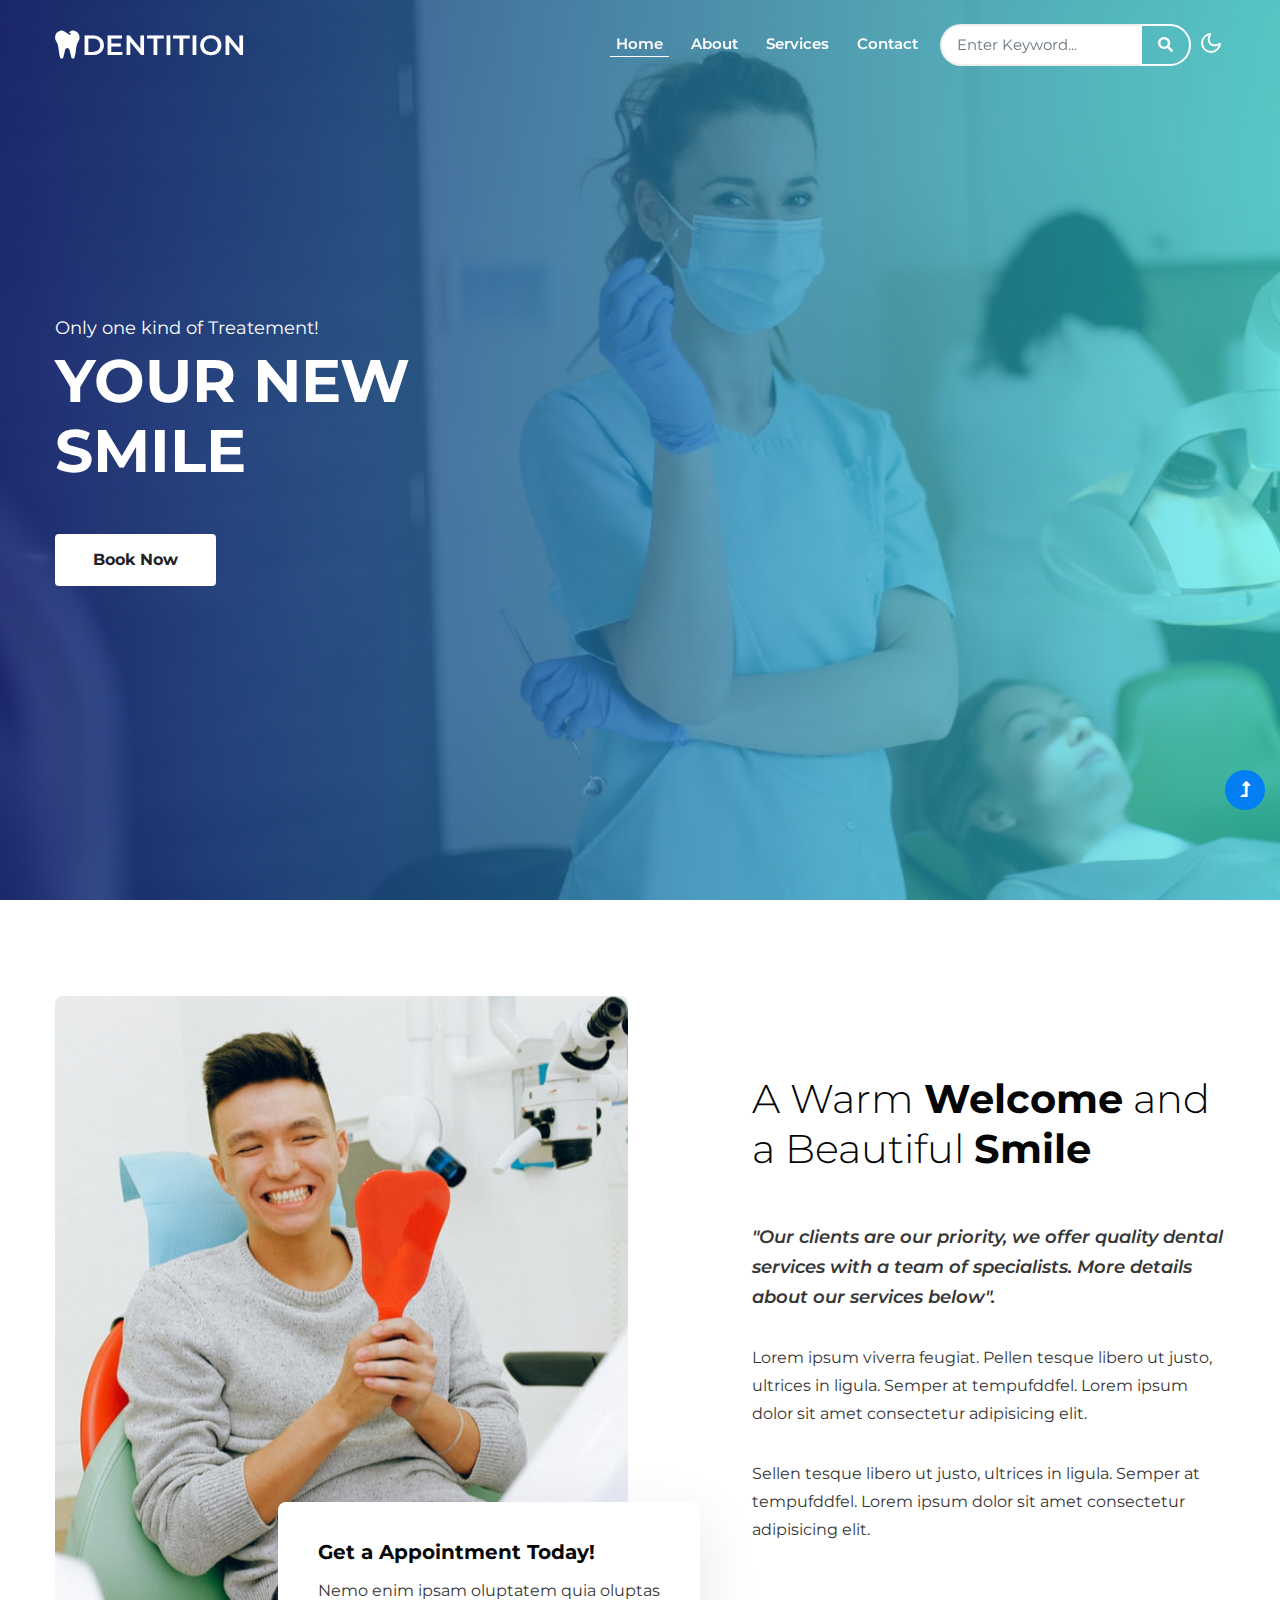
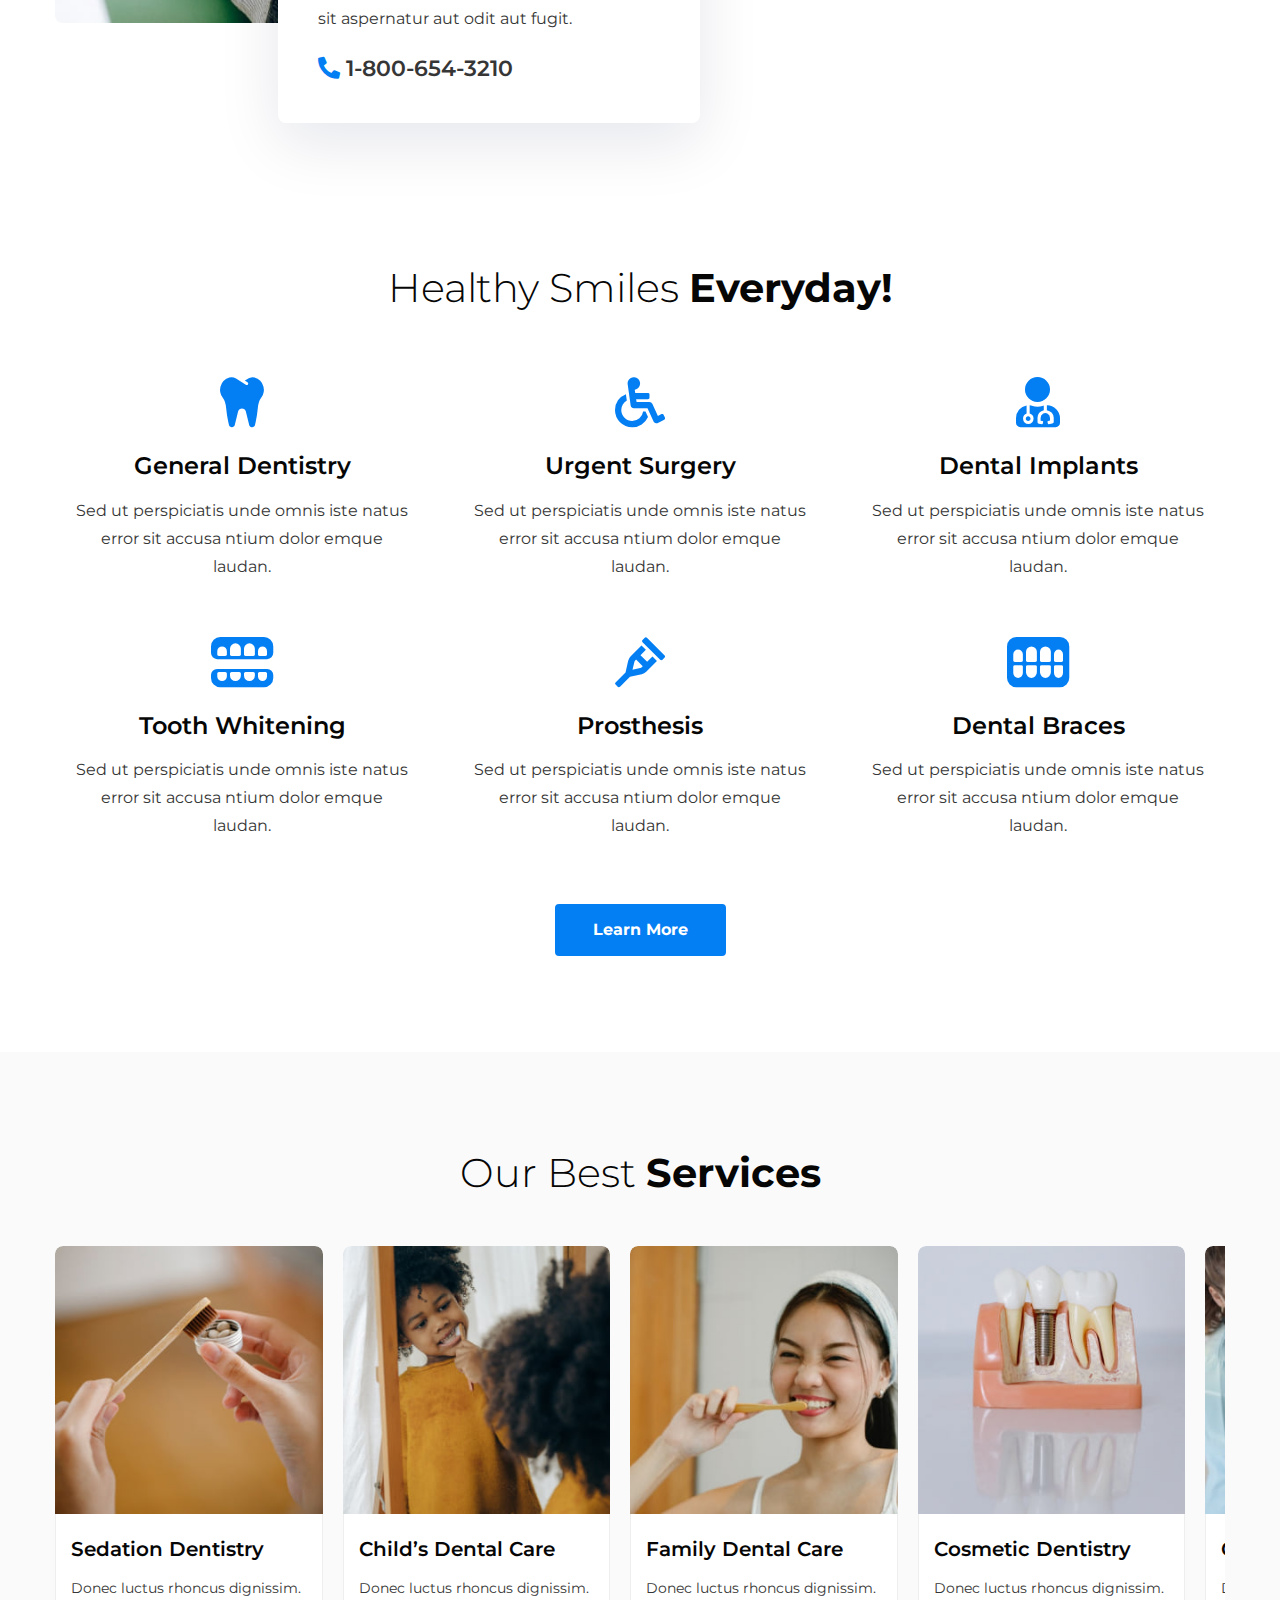
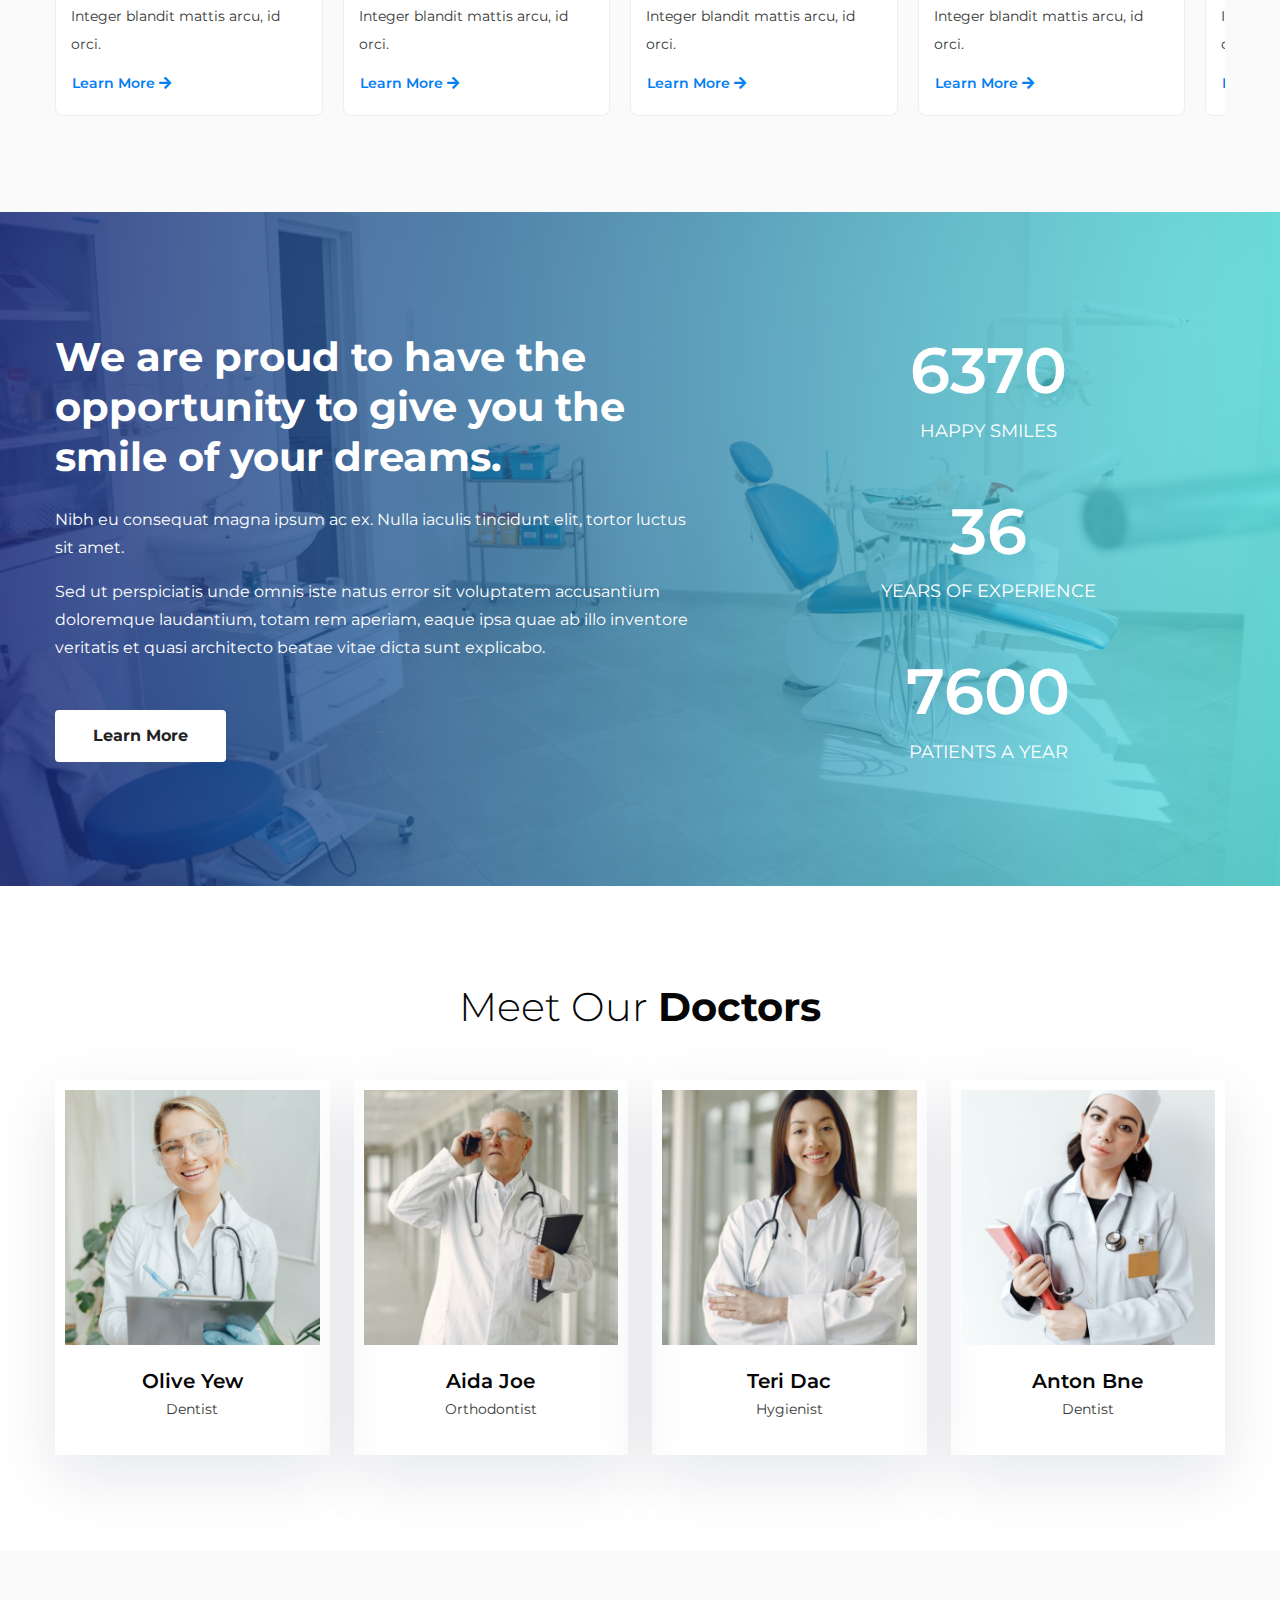
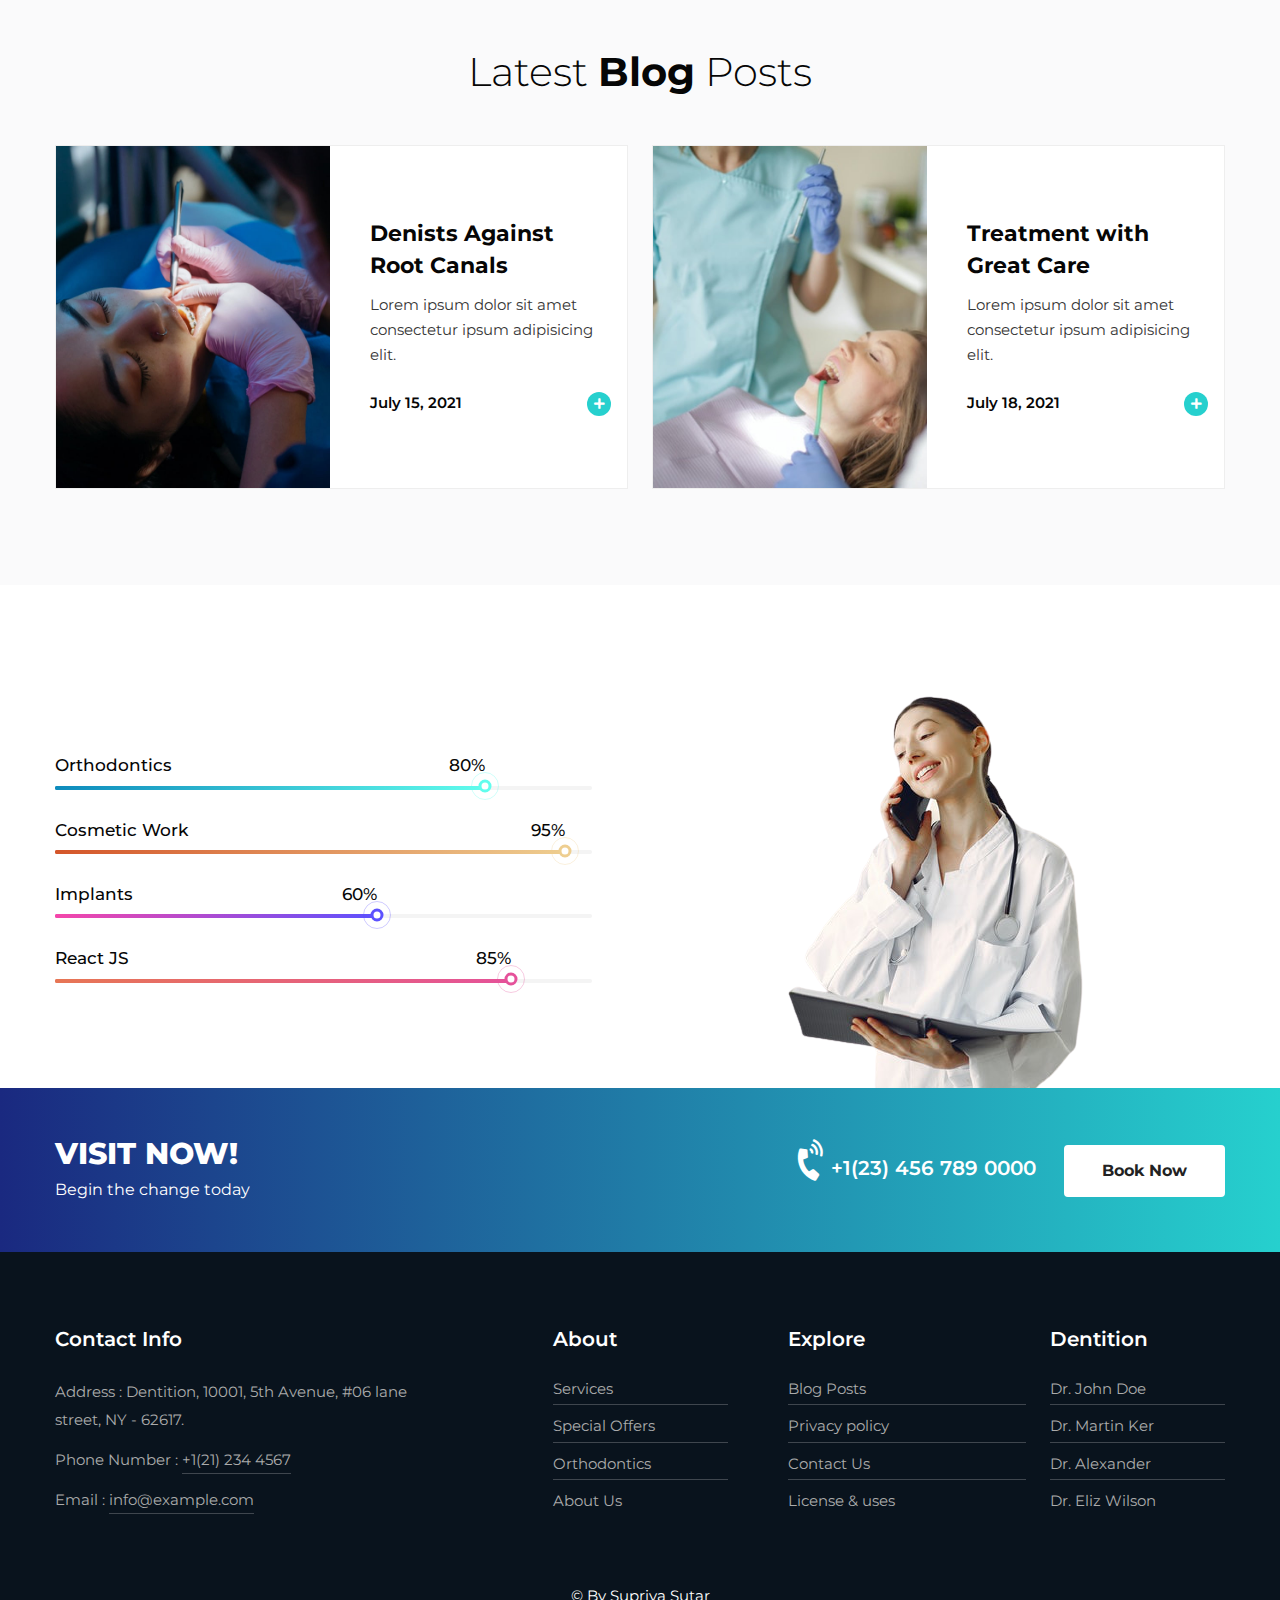
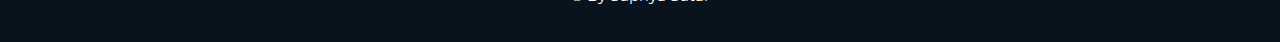
<file: index.html>
<!doctype html>
<html lang="en">

<head>
    
    <meta charset="utf-8">
    <meta name="viewport" content="width=device-width, initial-scale=1">
    <title>Dentition - Medical Category Bootstrap Responsive Website</title>
   
    <link href="//fonts.googleapis.com/css2?family=Montserrat:wght@100;200;300;400;500;600;700;800;900&display=swap"
        rel="stylesheet">
   
    <link rel="stylesheet" href="assets/css/style-starter.css">
</head>

<body>
    
    <header id="site-header" class="fixed-top">
        <div class="container">
            <nav class="navbar navbar-expand-lg navbar-light">
                <a class="navbar-brand" href="index.html">
                    <i class="fas fa-tooth"></i>Dentition
                </a>
                <button class="navbar-toggler collapsed" type="button" data-bs-toggle="collapse"
                    data-bs-target="#navbarScroll" aria-controls="navbarScroll" aria-expanded="false"
                    aria-label="Toggle navigation">
                    <span class="navbar-toggler-icon fa icon-expand fa-bars"></span>
                    <span class="navbar-toggler-icon fa icon-close fa-times"></span>
                </button>
                <div class="collapse navbar-collapse" id="navbarScroll">
                    <ul class="navbar-nav ms-auto me-2 my-2 my-lg-0 navbar-nav-scroll">
                        <li class="nav-item">
                            <a class="nav-link active" aria-current="page" href="index.html">Home</a>
                        </li>
                        <li class="nav-item">
                            <a class="nav-link" href="about.html">About</a>
                        </li>
                        <li class="nav-item">
                            <a class="nav-link" href="services.html">Services</a>
                        </li>
                        <li class="nav-item">
                            <a class="nav-link" href="contact.html">Contact</a>
                        </li>
                    </ul>
                    <form action="#error" method="GET" class="d-flex search-header">
                        <input class="form-control" type="search" placeholder="Enter Keyword..." aria-label="Search"
                            required>
                        <button class="btn btn-style" type="submit"><i class="fas fa-search"></i></button>
                    </form>
                </div>
                
                <div class="cont-ser-position">
                    <nav class="navigation">
                        <div class="theme-switch-wrapper">
                            <label class="theme-switch" for="checkbox">
                                <input type="checkbox" id="checkbox">
                                <div class="mode-container">
                                    <i class="gg-sun"></i>
                                    <i class="gg-moon"></i>
                                </div>
                            </label>
                        </div>
                    </nav>
                </div>
               
            </nav>
        </div>
    </header>
   
    <section class="w3l-main-slider" id="home">
        <div class="banner-content">
            <div id="demo-1">
                <div class="demo-inner-content">
                    <div class="container">
                        <div class="banner-info">
                            <p class="mb-1">Only one kind of Treatement!</p>
                            <h3>Your New Smile</h3>
                            <a class="btn btn-style btn-style-2 mt-sm-5 mt-4" href="appointment.html">Book Now</a>
                        </div>
                    </div>
                </div>
            </div>
        </div>
    </section>
   
    <section class="w3l-servicesblock py-5">
        <div class="container py-md-5 py-4">
            <div class="row pb-xl-5 align-items-center">
                <div class="col-lg-6 position-relative home-block-3-left pb-lg-0 pb-5">
                    <div class="position-relative">
                        <img src="assets/images/home1.jpg" alt="" class="img-fluid radius-image">
                    </div>
                    <div class="imginfo__box">
                        <h6 class="imginfo__title">Get a Appointment Today!</h6>
                        <p>Nemo enim ipsam oluptatem quia oluptas<br> sit aspernatur aut odit aut fugit. </p>
                        <a href="tel:http://1(800)7654321"><i class="fas fa-phone-alt"></i> 1-800-654-3210</a>
                    </div>
                </div>
                <div class="col-xl-5 col-lg-6 offset-xl-1 mt-lg-0 mt-5 pt-lg-0 pt-5">
                    <h3 class="title-style mb-md-5 mb-4">A Warm <span>Welcome</span> and a Beautiful <span>Smile</span>
                    </h3>
                    <p class="sub-para">"Our clients are our priority, we offer quality dental services with a team of
                        specialists. More details about our services below".</p>
                    <p class="mt-4 pt-sm-2">Lorem ipsum viverra feugiat. Pellen tesque libero ut justo,
                        ultrices in ligula. Semper at tempufddfel. Lorem ipsum dolor sit amet consectetur adipisicing
                        elit.</p>
                    <p class="mt-4 pt-sm-2">Sellen tesque libero ut justo,
                        ultrices in ligula. Semper at tempufddfel. Lorem ipsum dolor sit amet consectetur adipisicing
                        elit.</p>
                </div>
            </div>
        </div>
    </section>
   
    <section class="about-section text-center pt-lg-5 pb-5">
        <div class="container pt-lg-5 pb-lg-5 pb-4">
            <h3 class="title-style text-center mb-5">Healthy Smiles <span>Everyday!</span></h3>
            <div class="row justify-content-center">
                <div class="col-lg-4 col-md-6">
                    <div class="about-single p-3">
                        <div class="about-icon mb-4">
                            <i class="fas fa-tooth"></i>
                        </div>
                        <div class="about-content">
                            <h5 class="mb-3"><a href="about.html">General Dentistry</a></h5>
                            <p>Sed ut perspiciatis unde omnis iste natus error sit accusa ntium dolor emque
                                laudan.</p>
                        </div>
                    </div>
                </div>
                <div class="col-lg-4 col-md-6 mt-md-0 mt-3">
                    <div class="about-single p-3">
                        <div class="about-icon mb-4">
                            <i class="fas fa-wheelchair"></i>
                        </div>
                        <div class="about-content">
                            <h5 class="mb-3"><a href="about.html">Urgent Surgery</a></h5>
                            <p>Sed ut perspiciatis unde omnis iste natus error sit accusa ntium dolor emque
                                laudan.</p>
                        </div>
                    </div>
                </div>
                <div class="col-lg-4 col-md-6 mt-lg-0 mt-3">
                    <div class="about-single p-3">
                        <div class="about-icon mb-4">
                            <i class="fas fa-user-md"></i>
                        </div>
                        <div class="about-content">
                            <h5 class="mb-3"><a href="about.html">Dental Implants</a></h5>
                            <p>Sed ut perspiciatis unde omnis iste natus error sit accusa ntium dolor emque
                                laudan.</p>
                        </div>
                    </div>
                </div>
                <div class="col-lg-4 col-md-6 mt-4">
                    <div class="about-single p-3">
                        <div class="about-icon mb-4">
                            <i class="fas fa-teeth-open"></i>
                        </div>
                        <div class="about-content">
                            <h5 class="mb-3"><a href="about.html">Tooth Whitening</a></h5>
                            <p>Sed ut perspiciatis unde omnis iste natus error sit accusa ntium dolor emque
                                laudan.</p>
                        </div>
                    </div>
                </div>
                <div class="col-lg-4 col-md-6 mt-4">
                    <div class="about-single p-3">
                        <div class="about-icon mb-4">
                            <i class="fas fa-crutch"></i>
                        </div>
                        <div class="about-content">
                            <h5 class="mb-3"><a href="about.html">Prosthesis</a></h5>
                            <p>Sed ut perspiciatis unde omnis iste natus error sit accusa ntium dolor emque
                                laudan.</p>
                        </div>
                    </div>
                </div>
                <div class="col-lg-4 col-md-6 mt-4">
                    <div class="about-single p-3">
                        <div class="about-icon mb-4">
                            <i class="fas fa-teeth"></i>
                        </div>
                        <div class="about-content">
                            <h5 class="mb-3"><a href="about.html">Dental Braces</a></h5>
                            <p>Sed ut perspiciatis unde omnis iste natus error sit accusa ntium dolor emque
                                laudan.</p>
                        </div>
                    </div>
                </div>
            </div>
            <a href="services.html" class="btn btn-style mt-5">Learn More</a>
        </div>
    </section>
    
    <section class="w3l-index5 py-5">
        <div class="container py-md-5 py-4">
            <h3 class="title-style text-center mb-5">Our Best <span>Services</span></h3>
            <div class="inner-sec-w3layouts mt-md-5 mt-4">
                <div class="owl-three owl-carousel owl-theme">
                    <div class="item">
                        <div class="content-left-sec">
                            <a class="blog-link d-block zoom-image" href="#url"><img src="assets/images/s1.jpg"
                                    class="img-fluid scale-image" alt=""></a>
                            <div class="blog-info">
                                <a href="#url">
                                    <h4 class="mb-0">Sedation Dentistry</h4>
                                </a>
                                <p>Donec luctus rhoncus dignissim. Integer blandit mattis arcu, id orci.</p>
                                <a href="services.html" class="btn btn-style-primary">Learn More<i
                                        class="fas fa-arrow-right"></i></a>
                            </div>
                        </div>
                    </div>
                    <div class="item">
                        <div class="content-left-sec">
                            <a class="blog-link d-block zoom-image" href="#url"><img src="assets/images/s2.jpg"
                                    class="img-fluid scale-image" alt=""></a>
                            <div class="blog-info">
                                <a href="#url">
                                    <h4 class="mb-0">Child’s Dental Care</h4>
                                </a>
                                <p>Donec luctus rhoncus dignissim. Integer blandit mattis arcu, id orci.</p>
                                <a href="services.html" class="btn btn-style-primary">Learn More<i
                                        class="fas fa-arrow-right"></i></a>
                            </div>
                        </div>
                    </div>
                    <div class="item">
                        <div class="content-left-sec">
                            <a class="blog-link d-block zoom-image" href="#url"><img src="assets/images/s3.jpg"
                                    class="img-fluid scale-image" alt=""></a>
                            <div class="blog-info">
                                <a href="#url">
                                    <h4 class="mb-0">Family Dental Care</h4>
                                </a>
                                <p>Donec luctus rhoncus dignissim. Integer blandit mattis arcu, id orci.</p>
                                <a href="services.html" class="btn btn-style-primary">Learn More<i
                                        class="fas fa-arrow-right"></i></a>
                            </div>
                        </div>
                    </div>
                    <div class="item">
                        <div class="content-left-sec">
                            <a class="blog-link d-block zoom-image" href="#url"><img src="assets/images/s4.jpg"
                                    class="img-fluid scale-image" alt=""></a>
                            <div class="blog-info">
                                <a href="#url">
                                    <h4 class="mb-0">Cosmetic Dentistry</h4>
                                </a>
                                <p>Donec luctus rhoncus dignissim. Integer blandit mattis arcu, id orci.</p>
                                <a href="services.html" class="btn btn-style-primary">Learn More<i
                                        class="fas fa-arrow-right"></i></a>
                            </div>
                        </div>
                    </div>
                    <div class="item">
                        <div class="content-left-sec">
                            <a class="blog-link d-block zoom-image" href="#url"><img src="assets/images/s5.jpg"
                                    class="img-fluid scale-image" alt=""></a>
                            <div class="blog-info">
                                <a href="#url">
                                    <h4 class="mb-0">Cleaning with Air Flow</h4>
                                </a>
                                <p>Donec luctus rhoncus dignissim. Integer blandit mattis arcu, id orci.</p>
                                <a href="services.html" class="btn btn-style-primary">Learn More<i
                                        class="fas fa-arrow-right"></i></a>
                            </div>
                        </div>
                    </div>
                    <div class="item">
                        <div class="content-left-sec">
                            <a class="blog-link d-block zoom-image" href="#url"><img src="assets/images/s7.jpg"
                                    class="img-fluid scale-image" alt=""></a>
                            <div class="blog-info">
                                <a href="#url">
                                    <h4 class="mb-0">Complete Whitening</h4>
                                </a>
                                <p>Donec luctus rhoncus dignissim. Integer blandit mattis arcu, id orci.</p>
                                <a href="services.html" class="btn btn-style-primary">Learn More<i
                                        class="fas fa-arrow-right"></i></a>
                            </div>
                        </div>
                    </div>
                </div>
            </div>
        </div>
    </section>
    
    <section class="w3-bottom-stats py-5">
        <div class="container py-md-5 py-4">
            <div class="row py-4">
                <div class="col-md-7 pe-lg-5">
                    <h5 class="text-new mb-4">We are proud to have the opportunity to give you the smile of your dreams.
                    </h5>
                    <p class="mb-3">Nibh eu consequat magna ipsum ac ex. Nulla iaculis
                        tincidunt elit, tortor luctus sit amet.
                    </p>
                    <p>Sed ut perspiciatis unde omnis iste natus error sit voluptatem accusantium doloremque
                        laudantium, totam rem aperiam, eaque ipsa quae ab illo inventore veritatis et quasi
                        architecto beatae vitae dicta sunt explicabo.</p>
                    <a href="about.html" class="btn btn-style btn-style-2 mt-lg-5 mt-4">Learn More</a>
                </div>
                <div class="col-md-5 text-md-center mt-md-0 mt-5">
                    <div class="counter">
                        <div class="timer count-title count-number" data-to="6370" data-speed="1500">6370</div>
                        <p class="count-text mt-sm-2">Happy Smiles</p>
                    </div>
                    <div class="counter mt-sm-5 mt-4">
                        <div class="timer count-title count-number" data-to="36" data-speed="1500">36</div>
                        <p class="count-text mt-sm-2">Years of experience</p>
                    </div>
                    <div class="counter mt-sm-5 mt-4">
                        <div class="timer count-title count-number" data-to="7600" data-speed="1500">7600</div>
                        <p class="count-text mt-sm-2">Patients a year</p>
                    </div>
                </div>
            </div>
        </div>
    </section>
    
    <section class="w3l-team py-5">
        <div class="container py-md-5 py-4">
            <h3 class="title-style text-center mb-5">Meet Our <span>Doctors</span></h3>
            <div class="row text-center">
                <div class="col-lg-3 col-sm-6">
                    <div class="team-block-single">
                        <div class="team-grids">
                            <a href="#team-single">
                                <img src="assets/images/team1.jpg" class="img-fluid" alt="">
                                <div class="team-info">
                                    <div class="social-icons-section">
                                        <a class="fac" href="#facebook">
                                            <i class="fab fa-facebook-f"></i>
                                        </a>
                                        <a class="twitter mx-2" href="#twitter">
                                            <i class="fab fa-twitter"></i>
                                        </a>
                                        <a class="google" href="#google-plus">
                                            <i class="fab fa-google-plus-g"></i>
                                        </a>
                                    </div>
                                </div>
                            </a>
                        </div>
                        <div class="team-bottom-block p-4">
                            <h5 class="member mb-1"><a href="#team">Olive Yew</a></h5>
                            <small>Dentist</small>
                        </div>
                    </div>
                </div>
                <div class="col-lg-3 col-sm-6 mt-sm-0 mt-4">
                    <div class="team-block-single">
                        <div class="team-grids">
                            <a href="#team-single">
                                <img src="assets/images/team2.jpg" class="img-fluid" alt="">
                                <div class="team-info">
                                    <div class="social-icons-section">
                                        <a class="fac" href="#facebook">
                                            <i class="fab fa-facebook-f"></i>
                                        </a>
                                        <a class="twitter mx-2" href="#twitter">
                                            <i class="fab fa-twitter"></i>
                                        </a>
                                        <a class="google" href="#google-plus">
                                            <i class="fab fa-google-plus-g"></i>
                                        </a>
                                    </div>
                                </div>
                            </a>
                        </div>
                        <div class="team-bottom-block p-4">
                            <h5 class="member mb-1 active"><a href="#team">Aida Joe</a></h5>
                            <small>Orthodontist</small>
                        </div>
                    </div>
                </div>
                <div class="col-lg-3 col-sm-6 mt-lg-0 mt-4">
                    <div class="team-block-single">
                        <div class="team-grids">
                            <a href="#team-single">
                                <img src="assets/images/team3.jpg" class="img-fluid" alt="">
                                <div class="team-info">
                                    <div class="social-icons-section">
                                        <a class="fac" href="#facebook">
                                            <i class="fab fa-facebook-f"></i>
                                        </a>
                                        <a class="twitter mx-2" href="#twitter">
                                            <i class="fab fa-twitter"></i>
                                        </a>
                                        <a class="google" href="#google-plus">
                                            <i class="fab fa-google-plus-g"></i>
                                        </a>
                                    </div>
                                </div>
                            </a>
                        </div>
                        <div class="team-bottom-block p-4">
                            <h5 class="member mb-1"><a href="#team">Teri Dac</a></h5>
                            <small>Hygienist</small>
                        </div>
                    </div>
                </div>
                <div class="col-lg-3 col-sm-6 mt-lg-0 mt-4">
                    <div class="team-block-single">
                        <div class="team-grids">
                            <a href="#team-single">
                                <img src="assets/images/team4.jpg" class="img-fluid" alt="">
                                <div class="team-info">
                                    <div class="social-icons-section">
                                        <a class="fac" href="#facebook">
                                            <i class="fab fa-facebook-f"></i>
                                        </a>
                                        <a class="twitter mx-2" href="#twitter">
                                            <i class="fab fa-twitter"></i>
                                        </a>
                                        <a class="google" href="#google-plus">
                                            <i class="fab fa-google-plus-g"></i>
                                        </a>
                                    </div>
                                </div>
                            </a>
                        </div>
                        <div class="team-bottom-block p-4">
                            <h5 class="member mb-1"><a href="#team">Anton Bne</a></h5>
                            <small>Dentist</small>
                        </div>
                    </div>
                </div>
            </div>
        </div>
    </section>
   
    <div class="w3l-homeblock2 py-5">
        <div class="container py-md-5 py-4">
            <h3 class="title-style text-center mb-5">Latest <span>Blog</span> Posts</h3>
            <div class="row">
                <div class="col-lg-6">
                    <div class="bg-clr-white hover-box">
                        <div class="row align-items-center">
                            <div class="col-sm-6 position-relative">
                                <a href="#blog">
                                    <img class="img-fluid d-block" src="assets/images/blog3.jpg" alt="image">
                                </a>
                            </div>
                            <div class="col-sm-6">
                                <div class="card-body blog-details align-self pl-sm-0">
                                    <a href="#blog" class="blog-desc">Denists Against Root Canals
                                    </a>
                                    <p>Lorem ipsum dolor sit amet consectetur ipsum adipisicing elit.</p>
                                    <div class="d-flex align-items-center justify-content-between mt-lg-4 mt-5">
                                        <h5 class="text-blog-e">July 15, 2021</h5>
                                        <a href="#blog" class="blog-icon-e"><i class="fas fa-plus"></i></a>
                                    </div>
                                </div>
                            </div>
                        </div>
                    </div>
                </div>
                <div class="col-lg-6 mt-lg-0 mt-4">
                    <div class="bg-clr-white hover-box">
                        <div class="row align-items-center">
                            <div class="col-sm-6 position-relative">
                                <a href="#blog">
                                    <img class="img-fluid d-block" src="assets/images/blog2.jpg" alt="Card image cap">
                                </a>
                            </div>
                            <div class="col-sm-6">
                                <div class="card-body blog-details align-self pl-sm-0">
                                    <a href="#blog" class="blog-desc">Treatment with Great Care</a>
                                    <p>Lorem ipsum dolor sit amet consectetur ipsum adipisicing elit.</p>
                                    <div class="d-flex align-items-center justify-content-between mt-lg-4 mt-5">
                                        <h5 class="text-blog-e">July 18, 2021</h5>
                                        <a href="#blog" class="blog-icon-e"><i class="fas fa-plus"></i></a>
                                    </div>
                                </div>
                            </div>
                        </div>
                    </div>
                </div>
            </div>
        </div>
    </div>
   
    <section class="w3l-progress pt-5" id="progress">
        <div class="container pt-md-5 pt-4">
            <div class="row align-items-center">
                <div class="col-lg-6 pe-lg-5">
                    <div class="progress-info info1">
                        <h6 class="progress-tittle">Orthodontics <span class="">80%</span></h6>
                        <div class="progress">
                            <div class="progress-bar progress-bar-striped gradient-1" role="progressbar"
                                style="width: 80%" aria-valuenow="90" aria-valuemin="0" aria-valuemax="100">
                            </div>
                        </div>
                    </div>
                    <div class="progress-info info2">
                        <h6 class="progress-tittle">Cosmetic Work <span class="">95%</span>
                        </h6>
                        <div class="progress">
                            <div class="progress-bar progress-bar-striped gradient-2" role="progressbar"
                                style="width: 95%" aria-valuenow="95" aria-valuemin="0" aria-valuemax="100">
                            </div>
                        </div>
                    </div>
                    <div class="progress-info info3">
                        <h6 class="progress-tittle">Implants <span class="">60%</span></h6>
                        <div class="progress">
                            <div class="progress-bar progress-bar-striped gradient-3" role="progressbar"
                                style="width: 60%" aria-valuenow="95" aria-valuemin="0" aria-valuemax="100">
                            </div>
                        </div>
                    </div>
                    <div class="progress-info info4">
                        <h6 class="progress-tittle">React JS <span class="">85%</span></h6>
                        <div class="progress">
                            <div class="progress-bar progress-bar-striped gradient-4" role="progressbar"
                                style="width: 85%" aria-valuenow="95" aria-valuemin="0" aria-valuemax="100">
                            </div>
                        </div>
                    </div>
                </div>
                <div class="col-lg-6 text-center">
                    <img src="assets/images/img1.png" alt="" class="img-fluid">
                </div>
            </div>
        </div>
    </section>
   
    <section class="w3l-call-to-action-6">
        <div class="container py-md-5 py-sm-4 py-5">
            <div class="d-sm-flex align-items-center justify-content-between">
                <div class="left-content-call">
                    <h3 class="title-big">Visit Now!</h3>
                    <p class="text-white mt-1">Begin the change today</p>
                </div>
                <div class="right-content-call mt-sm-0 mt-4">
                    <ul class="buttons">
                        <li class="phone-sec me-lg-4"><i class="fas fa-phone-volume"></i>
                            <a class="call-style-w3" href="tel:+1(23) 456 789 0000">+1(23) 456 789 0000</a>
                        </li>
                        <li><a href="appointment.html" class="btn btn-style btn-style-2 mt-lg-0 mt-3">Book Now</a> </li>
                    </ul>
                </div>
            </div>
        </div>
    </section>
   
    <footer class="w3l-footer-29-main">
        <div class="footer-29 pt-5 pb-4">
            <div class="container pt-md-4">
                <div class="row footer-top-29">
                    <div class="col-md-5 footer-list-29 pe-xl-5">
                        <h6 class="footer-title-29">Contact Info </h6>
                        <p class="mb-2 pe-xl-5">Address : Dentition, 10001, 5th Avenue, #06 lane street, NY - 62617.
                        </p>
                        <p class="mb-2">Phone Number : <a href="tel:+1(21) 234 4567">+1(21) 234 4567</a></p>
                        <p class="mb-2">Email : <a href="mailto:info@example.com">info@example.com</a></p>
                    </div>
                    <div class="col-md-2 col-4 footer-list-29 mt-md-0 mt-4">
                        <ul>
                            <h6 class="footer-title-29">About</h6>
                            <li><a href="services.html">Services</a></li>
                            <li><a href="about.html">Special Offers</a></li>
                            <li><a href="about.html">Orthodontics</a></li>
                            <li><a href="about.html">About Us</a></li>
                        </ul>
                    </div>
                    <div class="col-lg-3 col-md-3 col-4 ps-lg-5 ps-md-4 footer-list-29 mt-md-0 mt-4">
                        <ul>
                            <h6 class="footer-title-29">Explore</h6>
                            <li><a href="#blog">Blog Posts</a></li>
                            <li><a href="#privacy">Privacy policy</a></li>
                            <li><a href="contact.html">Contact Us</a></li>
                            <li><a href="#license">License & uses</a></li>
                        </ul>
                    </div>
                    <div class="col-lg-2 col-md-2 col-4 footer-list-29 mt-md-0 mt-4">
                        <ul>
                            <h6 class="footer-title-29">Dentition</h6>
                            <li><a href="#doctor">Dr. John Doe</a></li>
                            <li><a href="#doctor">Dr. Martin Ker</a></li>
                            <li><a href="#doctor">Dr. Alexander</a></li>
                            <li><a href="#doctor">Dr. Eliz Wilson</a></li>
                        </ul>
                    </div>
                </div>
               
                <p class="copy-footer-29 text-center pt-lg-2 mt-5 pb-2">
                        &copy; By Supriya Sutar</a></p>
              
            </div>
        </div>
    </footer>
   
    <button onclick="topFunction()" id="movetop" title="Go to top">
        <span class="fas fa-level-up-alt" aria-hidden="true"></span>
    </button>
    <script>
        
        window.onscroll = function () {
            scrollFunction()
        };

        function scrollFunction() {
            if (document.body.scrollTop > 20 || document.documentElement.scrollTop > 20) {
                document.getElementById("movetop").style.display = "block";
            } else {
                document.getElementById("movetop").style.display = "none";
            }
        }

       
        function topFunction() {
            document.body.scrollTop = 0;
            document.documentElement.scrollTop = 0;
        }
    </script>
    
    <script src="assets/js/jquery-3.3.1.min.js"></script>
    
    <script src="assets/js/owl.carousel.js"></script>
    <script>
        $(document).ready(function () {
            $('.owl-three').owlCarousel({
                loop: true,
                stagePadding: 20,
                margin: 20,
                autoplay: true,
                autoplayTimeout: 5000,
                autoplaySpeed: 1000,
                autoplayHoverPause: false,
                nav: false,
                responsive: {
                    0: {
                        items: 1
                    },
                    600: {
                        items: 2
                    },
                    991: {
                        items: 3
                    },
                    1200: {
                        items: 4
                    }
                }
            })
        })
    </script>
   
    <script src="assets/js/theme-change.js"></script>
  
    <script>
        $(window).on("scroll", function () {
            var scroll = $(window).scrollTop();

            if (scroll >= 80) {
                $("#site-header").addClass("nav-fixed");
            } else {
                $("#site-header").removeClass("nav-fixed");
            }
        });

      
        $(".navbar-toggler").on("click", function () {
            $("header").toggleClass("active");
        });
        $(document).on("ready", function () {
            if ($(window).width() > 991) {
                $("header").removeClass("active");
            }
            $(window).on("resize", function () {
                if ($(window).width() > 991) {
                    $("header").removeClass("active");
                }
            });
        });
    </script>
  
    <script>
        $(function () {
            $('.navbar-toggler').click(function () {
                $('body').toggleClass('noscroll');
            })
        });
    </script>
    
    <script src="assets/js/bootstrap.min.js"></script>
   
</body>

</html>
</file>
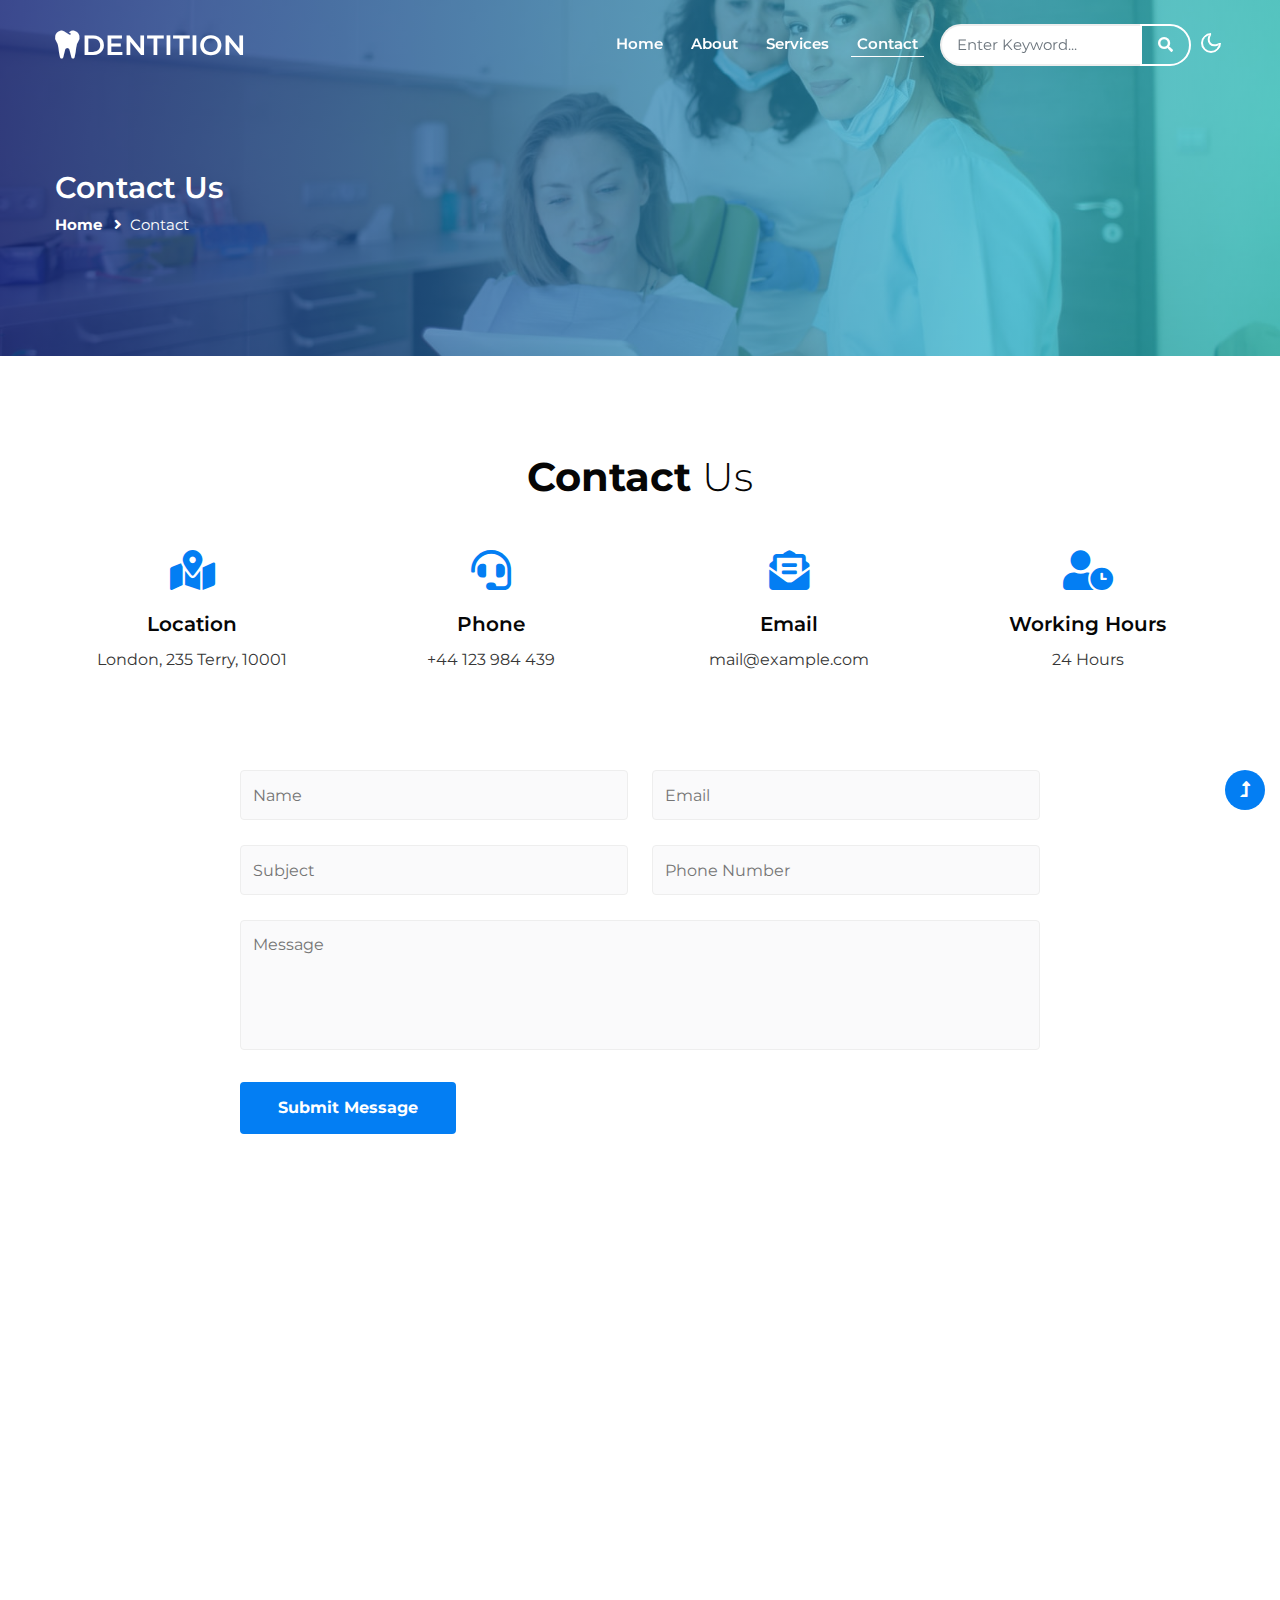
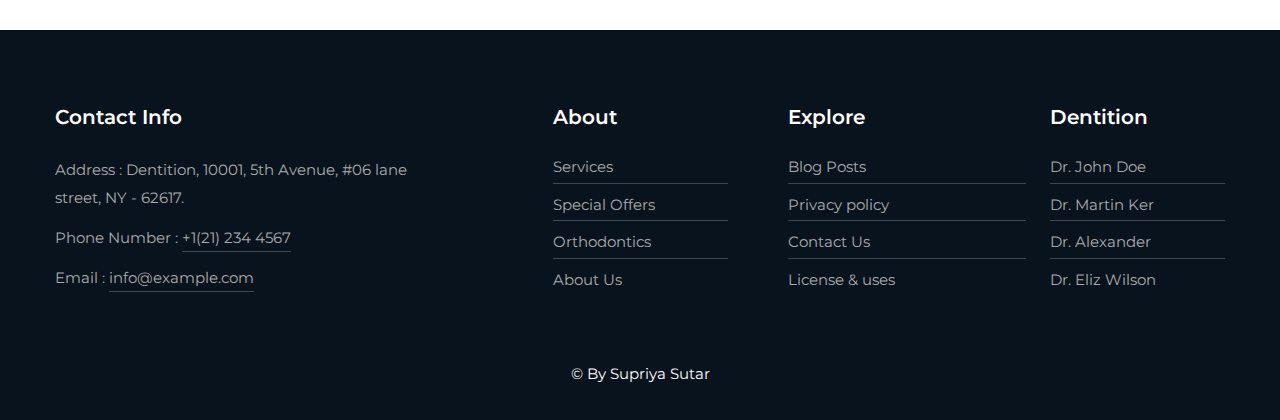
<file: contact.html>
<!doctype html>
<html lang="en">

<head>
   
    <meta charset="utf-8">
    <meta name="viewport" content="width=device-width, initial-scale=1">
    <title>Dentition - Medical Category Bootstrap Responsive Website </title>
   
    <link href="//fonts.googleapis.com/css2?family=Montserrat:wght@100;200;300;400;500;600;700;800;900&display=swap"
        rel="stylesheet">
   
    <link rel="stylesheet" href="assets/css/style-starter.css">
</head>

<body>
   
    <header id="site-header" class="fixed-top">
        <div class="container">
            <nav class="navbar navbar-expand-lg navbar-light">
                <a class="navbar-brand" href="index.html">
                    <i class="fas fa-tooth"></i>Dentition
                </a>
                <button class="navbar-toggler collapsed" type="button" data-bs-toggle="collapse"
                    data-bs-target="#navbarScroll" aria-controls="navbarScroll" aria-expanded="false"
                    aria-label="Toggle navigation">
                    <span class="navbar-toggler-icon fa icon-expand fa-bars"></span>
                    <span class="navbar-toggler-icon fa icon-close fa-times"></span>
                </button>
                <div class="collapse navbar-collapse" id="navbarScroll">
                    <ul class="navbar-nav ms-auto me-2 my-2 my-lg-0 navbar-nav-scroll">
                        <li class="nav-item">
                            <a class="nav-link" aria-current="page" href="index.html">Home</a>
                        </li>
                        <li class="nav-item">
                            <a class="nav-link" href="about.html">About</a>
                        </li>
                        <li class="nav-item">
                            <a class="nav-link" href="services.html">Services</a>
                        </li>
                        <li class="nav-item">
                            <a class="nav-link active" href="contact.html">Contact</a>
                        </li>
                    </ul>
                    <form action="#error" method="GET" class="d-flex search-header">
                        <input class="form-control" type="search" placeholder="Enter Keyword..." aria-label="Search"
                            required>
                        <button class="btn btn-style" type="submit"><i class="fas fa-search"></i></button>
                    </form>
                </div>
               
                <div class="cont-ser-position">
                    <nav class="navigation">
                        <div class="theme-switch-wrapper">
                            <label class="theme-switch" for="checkbox">
                                <input type="checkbox" id="checkbox">
                                <div class="mode-container">
                                    <i class="gg-sun"></i>
                                    <i class="gg-moon"></i>
                                </div>
                            </label>
                        </div>
                    </nav>
                </div>
               
            </nav>
        </div>
    </header>
   
    <section class="inner-banner py-5">
        <div class="w3l-breadcrumb py-lg-5">
            <div class="container pt-4 pb-sm-4">
                <h4 class="inner-text-title font-weight-bold pt-sm-5 pt-4">Contact Us</h4>
                <ul class="breadcrumbs-custom-path">
                    <li><a href="index.html">Home</a></li>
                    <li class="active"><i class="fas fa-angle-right mx-2"></i>Contact</li>
                </ul>
            </div>
        </div>
    </section>
    
    <section class="w3l-contact-11 py-5" id="contact">
        <div class="container py-md-5 py-4">
            <h3 class="title-style text-center mb-5"><span>Contact </span> Us</h3>
            <div class="row text-center mb-5 pb-lg-5 pb-sm-4">
                <div class="col-lg-3 col-sm-6 contact-info">
                    <i class="fas fa-map-marked-alt"></i>
                    <h4>Location</h4>
                    <p>London, 235 Terry, 10001</p>
                </div>
                <div class="col-lg-3 col-sm-6 contact-info mt-md-0 mt-4">
                    <i class="fas fa-headset"></i>
                    <h4>Phone</h4>
                    <p><a href="tel:+44 987 654 321">+44 123 984 439</a></p>
                </div>
                <div class="col-lg-3 col-sm-6 contact-info mt-lg-0 mt-4">
                    <i class="fas fa-envelope-open-text"></i>
                    <h4>Email</h4>
                    <p><a href="mailto:mail@example.com" class="email">mail@example.com</a></p>
                </div>
                <div class="col-lg-3 col-sm-6 contact-info mt-lg-0 mt-4">
                    <i class="fas fa-user-clock"></i>
                    <h4>Working Hours</h4>
                    <p>24 Hours</p>
                </div>
            </div>
            <div class="form-inner-cont mx-auto" style="max-width:800px">
                <form action="https://sendmail.w3layouts.com/submitForm" method="post" class="signin-form">
                    <div class="row align-form-map">
                        <div class="col-sm-6 form-input">
                            <input type="text" name="w3lName" id="w3lName" placeholder="Name" />
                        </div>
                        <div class="col-sm-6 form-input">
                            <input type="email" name="w3lSender" id="w3lSender" placeholder="Email" required="" />
                        </div>
                        <div class="col-sm-6 form-input">
                            <input type="text" name="w3lSubect" placeholder="Subject" class="contact-input">
                        </div>
                        <div class="col-sm-6 form-input">
                            <input type="number" name="w3lPhone" placeholder="Phone Number" class="contact-input">
                        </div>
                    </div>
                    <div class="form-input">
                        <textarea placeholder="Message" name="w3lMessage" id="w3lMessage" required=""></textarea>
                    </div>
                    <div class="submit text-right">
                        <button type="submit" class="btn btn-style">Submit
                            Message</button>
                    </div>
                </form>
            </div>
        </div>
    </section>
   
    <div class="map">
        <iframe
            src="https://www.google.com/maps/embed?pb=!1m18!1m12!1m3!1d317718.69319292053!2d-0.3817765050863085!3d51.528307984912544!2m3!1f0!2f0!3f0!3m2!1i1024!2i768!4f13.1!3m3!1m2!1s0x47d8a00baf21de75%3A0x52963a5addd52a99!2sLondon%2C+UK!5e0!3m2!1sen!2spl!4v1562654563739!5m2!1sen!2spl"
            width="100%" height="400" frameborder="0" style="border: 0px;" allowfullscreen=""></iframe>
    </div>
    
    <footer class="w3l-footer-29-main">
        <div class="footer-29 pt-5 pb-4">
            <div class="container pt-md-4">
                <div class="row footer-top-29">
                    <div class="col-md-5 footer-list-29 pe-xl-5">
                        <h6 class="footer-title-29">Contact Info </h6>
                        <p class="mb-2 pe-xl-5">Address : Dentition, 10001, 5th Avenue, #06 lane street, NY - 62617.
                        </p>
                        <p class="mb-2">Phone Number : <a href="tel:+1(21) 234 4567">+1(21) 234 4567</a></p>
                        <p class="mb-2">Email : <a href="mailto:info@example.com">info@example.com</a></p>
                    </div>
                    <div class="col-md-2 col-4 footer-list-29 mt-md-0 mt-4">
                        <ul>
                            <h6 class="footer-title-29">About</h6>
                            <li><a href="services.html">Services</a></li>
                            <li><a href="about.html">Special Offers</a></li>
                            <li><a href="about.html">Orthodontics</a></li>
                            <li><a href="about.html">About Us</a></li>
                        </ul>
                    </div>
                    <div class="col-lg-3 col-md-3 col-4 ps-lg-5 ps-md-4 footer-list-29 mt-md-0 mt-4">
                        <ul>
                            <h6 class="footer-title-29">Explore</h6>
                            <li><a href="#blog">Blog Posts</a></li>
                            <li><a href="#privacy">Privacy policy</a></li>
                            <li><a href="contact.html">Contact Us</a></li>
                            <li><a href="#license">License & uses</a></li>
                        </ul>
                    </div>
                    <div class="col-lg-2 col-md-2 col-4 footer-list-29 mt-md-0 mt-4">
                        <ul>
                            <h6 class="footer-title-29">Dentition</h6>
                            <li><a href="#doctor">Dr. John Doe</a></li>
                            <li><a href="#doctor">Dr. Martin Ker</a></li>
                            <li><a href="#doctor">Dr. Alexander</a></li>
                            <li><a href="#doctor">Dr. Eliz Wilson</a></li>
                        </ul>
                    </div>
                </div>
               
                <p class="copy-footer-29 text-center pt-lg-2 mt-5 pb-2">
                        &copy;  By Supriya Sutar</a></p>
              
            </div>
        </div>
    </footer>
   
   
    <button onclick="topFunction()" id="movetop" title="Go to top">
        <span class="fas fa-level-up-alt" aria-hidden="true"></span>
    </button>
    <script>
       
        window.onscroll = function () {
            scrollFunction()
        };

        function scrollFunction() {
            if (document.body.scrollTop > 20 || document.documentElement.scrollTop > 20) {
                document.getElementById("movetop").style.display = "block";
            } else {
                document.getElementById("movetop").style.display = "none";
            }
        }

       
        function topFunction() {
            document.body.scrollTop = 0;
            document.documentElement.scrollTop = 0;
        }
    </script>
   
    <script src="assets/js/jquery-3.3.1.min.js"></script>
    
    <script src="assets/js/theme-change.js"></script>
   
    <script>
        $(window).on("scroll", function () {
            var scroll = $(window).scrollTop();

            if (scroll >= 80) {
                $("#site-header").addClass("nav-fixed");
            } else {
                $("#site-header").removeClass("nav-fixed");
            }
        });

        
        $(".navbar-toggler").on("click", function () {
            $("header").toggleClass("active");
        });
        $(document).on("ready", function () {
            if ($(window).width() > 991) {
                $("header").removeClass("active");
            }
            $(window).on("resize", function () {
                if ($(window).width() > 991) {
                    $("header").removeClass("active");
                }
            });
        });
    </script>
    
    <script>
        $(function () {
            $('.navbar-toggler').click(function () {
                $('body').toggleClass('noscroll');
            })
        });
    </script>
   
    <script src="assets/js/bootstrap.min.js"></script>
   
</body>

</html>
</file>
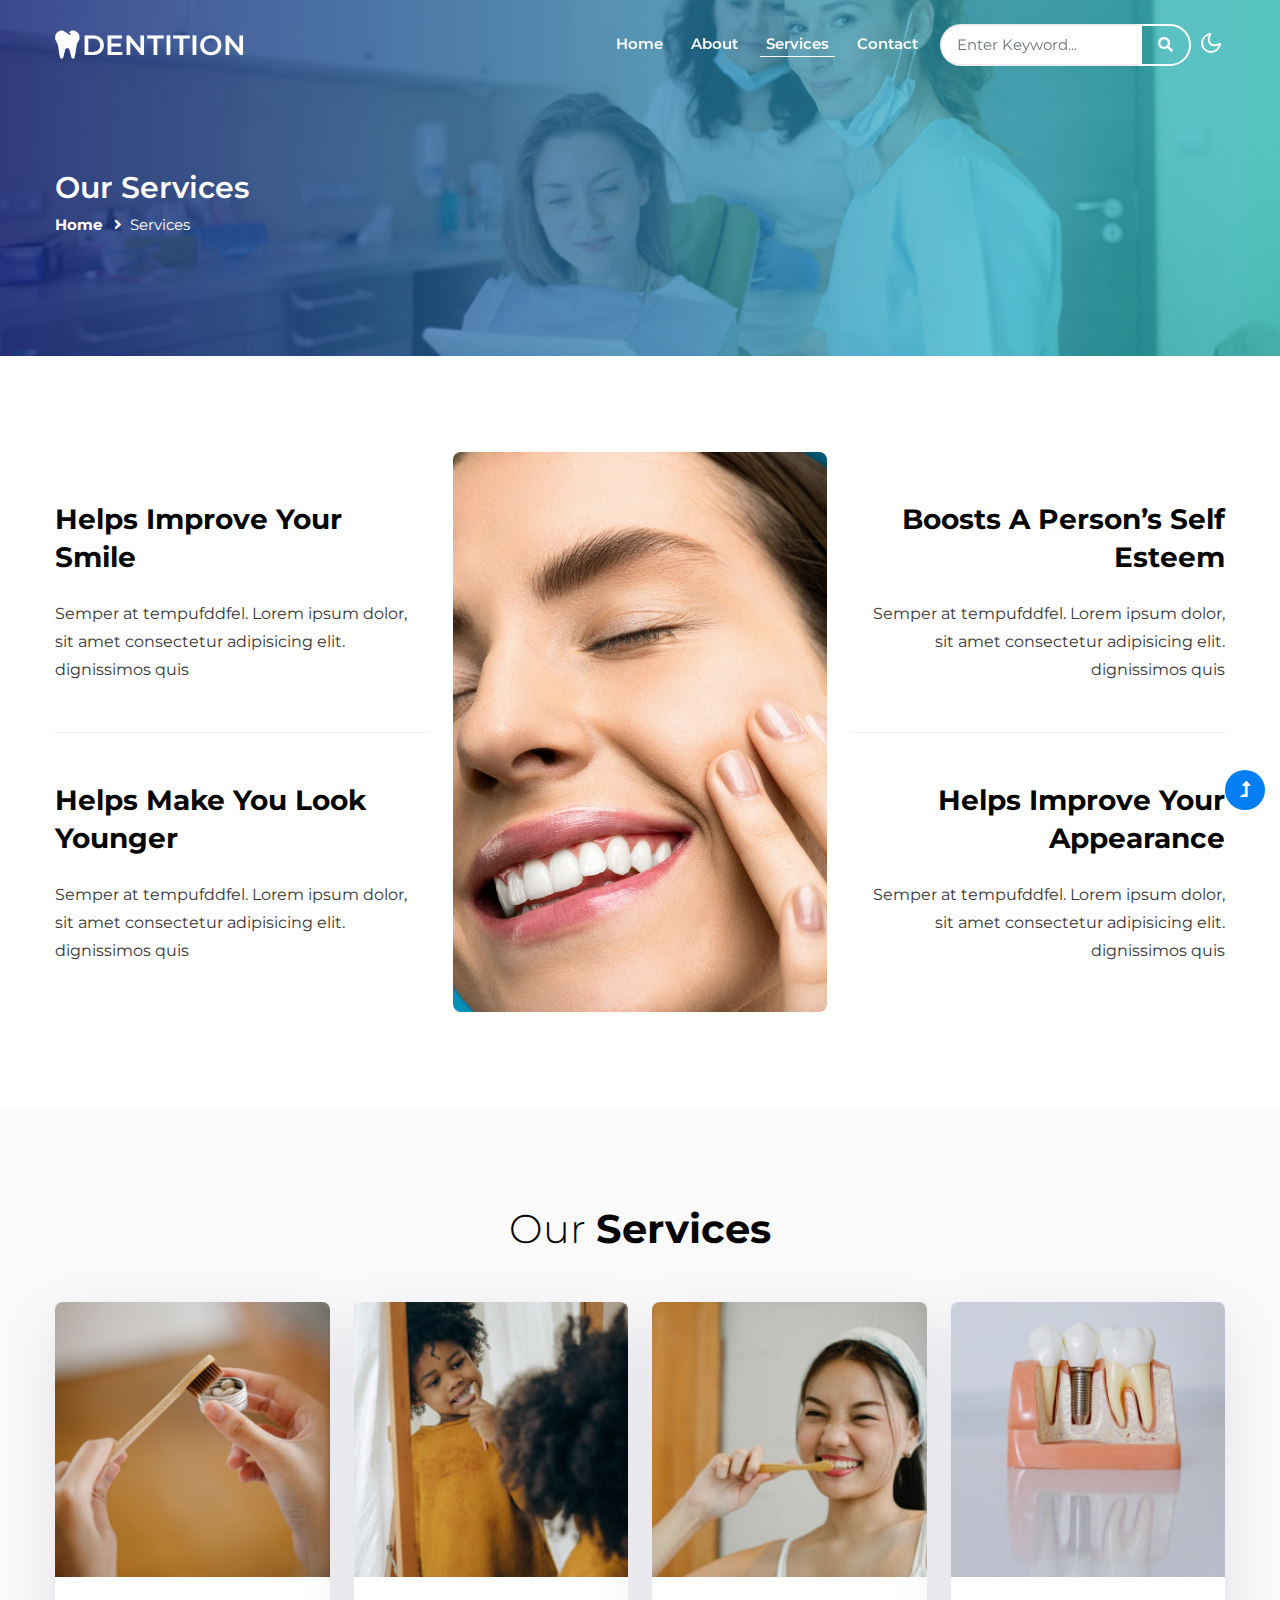
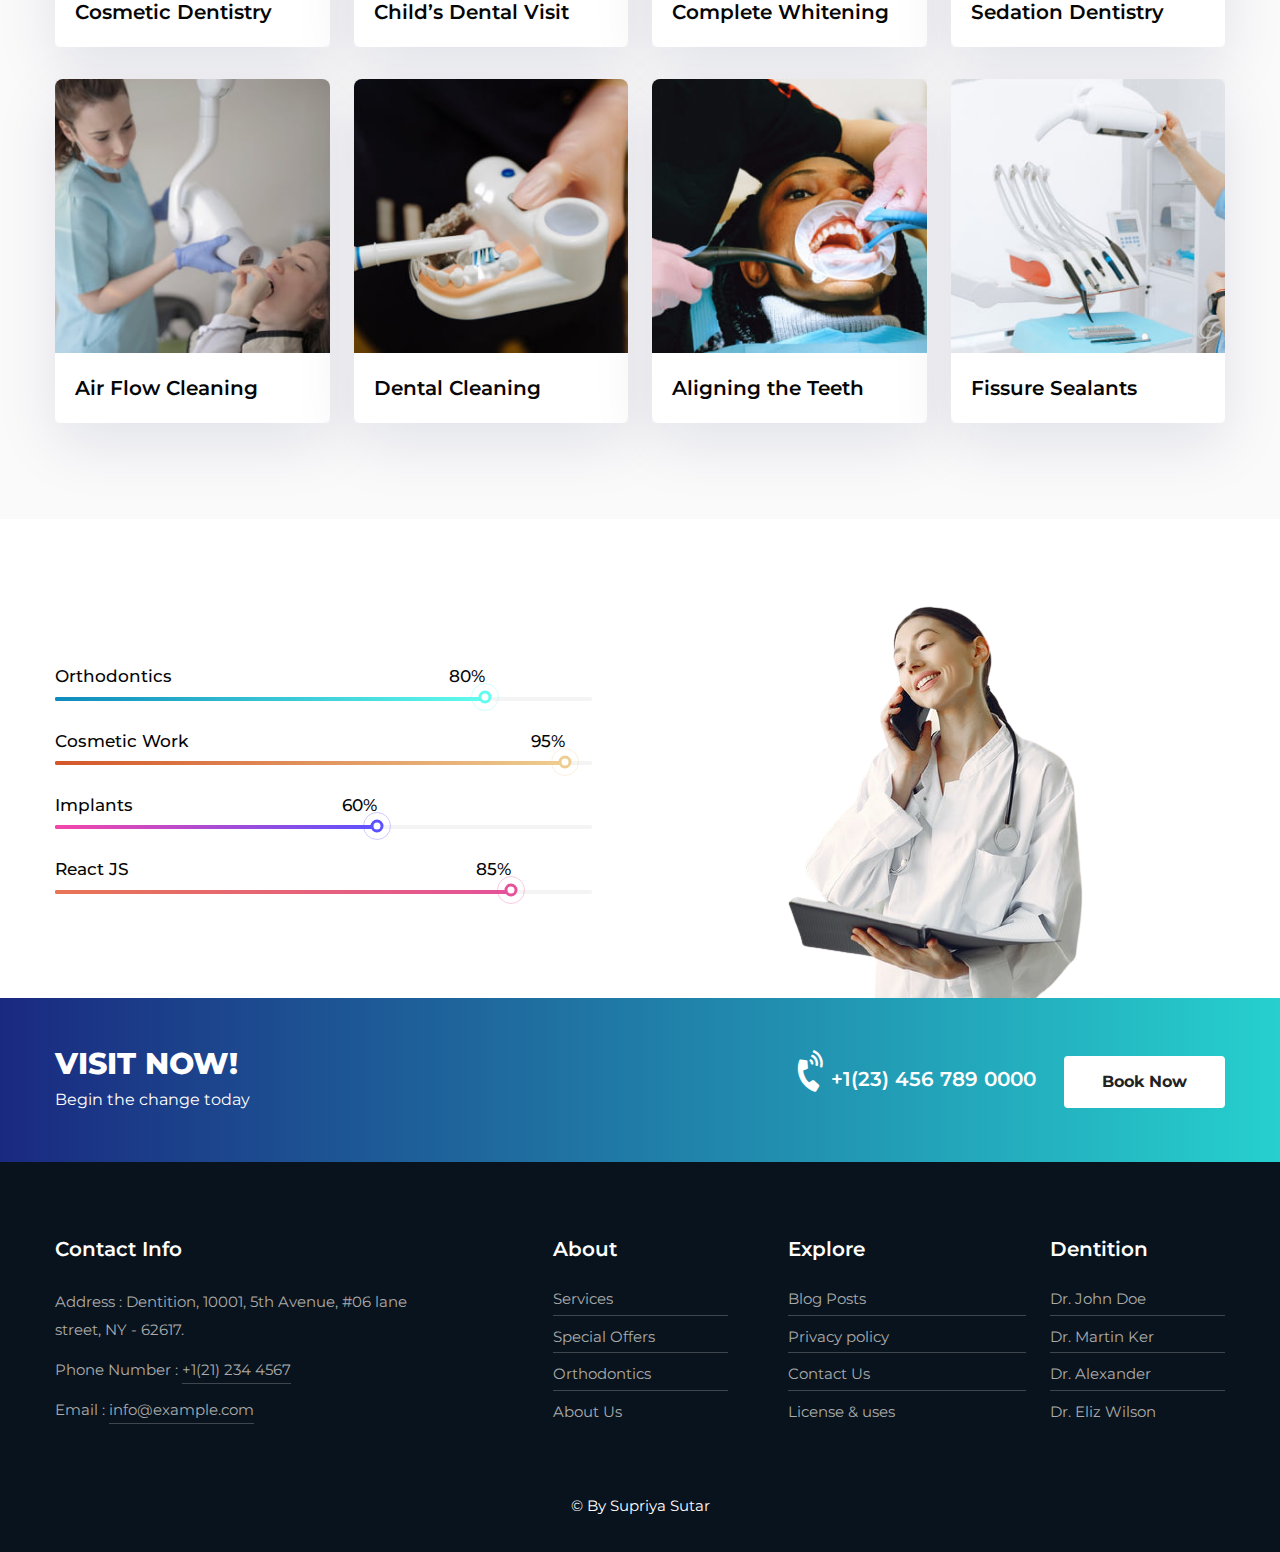
<file: services.html>
<!doctype html>
<html lang="en">

<head>
   
    <meta charset="utf-8">
    <meta name="viewport" content="width=device-width, initial-scale=1">
    <title>Dentition - Medical Category Bootstrap Responsive Website </title>
   
    <link href="//fonts.googleapis.com/css2?family=Montserrat:wght@100;200;300;400;500;600;700;800;900&display=swap"
        rel="stylesheet">
   
    <link rel="stylesheet" href="assets/css/style-starter.css">
</head>

<body>
   
    <header id="site-header" class="fixed-top">
        <div class="container">
            <nav class="navbar navbar-expand-lg navbar-light">
                <a class="navbar-brand" href="index.html">
                    <i class="fas fa-tooth"></i>Dentition
                </a>
                <button class="navbar-toggler collapsed" type="button" data-bs-toggle="collapse"
                    data-bs-target="#navbarScroll" aria-controls="navbarScroll" aria-expanded="false"
                    aria-label="Toggle navigation">
                    <span class="navbar-toggler-icon fa icon-expand fa-bars"></span>
                    <span class="navbar-toggler-icon fa icon-close fa-times"></span>
                </button>
                <div class="collapse navbar-collapse" id="navbarScroll">
                    <ul class="navbar-nav ms-auto me-2 my-2 my-lg-0 navbar-nav-scroll">
                        <li class="nav-item">
                            <a class="nav-link" aria-current="page" href="index.html">Home</a>
                        </li>
                        <li class="nav-item">
                            <a class="nav-link" href="about.html">About</a>
                        </li>
                        <li class="nav-item">
                            <a class="nav-link active" href="services.html">Services</a>
                        </li>
                        <li class="nav-item">
                            <a class="nav-link" href="contact.html">Contact</a>
                        </li>
                    </ul>
                    <form action="#error" method="GET" class="d-flex search-header">
                        <input class="form-control" type="search" placeholder="Enter Keyword..." aria-label="Search"
                            required>
                        <button class="btn btn-style" type="submit"><i class="fas fa-search"></i></button>
                    </form>
                </div>
               
                <div class="cont-ser-position">
                    <nav class="navigation">
                        <div class="theme-switch-wrapper">
                            <label class="theme-switch" for="checkbox">
                                <input type="checkbox" id="checkbox">
                                <div class="mode-container">
                                    <i class="gg-sun"></i>
                                    <i class="gg-moon"></i>
                                </div>
                            </label>
                        </div>
                    </nav>
                </div>
               
            </nav>
        </div>
    </header>
   
    <section class="inner-banner py-5">
        <div class="w3l-breadcrumb py-lg-5">
            <div class="container pt-4 pb-sm-4">
                <h4 class="inner-text-title font-weight-bold pt-sm-5 pt-4">Our Services</h4>
                <ul class="breadcrumbs-custom-path">
                    <li><a href="index.html">Home</a></li>
                    <li class="active"><i class="fas fa-angle-right mx-2"></i>Services</li>
                </ul>
            </div>
        </div>
    </section>
    
    <section class="w3l-homeblock7 py-5">
        <div class="container py-md-5 py-4">
            <div class="row align-items-center">
                <div class="col-lg-4">
                    <div class="pr-5">
                        <h3 class="title-big-2">Helps improve your smile</h3>
                        <p class="mt-4">Semper at tempufddfel. Lorem ipsum dolor, sit amet consectetur adipisicing elit.
                            dignissimos quis</p>
                    </div>
                    <div class="pr-5 mt-lg-5 mt-4 sec-bor">
                        <h3 class="title-big-2 pt-lg-5 pt-4">Helps make you look younger</h3>
                        <p class="mt-4">Semper at tempufddfel. Lorem ipsum dolor, sit amet consectetur adipisicing elit.
                            dignissimos quis</p>
                    </div>
                </div>
                <div class="col-lg-4 col-md-6 col-sm-8 text-center mt-lg-0 mt-5">
                    <img src="assets/images/service1.jpg" alt="" class="img-fluid radius-image">
                </div>
                <div class="col-lg-4 col-md-6 mt-lg-0 mt-5 text-lg-end">
                    <div class="pl-lg-5">
                        <h3 class="title-big-2">Boosts a person’s self esteem</h3>
                        <p class="mt-4">Semper at tempufddfel. Lorem ipsum dolor, sit amet consectetur adipisicing elit.
                            dignissimos quis</p>
                    </div>
                    <div class="pl-lg-5 mt-lg-5 mt-4 sec-bor">
                        <h3 class="title-big-2 pt-lg-5 pt-4">Helps improve your appearance</h3>
                        <p class="mt-4">Semper at tempufddfel. Lorem ipsum dolor, sit amet consectetur adipisicing elit.
                            dignissimos quis</p>
                    </div>
                </div>
            </div>
        </div>
    </section>
    
    <div class="service-section py-5">
        <div class="container py-md-5 py-4">
            <h3 class="title-style text-center mb-sm-5 mb-4">Our <span>Services</span></h3>
            <div class="row justify-content-center">
                <div class="col-lg-3 col-md-6 item">
                    <div class="card">
                        <div class="card-header p-0 position-relative border-0">
                            <a href="services.html">
                                <img class="d-block img-responsive" src="assets/images/s1.jpg" alt="card-image">
                            </a>
                        </div>
                        <div class="card-body service-details">
                            <h4 href="services.html" class="service-heading">Cosmetic Dentistry</h4>
                        </div>
                    </div>
                </div>
                <div class="col-lg-3 col-md-6 mt-md-0 mt-4 pt-md-0 pt-2">
                    <div class="card">
                        <div class="card-header p-0 position-relative border-0">
                            <a href="services.html">
                                <img class="d-block img-responsive" src="assets/images/s2.jpg" alt="card-image">
                            </a>
                        </div>
                        <div class="card-body service-details">
                            <h4 href="services.html" class="service-heading">Child’s Dental Visit</h4>
                        </div>
                    </div>
                </div>
                <div class="col-lg-3 col-md-6 mt-lg-0 mt-4 pt-lg-0 pt-2">
                    <div class="card">
                        <div class="card-header p-0 position-relative border-0">
                            <a href="services.html">
                                <img class="d-block img-responsive" src="assets/images/s3.jpg" alt="card-image">
                            </a>
                        </div>
                        <div class="card-body service-details">
                            <h4 href="services.html" class="service-heading">Complete Whitening</h4>
                        </div>
                    </div>
                </div>
                <div class="col-lg-3 col-md-6 mt-lg-0 mt-4 pt-lg-0 pt-2">
                    <div class="card">
                        <div class="card-header p-0 position-relative border-0">
                            <a href="services.html">
                                <img class="d-block img-responsive" src="assets/images/s4.jpg" alt="card-image">
                            </a>
                        </div>
                        <div class="card-body service-details">
                            <h4 href="services.html" class="service-heading">Sedation Dentistry</h4>
                        </div>
                    </div>
                </div>
                <div class="col-lg-3 col-md-6 item mt-4 pt-2">
                    <div class="card">
                        <div class="card-header p-0 position-relative border-0">
                            <a href="services.html">
                                <img class="d-block img-responsive" src="assets/images/s5.jpg" alt="card-image">
                            </a>
                        </div>
                        <div class="card-body service-details">
                            <h4 href="services.html" class="service-heading">Air Flow Cleaning</h4>
                        </div>
                    </div>
                </div>
                <div class="col-lg-3 col-md-6 mt-4 pt-2">
                    <div class="card">
                        <div class="card-header p-0 position-relative border-0">
                            <a href="services.html">
                                <img class="d-block img-responsive" src="assets/images/s7.jpg" alt="card-image">
                            </a>
                        </div>
                        <div class="card-body service-details">
                            <h4 href="services.html" class="service-heading">Dental Cleaning</h4>
                        </div>
                    </div>
                </div>
                <div class="col-lg-3 col-md-6 mt-4 pt-2">
                    <div class="card">
                        <div class="card-header p-0 position-relative border-0">
                            <a href="services.html">
                                <img class="d-block img-responsive" src="assets/images/s6.jpg" alt="card-image">
                            </a>
                        </div>
                        <div class="card-body service-details">
                            <h4 href="services.html" class="service-heading">Aligning the Teeth</h4>
                        </div>
                    </div>
                </div>
                <div class="col-lg-3 col-md-6 mt-4 pt-2">
                    <div class="card">
                        <div class="card-header p-0 position-relative border-0">
                            <a href="services.html">
                                <img class="d-block img-responsive" src="assets/images/s8.jpg" alt="card-image">
                            </a>
                        </div>
                        <div class="card-body service-details">
                            <h4 href="services.html" class="service-heading">Fissure Sealants</h4>
                        </div>
                    </div>
                </div>
            </div>
        </div>
    </div>
    
    <section class="w3l-progress pt-5" id="progress">
        <div class="container pt-4">
            <div class="row align-items-center">
                <div class="col-lg-6 pe-lg-5">
                    <div class="progress-info info1">
                        <h6 class="progress-tittle">Orthodontics <span class="">80%</span></h6>
                        <div class="progress">
                            <div class="progress-bar progress-bar-striped gradient-1" role="progressbar"
                                style="width: 80%" aria-valuenow="90" aria-valuemin="0" aria-valuemax="100">
                            </div>
                        </div>
                    </div>
                    <div class="progress-info info2">
                        <h6 class="progress-tittle">Cosmetic Work <span class="">95%</span>
                        </h6>
                        <div class="progress">
                            <div class="progress-bar progress-bar-striped gradient-2" role="progressbar"
                                style="width: 95%" aria-valuenow="95" aria-valuemin="0" aria-valuemax="100">
                            </div>
                        </div>
                    </div>
                    <div class="progress-info info3">
                        <h6 class="progress-tittle">Implants <span class="">60%</span></h6>
                        <div class="progress">
                            <div class="progress-bar progress-bar-striped gradient-3" role="progressbar"
                                style="width: 60%" aria-valuenow="95" aria-valuemin="0" aria-valuemax="100">
                            </div>
                        </div>
                    </div>
                    <div class="progress-info info4">
                        <h6 class="progress-tittle">React JS <span class="">85%</span></h6>
                        <div class="progress">
                            <div class="progress-bar progress-bar-striped gradient-4" role="progressbar"
                                style="width: 85%" aria-valuenow="95" aria-valuemin="0" aria-valuemax="100">
                            </div>
                        </div>
                    </div>
                </div>
                <div class="col-lg-6 text-center">
                    <img src="assets/images/img1.png" alt="" class="img-fluid">
                </div>
            </div>
        </div>
    </section>
   
    <section class="w3l-call-to-action-6">
        <div class="container py-md-5 py-sm-4 py-5">
            <div class="d-sm-flex align-items-center justify-content-between">
                <div class="left-content-call">
                    <h3 class="title-big">Visit Now!</h3>
                    <p class="text-white mt-1">Begin the change today</p>
                </div>
                <div class="right-content-call mt-sm-0 mt-4">
                    <ul class="buttons">
                        <li class="phone-sec me-lg-4"><i class="fas fa-phone-volume"></i>
                            <a class="call-style-w3" href="tel:+1(23) 456 789 0000">+1(23) 456 789 0000</a>
                        </li>
                        <li><a href="appointment.html" class="btn btn-style btn-style-2 mt-lg-0 mt-3">Book Now</a> </li>
                    </ul>
                </div>
            </div>
        </div>
    </section>
   
    <footer class="w3l-footer-29-main">
        <div class="footer-29 pt-5 pb-4">
            <div class="container pt-md-4">
                <div class="row footer-top-29">
                    <div class="col-md-5 footer-list-29 pe-xl-5">
                        <h6 class="footer-title-29">Contact Info </h6>
                        <p class="mb-2 pe-xl-5">Address : Dentition, 10001, 5th Avenue, #06 lane street, NY - 62617.
                        </p>
                        <p class="mb-2">Phone Number : <a href="tel:+1(21) 234 4567">+1(21) 234 4567</a></p>
                        <p class="mb-2">Email : <a href="mailto:info@example.com">info@example.com</a></p>
                    </div>
                    <div class="col-md-2 col-4 footer-list-29 mt-md-0 mt-4">
                        <ul>
                            <h6 class="footer-title-29">About</h6>
                            <li><a href="services.html">Services</a></li>
                            <li><a href="about.html">Special Offers</a></li>
                            <li><a href="about.html">Orthodontics</a></li>
                            <li><a href="about.html">About Us</a></li>
                        </ul>
                    </div>
                    <div class="col-lg-3 col-md-3 col-4 ps-lg-5 ps-md-4 footer-list-29 mt-md-0 mt-4">
                        <ul>
                            <h6 class="footer-title-29">Explore</h6>
                            <li><a href="#blog">Blog Posts</a></li>
                            <li><a href="#privacy">Privacy policy</a></li>
                            <li><a href="contact.html">Contact Us</a></li>
                            <li><a href="#license">License & uses</a></li>
                        </ul>
                    </div>
                    <div class="col-lg-2 col-md-2 col-4 footer-list-29 mt-md-0 mt-4">
                        <ul>
                            <h6 class="footer-title-29">Dentition</h6>
                            <li><a href="#doctor">Dr. John Doe</a></li>
                            <li><a href="#doctor">Dr. Martin Ker</a></li>
                            <li><a href="#doctor">Dr. Alexander</a></li>
                            <li><a href="#doctor">Dr. Eliz Wilson</a></li>
                        </ul>
                    </div>
                </div>
               
                <p class="copy-footer-29 text-center pt-lg-2 mt-5 pb-2">&copy; By Supriya Sutar</a></p>
               
            </div>
        </div>
    </footer>
   
    <button onclick="topFunction()" id="movetop" title="Go to top">
        <span class="fas fa-level-up-alt" aria-hidden="true"></span>
    </button>
    <script>
        
        window.onscroll = function () {
            scrollFunction()
        };

        function scrollFunction() {
            if (document.body.scrollTop > 20 || document.documentElement.scrollTop > 20) {
                document.getElementById("movetop").style.display = "block";
            } else {
                document.getElementById("movetop").style.display = "none";
            }
        }

       
        function topFunction() {
            document.body.scrollTop = 0;
            document.documentElement.scrollTop = 0;
        }
    </script>
    
    <script src="assets/js/jquery-3.3.1.min.js"></script>
   
    <script src="assets/js/theme-change.js"></script>
   
    <script>
        $(window).on("scroll", function () {
            var scroll = $(window).scrollTop();

            if (scroll >= 80) {
                $("#site-header").addClass("nav-fixed");
            } else {
                $("#site-header").removeClass("nav-fixed");
            }
        });

      
        $(".navbar-toggler").on("click", function () {
            $("header").toggleClass("active");
        });
        $(document).on("ready", function () {
            if ($(window).width() > 991) {
                $("header").removeClass("active");
            }
            $(window).on("resize", function () {
                if ($(window).width() > 991) {
                    $("header").removeClass("active");
                }
            });
        });
    </script>
    
    <script>
        $(function () {
            $('.navbar-toggler').click(function () {
                $('body').toggleClass('noscroll');
            })
        });
    </script>
   
    <script src="assets/js/bootstrap.min.js"></script>
  
</body>

</html>
</file>
<file: assets/css/style-starter.css>
@charset "UTF-8";


:root {
  --bs-blue: #0d6efd;
  --bs-indigo: #6610f2;
  --bs-purple: #6f42c1;
  --bs-pink: #d63384;
  --bs-red: #dc3545;
  --bs-orange: #fd7e14;
  --bs-yellow: #ffc107;
  --bs-green: #198754;
  --bs-teal: #20c997;
  --bs-cyan: #0dcaf0;
  --bs-white: #fff;
  --bs-gray: #6c757d;
  --bs-gray-dark: #343a40;
  --bs-primary: #0d6efd;
  --bs-secondary: #6c757d;
  --bs-success: #198754;
  --bs-info: #0dcaf0;
  --bs-warning: #ffc107;
  --bs-danger: #dc3545;
  --bs-light: #f8f9fa;
  --bs-dark: #212529;
  --bs-font-sans-serif: system-ui, -apple-system, "Segoe UI", Roboto, "Helvetica Neue", Arial, "Noto Sans", "Liberation Sans", sans-serif, "Apple Color Emoji", "Segoe UI Emoji", "Segoe UI Symbol", "Noto Color Emoji";
  --bs-font-monospace: SFMono-Regular, Menlo, Monaco, Consolas, "Liberation Mono", "Courier New", monospace;
  --bs-gradient: linear-gradient(180deg, rgba(255, 255, 255, 0.15), rgba(255, 255, 255, 0));
}

*,
*::before,
*::after {
  box-sizing: border-box;
}

@media (prefers-reduced-motion: no-preference) {
  :root {
    scroll-behavior: smooth;
  }
}

body {
  margin: 0;
  font-family: var(--bs-font-sans-serif);
  font-size: 1rem;
  font-weight: 400;
  line-height: 1.5;
  color: #212529;
  background-color: #fff;
  -webkit-text-size-adjust: 100%;
  -webkit-tap-highlight-color: rgba(0, 0, 0, 0);
}

hr {
  margin: 1rem 0;
  color: inherit;
  background-color: currentColor;
  border: 0;
  opacity: 0.25;
}

hr:not([size]) {
  height: 1px;
}

h6,
.h6,
h5,
.h5,
h4,
.h4,
h3,
.h3,
h2,
.h2,
h1,
.h1 {
  margin-top: 0;
  margin-bottom: 0.5rem;
  font-weight: 500;
  line-height: 1.2;
}

h1,
.h1 {
  font-size: calc(1.375rem + 1.5vw);
}

@media (min-width: 1200px) {

  h1,
  .h1 {
    font-size: 2.5rem;
  }
}

h2,
.h2 {
  font-size: calc(1.325rem + 0.9vw);
}

@media (min-width: 1200px) {

  h2,
  .h2 {
    font-size: 2rem;
  }
}

h3,
.h3 {
  font-size: calc(1.3rem + 0.6vw);
}

@media (min-width: 1200px) {

  h3,
  .h3 {
    font-size: 1.75rem;
  }
}

h4,
.h4 {
  font-size: calc(1.275rem + 0.3vw);
}

@media (min-width: 1200px) {

  h4,
  .h4 {
    font-size: 1.5rem;
  }
}

h5,
.h5 {
  font-size: 1.25rem;
}

h6,
.h6 {
  font-size: 1rem;
}

p {
  margin-top: 0;
  margin-bottom: 1rem;
}

abbr[title],
abbr[data-bs-original-title] {
  -webkit-text-decoration: underline dotted;
  text-decoration: underline dotted;
  cursor: help;
  -webkit-text-decoration-skip-ink: none;
  text-decoration-skip-ink: none;
}

address {
  margin-bottom: 1rem;
  font-style: normal;
  line-height: inherit;
}

ol,
ul {
  padding-left: 2rem;
}

ol,
ul,
dl {
  margin-top: 0;
  margin-bottom: 1rem;
}

ol ol,
ul ul,
ol ul,
ul ol {
  margin-bottom: 0;
}

dt {
  font-weight: 700;
}

dd {
  margin-bottom: 0.5rem;
  margin-left: 0;
}

blockquote {
  margin: 0 0 1rem;
}

b,
strong {
  font-weight: bolder;
}

small,
.small {
  font-size: 0.875em;
}

mark,
.mark {
  padding: 0.2em;
  background-color: #fcf8e3;
}

sub,
sup {
  position: relative;
  font-size: 0.75em;
  line-height: 0;
  vertical-align: baseline;
}

sub {
  bottom: -0.25em;
}

sup {
  top: -0.5em;
}

a {
  color: #0d6efd;
  text-decoration: underline;
}

a:hover {
  color: #0a58ca;
}

a:not([href]):not([class]),
a:not([href]):not([class]):hover {
  color: inherit;
  text-decoration: none;
}

pre,
code,
kbd,
samp {
  font-family: var(--bs-font-monospace);
  font-size: 1em;
  direction: ltr
    /* rtl:ignore */
  ;
  unicode-bidi: bidi-override;
}

pre {
  display: block;
  margin-top: 0;
  margin-bottom: 1rem;
  overflow: auto;
  font-size: 0.875em;
}

pre code {
  font-size: inherit;
  color: inherit;
  word-break: normal;
}

code {
  font-size: 0.875em;
  color: #d63384;
  word-wrap: break-word;
}

a>code {
  color: inherit;
}

kbd {
  padding: 0.2rem 0.4rem;
  font-size: 0.875em;
  color: #fff;
  background-color: #212529;
  border-radius: 0.2rem;
}

kbd kbd {
  padding: 0;
  font-size: 1em;
  font-weight: 700;
}

figure {
  margin: 0 0 1rem;
}

img,
svg {
  vertical-align: middle;
}

table {
  caption-side: bottom;
  border-collapse: collapse;
}

caption {
  padding-top: 0.5rem;
  padding-bottom: 0.5rem;
  color: #6c757d;
  text-align: left;
}

th {
  text-align: inherit;
  text-align: -webkit-match-parent;
}

thead,
tbody,
tfoot,
tr,
td,
th {
  border-color: inherit;
  border-style: solid;
  border-width: 0;
}

label {
  display: inline-block;
}

button {
  border-radius: 0;
}

button:focus:not(:focus-visible) {
  outline: 0;
}

input,
button,
select,
optgroup,
textarea {
  margin: 0;
  font-family: inherit;
  font-size: inherit;
  line-height: inherit;
}

button,
select {
  text-transform: none;
}

[role=button] {
  cursor: pointer;
}

select {
  word-wrap: normal;
}

select:disabled {
  opacity: 1;
}

[list]::-webkit-calendar-picker-indicator {
  display: none;
}

button,
[type=button],
[type=reset],
[type=submit] {
  -webkit-appearance: button;
}

button:not(:disabled),
[type=button]:not(:disabled),
[type=reset]:not(:disabled),
[type=submit]:not(:disabled) {
  cursor: pointer;
}

::-moz-focus-inner {
  padding: 0;
  border-style: none;
}

textarea {
  resize: vertical;
}

fieldset {
  min-width: 0;
  padding: 0;
  margin: 0;
  border: 0;
}

legend {
  float: left;
  width: 100%;
  padding: 0;
  margin-bottom: 0.5rem;
  font-size: calc(1.275rem + 0.3vw);
  line-height: inherit;
}

@media (min-width: 1200px) {
  legend {
    font-size: 1.5rem;
  }
}

legend+* {
  clear: left;
}

::-webkit-datetime-edit-fields-wrapper,
::-webkit-datetime-edit-text,
::-webkit-datetime-edit-minute,
::-webkit-datetime-edit-hour-field,
::-webkit-datetime-edit-day-field,
::-webkit-datetime-edit-month-field,
::-webkit-datetime-edit-year-field {
  padding: 0;
}

::-webkit-inner-spin-button {
  height: auto;
}

[type=search] {
  outline-offset: -2px;
  -webkit-appearance: textfield;
}

/* rtl:raw:
[type="tel"],
[type="url"],
[type="email"],
[type="number"] {
  direction: ltr;
}
*/
::-webkit-search-decoration {
  -webkit-appearance: none;
}

::-webkit-color-swatch-wrapper {
  padding: 0;
}

::file-selector-button {
  font: inherit;
}

::-webkit-file-upload-button {
  font: inherit;
  -webkit-appearance: button;
}

output {
  display: inline-block;
}

iframe {
  border: 0;
}

summary {
  display: list-item;
  cursor: pointer;
}

progress {
  vertical-align: baseline;
}

[hidden] {
  display: none !important;
}

.lead {
  font-size: 1.25rem;
  font-weight: 300;
}

.display-1 {
  font-size: calc(1.625rem + 4.5vw);
  font-weight: 300;
  line-height: 1.2;
}

@media (min-width: 1200px) {
  .display-1 {
    font-size: 5rem;
  }
}

.display-2 {
  font-size: calc(1.575rem + 3.9vw);
  font-weight: 300;
  line-height: 1.2;
}

@media (min-width: 1200px) {
  .display-2 {
    font-size: 4.5rem;
  }
}

.display-3 {
  font-size: calc(1.525rem + 3.3vw);
  font-weight: 300;
  line-height: 1.2;
}

@media (min-width: 1200px) {
  .display-3 {
    font-size: 4rem;
  }
}

.display-4 {
  font-size: calc(1.475rem + 2.7vw);
  font-weight: 300;
  line-height: 1.2;
}

@media (min-width: 1200px) {
  .display-4 {
    font-size: 3.5rem;
  }
}

.display-5 {
  font-size: calc(1.425rem + 2.1vw);
  font-weight: 300;
  line-height: 1.2;
}

@media (min-width: 1200px) {
  .display-5 {
    font-size: 3rem;
  }
}

.display-6 {
  font-size: calc(1.375rem + 1.5vw);
  font-weight: 300;
  line-height: 1.2;
}

@media (min-width: 1200px) {
  .display-6 {
    font-size: 2.5rem;
  }
}

.list-unstyled {
  padding-left: 0;
  list-style: none;
}

.list-inline {
  padding-left: 0;
  list-style: none;
}

.list-inline-item {
  display: inline-block;
}

.list-inline-item:not(:last-child) {
  margin-right: 0.5rem;
}

.initialism {
  font-size: 0.875em;
  text-transform: uppercase;
}

.blockquote {
  margin-bottom: 1rem;
  font-size: 1.25rem;
}

.blockquote> :last-child {
  margin-bottom: 0;
}

.blockquote-footer {
  margin-top: -1rem;
  margin-bottom: 1rem;
  font-size: 0.875em;
  color: #6c757d;
}

.blockquote-footer::before {
  content: "— ";
}

.img-fluid {
  max-width: 100%;
  height: auto;
}

.img-thumbnail {
  padding: 0.25rem;
  background-color: #fff;
  border: 1px solid #dee2e6;
  border-radius: 0.25rem;
  max-width: 100%;
  height: auto;
}

.figure {
  display: inline-block;
}

.figure-img {
  margin-bottom: 0.5rem;
  line-height: 1;
}

.figure-caption {
  font-size: 0.875em;
  color: #6c757d;
}

.container,
.container-fluid,
.container-xxl,
.container-xl,
.container-lg,
.container-md,
.container-sm {
  width: 100%;
  padding-right: var(--bs-gutter-x, 0.75rem);
  padding-left: var(--bs-gutter-x, 0.75rem);
  margin-right: auto;
  margin-left: auto;
}

@media (min-width: 576px) {

  .container-sm,
  .container {
    max-width: 540px;
  }
}

@media (min-width: 768px) {

  .container-md,
  .container-sm,
  .container {
    max-width: 720px;
  }
}

@media (min-width: 992px) {

  .container-lg,
  .container-md,
  .container-sm,
  .container {
    max-width: 960px;
  }
}

@media (min-width: 1200px) {

  .container-xl,
  .container-lg,
  .container-md,
  .container-sm,
  .container {
    max-width: 1140px;
  }
}

@media (min-width: 1400px) {

  .container-xxl,
  .container-xl,
  .container-lg,
  .container-md,
  .container-sm,
  .container {
    max-width: 1320px;
  }
}

.row {
  --bs-gutter-x: 1.5rem;
  --bs-gutter-y: 0;
  display: flex;
  flex-wrap: wrap;
  margin-top: calc(var(--bs-gutter-y) * -1);
  margin-right: calc(var(--bs-gutter-x) / -2);
  margin-left: calc(var(--bs-gutter-x) / -2);
}

.row>* {
  flex-shrink: 0;
  width: 100%;
  max-width: 100%;
  padding-right: calc(var(--bs-gutter-x) / 2);
  padding-left: calc(var(--bs-gutter-x) / 2);
  margin-top: var(--bs-gutter-y);
}

.col {
  flex: 1 0 0%;
}

.row-cols-auto>* {
  flex: 0 0 auto;
  width: auto;
}

.row-cols-1>* {
  flex: 0 0 auto;
  width: 100%;
}

.row-cols-2>* {
  flex: 0 0 auto;
  width: 50%;
}

.row-cols-3>* {
  flex: 0 0 auto;
  width: 33.3333333333%;
}

.row-cols-4>* {
  flex: 0 0 auto;
  width: 25%;
}

.row-cols-5>* {
  flex: 0 0 auto;
  width: 20%;
}

.row-cols-6>* {
  flex: 0 0 auto;
  width: 16.6666666667%;
}

.col-auto {
  flex: 0 0 auto;
  width: auto;
}

.col-1 {
  flex: 0 0 auto;
  width: 8.3333333333%;
}

.col-2 {
  flex: 0 0 auto;
  width: 16.6666666667%;
}

.col-3 {
  flex: 0 0 auto;
  width: 25%;
}

.col-4 {
  flex: 0 0 auto;
  width: 33.3333333333%;
}

.col-5 {
  flex: 0 0 auto;
  width: 41.6666666667%;
}

.col-6 {
  flex: 0 0 auto;
  width: 50%;
}

.col-7 {
  flex: 0 0 auto;
  width: 58.3333333333%;
}

.col-8 {
  flex: 0 0 auto;
  width: 66.6666666667%;
}

.col-9 {
  flex: 0 0 auto;
  width: 75%;
}

.col-10 {
  flex: 0 0 auto;
  width: 83.3333333333%;
}

.col-11 {
  flex: 0 0 auto;
  width: 91.6666666667%;
}

.col-12 {
  flex: 0 0 auto;
  width: 100%;
}

.offset-1 {
  margin-left: 8.3333333333%;
}

.offset-2 {
  margin-left: 16.6666666667%;
}

.offset-3 {
  margin-left: 25%;
}

.offset-4 {
  margin-left: 33.3333333333%;
}

.offset-5 {
  margin-left: 41.6666666667%;
}

.offset-6 {
  margin-left: 50%;
}

.offset-7 {
  margin-left: 58.3333333333%;
}

.offset-8 {
  margin-left: 66.6666666667%;
}

.offset-9 {
  margin-left: 75%;
}

.offset-10 {
  margin-left: 83.3333333333%;
}

.offset-11 {
  margin-left: 91.6666666667%;
}

.g-0,
.gx-0 {
  --bs-gutter-x: 0;
}

.g-0,
.gy-0 {
  --bs-gutter-y: 0;
}

.g-1,
.gx-1 {
  --bs-gutter-x: 0.25rem;
}

.g-1,
.gy-1 {
  --bs-gutter-y: 0.25rem;
}

.g-2,
.gx-2 {
  --bs-gutter-x: 0.5rem;
}

.g-2,
.gy-2 {
  --bs-gutter-y: 0.5rem;
}

.g-3,
.gx-3 {
  --bs-gutter-x: 1rem;
}

.g-3,
.gy-3 {
  --bs-gutter-y: 1rem;
}

.g-4,
.gx-4 {
  --bs-gutter-x: 1.5rem;
}

.g-4,
.gy-4 {
  --bs-gutter-y: 1.5rem;
}

.g-5,
.gx-5 {
  --bs-gutter-x: 3rem;
}

.g-5,
.gy-5 {
  --bs-gutter-y: 3rem;
}

@media (min-width: 576px) {
  .col-sm {
    flex: 1 0 0%;
  }

  .row-cols-sm-auto>* {
    flex: 0 0 auto;
    width: auto;
  }

  .row-cols-sm-1>* {
    flex: 0 0 auto;
    width: 100%;
  }

  .row-cols-sm-2>* {
    flex: 0 0 auto;
    width: 50%;
  }

  .row-cols-sm-3>* {
    flex: 0 0 auto;
    width: 33.3333333333%;
  }

  .row-cols-sm-4>* {
    flex: 0 0 auto;
    width: 25%;
  }

  .row-cols-sm-5>* {
    flex: 0 0 auto;
    width: 20%;
  }

  .row-cols-sm-6>* {
    flex: 0 0 auto;
    width: 16.6666666667%;
  }

  .col-sm-auto {
    flex: 0 0 auto;
    width: auto;
  }

  .col-sm-1 {
    flex: 0 0 auto;
    width: 8.3333333333%;
  }

  .col-sm-2 {
    flex: 0 0 auto;
    width: 16.6666666667%;
  }

  .col-sm-3 {
    flex: 0 0 auto;
    width: 25%;
  }

  .col-sm-4 {
    flex: 0 0 auto;
    width: 33.3333333333%;
  }

  .col-sm-5 {
    flex: 0 0 auto;
    width: 41.6666666667%;
  }

  .col-sm-6 {
    flex: 0 0 auto;
    width: 50%;
  }

  .col-sm-7 {
    flex: 0 0 auto;
    width: 58.3333333333%;
  }

  .col-sm-8 {
    flex: 0 0 auto;
    width: 66.6666666667%;
  }

  .col-sm-9 {
    flex: 0 0 auto;
    width: 75%;
  }

  .col-sm-10 {
    flex: 0 0 auto;
    width: 83.3333333333%;
  }

  .col-sm-11 {
    flex: 0 0 auto;
    width: 91.6666666667%;
  }

  .col-sm-12 {
    flex: 0 0 auto;
    width: 100%;
  }

  .offset-sm-0 {
    margin-left: 0;
  }

  .offset-sm-1 {
    margin-left: 8.3333333333%;
  }

  .offset-sm-2 {
    margin-left: 16.6666666667%;
  }

  .offset-sm-3 {
    margin-left: 25%;
  }

  .offset-sm-4 {
    margin-left: 33.3333333333%;
  }

  .offset-sm-5 {
    margin-left: 41.6666666667%;
  }

  .offset-sm-6 {
    margin-left: 50%;
  }

  .offset-sm-7 {
    margin-left: 58.3333333333%;
  }

  .offset-sm-8 {
    margin-left: 66.6666666667%;
  }

  .offset-sm-9 {
    margin-left: 75%;
  }

  .offset-sm-10 {
    margin-left: 83.3333333333%;
  }

  .offset-sm-11 {
    margin-left: 91.6666666667%;
  }

  .g-sm-0,
  .gx-sm-0 {
    --bs-gutter-x: 0;
  }

  .g-sm-0,
  .gy-sm-0 {
    --bs-gutter-y: 0;
  }

  .g-sm-1,
  .gx-sm-1 {
    --bs-gutter-x: 0.25rem;
  }

  .g-sm-1,
  .gy-sm-1 {
    --bs-gutter-y: 0.25rem;
  }

  .g-sm-2,
  .gx-sm-2 {
    --bs-gutter-x: 0.5rem;
  }

  .g-sm-2,
  .gy-sm-2 {
    --bs-gutter-y: 0.5rem;
  }

  .g-sm-3,
  .gx-sm-3 {
    --bs-gutter-x: 1rem;
  }

  .g-sm-3,
  .gy-sm-3 {
    --bs-gutter-y: 1rem;
  }

  .g-sm-4,
  .gx-sm-4 {
    --bs-gutter-x: 1.5rem;
  }

  .g-sm-4,
  .gy-sm-4 {
    --bs-gutter-y: 1.5rem;
  }

  .g-sm-5,
  .gx-sm-5 {
    --bs-gutter-x: 3rem;
  }

  .g-sm-5,
  .gy-sm-5 {
    --bs-gutter-y: 3rem;
  }
}

@media (min-width: 768px) {
  .col-md {
    flex: 1 0 0%;
  }

  .row-cols-md-auto>* {
    flex: 0 0 auto;
    width: auto;
  }

  .row-cols-md-1>* {
    flex: 0 0 auto;
    width: 100%;
  }

  .row-cols-md-2>* {
    flex: 0 0 auto;
    width: 50%;
  }

  .row-cols-md-3>* {
    flex: 0 0 auto;
    width: 33.3333333333%;
  }

  .row-cols-md-4>* {
    flex: 0 0 auto;
    width: 25%;
  }

  .row-cols-md-5>* {
    flex: 0 0 auto;
    width: 20%;
  }

  .row-cols-md-6>* {
    flex: 0 0 auto;
    width: 16.6666666667%;
  }

  .col-md-auto {
    flex: 0 0 auto;
    width: auto;
  }

  .col-md-1 {
    flex: 0 0 auto;
    width: 8.3333333333%;
  }

  .col-md-2 {
    flex: 0 0 auto;
    width: 16.6666666667%;
  }

  .col-md-3 {
    flex: 0 0 auto;
    width: 25%;
  }

  .col-md-4 {
    flex: 0 0 auto;
    width: 33.3333333333%;
  }

  .col-md-5 {
    flex: 0 0 auto;
    width: 41.6666666667%;
  }

  .col-md-6 {
    flex: 0 0 auto;
    width: 50%;
  }

  .col-md-7 {
    flex: 0 0 auto;
    width: 58.3333333333%;
  }

  .col-md-8 {
    flex: 0 0 auto;
    width: 66.6666666667%;
  }

  .col-md-9 {
    flex: 0 0 auto;
    width: 75%;
  }

  .col-md-10 {
    flex: 0 0 auto;
    width: 83.3333333333%;
  }

  .col-md-11 {
    flex: 0 0 auto;
    width: 91.6666666667%;
  }

  .col-md-12 {
    flex: 0 0 auto;
    width: 100%;
  }

  .offset-md-0 {
    margin-left: 0;
  }

  .offset-md-1 {
    margin-left: 8.3333333333%;
  }

  .offset-md-2 {
    margin-left: 16.6666666667%;
  }

  .offset-md-3 {
    margin-left: 25%;
  }

  .offset-md-4 {
    margin-left: 33.3333333333%;
  }

  .offset-md-5 {
    margin-left: 41.6666666667%;
  }

  .offset-md-6 {
    margin-left: 50%;
  }

  .offset-md-7 {
    margin-left: 58.3333333333%;
  }

  .offset-md-8 {
    margin-left: 66.6666666667%;
  }

  .offset-md-9 {
    margin-left: 75%;
  }

  .offset-md-10 {
    margin-left: 83.3333333333%;
  }

  .offset-md-11 {
    margin-left: 91.6666666667%;
  }

  .g-md-0,
  .gx-md-0 {
    --bs-gutter-x: 0;
  }

  .g-md-0,
  .gy-md-0 {
    --bs-gutter-y: 0;
  }

  .g-md-1,
  .gx-md-1 {
    --bs-gutter-x: 0.25rem;
  }

  .g-md-1,
  .gy-md-1 {
    --bs-gutter-y: 0.25rem;
  }

  .g-md-2,
  .gx-md-2 {
    --bs-gutter-x: 0.5rem;
  }

  .g-md-2,
  .gy-md-2 {
    --bs-gutter-y: 0.5rem;
  }

  .g-md-3,
  .gx-md-3 {
    --bs-gutter-x: 1rem;
  }

  .g-md-3,
  .gy-md-3 {
    --bs-gutter-y: 1rem;
  }

  .g-md-4,
  .gx-md-4 {
    --bs-gutter-x: 1.5rem;
  }

  .g-md-4,
  .gy-md-4 {
    --bs-gutter-y: 1.5rem;
  }

  .g-md-5,
  .gx-md-5 {
    --bs-gutter-x: 3rem;
  }

  .g-md-5,
  .gy-md-5 {
    --bs-gutter-y: 3rem;
  }
}

@media (min-width: 992px) {
  .col-lg {
    flex: 1 0 0%;
  }

  .row-cols-lg-auto>* {
    flex: 0 0 auto;
    width: auto;
  }

  .row-cols-lg-1>* {
    flex: 0 0 auto;
    width: 100%;
  }

  .row-cols-lg-2>* {
    flex: 0 0 auto;
    width: 50%;
  }

  .row-cols-lg-3>* {
    flex: 0 0 auto;
    width: 33.3333333333%;
  }

  .row-cols-lg-4>* {
    flex: 0 0 auto;
    width: 25%;
  }

  .row-cols-lg-5>* {
    flex: 0 0 auto;
    width: 20%;
  }

  .row-cols-lg-6>* {
    flex: 0 0 auto;
    width: 16.6666666667%;
  }

  .col-lg-auto {
    flex: 0 0 auto;
    width: auto;
  }

  .col-lg-1 {
    flex: 0 0 auto;
    width: 8.3333333333%;
  }

  .col-lg-2 {
    flex: 0 0 auto;
    width: 16.6666666667%;
  }

  .col-lg-3 {
    flex: 0 0 auto;
    width: 25%;
  }

  .col-lg-4 {
    flex: 0 0 auto;
    width: 33.3333333333%;
  }

  .col-lg-5 {
    flex: 0 0 auto;
    width: 41.6666666667%;
  }

  .col-lg-6 {
    flex: 0 0 auto;
    width: 50%;
  }

  .col-lg-7 {
    flex: 0 0 auto;
    width: 58.3333333333%;
  }

  .col-lg-8 {
    flex: 0 0 auto;
    width: 66.6666666667%;
  }

  .col-lg-9 {
    flex: 0 0 auto;
    width: 75%;
  }

  .col-lg-10 {
    flex: 0 0 auto;
    width: 83.3333333333%;
  }

  .col-lg-11 {
    flex: 0 0 auto;
    width: 91.6666666667%;
  }

  .col-lg-12 {
    flex: 0 0 auto;
    width: 100%;
  }

  .offset-lg-0 {
    margin-left: 0;
  }

  .offset-lg-1 {
    margin-left: 8.3333333333%;
  }

  .offset-lg-2 {
    margin-left: 16.6666666667%;
  }

  .offset-lg-3 {
    margin-left: 25%;
  }

  .offset-lg-4 {
    margin-left: 33.3333333333%;
  }

  .offset-lg-5 {
    margin-left: 41.6666666667%;
  }

  .offset-lg-6 {
    margin-left: 50%;
  }

  .offset-lg-7 {
    margin-left: 58.3333333333%;
  }

  .offset-lg-8 {
    margin-left: 66.6666666667%;
  }

  .offset-lg-9 {
    margin-left: 75%;
  }

  .offset-lg-10 {
    margin-left: 83.3333333333%;
  }

  .offset-lg-11 {
    margin-left: 91.6666666667%;
  }

  .g-lg-0,
  .gx-lg-0 {
    --bs-gutter-x: 0;
  }

  .g-lg-0,
  .gy-lg-0 {
    --bs-gutter-y: 0;
  }

  .g-lg-1,
  .gx-lg-1 {
    --bs-gutter-x: 0.25rem;
  }

  .g-lg-1,
  .gy-lg-1 {
    --bs-gutter-y: 0.25rem;
  }

  .g-lg-2,
  .gx-lg-2 {
    --bs-gutter-x: 0.5rem;
  }

  .g-lg-2,
  .gy-lg-2 {
    --bs-gutter-y: 0.5rem;
  }

  .g-lg-3,
  .gx-lg-3 {
    --bs-gutter-x: 1rem;
  }

  .g-lg-3,
  .gy-lg-3 {
    --bs-gutter-y: 1rem;
  }

  .g-lg-4,
  .gx-lg-4 {
    --bs-gutter-x: 1.5rem;
  }

  .g-lg-4,
  .gy-lg-4 {
    --bs-gutter-y: 1.5rem;
  }

  .g-lg-5,
  .gx-lg-5 {
    --bs-gutter-x: 3rem;
  }

  .g-lg-5,
  .gy-lg-5 {
    --bs-gutter-y: 3rem;
  }
}

@media (min-width: 1200px) {
  .col-xl {
    flex: 1 0 0%;
  }

  .row-cols-xl-auto>* {
    flex: 0 0 auto;
    width: auto;
  }

  .row-cols-xl-1>* {
    flex: 0 0 auto;
    width: 100%;
  }

  .row-cols-xl-2>* {
    flex: 0 0 auto;
    width: 50%;
  }

  .row-cols-xl-3>* {
    flex: 0 0 auto;
    width: 33.3333333333%;
  }

  .row-cols-xl-4>* {
    flex: 0 0 auto;
    width: 25%;
  }

  .row-cols-xl-5>* {
    flex: 0 0 auto;
    width: 20%;
  }

  .row-cols-xl-6>* {
    flex: 0 0 auto;
    width: 16.6666666667%;
  }

  .col-xl-auto {
    flex: 0 0 auto;
    width: auto;
  }

  .col-xl-1 {
    flex: 0 0 auto;
    width: 8.3333333333%;
  }

  .col-xl-2 {
    flex: 0 0 auto;
    width: 16.6666666667%;
  }

  .col-xl-3 {
    flex: 0 0 auto;
    width: 25%;
  }

  .col-xl-4 {
    flex: 0 0 auto;
    width: 33.3333333333%;
  }

  .col-xl-5 {
    flex: 0 0 auto;
    width: 41.6666666667%;
  }

  .col-xl-6 {
    flex: 0 0 auto;
    width: 50%;
  }

  .col-xl-7 {
    flex: 0 0 auto;
    width: 58.3333333333%;
  }

  .col-xl-8 {
    flex: 0 0 auto;
    width: 66.6666666667%;
  }

  .col-xl-9 {
    flex: 0 0 auto;
    width: 75%;
  }

  .col-xl-10 {
    flex: 0 0 auto;
    width: 83.3333333333%;
  }

  .col-xl-11 {
    flex: 0 0 auto;
    width: 91.6666666667%;
  }

  .col-xl-12 {
    flex: 0 0 auto;
    width: 100%;
  }

  .offset-xl-0 {
    margin-left: 0;
  }

  .offset-xl-1 {
    margin-left: 8.3333333333%;
  }

  .offset-xl-2 {
    margin-left: 16.6666666667%;
  }

  .offset-xl-3 {
    margin-left: 25%;
  }

  .offset-xl-4 {
    margin-left: 33.3333333333%;
  }

  .offset-xl-5 {
    margin-left: 41.6666666667%;
  }

  .offset-xl-6 {
    margin-left: 50%;
  }

  .offset-xl-7 {
    margin-left: 58.3333333333%;
  }

  .offset-xl-8 {
    margin-left: 66.6666666667%;
  }

  .offset-xl-9 {
    margin-left: 75%;
  }

  .offset-xl-10 {
    margin-left: 83.3333333333%;
  }

  .offset-xl-11 {
    margin-left: 91.6666666667%;
  }

  .g-xl-0,
  .gx-xl-0 {
    --bs-gutter-x: 0;
  }

  .g-xl-0,
  .gy-xl-0 {
    --bs-gutter-y: 0;
  }

  .g-xl-1,
  .gx-xl-1 {
    --bs-gutter-x: 0.25rem;
  }

  .g-xl-1,
  .gy-xl-1 {
    --bs-gutter-y: 0.25rem;
  }

  .g-xl-2,
  .gx-xl-2 {
    --bs-gutter-x: 0.5rem;
  }

  .g-xl-2,
  .gy-xl-2 {
    --bs-gutter-y: 0.5rem;
  }

  .g-xl-3,
  .gx-xl-3 {
    --bs-gutter-x: 1rem;
  }

  .g-xl-3,
  .gy-xl-3 {
    --bs-gutter-y: 1rem;
  }

  .g-xl-4,
  .gx-xl-4 {
    --bs-gutter-x: 1.5rem;
  }

  .g-xl-4,
  .gy-xl-4 {
    --bs-gutter-y: 1.5rem;
  }

  .g-xl-5,
  .gx-xl-5 {
    --bs-gutter-x: 3rem;
  }

  .g-xl-5,
  .gy-xl-5 {
    --bs-gutter-y: 3rem;
  }
}

@media (min-width: 1400px) {
  .col-xxl {
    flex: 1 0 0%;
  }

  .row-cols-xxl-auto>* {
    flex: 0 0 auto;
    width: auto;
  }

  .row-cols-xxl-1>* {
    flex: 0 0 auto;
    width: 100%;
  }

  .row-cols-xxl-2>* {
    flex: 0 0 auto;
    width: 50%;
  }

  .row-cols-xxl-3>* {
    flex: 0 0 auto;
    width: 33.3333333333%;
  }

  .row-cols-xxl-4>* {
    flex: 0 0 auto;
    width: 25%;
  }

  .row-cols-xxl-5>* {
    flex: 0 0 auto;
    width: 20%;
  }

  .row-cols-xxl-6>* {
    flex: 0 0 auto;
    width: 16.6666666667%;
  }

  .col-xxl-auto {
    flex: 0 0 auto;
    width: auto;
  }

  .col-xxl-1 {
    flex: 0 0 auto;
    width: 8.3333333333%;
  }

  .col-xxl-2 {
    flex: 0 0 auto;
    width: 16.6666666667%;
  }

  .col-xxl-3 {
    flex: 0 0 auto;
    width: 25%;
  }

  .col-xxl-4 {
    flex: 0 0 auto;
    width: 33.3333333333%;
  }

  .col-xxl-5 {
    flex: 0 0 auto;
    width: 41.6666666667%;
  }

  .col-xxl-6 {
    flex: 0 0 auto;
    width: 50%;
  }

  .col-xxl-7 {
    flex: 0 0 auto;
    width: 58.3333333333%;
  }

  .col-xxl-8 {
    flex: 0 0 auto;
    width: 66.6666666667%;
  }

  .col-xxl-9 {
    flex: 0 0 auto;
    width: 75%;
  }

  .col-xxl-10 {
    flex: 0 0 auto;
    width: 83.3333333333%;
  }

  .col-xxl-11 {
    flex: 0 0 auto;
    width: 91.6666666667%;
  }

  .col-xxl-12 {
    flex: 0 0 auto;
    width: 100%;
  }

  .offset-xxl-0 {
    margin-left: 0;
  }

  .offset-xxl-1 {
    margin-left: 8.3333333333%;
  }

  .offset-xxl-2 {
    margin-left: 16.6666666667%;
  }

  .offset-xxl-3 {
    margin-left: 25%;
  }

  .offset-xxl-4 {
    margin-left: 33.3333333333%;
  }

  .offset-xxl-5 {
    margin-left: 41.6666666667%;
  }

  .offset-xxl-6 {
    margin-left: 50%;
  }

  .offset-xxl-7 {
    margin-left: 58.3333333333%;
  }

  .offset-xxl-8 {
    margin-left: 66.6666666667%;
  }

  .offset-xxl-9 {
    margin-left: 75%;
  }

  .offset-xxl-10 {
    margin-left: 83.3333333333%;
  }

  .offset-xxl-11 {
    margin-left: 91.6666666667%;
  }

  .g-xxl-0,
  .gx-xxl-0 {
    --bs-gutter-x: 0;
  }

  .g-xxl-0,
  .gy-xxl-0 {
    --bs-gutter-y: 0;
  }

  .g-xxl-1,
  .gx-xxl-1 {
    --bs-gutter-x: 0.25rem;
  }

  .g-xxl-1,
  .gy-xxl-1 {
    --bs-gutter-y: 0.25rem;
  }

  .g-xxl-2,
  .gx-xxl-2 {
    --bs-gutter-x: 0.5rem;
  }

  .g-xxl-2,
  .gy-xxl-2 {
    --bs-gutter-y: 0.5rem;
  }

  .g-xxl-3,
  .gx-xxl-3 {
    --bs-gutter-x: 1rem;
  }

  .g-xxl-3,
  .gy-xxl-3 {
    --bs-gutter-y: 1rem;
  }

  .g-xxl-4,
  .gx-xxl-4 {
    --bs-gutter-x: 1.5rem;
  }

  .g-xxl-4,
  .gy-xxl-4 {
    --bs-gutter-y: 1.5rem;
  }

  .g-xxl-5,
  .gx-xxl-5 {
    --bs-gutter-x: 3rem;
  }

  .g-xxl-5,
  .gy-xxl-5 {
    --bs-gutter-y: 3rem;
  }
}

.table {
  --bs-table-bg: transparent;
  --bs-table-accent-bg: transparent;
  --bs-table-striped-color: #212529;
  --bs-table-striped-bg: rgba(0, 0, 0, 0.05);
  --bs-table-active-color: #212529;
  --bs-table-active-bg: rgba(0, 0, 0, 0.1);
  --bs-table-hover-color: #212529;
  --bs-table-hover-bg: rgba(0, 0, 0, 0.075);
  width: 100%;
  margin-bottom: 1rem;
  color: #212529;
  vertical-align: top;
  border-color: #dee2e6;
}

.table> :not(caption)>*>* {
  padding: 0.5rem 0.5rem;
  background-color: var(--bs-table-bg);
  border-bottom-width: 1px;
  box-shadow: inset 0 0 0 9999px var(--bs-table-accent-bg);
}

.table>tbody {
  vertical-align: inherit;
}

.table>thead {
  vertical-align: bottom;
}

.table> :not(:last-child)> :last-child>* {
  border-bottom-color: currentColor;
}

.caption-top {
  caption-side: top;
}

.table-sm> :not(caption)>*>* {
  padding: 0.25rem 0.25rem;
}

.table-bordered> :not(caption)>* {
  border-width: 1px 0;
}

.table-bordered> :not(caption)>*>* {
  border-width: 0 1px;
}

.table-borderless> :not(caption)>*>* {
  border-bottom-width: 0;
}

.table-striped>tbody>tr:nth-of-type(odd) {
  --bs-table-accent-bg: var(--bs-table-striped-bg);
  color: var(--bs-table-striped-color);
}

.table-active {
  --bs-table-accent-bg: var(--bs-table-active-bg);
  color: var(--bs-table-active-color);
}

.table-hover>tbody>tr:hover {
  --bs-table-accent-bg: var(--bs-table-hover-bg);
  color: var(--bs-table-hover-color);
}

.table-primary {
  --bs-table-bg: #cfe2ff;
  --bs-table-striped-bg: #c5d7f2;
  --bs-table-striped-color: #000;
  --bs-table-active-bg: #bacbe6;
  --bs-table-active-color: #000;
  --bs-table-hover-bg: #bfd1ec;
  --bs-table-hover-color: #000;
  color: #000;
  border-color: #bacbe6;
}

.table-secondary {
  --bs-table-bg: #e2e3e5;
  --bs-table-striped-bg: #d7d8da;
  --bs-table-striped-color: #000;
  --bs-table-active-bg: #cbccce;
  --bs-table-active-color: #000;
  --bs-table-hover-bg: #d1d2d4;
  --bs-table-hover-color: #000;
  color: #000;
  border-color: #cbccce;
}

.table-success {
  --bs-table-bg: #d1e7dd;
  --bs-table-striped-bg: #c7dbd2;
  --bs-table-striped-color: #000;
  --bs-table-active-bg: #bcd0c7;
  --bs-table-active-color: #000;
  --bs-table-hover-bg: #c1d6cc;
  --bs-table-hover-color: #000;
  color: #000;
  border-color: #bcd0c7;
}

.table-info {
  --bs-table-bg: #cff4fc;
  --bs-table-striped-bg: #c5e8ef;
  --bs-table-striped-color: #000;
  --bs-table-active-bg: #badce3;
  --bs-table-active-color: #000;
  --bs-table-hover-bg: #bfe2e9;
  --bs-table-hover-color: #000;
  color: #000;
  border-color: #badce3;
}

.table-warning {
  --bs-table-bg: #fff3cd;
  --bs-table-striped-bg: #f2e7c3;
  --bs-table-striped-color: #000;
  --bs-table-active-bg: #e6dbb9;
  --bs-table-active-color: #000;
  --bs-table-hover-bg: #ece1be;
  --bs-table-hover-color: #000;
  color: #000;
  border-color: #e6dbb9;
}

.table-danger {
  --bs-table-bg: #f8d7da;
  --bs-table-striped-bg: #eccccf;
  --bs-table-striped-color: #000;
  --bs-table-active-bg: #dfc2c4;
  --bs-table-active-color: #000;
  --bs-table-hover-bg: #e5c7ca;
  --bs-table-hover-color: #000;
  color: #000;
  border-color: #dfc2c4;
}

.table-light {
  --bs-table-bg: #f8f9fa;
  --bs-table-striped-bg: #ecedee;
  --bs-table-striped-color: #000;
  --bs-table-active-bg: #dfe0e1;
  --bs-table-active-color: #000;
  --bs-table-hover-bg: #e5e6e7;
  --bs-table-hover-color: #000;
  color: #000;
  border-color: #dfe0e1;
}

.table-dark {
  --bs-table-bg: #212529;
  --bs-table-striped-bg: #2c3034;
  --bs-table-striped-color: #fff;
  --bs-table-active-bg: #373b3e;
  --bs-table-active-color: #fff;
  --bs-table-hover-bg: #323539;
  --bs-table-hover-color: #fff;
  color: #fff;
  border-color: #373b3e;
}

.table-responsive {
  overflow-x: auto;
  -webkit-overflow-scrolling: touch;
}

@media (max-width: 575.98px) {
  .table-responsive-sm {
    overflow-x: auto;
    -webkit-overflow-scrolling: touch;
  }
}

@media (max-width: 767.98px) {
  .table-responsive-md {
    overflow-x: auto;
    -webkit-overflow-scrolling: touch;
  }
}

@media (max-width: 991.98px) {
  .table-responsive-lg {
    overflow-x: auto;
    -webkit-overflow-scrolling: touch;
  }
}

@media (max-width: 1199.98px) {
  .table-responsive-xl {
    overflow-x: auto;
    -webkit-overflow-scrolling: touch;
  }
}

@media (max-width: 1399.98px) {
  .table-responsive-xxl {
    overflow-x: auto;
    -webkit-overflow-scrolling: touch;
  }
}

.form-label {
  margin-bottom: 0.5rem;
}

.col-form-label {
  padding-top: calc(0.375rem + 1px);
  padding-bottom: calc(0.375rem + 1px);
  margin-bottom: 0;
  font-size: inherit;
  line-height: 1.5;
}

.col-form-label-lg {
  padding-top: calc(0.5rem + 1px);
  padding-bottom: calc(0.5rem + 1px);
  font-size: 1.25rem;
}

.col-form-label-sm {
  padding-top: calc(0.25rem + 1px);
  padding-bottom: calc(0.25rem + 1px);
  font-size: 0.875rem;
}

.form-text {
  margin-top: 0.25rem;
  font-size: 0.875em;
  color: #6c757d;
}

.form-control {
  display: block;
  width: 100%;
  padding: 0.375rem 0.75rem;
  font-size: 1rem;
  font-weight: 400;
  line-height: 1.5;
  color: #212529;
  background-color: #fff;
  background-clip: padding-box;
  border: 1px solid #ced4da;
  -webkit-appearance: none;
  -moz-appearance: none;
  appearance: none;
  border-radius: 0.25rem;
  transition: border-color 0.15s ease-in-out, box-shadow 0.15s ease-in-out;
}

@media (prefers-reduced-motion: reduce) {
  .form-control {
    transition: none;
  }
}

.form-control[type=file] {
  overflow: hidden;
}

.form-control[type=file]:not(:disabled):not([readonly]) {
  cursor: pointer;
}

.form-control:focus {
  color: #212529;
  background-color: #fff;
  border-color: #86b7fe;
  outline: 0;
  box-shadow: 0 0 0 0.25rem rgba(13, 110, 253, 0.25);
}

.form-control::-webkit-date-and-time-value {
  height: 1.5em;
}

.form-control::-moz-placeholder {
  color: #6c757d;
  opacity: 1;
}

.form-control::placeholder {
  color: #6c757d;
  opacity: 1;
}

.form-control:disabled,
.form-control[readonly] {
  background-color: #e9ecef;
  opacity: 1;
}

.form-control::file-selector-button {
  padding: 0.375rem 0.75rem;
  margin: -0.375rem -0.75rem;
  -webkit-margin-end: 0.75rem;
  margin-inline-end: 0.75rem;
  color: #212529;
  background-color: #e9ecef;
  pointer-events: none;
  border-color: inherit;
  border-style: solid;
  border-width: 0;
  border-inline-end-width: 1px;
  border-radius: 0;
  transition: color 0.15s ease-in-out, background-color 0.15s ease-in-out, border-color 0.15s ease-in-out, box-shadow 0.15s ease-in-out;
}

@media (prefers-reduced-motion: reduce) {
  .form-control::file-selector-button {
    transition: none;
  }
}

.form-control:hover:not(:disabled):not([readonly])::file-selector-button {
  background-color: #dde0e3;
}

.form-control::-webkit-file-upload-button {
  padding: 0.375rem 0.75rem;
  margin: -0.375rem -0.75rem;
  -webkit-margin-end: 0.75rem;
  margin-inline-end: 0.75rem;
  color: #212529;
  background-color: #e9ecef;
  pointer-events: none;
  border-color: inherit;
  border-style: solid;
  border-width: 0;
  border-inline-end-width: 1px;
  border-radius: 0;
  -webkit-transition: color 0.15s ease-in-out, background-color 0.15s ease-in-out, border-color 0.15s ease-in-out, box-shadow 0.15s ease-in-out;
  transition: color 0.15s ease-in-out, background-color 0.15s ease-in-out, border-color 0.15s ease-in-out, box-shadow 0.15s ease-in-out;
}

@media (prefers-reduced-motion: reduce) {
  .form-control::-webkit-file-upload-button {
    -webkit-transition: none;
    transition: none;
  }
}

.form-control:hover:not(:disabled):not([readonly])::-webkit-file-upload-button {
  background-color: #dde0e3;
}

.form-control-plaintext {
  display: block;
  width: 100%;
  padding: 0.375rem 0;
  margin-bottom: 0;
  line-height: 1.5;
  color: #212529;
  background-color: transparent;
  border: solid transparent;
  border-width: 1px 0;
}

.form-control-plaintext.form-control-sm,
.form-control-plaintext.form-control-lg {
  padding-right: 0;
  padding-left: 0;
}

.form-control-sm {
  min-height: calc(1.5em + 0.5rem + 2px);
  padding: 0.25rem 0.5rem;
  font-size: 0.875rem;
  border-radius: 0.2rem;
}

.form-control-sm::file-selector-button {
  padding: 0.25rem 0.5rem;
  margin: -0.25rem -0.5rem;
  -webkit-margin-end: 0.5rem;
  margin-inline-end: 0.5rem;
}

.form-control-sm::-webkit-file-upload-button {
  padding: 0.25rem 0.5rem;
  margin: -0.25rem -0.5rem;
  -webkit-margin-end: 0.5rem;
  margin-inline-end: 0.5rem;
}

.form-control-lg {
  min-height: calc(1.5em + 1rem + 2px);
  padding: 0.5rem 1rem;
  font-size: 1.25rem;
  border-radius: 0.3rem;
}

.form-control-lg::file-selector-button {
  padding: 0.5rem 1rem;
  margin: -0.5rem -1rem;
  -webkit-margin-end: 1rem;
  margin-inline-end: 1rem;
}

.form-control-lg::-webkit-file-upload-button {
  padding: 0.5rem 1rem;
  margin: -0.5rem -1rem;
  -webkit-margin-end: 1rem;
  margin-inline-end: 1rem;
}

textarea.form-control {
  min-height: calc(1.5em + 0.75rem + 2px);
}

textarea.form-control-sm {
  min-height: calc(1.5em + 0.5rem + 2px);
}

textarea.form-control-lg {
  min-height: calc(1.5em + 1rem + 2px);
}

.form-control-color {
  max-width: 3rem;
  height: auto;
  padding: 0.375rem;
}

.form-control-color:not(:disabled):not([readonly]) {
  cursor: pointer;
}

.form-control-color::-moz-color-swatch {
  height: 1.5em;
  border-radius: 0.25rem;
}

.form-control-color::-webkit-color-swatch {
  height: 1.5em;
  border-radius: 0.25rem;
}

.form-select {
  display: block;
  width: 100%;
  padding: 0.375rem 2.25rem 0.375rem 0.75rem;
  font-size: 1rem;
  font-weight: 400;
  line-height: 1.5;
  color: #212529;
  background-color: #fff;
  background-image: url("data:image/svg+xml,%3csvg xmlns='http://www.w3.org/2000/svg' viewBox='0 0 16 16'%3e%3cpath fill='none' stroke='%23343a40' stroke-linecap='round' stroke-linejoin='round' stroke-width='2' d='M2 5l6 6 6-6'/%3e%3c/svg%3e");
  background-repeat: no-repeat;
  background-position: right 0.75rem center;
  background-size: 16px 12px;
  border: 1px solid #ced4da;
  border-radius: 0.25rem;
  -webkit-appearance: none;
  -moz-appearance: none;
  appearance: none;
}

.form-select:focus {
  border-color: #86b7fe;
  outline: 0;
  box-shadow: 0 0 0 0.25rem rgba(13, 110, 253, 0.25);
}

.form-select[multiple],
.form-select[size]:not([size="1"]) {
  padding-right: 0.75rem;
  background-image: none;
}

.form-select:disabled {
  background-color: #e9ecef;
}

.form-select:-moz-focusring {
  color: transparent;
  text-shadow: 0 0 0 #212529;
}

.form-select-sm {
  padding-top: 0.25rem;
  padding-bottom: 0.25rem;
  padding-left: 0.5rem;
  font-size: 0.875rem;
}

.form-select-lg {
  padding-top: 0.5rem;
  padding-bottom: 0.5rem;
  padding-left: 1rem;
  font-size: 1.25rem;
}

.form-check {
  display: block;
  min-height: 1.5rem;
  padding-left: 1.5em;
  margin-bottom: 0.125rem;
}

.form-check .form-check-input {
  float: left;
  margin-left: -1.5em;
}

.form-check-input {
  width: 1em;
  height: 1em;
  margin-top: 0.25em;
  vertical-align: top;
  background-color: #fff;
  background-repeat: no-repeat;
  background-position: center;
  background-size: contain;
  border: 1px solid rgba(0, 0, 0, 0.25);
  -webkit-appearance: none;
  -moz-appearance: none;
  appearance: none;
  -webkit-print-color-adjust: exact;
  color-adjust: exact;
}

.form-check-input[type=checkbox] {
  border-radius: 0.25em;
}

.form-check-input[type=radio] {
  border-radius: 50%;
}

.form-check-input:active {
  filter: brightness(90%);
}

.form-check-input:focus {
  border-color: #86b7fe;
  outline: 0;
  box-shadow: 0 0 0 0.25rem rgba(13, 110, 253, 0.25);
}

.form-check-input:checked {
  background-color: #0d6efd;
  border-color: #0d6efd;
}

.form-check-input:checked[type=checkbox] {
  background-image: url("data:image/svg+xml,%3csvg xmlns='http://www.w3.org/2000/svg' viewBox='0 0 20 20'%3e%3cpath fill='none' stroke='%23fff' stroke-linecap='round' stroke-linejoin='round' stroke-width='3' d='M6 10l3 3l6-6'/%3e%3c/svg%3e");
}

.form-check-input:checked[type=radio] {
  background-image: url("data:image/svg+xml,%3csvg xmlns='http://www.w3.org/2000/svg' viewBox='-4 -4 8 8'%3e%3ccircle r='2' fill='%23fff'/%3e%3c/svg%3e");
}

.form-check-input[type=checkbox]:indeterminate {
  background-color: #0d6efd;
  border-color: #0d6efd;
  background-image: url("data:image/svg+xml,%3csvg xmlns='http://www.w3.org/2000/svg' viewBox='0 0 20 20'%3e%3cpath fill='none' stroke='%23fff' stroke-linecap='round' stroke-linejoin='round' stroke-width='3' d='M6 10h8'/%3e%3c/svg%3e");
}

.form-check-input:disabled {
  pointer-events: none;
  filter: none;
  opacity: 0.5;
}

.form-check-input[disabled]~.form-check-label,
.form-check-input:disabled~.form-check-label {
  opacity: 0.5;
}

.form-switch {
  padding-left: 2.5em;
}

.form-switch .form-check-input {
  width: 2em;
  margin-left: -2.5em;
  background-image: url("data:image/svg+xml,%3csvg xmlns='http://www.w3.org/2000/svg' viewBox='-4 -4 8 8'%3e%3ccircle r='3' fill='rgba%280, 0, 0, 0.25%29'/%3e%3c/svg%3e");
  background-position: left center;
  border-radius: 2em;
  transition: background-position 0.15s ease-in-out;
}

@media (prefers-reduced-motion: reduce) {
  .form-switch .form-check-input {
    transition: none;
  }
}

.form-switch .form-check-input:focus {
  background-image: url("data:image/svg+xml,%3csvg xmlns='http://www.w3.org/2000/svg' viewBox='-4 -4 8 8'%3e%3ccircle r='3' fill='%2386b7fe'/%3e%3c/svg%3e");
}

.form-switch .form-check-input:checked {
  background-position: right center;
  background-image: url("data:image/svg+xml,%3csvg xmlns='http://www.w3.org/2000/svg' viewBox='-4 -4 8 8'%3e%3ccircle r='3' fill='%23fff'/%3e%3c/svg%3e");
}

.form-check-inline {
  display: inline-block;
  margin-right: 1rem;
}

.btn-check {
  position: absolute;
  clip: rect(0, 0, 0, 0);
  pointer-events: none;
}

.btn-check[disabled]+.btn,
.btn-check:disabled+.btn {
  pointer-events: none;
  filter: none;
  opacity: 0.65;
}

.form-range {
  width: 100%;
  height: 1.5rem;
  padding: 0;
  background-color: transparent;
  -webkit-appearance: none;
  -moz-appearance: none;
  appearance: none;
}

.form-range:focus {
  outline: 0;
}

.form-range:focus::-webkit-slider-thumb {
  box-shadow: 0 0 0 1px #fff, 0 0 0 0.25rem rgba(13, 110, 253, 0.25);
}

.form-range:focus::-moz-range-thumb {
  box-shadow: 0 0 0 1px #fff, 0 0 0 0.25rem rgba(13, 110, 253, 0.25);
}

.form-range::-moz-focus-outer {
  border: 0;
}

.form-range::-webkit-slider-thumb {
  width: 1rem;
  height: 1rem;
  margin-top: -0.25rem;
  background-color: #0d6efd;
  border: 0;
  border-radius: 1rem;
  -webkit-transition: background-color 0.15s ease-in-out, border-color 0.15s ease-in-out, box-shadow 0.15s ease-in-out;
  transition: background-color 0.15s ease-in-out, border-color 0.15s ease-in-out, box-shadow 0.15s ease-in-out;
  -webkit-appearance: none;
  appearance: none;
}

@media (prefers-reduced-motion: reduce) {
  .form-range::-webkit-slider-thumb {
    -webkit-transition: none;
    transition: none;
  }
}

.form-range::-webkit-slider-thumb:active {
  background-color: #b6d4fe;
}

.form-range::-webkit-slider-runnable-track {
  width: 100%;
  height: 0.5rem;
  color: transparent;
  cursor: pointer;
  background-color: #dee2e6;
  border-color: transparent;
  border-radius: 1rem;
}

.form-range::-moz-range-thumb {
  width: 1rem;
  height: 1rem;
  background-color: #0d6efd;
  border: 0;
  border-radius: 1rem;
  -moz-transition: background-color 0.15s ease-in-out, border-color 0.15s ease-in-out, box-shadow 0.15s ease-in-out;
  transition: background-color 0.15s ease-in-out, border-color 0.15s ease-in-out, box-shadow 0.15s ease-in-out;
  -moz-appearance: none;
  appearance: none;
}

@media (prefers-reduced-motion: reduce) {
  .form-range::-moz-range-thumb {
    -moz-transition: none;
    transition: none;
  }
}

.form-range::-moz-range-thumb:active {
  background-color: #b6d4fe;
}

.form-range::-moz-range-track {
  width: 100%;
  height: 0.5rem;
  color: transparent;
  cursor: pointer;
  background-color: #dee2e6;
  border-color: transparent;
  border-radius: 1rem;
}

.form-range:disabled {
  pointer-events: none;
}

.form-range:disabled::-webkit-slider-thumb {
  background-color: #adb5bd;
}

.form-range:disabled::-moz-range-thumb {
  background-color: #adb5bd;
}

.form-floating {
  position: relative;
}

.form-floating>.form-control,
.form-floating>.form-select {
  height: calc(3.5rem + 2px);
  padding: 1rem 0.75rem;
}

.form-floating>label {
  position: absolute;
  top: 0;
  left: 0;
  height: 100%;
  padding: 1rem 0.75rem;
  pointer-events: none;
  border: 1px solid transparent;
  transform-origin: 0 0;
  transition: opacity 0.1s ease-in-out, transform 0.1s ease-in-out;
}

@media (prefers-reduced-motion: reduce) {
  .form-floating>label {
    transition: none;
  }
}

.form-floating>.form-control::-moz-placeholder {
  color: transparent;
}

.form-floating>.form-control::placeholder {
  color: transparent;
}

.form-floating>.form-control:not(:-moz-placeholder-shown) {
  padding-top: 1.625rem;
  padding-bottom: 0.625rem;
}

.form-floating>.form-control:focus,
.form-floating>.form-control:not(:placeholder-shown) {
  padding-top: 1.625rem;
  padding-bottom: 0.625rem;
}

.form-floating>.form-control:-webkit-autofill {
  padding-top: 1.625rem;
  padding-bottom: 0.625rem;
}

.form-floating>.form-select {
  padding-top: 1.625rem;
  padding-bottom: 0.625rem;
}

.form-floating>.form-control:not(:-moz-placeholder-shown)~label {
  opacity: 0.65;
  transform: scale(0.85) translateY(-0.5rem) translateX(0.15rem);
}

.form-floating>.form-control:focus~label,
.form-floating>.form-control:not(:placeholder-shown)~label,
.form-floating>.form-select~label {
  opacity: 0.65;
  transform: scale(0.85) translateY(-0.5rem) translateX(0.15rem);
}

.form-floating>.form-control:-webkit-autofill~label {
  opacity: 0.65;
  transform: scale(0.85) translateY(-0.5rem) translateX(0.15rem);
}

.input-group {
  position: relative;
  display: flex;
  flex-wrap: wrap;
  align-items: stretch;
  width: 100%;
}

.input-group>.form-control,
.input-group>.form-select {
  position: relative;
  flex: 1 1 auto;
  width: 1%;
  min-width: 0;
}

.input-group>.form-control:focus,
.input-group>.form-select:focus {
  z-index: 3;
}

.input-group .btn {
  position: relative;
  z-index: 2;
}

.input-group .btn:focus {
  z-index: 3;
}

.input-group-text {
  display: flex;
  align-items: center;
  padding: 0.375rem 0.75rem;
  font-size: 1rem;
  font-weight: 400;
  line-height: 1.5;
  color: #212529;
  text-align: center;
  white-space: nowrap;
  background-color: #e9ecef;
  border: 1px solid #ced4da;
  border-radius: 0.25rem;
}

.input-group-lg>.form-control,
.input-group-lg>.form-select,
.input-group-lg>.input-group-text,
.input-group-lg>.btn {
  padding: 0.5rem 1rem;
  font-size: 1.25rem;
  border-radius: 0.3rem;
}

.input-group-sm>.form-control,
.input-group-sm>.form-select,
.input-group-sm>.input-group-text,
.input-group-sm>.btn {
  padding: 0.25rem 0.5rem;
  font-size: 0.875rem;
  border-radius: 0.2rem;
}

.input-group-lg>.form-select,
.input-group-sm>.form-select {
  padding-right: 3rem;
}

.input-group:not(.has-validation)> :not(:last-child):not(.dropdown-toggle):not(.dropdown-menu),
.input-group:not(.has-validation)>.dropdown-toggle:nth-last-child(n+3) {
  border-top-right-radius: 0;
  border-bottom-right-radius: 0;
}

.input-group.has-validation> :nth-last-child(n+3):not(.dropdown-toggle):not(.dropdown-menu),
.input-group.has-validation>.dropdown-toggle:nth-last-child(n+4) {
  border-top-right-radius: 0;
  border-bottom-right-radius: 0;
}

.input-group> :not(:first-child):not(.dropdown-menu):not(.valid-tooltip):not(.valid-feedback):not(.invalid-tooltip):not(.invalid-feedback) {
  margin-left: -1px;
  border-top-left-radius: 0;
  border-bottom-left-radius: 0;
}

.valid-feedback {
  display: none;
  width: 100%;
  margin-top: 0.25rem;
  font-size: 0.875em;
  color: #198754;
}

.valid-tooltip {
  position: absolute;
  top: 100%;
  z-index: 5;
  display: none;
  max-width: 100%;
  padding: 0.25rem 0.5rem;
  margin-top: 0.1rem;
  font-size: 0.875rem;
  color: #fff;
  background-color: rgba(25, 135, 84, 0.9);
  border-radius: 0.25rem;
}

.was-validated :valid~.valid-feedback,
.was-validated :valid~.valid-tooltip,
.is-valid~.valid-feedback,
.is-valid~.valid-tooltip {
  display: block;
}

.was-validated .form-control:valid,
.form-control.is-valid {
  border-color: #198754;
  padding-right: calc(1.5em + 0.75rem);
  background-image: url("data:image/svg+xml,%3csvg xmlns='http://www.w3.org/2000/svg' viewBox='0 0 8 8'%3e%3cpath fill='%23198754' d='M2.3 6.73L.6 4.53c-.4-1.04.46-1.4 1.1-.8l1.1 1.4 3.4-3.8c.6-.63 1.6-.27 1.2.7l-4 4.6c-.43.5-.8.4-1.1.1z'/%3e%3c/svg%3e");
  background-repeat: no-repeat;
  background-position: right calc(0.375em + 0.1875rem) center;
  background-size: calc(0.75em + 0.375rem) calc(0.75em + 0.375rem);
}

.was-validated .form-control:valid:focus,
.form-control.is-valid:focus {
  border-color: #198754;
  box-shadow: 0 0 0 0.25rem rgba(25, 135, 84, 0.25);
}

.was-validated textarea.form-control:valid,
textarea.form-control.is-valid {
  padding-right: calc(1.5em + 0.75rem);
  background-position: top calc(0.375em + 0.1875rem) right calc(0.375em + 0.1875rem);
}

.was-validated .form-select:valid,
.form-select.is-valid {
  border-color: #198754;
}

.was-validated .form-select:valid:not([multiple]):not([size]),
.was-validated .form-select:valid:not([multiple])[size="1"],
.form-select.is-valid:not([multiple]):not([size]),
.form-select.is-valid:not([multiple])[size="1"] {
  padding-right: 4.125rem;
  background-image: url("data:image/svg+xml,%3csvg xmlns='http://www.w3.org/2000/svg' viewBox='0 0 16 16'%3e%3cpath fill='none' stroke='%23343a40' stroke-linecap='round' stroke-linejoin='round' stroke-width='2' d='M2 5l6 6 6-6'/%3e%3c/svg%3e"), url("data:image/svg+xml,%3csvg xmlns='http://www.w3.org/2000/svg' viewBox='0 0 8 8'%3e%3cpath fill='%23198754' d='M2.3 6.73L.6 4.53c-.4-1.04.46-1.4 1.1-.8l1.1 1.4 3.4-3.8c.6-.63 1.6-.27 1.2.7l-4 4.6c-.43.5-.8.4-1.1.1z'/%3e%3c/svg%3e");
  background-position: right 0.75rem center, center right 2.25rem;
  background-size: 16px 12px, calc(0.75em + 0.375rem) calc(0.75em + 0.375rem);
}

.was-validated .form-select:valid:focus,
.form-select.is-valid:focus {
  border-color: #198754;
  box-shadow: 0 0 0 0.25rem rgba(25, 135, 84, 0.25);
}

.was-validated .form-check-input:valid,
.form-check-input.is-valid {
  border-color: #198754;
}

.was-validated .form-check-input:valid:checked,
.form-check-input.is-valid:checked {
  background-color: #198754;
}

.was-validated .form-check-input:valid:focus,
.form-check-input.is-valid:focus {
  box-shadow: 0 0 0 0.25rem rgba(25, 135, 84, 0.25);
}

.was-validated .form-check-input:valid~.form-check-label,
.form-check-input.is-valid~.form-check-label {
  color: #198754;
}

.form-check-inline .form-check-input~.valid-feedback {
  margin-left: 0.5em;
}

.was-validated .input-group .form-control:valid,
.input-group .form-control.is-valid,
.was-validated .input-group .form-select:valid,
.input-group .form-select.is-valid {
  z-index: 1;
}

.was-validated .input-group .form-control:valid:focus,
.input-group .form-control.is-valid:focus,
.was-validated .input-group .form-select:valid:focus,
.input-group .form-select.is-valid:focus {
  z-index: 3;
}

.invalid-feedback {
  display: none;
  width: 100%;
  margin-top: 0.25rem;
  font-size: 0.875em;
  color: #dc3545;
}

.invalid-tooltip {
  position: absolute;
  top: 100%;
  z-index: 5;
  display: none;
  max-width: 100%;
  padding: 0.25rem 0.5rem;
  margin-top: 0.1rem;
  font-size: 0.875rem;
  color: #fff;
  background-color: rgba(220, 53, 69, 0.9);
  border-radius: 0.25rem;
}

.was-validated :invalid~.invalid-feedback,
.was-validated :invalid~.invalid-tooltip,
.is-invalid~.invalid-feedback,
.is-invalid~.invalid-tooltip {
  display: block;
}

.was-validated .form-control:invalid,
.form-control.is-invalid {
  border-color: #dc3545;
  padding-right: calc(1.5em + 0.75rem);
  background-image: url("data:image/svg+xml,%3csvg xmlns='http://www.w3.org/2000/svg' viewBox='0 0 12 12' width='12' height='12' fill='none' stroke='%23dc3545'%3e%3ccircle cx='6' cy='6' r='4.5'/%3e%3cpath stroke-linejoin='round' d='M5.8 3.6h.4L6 6.5z'/%3e%3ccircle cx='6' cy='8.2' r='.6' fill='%23dc3545' stroke='none'/%3e%3c/svg%3e");
  background-repeat: no-repeat;
  background-position: right calc(0.375em + 0.1875rem) center;
  background-size: calc(0.75em + 0.375rem) calc(0.75em + 0.375rem);
}

.was-validated .form-control:invalid:focus,
.form-control.is-invalid:focus {
  border-color: #dc3545;
  box-shadow: 0 0 0 0.25rem rgba(220, 53, 69, 0.25);
}

.was-validated textarea.form-control:invalid,
textarea.form-control.is-invalid {
  padding-right: calc(1.5em + 0.75rem);
  background-position: top calc(0.375em + 0.1875rem) right calc(0.375em + 0.1875rem);
}

.was-validated .form-select:invalid,
.form-select.is-invalid {
  border-color: #dc3545;
}

.was-validated .form-select:invalid:not([multiple]):not([size]),
.was-validated .form-select:invalid:not([multiple])[size="1"],
.form-select.is-invalid:not([multiple]):not([size]),
.form-select.is-invalid:not([multiple])[size="1"] {
  padding-right: 4.125rem;
  background-image: url("data:image/svg+xml,%3csvg xmlns='http://www.w3.org/2000/svg' viewBox='0 0 16 16'%3e%3cpath fill='none' stroke='%23343a40' stroke-linecap='round' stroke-linejoin='round' stroke-width='2' d='M2 5l6 6 6-6'/%3e%3c/svg%3e"), url("data:image/svg+xml,%3csvg xmlns='http://www.w3.org/2000/svg' viewBox='0 0 12 12' width='12' height='12' fill='none' stroke='%23dc3545'%3e%3ccircle cx='6' cy='6' r='4.5'/%3e%3cpath stroke-linejoin='round' d='M5.8 3.6h.4L6 6.5z'/%3e%3ccircle cx='6' cy='8.2' r='.6' fill='%23dc3545' stroke='none'/%3e%3c/svg%3e");
  background-position: right 0.75rem center, center right 2.25rem;
  background-size: 16px 12px, calc(0.75em + 0.375rem) calc(0.75em + 0.375rem);
}

.was-validated .form-select:invalid:focus,
.form-select.is-invalid:focus {
  border-color: #dc3545;
  box-shadow: 0 0 0 0.25rem rgba(220, 53, 69, 0.25);
}

.was-validated .form-check-input:invalid,
.form-check-input.is-invalid {
  border-color: #dc3545;
}

.was-validated .form-check-input:invalid:checked,
.form-check-input.is-invalid:checked {
  background-color: #dc3545;
}

.was-validated .form-check-input:invalid:focus,
.form-check-input.is-invalid:focus {
  box-shadow: 0 0 0 0.25rem rgba(220, 53, 69, 0.25);
}

.was-validated .form-check-input:invalid~.form-check-label,
.form-check-input.is-invalid~.form-check-label {
  color: #dc3545;
}

.form-check-inline .form-check-input~.invalid-feedback {
  margin-left: 0.5em;
}

.was-validated .input-group .form-control:invalid,
.input-group .form-control.is-invalid,
.was-validated .input-group .form-select:invalid,
.input-group .form-select.is-invalid {
  z-index: 2;
}

.was-validated .input-group .form-control:invalid:focus,
.input-group .form-control.is-invalid:focus,
.was-validated .input-group .form-select:invalid:focus,
.input-group .form-select.is-invalid:focus {
  z-index: 3;
}

.btn {
  display: inline-block;
  font-weight: 400;
  line-height: 1.5;
  color: #212529;
  text-align: center;
  text-decoration: none;
  vertical-align: middle;
  cursor: pointer;
  -webkit-user-select: none;
  -moz-user-select: none;
  user-select: none;
  background-color: transparent;
  border: 1px solid transparent;
  padding: 0.375rem 0.75rem;
  font-size: 1rem;
  border-radius: 0.25rem;
  transition: color 0.15s ease-in-out, background-color 0.15s ease-in-out, border-color 0.15s ease-in-out, box-shadow 0.15s ease-in-out;
}

@media (prefers-reduced-motion: reduce) {
  .btn {
    transition: none;
  }
}

.btn:hover {
  color: #212529;
}

.btn-check:focus+.btn,
.btn:focus {
  outline: 0;
  box-shadow: 0 0 0 0.25rem rgba(13, 110, 253, 0.25);
}

.btn:disabled,
.btn.disabled,
fieldset:disabled .btn {
  pointer-events: none;
  opacity: 0.65;
}

.btn-primary {
  color: #fff;
  background-color: #0d6efd;
  border-color: #0d6efd;
}

.btn-primary:hover {
  color: #fff;
  background-color: #0b5ed7;
  border-color: #0a58ca;
}

.btn-check:focus+.btn-primary,
.btn-primary:focus {
  color: #fff;
  background-color: #0b5ed7;
  border-color: #0a58ca;
  box-shadow: 0 0 0 0.25rem rgba(49, 132, 253, 0.5);
}

.btn-check:checked+.btn-primary,
.btn-check:active+.btn-primary,
.btn-primary:active,
.btn-primary.active,
.show>.btn-primary.dropdown-toggle {
  color: #fff;
  background-color: #0a58ca;
  border-color: #0a53be;
}

.btn-check:checked+.btn-primary:focus,
.btn-check:active+.btn-primary:focus,
.btn-primary:active:focus,
.btn-primary.active:focus,
.show>.btn-primary.dropdown-toggle:focus {
  box-shadow: 0 0 0 0.25rem rgba(49, 132, 253, 0.5);
}

.btn-primary:disabled,
.btn-primary.disabled {
  color: #fff;
  background-color: #0d6efd;
  border-color: #0d6efd;
}

.btn-secondary {
  color: #fff;
  background-color: #6c757d;
  border-color: #6c757d;
}

.btn-secondary:hover {
  color: #fff;
  background-color: #5c636a;
  border-color: #565e64;
}

.btn-check:focus+.btn-secondary,
.btn-secondary:focus {
  color: #fff;
  background-color: #5c636a;
  border-color: #565e64;
  box-shadow: 0 0 0 0.25rem rgba(130, 138, 145, 0.5);
}

.btn-check:checked+.btn-secondary,
.btn-check:active+.btn-secondary,
.btn-secondary:active,
.btn-secondary.active,
.show>.btn-secondary.dropdown-toggle {
  color: #fff;
  background-color: #565e64;
  border-color: #51585e;
}

.btn-check:checked+.btn-secondary:focus,
.btn-check:active+.btn-secondary:focus,
.btn-secondary:active:focus,
.btn-secondary.active:focus,
.show>.btn-secondary.dropdown-toggle:focus {
  box-shadow: 0 0 0 0.25rem rgba(130, 138, 145, 0.5);
}

.btn-secondary:disabled,
.btn-secondary.disabled {
  color: #fff;
  background-color: #6c757d;
  border-color: #6c757d;
}

.btn-success {
  color: #fff;
  background-color: #198754;
  border-color: #198754;
}

.btn-success:hover {
  color: #fff;
  background-color: #157347;
  border-color: #146c43;
}

.btn-check:focus+.btn-success,
.btn-success:focus {
  color: #fff;
  background-color: #157347;
  border-color: #146c43;
  box-shadow: 0 0 0 0.25rem rgba(60, 153, 110, 0.5);
}

.btn-check:checked+.btn-success,
.btn-check:active+.btn-success,
.btn-success:active,
.btn-success.active,
.show>.btn-success.dropdown-toggle {
  color: #fff;
  background-color: #146c43;
  border-color: #13653f;
}

.btn-check:checked+.btn-success:focus,
.btn-check:active+.btn-success:focus,
.btn-success:active:focus,
.btn-success.active:focus,
.show>.btn-success.dropdown-toggle:focus {
  box-shadow: 0 0 0 0.25rem rgba(60, 153, 110, 0.5);
}

.btn-success:disabled,
.btn-success.disabled {
  color: #fff;
  background-color: #198754;
  border-color: #198754;
}

.btn-info {
  color: #000;
  background-color: #0dcaf0;
  border-color: #0dcaf0;
}

.btn-info:hover {
  color: #000;
  background-color: #31d2f2;
  border-color: #25cff2;
}

.btn-check:focus+.btn-info,
.btn-info:focus {
  color: #000;
  background-color: #31d2f2;
  border-color: #25cff2;
  box-shadow: 0 0 0 0.25rem rgba(11, 172, 204, 0.5);
}

.btn-check:checked+.btn-info,
.btn-check:active+.btn-info,
.btn-info:active,
.btn-info.active,
.show>.btn-info.dropdown-toggle {
  color: #000;
  background-color: #3dd5f3;
  border-color: #25cff2;
}

.btn-check:checked+.btn-info:focus,
.btn-check:active+.btn-info:focus,
.btn-info:active:focus,
.btn-info.active:focus,
.show>.btn-info.dropdown-toggle:focus {
  box-shadow: 0 0 0 0.25rem rgba(11, 172, 204, 0.5);
}

.btn-info:disabled,
.btn-info.disabled {
  color: #000;
  background-color: #0dcaf0;
  border-color: #0dcaf0;
}

.btn-warning {
  color: #000;
  background-color: #ffc107;
  border-color: #ffc107;
}

.btn-warning:hover {
  color: #000;
  background-color: #ffca2c;
  border-color: #ffc720;
}

.btn-check:focus+.btn-warning,
.btn-warning:focus {
  color: #000;
  background-color: #ffca2c;
  border-color: #ffc720;
  box-shadow: 0 0 0 0.25rem rgba(217, 164, 6, 0.5);
}

.btn-check:checked+.btn-warning,
.btn-check:active+.btn-warning,
.btn-warning:active,
.btn-warning.active,
.show>.btn-warning.dropdown-toggle {
  color: #000;
  background-color: #ffcd39;
  border-color: #ffc720;
}

.btn-check:checked+.btn-warning:focus,
.btn-check:active+.btn-warning:focus,
.btn-warning:active:focus,
.btn-warning.active:focus,
.show>.btn-warning.dropdown-toggle:focus {
  box-shadow: 0 0 0 0.25rem rgba(217, 164, 6, 0.5);
}

.btn-warning:disabled,
.btn-warning.disabled {
  color: #000;
  background-color: #ffc107;
  border-color: #ffc107;
}

.btn-danger {
  color: #fff;
  background-color: #dc3545;
  border-color: #dc3545;
}

.btn-danger:hover {
  color: #fff;
  background-color: #bb2d3b;
  border-color: #b02a37;
}

.btn-check:focus+.btn-danger,
.btn-danger:focus {
  color: #fff;
  background-color: #bb2d3b;
  border-color: #b02a37;
  box-shadow: 0 0 0 0.25rem rgba(225, 83, 97, 0.5);
}

.btn-check:checked+.btn-danger,
.btn-check:active+.btn-danger,
.btn-danger:active,
.btn-danger.active,
.show>.btn-danger.dropdown-toggle {
  color: #fff;
  background-color: #b02a37;
  border-color: #a52834;
}

.btn-check:checked+.btn-danger:focus,
.btn-check:active+.btn-danger:focus,
.btn-danger:active:focus,
.btn-danger.active:focus,
.show>.btn-danger.dropdown-toggle:focus {
  box-shadow: 0 0 0 0.25rem rgba(225, 83, 97, 0.5);
}

.btn-danger:disabled,
.btn-danger.disabled {
  color: #fff;
  background-color: #dc3545;
  border-color: #dc3545;
}

.btn-light {
  color: #000;
  background-color: #f8f9fa;
  border-color: #f8f9fa;
}

.btn-light:hover {
  color: #000;
  background-color: #f9fafb;
  border-color: #f9fafb;
}

.btn-check:focus+.btn-light,
.btn-light:focus {
  color: #000;
  background-color: #f9fafb;
  border-color: #f9fafb;
  box-shadow: 0 0 0 0.25rem rgba(211, 212, 213, 0.5);
}

.btn-check:checked+.btn-light,
.btn-check:active+.btn-light,
.btn-light:active,
.btn-light.active,
.show>.btn-light.dropdown-toggle {
  color: #000;
  background-color: #f9fafb;
  border-color: #f9fafb;
}

.btn-check:checked+.btn-light:focus,
.btn-check:active+.btn-light:focus,
.btn-light:active:focus,
.btn-light.active:focus,
.show>.btn-light.dropdown-toggle:focus {
  box-shadow: 0 0 0 0.25rem rgba(211, 212, 213, 0.5);
}

.btn-light:disabled,
.btn-light.disabled {
  color: #000;
  background-color: #f8f9fa;
  border-color: #f8f9fa;
}

.btn-dark {
  color: #fff;
  background-color: #212529;
  border-color: #212529;
}

.btn-dark:hover {
  color: #fff;
  background-color: #1c1f23;
  border-color: #1a1e21;
}

.btn-check:focus+.btn-dark,
.btn-dark:focus {
  color: #fff;
  background-color: #1c1f23;
  border-color: #1a1e21;
  box-shadow: 0 0 0 0.25rem rgba(66, 70, 73, 0.5);
}

.btn-check:checked+.btn-dark,
.btn-check:active+.btn-dark,
.btn-dark:active,
.btn-dark.active,
.show>.btn-dark.dropdown-toggle {
  color: #fff;
  background-color: #1a1e21;
  border-color: #191c1f;
}

.btn-check:checked+.btn-dark:focus,
.btn-check:active+.btn-dark:focus,
.btn-dark:active:focus,
.btn-dark.active:focus,
.show>.btn-dark.dropdown-toggle:focus {
  box-shadow: 0 0 0 0.25rem rgba(66, 70, 73, 0.5);
}

.btn-dark:disabled,
.btn-dark.disabled {
  color: #fff;
  background-color: #212529;
  border-color: #212529;
}

.btn-outline-primary {
  color: #0d6efd;
  border-color: #0d6efd;
}

.btn-outline-primary:hover {
  color: #fff;
  background-color: #0d6efd;
  border-color: #0d6efd;
}

.btn-check:focus+.btn-outline-primary,
.btn-outline-primary:focus {
  box-shadow: 0 0 0 0.25rem rgba(13, 110, 253, 0.5);
}

.btn-check:checked+.btn-outline-primary,
.btn-check:active+.btn-outline-primary,
.btn-outline-primary:active,
.btn-outline-primary.active,
.btn-outline-primary.dropdown-toggle.show {
  color: #fff;
  background-color: #0d6efd;
  border-color: #0d6efd;
}

.btn-check:checked+.btn-outline-primary:focus,
.btn-check:active+.btn-outline-primary:focus,
.btn-outline-primary:active:focus,
.btn-outline-primary.active:focus,
.btn-outline-primary.dropdown-toggle.show:focus {
  box-shadow: 0 0 0 0.25rem rgba(13, 110, 253, 0.5);
}

.btn-outline-primary:disabled,
.btn-outline-primary.disabled {
  color: #0d6efd;
  background-color: transparent;
}

.btn-outline-secondary {
  color: #6c757d;
  border-color: #6c757d;
}

.btn-outline-secondary:hover {
  color: #fff;
  background-color: #6c757d;
  border-color: #6c757d;
}

.btn-check:focus+.btn-outline-secondary,
.btn-outline-secondary:focus {
  box-shadow: 0 0 0 0.25rem rgba(108, 117, 125, 0.5);
}

.btn-check:checked+.btn-outline-secondary,
.btn-check:active+.btn-outline-secondary,
.btn-outline-secondary:active,
.btn-outline-secondary.active,
.btn-outline-secondary.dropdown-toggle.show {
  color: #fff;
  background-color: #6c757d;
  border-color: #6c757d;
}

.btn-check:checked+.btn-outline-secondary:focus,
.btn-check:active+.btn-outline-secondary:focus,
.btn-outline-secondary:active:focus,
.btn-outline-secondary.active:focus,
.btn-outline-secondary.dropdown-toggle.show:focus {
  box-shadow: 0 0 0 0.25rem rgba(108, 117, 125, 0.5);
}

.btn-outline-secondary:disabled,
.btn-outline-secondary.disabled {
  color: #6c757d;
  background-color: transparent;
}

.btn-outline-success {
  color: #198754;
  border-color: #198754;
}

.btn-outline-success:hover {
  color: #fff;
  background-color: #198754;
  border-color: #198754;
}

.btn-check:focus+.btn-outline-success,
.btn-outline-success:focus {
  box-shadow: 0 0 0 0.25rem rgba(25, 135, 84, 0.5);
}

.btn-check:checked+.btn-outline-success,
.btn-check:active+.btn-outline-success,
.btn-outline-success:active,
.btn-outline-success.active,
.btn-outline-success.dropdown-toggle.show {
  color: #fff;
  background-color: #198754;
  border-color: #198754;
}

.btn-check:checked+.btn-outline-success:focus,
.btn-check:active+.btn-outline-success:focus,
.btn-outline-success:active:focus,
.btn-outline-success.active:focus,
.btn-outline-success.dropdown-toggle.show:focus {
  box-shadow: 0 0 0 0.25rem rgba(25, 135, 84, 0.5);
}

.btn-outline-success:disabled,
.btn-outline-success.disabled {
  color: #198754;
  background-color: transparent;
}

.btn-outline-info {
  color: #0dcaf0;
  border-color: #0dcaf0;
}

.btn-outline-info:hover {
  color: #000;
  background-color: #0dcaf0;
  border-color: #0dcaf0;
}

.btn-check:focus+.btn-outline-info,
.btn-outline-info:focus {
  box-shadow: 0 0 0 0.25rem rgba(13, 202, 240, 0.5);
}

.btn-check:checked+.btn-outline-info,
.btn-check:active+.btn-outline-info,
.btn-outline-info:active,
.btn-outline-info.active,
.btn-outline-info.dropdown-toggle.show {
  color: #000;
  background-color: #0dcaf0;
  border-color: #0dcaf0;
}

.btn-check:checked+.btn-outline-info:focus,
.btn-check:active+.btn-outline-info:focus,
.btn-outline-info:active:focus,
.btn-outline-info.active:focus,
.btn-outline-info.dropdown-toggle.show:focus {
  box-shadow: 0 0 0 0.25rem rgba(13, 202, 240, 0.5);
}

.btn-outline-info:disabled,
.btn-outline-info.disabled {
  color: #0dcaf0;
  background-color: transparent;
}

.btn-outline-warning {
  color: #ffc107;
  border-color: #ffc107;
}

.btn-outline-warning:hover {
  color: #000;
  background-color: #ffc107;
  border-color: #ffc107;
}

.btn-check:focus+.btn-outline-warning,
.btn-outline-warning:focus {
  box-shadow: 0 0 0 0.25rem rgba(255, 193, 7, 0.5);
}

.btn-check:checked+.btn-outline-warning,
.btn-check:active+.btn-outline-warning,
.btn-outline-warning:active,
.btn-outline-warning.active,
.btn-outline-warning.dropdown-toggle.show {
  color: #000;
  background-color: #ffc107;
  border-color: #ffc107;
}

.btn-check:checked+.btn-outline-warning:focus,
.btn-check:active+.btn-outline-warning:focus,
.btn-outline-warning:active:focus,
.btn-outline-warning.active:focus,
.btn-outline-warning.dropdown-toggle.show:focus {
  box-shadow: 0 0 0 0.25rem rgba(255, 193, 7, 0.5);
}

.btn-outline-warning:disabled,
.btn-outline-warning.disabled {
  color: #ffc107;
  background-color: transparent;
}

.btn-outline-danger {
  color: #dc3545;
  border-color: #dc3545;
}

.btn-outline-danger:hover {
  color: #fff;
  background-color: #dc3545;
  border-color: #dc3545;
}

.btn-check:focus+.btn-outline-danger,
.btn-outline-danger:focus {
  box-shadow: 0 0 0 0.25rem rgba(220, 53, 69, 0.5);
}

.btn-check:checked+.btn-outline-danger,
.btn-check:active+.btn-outline-danger,
.btn-outline-danger:active,
.btn-outline-danger.active,
.btn-outline-danger.dropdown-toggle.show {
  color: #fff;
  background-color: #dc3545;
  border-color: #dc3545;
}

.btn-check:checked+.btn-outline-danger:focus,
.btn-check:active+.btn-outline-danger:focus,
.btn-outline-danger:active:focus,
.btn-outline-danger.active:focus,
.btn-outline-danger.dropdown-toggle.show:focus {
  box-shadow: 0 0 0 0.25rem rgba(220, 53, 69, 0.5);
}

.btn-outline-danger:disabled,
.btn-outline-danger.disabled {
  color: #dc3545;
  background-color: transparent;
}

.btn-outline-light {
  color: #f8f9fa;
  border-color: #f8f9fa;
}

.btn-outline-light:hover {
  color: #000;
  background-color: #f8f9fa;
  border-color: #f8f9fa;
}

.btn-check:focus+.btn-outline-light,
.btn-outline-light:focus {
  box-shadow: 0 0 0 0.25rem rgba(248, 249, 250, 0.5);
}

.btn-check:checked+.btn-outline-light,
.btn-check:active+.btn-outline-light,
.btn-outline-light:active,
.btn-outline-light.active,
.btn-outline-light.dropdown-toggle.show {
  color: #000;
  background-color: #f8f9fa;
  border-color: #f8f9fa;
}

.btn-check:checked+.btn-outline-light:focus,
.btn-check:active+.btn-outline-light:focus,
.btn-outline-light:active:focus,
.btn-outline-light.active:focus,
.btn-outline-light.dropdown-toggle.show:focus {
  box-shadow: 0 0 0 0.25rem rgba(248, 249, 250, 0.5);
}

.btn-outline-light:disabled,
.btn-outline-light.disabled {
  color: #f8f9fa;
  background-color: transparent;
}

.btn-outline-dark {
  color: #212529;
  border-color: #212529;
}

.btn-outline-dark:hover {
  color: #fff;
  background-color: #212529;
  border-color: #212529;
}

.btn-check:focus+.btn-outline-dark,
.btn-outline-dark:focus {
  box-shadow: 0 0 0 0.25rem rgba(33, 37, 41, 0.5);
}

.btn-check:checked+.btn-outline-dark,
.btn-check:active+.btn-outline-dark,
.btn-outline-dark:active,
.btn-outline-dark.active,
.btn-outline-dark.dropdown-toggle.show {
  color: #fff;
  background-color: #212529;
  border-color: #212529;
}

.btn-check:checked+.btn-outline-dark:focus,
.btn-check:active+.btn-outline-dark:focus,
.btn-outline-dark:active:focus,
.btn-outline-dark.active:focus,
.btn-outline-dark.dropdown-toggle.show:focus {
  box-shadow: 0 0 0 0.25rem rgba(33, 37, 41, 0.5);
}

.btn-outline-dark:disabled,
.btn-outline-dark.disabled {
  color: #212529;
  background-color: transparent;
}

.btn-link {
  font-weight: 400;
  color: #0d6efd;
  text-decoration: underline;
}

.btn-link:hover {
  color: #0a58ca;
}

.btn-link:disabled,
.btn-link.disabled {
  color: #6c757d;
}

.btn-lg,
.btn-group-lg>.btn {
  padding: 0.5rem 1rem;
  font-size: 1.25rem;
  border-radius: 0.3rem;
}

.btn-sm,
.btn-group-sm>.btn {
  padding: 0.25rem 0.5rem;
  font-size: 0.875rem;
  border-radius: 0.2rem;
}

.fade {
  transition: opacity 0.15s linear;
}

@media (prefers-reduced-motion: reduce) {
  .fade {
    transition: none;
  }
}

.fade:not(.show) {
  opacity: 0;
}

.collapse:not(.show) {
  display: none;
}

.collapsing {
  height: 0;
  overflow: hidden;
  transition: height 0.35s ease;
}

@media (prefers-reduced-motion: reduce) {
  .collapsing {
    transition: none;
  }
}

.dropup,
.dropend,
.dropdown,
.dropstart {
  position: relative;
}

.dropdown-toggle {
  white-space: nowrap;
}

.dropdown-toggle::after {
  display: inline-block;
  margin-left: 0.255em;
  vertical-align: 0.255em;
  content: "";
  border-top: 0.3em solid;
  border-right: 0.3em solid transparent;
  border-bottom: 0;
  border-left: 0.3em solid transparent;
}

.dropdown-toggle:empty::after {
  margin-left: 0;
}

.dropdown-menu {
  position: absolute;
  z-index: 1000;
  display: none;
  min-width: 10rem;
  padding: 0.5rem 0;
  margin: 0;
  font-size: 1rem;
  color: #212529;
  text-align: left;
  list-style: none;
  background-color: #fff;
  background-clip: padding-box;
  border: 1px solid rgba(0, 0, 0, 0.15);
  border-radius: 0.25rem;
}

.dropdown-menu[data-bs-popper] {
  top: 100%;
  left: 0;
  margin-top: 0.125rem;
}

.dropdown-menu-start {
  --bs-position: start;
}

.dropdown-menu-start[data-bs-popper] {
  right: auto
    /* rtl:ignore */
  ;
  left: 0
    /* rtl:ignore */
  ;
}

.dropdown-menu-end {
  --bs-position: end;
}

.dropdown-menu-end[data-bs-popper] {
  right: 0
    /* rtl:ignore */
  ;
  left: auto
    /* rtl:ignore */
  ;
}

@media (min-width: 576px) {
  .dropdown-menu-sm-start {
    --bs-position: start;
  }

  .dropdown-menu-sm-start[data-bs-popper] {
    right: auto
      /* rtl:ignore */
    ;
    left: 0
      /* rtl:ignore */
    ;
  }

  .dropdown-menu-sm-end {
    --bs-position: end;
  }

  .dropdown-menu-sm-end[data-bs-popper] {
    right: 0
      /* rtl:ignore */
    ;
    left: auto
      /* rtl:ignore */
    ;
  }
}

@media (min-width: 768px) {
  .dropdown-menu-md-start {
    --bs-position: start;
  }

  .dropdown-menu-md-start[data-bs-popper] {
    right: auto
      /* rtl:ignore */
    ;
    left: 0
      /* rtl:ignore */
    ;
  }

  .dropdown-menu-md-end {
    --bs-position: end;
  }

  .dropdown-menu-md-end[data-bs-popper] {
    right: 0
      /* rtl:ignore */
    ;
    left: auto
      /* rtl:ignore */
    ;
  }
}

@media (min-width: 992px) {
  .dropdown-menu-lg-start {
    --bs-position: start;
  }

  .dropdown-menu-lg-start[data-bs-popper] {
    right: auto
      /* rtl:ignore */
    ;
    left: 0
      /* rtl:ignore */
    ;
  }

  .dropdown-menu-lg-end {
    --bs-position: end;
  }

  .dropdown-menu-lg-end[data-bs-popper] {
    right: 0
      /* rtl:ignore */
    ;
    left: auto
      /* rtl:ignore */
    ;
  }
}

@media (min-width: 1200px) {
  .dropdown-menu-xl-start {
    --bs-position: start;
  }

  .dropdown-menu-xl-start[data-bs-popper] {
    right: auto
      /* rtl:ignore */
    ;
    left: 0
      /* rtl:ignore */
    ;
  }

  .dropdown-menu-xl-end {
    --bs-position: end;
  }

  .dropdown-menu-xl-end[data-bs-popper] {
    right: 0
      /* rtl:ignore */
    ;
    left: auto
      /* rtl:ignore */
    ;
  }
}

@media (min-width: 1400px) {
  .dropdown-menu-xxl-start {
    --bs-position: start;
  }

  .dropdown-menu-xxl-start[data-bs-popper] {
    right: auto
      /* rtl:ignore */
    ;
    left: 0
      /* rtl:ignore */
    ;
  }

  .dropdown-menu-xxl-end {
    --bs-position: end;
  }

  .dropdown-menu-xxl-end[data-bs-popper] {
    right: 0
      /* rtl:ignore */
    ;
    left: auto
      /* rtl:ignore */
    ;
  }
}

.dropup .dropdown-menu[data-bs-popper] {
  top: auto;
  bottom: 100%;
  margin-top: 0;
  margin-bottom: 0.125rem;
}

.dropup .dropdown-toggle::after {
  display: inline-block;
  margin-left: 0.255em;
  vertical-align: 0.255em;
  content: "";
  border-top: 0;
  border-right: 0.3em solid transparent;
  border-bottom: 0.3em solid;
  border-left: 0.3em solid transparent;
}

.dropup .dropdown-toggle:empty::after {
  margin-left: 0;
}

.dropend .dropdown-menu[data-bs-popper] {
  top: 0;
  right: auto;
  left: 100%;
  margin-top: 0;
  margin-left: 0.125rem;
}

.dropend .dropdown-toggle::after {
  display: inline-block;
  margin-left: 0.255em;
  vertical-align: 0.255em;
  content: "";
  border-top: 0.3em solid transparent;
  border-right: 0;
  border-bottom: 0.3em solid transparent;
  border-left: 0.3em solid;
}

.dropend .dropdown-toggle:empty::after {
  margin-left: 0;
}

.dropend .dropdown-toggle::after {
  vertical-align: 0;
}

.dropstart .dropdown-menu[data-bs-popper] {
  top: 0;
  right: 100%;
  left: auto;
  margin-top: 0;
  margin-right: 0.125rem;
}

.dropstart .dropdown-toggle::after {
  display: inline-block;
  margin-left: 0.255em;
  vertical-align: 0.255em;
  content: "";
}

.dropstart .dropdown-toggle::after {
  display: none;
}

.dropstart .dropdown-toggle::before {
  display: inline-block;
  margin-right: 0.255em;
  vertical-align: 0.255em;
  content: "";
  border-top: 0.3em solid transparent;
  border-right: 0.3em solid;
  border-bottom: 0.3em solid transparent;
}

.dropstart .dropdown-toggle:empty::after {
  margin-left: 0;
}

.dropstart .dropdown-toggle::before {
  vertical-align: 0;
}

.dropdown-divider {
  height: 0;
  margin: 0.5rem 0;
  overflow: hidden;
  border-top: 1px solid rgba(0, 0, 0, 0.15);
}

.dropdown-item {
  display: block;
  width: 100%;
  padding: 0.25rem 1rem;
  clear: both;
  font-weight: 400;
  color: #212529;
  text-align: inherit;
  text-decoration: none;
  white-space: nowrap;
  background-color: transparent;
  border: 0;
}

.dropdown-item:hover,
.dropdown-item:focus {
  color: #1e2125;
  background-color: #e9ecef;
}

.dropdown-item.active,
.dropdown-item:active {
  color: #fff;
  text-decoration: none;
  background-color: #0d6efd;
}

.dropdown-item.disabled,
.dropdown-item:disabled {
  color: #adb5bd;
  pointer-events: none;
  background-color: transparent;
}

.dropdown-menu.show {
  display: block;
}

.dropdown-header {
  display: block;
  padding: 0.5rem 1rem;
  margin-bottom: 0;
  font-size: 0.875rem;
  color: #6c757d;
  white-space: nowrap;
}

.dropdown-item-text {
  display: block;
  padding: 0.25rem 1rem;
  color: #212529;
}

.dropdown-menu-dark {
  color: #dee2e6;
  background-color: #343a40;
  border-color: rgba(0, 0, 0, 0.15);
}

.dropdown-menu-dark .dropdown-item {
  color: #dee2e6;
}

.dropdown-menu-dark .dropdown-item:hover,
.dropdown-menu-dark .dropdown-item:focus {
  color: #fff;
  background-color: rgba(255, 255, 255, 0.15);
}

.dropdown-menu-dark .dropdown-item.active,
.dropdown-menu-dark .dropdown-item:active {
  color: #fff;
  background-color: #0d6efd;
}

.dropdown-menu-dark .dropdown-item.disabled,
.dropdown-menu-dark .dropdown-item:disabled {
  color: #adb5bd;
}

.dropdown-menu-dark .dropdown-divider {
  border-color: rgba(0, 0, 0, 0.15);
}

.dropdown-menu-dark .dropdown-item-text {
  color: #dee2e6;
}

.dropdown-menu-dark .dropdown-header {
  color: #adb5bd;
}

.btn-group,
.btn-group-vertical {
  position: relative;
  display: inline-flex;
  vertical-align: middle;
}

.btn-group>.btn,
.btn-group-vertical>.btn {
  position: relative;
  flex: 1 1 auto;
}

.btn-group>.btn-check:checked+.btn,
.btn-group>.btn-check:focus+.btn,
.btn-group>.btn:hover,
.btn-group>.btn:focus,
.btn-group>.btn:active,
.btn-group>.btn.active,
.btn-group-vertical>.btn-check:checked+.btn,
.btn-group-vertical>.btn-check:focus+.btn,
.btn-group-vertical>.btn:hover,
.btn-group-vertical>.btn:focus,
.btn-group-vertical>.btn:active,
.btn-group-vertical>.btn.active {
  z-index: 1;
}

.btn-toolbar {
  display: flex;
  flex-wrap: wrap;
  justify-content: flex-start;
}

.btn-toolbar .input-group {
  width: auto;
}

.btn-group>.btn:not(:first-child),
.btn-group>.btn-group:not(:first-child) {
  margin-left: -1px;
}

.btn-group>.btn:not(:last-child):not(.dropdown-toggle),
.btn-group>.btn-group:not(:last-child)>.btn {
  border-top-right-radius: 0;
  border-bottom-right-radius: 0;
}

.btn-group>.btn:nth-child(n+3),
.btn-group> :not(.btn-check)+.btn,
.btn-group>.btn-group:not(:first-child)>.btn {
  border-top-left-radius: 0;
  border-bottom-left-radius: 0;
}

.dropdown-toggle-split {
  padding-right: 0.5625rem;
  padding-left: 0.5625rem;
}

.dropdown-toggle-split::after,
.dropup .dropdown-toggle-split::after,
.dropend .dropdown-toggle-split::after {
  margin-left: 0;
}

.dropstart .dropdown-toggle-split::before {
  margin-right: 0;
}

.btn-sm+.dropdown-toggle-split,
.btn-group-sm>.btn+.dropdown-toggle-split {
  padding-right: 0.375rem;
  padding-left: 0.375rem;
}

.btn-lg+.dropdown-toggle-split,
.btn-group-lg>.btn+.dropdown-toggle-split {
  padding-right: 0.75rem;
  padding-left: 0.75rem;
}

.btn-group-vertical {
  flex-direction: column;
  align-items: flex-start;
  justify-content: center;
}

.btn-group-vertical>.btn,
.btn-group-vertical>.btn-group {
  width: 100%;
}

.btn-group-vertical>.btn:not(:first-child),
.btn-group-vertical>.btn-group:not(:first-child) {
  margin-top: -1px;
}

.btn-group-vertical>.btn:not(:last-child):not(.dropdown-toggle),
.btn-group-vertical>.btn-group:not(:last-child)>.btn {
  border-bottom-right-radius: 0;
  border-bottom-left-radius: 0;
}

.btn-group-vertical>.btn~.btn,
.btn-group-vertical>.btn-group:not(:first-child)>.btn {
  border-top-left-radius: 0;
  border-top-right-radius: 0;
}

.nav {
  display: flex;
  flex-wrap: wrap;
  padding-left: 0;
  margin-bottom: 0;
  list-style: none;
}

.nav-link {
  display: block;
  padding: 0.5rem 1rem;
  color: #0d6efd;
  text-decoration: none;
  transition: color 0.15s ease-in-out, background-color 0.15s ease-in-out, border-color 0.15s ease-in-out;
}

@media (prefers-reduced-motion: reduce) {
  .nav-link {
    transition: none;
  }
}

.nav-link:hover,
.nav-link:focus {
  color: #0a58ca;
}

.nav-link.disabled {
  color: #6c757d;
  pointer-events: none;
  cursor: default;
}

.nav-tabs {
  border-bottom: 1px solid #dee2e6;
}

.nav-tabs .nav-link {
  margin-bottom: -1px;
  background: none;
  border: 1px solid transparent;
  border-top-left-radius: 0.25rem;
  border-top-right-radius: 0.25rem;
}

.nav-tabs .nav-link:hover,
.nav-tabs .nav-link:focus {
  border-color: #e9ecef #e9ecef #dee2e6;
  isolation: isolate;
}

.nav-tabs .nav-link.disabled {
  color: #6c757d;
  background-color: transparent;
  border-color: transparent;
}

.nav-tabs .nav-link.active,
.nav-tabs .nav-item.show .nav-link {
  color: #495057;
  background-color: #fff;
  border-color: #dee2e6 #dee2e6 #fff;
}

.nav-tabs .dropdown-menu {
  margin-top: -1px;
  border-top-left-radius: 0;
  border-top-right-radius: 0;
}

.nav-pills .nav-link {
  background: none;
  border: 0;
  border-radius: 0.25rem;
}

.nav-pills .nav-link.active,
.nav-pills .show>.nav-link {
  color: #fff;
  background-color: #0d6efd;
}

.nav-fill>.nav-link,
.nav-fill .nav-item {
  flex: 1 1 auto;
  text-align: center;
}

.nav-justified>.nav-link,
.nav-justified .nav-item {
  flex-basis: 0;
  flex-grow: 1;
  text-align: center;
}

.nav-fill .nav-item .nav-link,
.nav-justified .nav-item .nav-link {
  width: 100%;
}

.tab-content>.tab-pane {
  display: none;
}

.tab-content>.active {
  display: block;
}

.navbar {
  position: relative;
  display: flex;
  flex-wrap: wrap;
  align-items: center;
  justify-content: space-between;
  padding-top: 0.5rem;
  padding-bottom: 0.5rem;
}

.navbar>.container,
.navbar>.container-fluid,
.navbar>.container-sm,
.navbar>.container-md,
.navbar>.container-lg,
.navbar>.container-xl,
.navbar>.container-xxl {
  display: flex;
  flex-wrap: inherit;
  align-items: center;
  justify-content: space-between;
}

.navbar-brand {
  padding-top: 0.3125rem;
  padding-bottom: 0.3125rem;
  margin-right: 1rem;
  font-size: 1.25rem;
  text-decoration: none;
  white-space: nowrap;
}

.navbar-nav {
  display: flex;
  flex-direction: column;
  padding-left: 0;
  margin-bottom: 0;
  list-style: none;
}

.navbar-nav .nav-link {
  padding-right: 0;
  padding-left: 0;
}

.navbar-nav .dropdown-menu {
  position: static;
}

.navbar-text {
  padding-top: 0.5rem;
  padding-bottom: 0.5rem;
}

.navbar-collapse {
  flex-basis: 100%;
  flex-grow: 1;
  align-items: center;
}

.navbar-toggler {
  padding: 0.25rem 0.75rem;
  font-size: 1.25rem;
  line-height: 1;
  background-color: transparent;
  border: 1px solid transparent;
  border-radius: 0.25rem;
  transition: box-shadow 0.15s ease-in-out;
}

@media (prefers-reduced-motion: reduce) {
  .navbar-toggler {
    transition: none;
  }
}

.navbar-toggler:hover {
  text-decoration: none;
}

.navbar-toggler:focus {
  text-decoration: none;
  outline: 0;
  box-shadow: 0 0 0 0.25rem;
}

.navbar-toggler-icon {
  display: inline-block;
  width: 1.5em;
  height: 1.5em;
  vertical-align: middle;
  background-repeat: no-repeat;
  background-position: center;
  background-size: 100%;
}

.navbar-nav-scroll {
  max-height: var(--bs-scroll-height, 75vh);
  overflow-y: auto;
}

@media (min-width: 576px) {
  .navbar-expand-sm {
    flex-wrap: nowrap;
    justify-content: flex-start;
  }

  .navbar-expand-sm .navbar-nav {
    flex-direction: row;
  }

  .navbar-expand-sm .navbar-nav .dropdown-menu {
    position: absolute;
  }

  .navbar-expand-sm .navbar-nav .nav-link {
    padding-right: 0.5rem;
    padding-left: 0.5rem;
  }

  .navbar-expand-sm .navbar-nav-scroll {
    overflow: visible;
  }

  .navbar-expand-sm .navbar-collapse {
    display: flex !important;
    flex-basis: auto;
  }

  .navbar-expand-sm .navbar-toggler {
    display: none;
  }
}

@media (min-width: 768px) {
  .navbar-expand-md {
    flex-wrap: nowrap;
    justify-content: flex-start;
  }

  .navbar-expand-md .navbar-nav {
    flex-direction: row;
  }

  .navbar-expand-md .navbar-nav .dropdown-menu {
    position: absolute;
  }

  .navbar-expand-md .navbar-nav .nav-link {
    padding-right: 0.5rem;
    padding-left: 0.5rem;
  }

  .navbar-expand-md .navbar-nav-scroll {
    overflow: visible;
  }

  .navbar-expand-md .navbar-collapse {
    display: flex !important;
    flex-basis: auto;
  }

  .navbar-expand-md .navbar-toggler {
    display: none;
  }
}

@media (min-width: 992px) {
  .navbar-expand-lg {
    flex-wrap: nowrap;
    justify-content: flex-start;
  }

  .navbar-expand-lg .navbar-nav {
    flex-direction: row;
  }

  .navbar-expand-lg .navbar-nav .dropdown-menu {
    position: absolute;
  }

  .navbar-expand-lg .navbar-nav .nav-link {
    padding-right: 0.5rem;
    padding-left: 0.5rem;
  }

  .navbar-expand-lg .navbar-nav-scroll {
    overflow: visible;
  }

  .navbar-expand-lg .navbar-collapse {
    display: flex !important;
    flex-basis: auto;
  }

  .navbar-expand-lg .navbar-toggler {
    display: none;
  }
}

@media (min-width: 1200px) {
  .navbar-expand-xl {
    flex-wrap: nowrap;
    justify-content: flex-start;
  }

  .navbar-expand-xl .navbar-nav {
    flex-direction: row;
  }

  .navbar-expand-xl .navbar-nav .dropdown-menu {
    position: absolute;
  }

  .navbar-expand-xl .navbar-nav .nav-link {
    padding-right: 0.5rem;
    padding-left: 0.5rem;
  }

  .navbar-expand-xl .navbar-nav-scroll {
    overflow: visible;
  }

  .navbar-expand-xl .navbar-collapse {
    display: flex !important;
    flex-basis: auto;
  }

  .navbar-expand-xl .navbar-toggler {
    display: none;
  }
}

@media (min-width: 1400px) {
  .navbar-expand-xxl {
    flex-wrap: nowrap;
    justify-content: flex-start;
  }

  .navbar-expand-xxl .navbar-nav {
    flex-direction: row;
  }

  .navbar-expand-xxl .navbar-nav .dropdown-menu {
    position: absolute;
  }

  .navbar-expand-xxl .navbar-nav .nav-link {
    padding-right: 0.5rem;
    padding-left: 0.5rem;
  }

  .navbar-expand-xxl .navbar-nav-scroll {
    overflow: visible;
  }

  .navbar-expand-xxl .navbar-collapse {
    display: flex !important;
    flex-basis: auto;
  }

  .navbar-expand-xxl .navbar-toggler {
    display: none;
  }
}

.navbar-expand {
  flex-wrap: nowrap;
  justify-content: flex-start;
}

.navbar-expand .navbar-nav {
  flex-direction: row;
}

.navbar-expand .navbar-nav .dropdown-menu {
  position: absolute;
}

.navbar-expand .navbar-nav .nav-link {
  padding-right: 0.5rem;
  padding-left: 0.5rem;
}

.navbar-expand .navbar-nav-scroll {
  overflow: visible;
}

.navbar-expand .navbar-collapse {
  display: flex !important;
  flex-basis: auto;
}

.navbar-expand .navbar-toggler {
  display: none;
}

.navbar-light .navbar-brand {
  color: rgba(0, 0, 0, 0.9);
}

.navbar-light .navbar-brand:hover,
.navbar-light .navbar-brand:focus {
  color: rgba(0, 0, 0, 0.9);
}

.navbar-light .navbar-nav .nav-link {
  color: rgba(0, 0, 0, 0.55);
}

.navbar-light .navbar-nav .nav-link:hover,
.navbar-light .navbar-nav .nav-link:focus {
  color: rgba(0, 0, 0, 0.7);
}

.navbar-light .navbar-nav .nav-link.disabled {
  color: rgba(0, 0, 0, 0.3);
}

.navbar-light .navbar-nav .show>.nav-link,
.navbar-light .navbar-nav .nav-link.active {
  color: rgba(0, 0, 0, 0.9);
}

.navbar-light .navbar-toggler {
  color: rgba(0, 0, 0, 0.55);
  border-color: rgba(0, 0, 0, 0.1);
}

.navbar-light .navbar-toggler-icon {
  background-image: url("data:image/svg+xml,%3csvg xmlns='http://www.w3.org/2000/svg' viewBox='0 0 30 30'%3e%3cpath stroke='rgba%280, 0, 0, 0.55%29' stroke-linecap='round' stroke-miterlimit='10' stroke-width='2' d='M4 7h22M4 15h22M4 23h22'/%3e%3c/svg%3e");
}

.navbar-light .navbar-text {
  color: rgba(0, 0, 0, 0.55);
}

.navbar-light .navbar-text a,
.navbar-light .navbar-text a:hover,
.navbar-light .navbar-text a:focus {
  color: rgba(0, 0, 0, 0.9);
}

.navbar-dark .navbar-brand {
  color: #fff;
}

.navbar-dark .navbar-brand:hover,
.navbar-dark .navbar-brand:focus {
  color: #fff;
}

.navbar-dark .navbar-nav .nav-link {
  color: rgba(255, 255, 255, 0.55);
}

.navbar-dark .navbar-nav .nav-link:hover,
.navbar-dark .navbar-nav .nav-link:focus {
  color: rgba(255, 255, 255, 0.75);
}

.navbar-dark .navbar-nav .nav-link.disabled {
  color: rgba(255, 255, 255, 0.25);
}

.navbar-dark .navbar-nav .show>.nav-link,
.navbar-dark .navbar-nav .nav-link.active {
  color: #fff;
}

.navbar-dark .navbar-toggler {
  color: rgba(255, 255, 255, 0.55);
  border-color: rgba(255, 255, 255, 0.1);
}

.navbar-dark .navbar-toggler-icon {
  background-image: url("data:image/svg+xml,%3csvg xmlns='http://www.w3.org/2000/svg' viewBox='0 0 30 30'%3e%3cpath stroke='rgba%28255, 255, 255, 0.55%29' stroke-linecap='round' stroke-miterlimit='10' stroke-width='2' d='M4 7h22M4 15h22M4 23h22'/%3e%3c/svg%3e");
}

.navbar-dark .navbar-text {
  color: rgba(255, 255, 255, 0.55);
}

.navbar-dark .navbar-text a,
.navbar-dark .navbar-text a:hover,
.navbar-dark .navbar-text a:focus {
  color: #fff;
}

.card {
  position: relative;
  display: flex;
  flex-direction: column;
  min-width: 0;
  word-wrap: break-word;
  background-color: #fff;
  background-clip: border-box;
  border: 1px solid rgba(0, 0, 0, 0.125);
  border-radius: 0.25rem;
}

.card>hr {
  margin-right: 0;
  margin-left: 0;
}

.card>.list-group {
  border-top: inherit;
  border-bottom: inherit;
}

.card>.list-group:first-child {
  border-top-width: 0;
  border-top-left-radius: calc(0.25rem - 1px);
  border-top-right-radius: calc(0.25rem - 1px);
}

.card>.list-group:last-child {
  border-bottom-width: 0;
  border-bottom-right-radius: calc(0.25rem - 1px);
  border-bottom-left-radius: calc(0.25rem - 1px);
}

.card>.card-header+.list-group,
.card>.list-group+.card-footer {
  border-top: 0;
}

.card-body {
  flex: 1 1 auto;
  padding: 1rem 1rem;
}

.card-title {
  margin-bottom: 0.5rem;
}

.card-subtitle {
  margin-top: -0.25rem;
  margin-bottom: 0;
}

.card-text:last-child {
  margin-bottom: 0;
}

.card-link:hover {
  text-decoration: none;
}

.card-link+.card-link {
  margin-left: 1rem;
}

.card-header {
  padding: 0.5rem 1rem;
  margin-bottom: 0;
  background-color: rgba(0, 0, 0, 0.03);
  border-bottom: 1px solid rgba(0, 0, 0, 0.125);
}

.card-header:first-child {
  border-radius: calc(0.25rem - 1px) calc(0.25rem - 1px) 0 0;
}

.card-footer {
  padding: 0.5rem 1rem;
  background-color: rgba(0, 0, 0, 0.03);
  border-top: 1px solid rgba(0, 0, 0, 0.125);
}

.card-footer:last-child {
  border-radius: 0 0 calc(0.25rem - 1px) calc(0.25rem - 1px);
}

.card-header-tabs {
  margin-right: -0.5rem;
  margin-bottom: -0.5rem;
  margin-left: -0.5rem;
  border-bottom: 0;
}

.card-header-pills {
  margin-right: -0.5rem;
  margin-left: -0.5rem;
}

.card-img-overlay {
  position: absolute;
  top: 0;
  right: 0;
  bottom: 0;
  left: 0;
  padding: 1rem;
  border-radius: calc(0.25rem - 1px);
}

.card-img,
.card-img-top,
.card-img-bottom {
  width: 100%;
}

.card-img,
.card-img-top {
  border-top-left-radius: calc(0.25rem - 1px);
  border-top-right-radius: calc(0.25rem - 1px);
}

.card-img,
.card-img-bottom {
  border-bottom-right-radius: calc(0.25rem - 1px);
  border-bottom-left-radius: calc(0.25rem - 1px);
}

.card-group>.card {
  margin-bottom: 0.75rem;
}

@media (min-width: 576px) {
  .card-group {
    display: flex;
    flex-flow: row wrap;
  }

  .card-group>.card {
    flex: 1 0 0%;
    margin-bottom: 0;
  }

  .card-group>.card+.card {
    margin-left: 0;
    border-left: 0;
  }

  .card-group>.card:not(:last-child) {
    border-top-right-radius: 0;
    border-bottom-right-radius: 0;
  }

  .card-group>.card:not(:last-child) .card-img-top,
  .card-group>.card:not(:last-child) .card-header {
    border-top-right-radius: 0;
  }

  .card-group>.card:not(:last-child) .card-img-bottom,
  .card-group>.card:not(:last-child) .card-footer {
    border-bottom-right-radius: 0;
  }

  .card-group>.card:not(:first-child) {
    border-top-left-radius: 0;
    border-bottom-left-radius: 0;
  }

  .card-group>.card:not(:first-child) .card-img-top,
  .card-group>.card:not(:first-child) .card-header {
    border-top-left-radius: 0;
  }

  .card-group>.card:not(:first-child) .card-img-bottom,
  .card-group>.card:not(:first-child) .card-footer {
    border-bottom-left-radius: 0;
  }
}

.accordion-button {
  position: relative;
  display: flex;
  align-items: center;
  width: 100%;
  padding: 1rem 1.25rem;
  font-size: 1rem;
  color: #212529;
  text-align: left;
  background-color: #fff;
  border: 0;
  border-radius: 0;
  overflow-anchor: none;
  transition: color 0.15s ease-in-out, background-color 0.15s ease-in-out, border-color 0.15s ease-in-out, box-shadow 0.15s ease-in-out, border-radius 0.15s ease;
}

@media (prefers-reduced-motion: reduce) {
  .accordion-button {
    transition: none;
  }
}

.accordion-button:not(.collapsed) {
  color: #0c63e4;
  background-color: #e7f1ff;
  box-shadow: inset 0 -1px 0 rgba(0, 0, 0, 0.125);
}

.accordion-button:not(.collapsed)::after {
  background-image: url("data:image/svg+xml,%3csvg xmlns='http://www.w3.org/2000/svg' viewBox='0 0 16 16' fill='%230c63e4'%3e%3cpath fill-rule='evenodd' d='M1.646 4.646a.5.5 0 0 1 .708 0L8 10.293l5.646-5.647a.5.5 0 0 1 .708.708l-6 6a.5.5 0 0 1-.708 0l-6-6a.5.5 0 0 1 0-.708z'/%3e%3c/svg%3e");
  transform: rotate(-180deg);
}

.accordion-button::after {
  flex-shrink: 0;
  width: 1.25rem;
  height: 1.25rem;
  margin-left: auto;
  content: "";
  background-image: url("data:image/svg+xml,%3csvg xmlns='http://www.w3.org/2000/svg' viewBox='0 0 16 16' fill='%23212529'%3e%3cpath fill-rule='evenodd' d='M1.646 4.646a.5.5 0 0 1 .708 0L8 10.293l5.646-5.647a.5.5 0 0 1 .708.708l-6 6a.5.5 0 0 1-.708 0l-6-6a.5.5 0 0 1 0-.708z'/%3e%3c/svg%3e");
  background-repeat: no-repeat;
  background-size: 1.25rem;
  transition: transform 0.2s ease-in-out;
}

@media (prefers-reduced-motion: reduce) {
  .accordion-button::after {
    transition: none;
  }
}

.accordion-button:hover {
  z-index: 2;
}

.accordion-button:focus {
  z-index: 3;
  border-color: #86b7fe;
  outline: 0;
  box-shadow: 0 0 0 0.25rem rgba(13, 110, 253, 0.25);
}

.accordion-header {
  margin-bottom: 0;
}

.accordion-item {
  background-color: #fff;
  border: 1px solid rgba(0, 0, 0, 0.125);
}

.accordion-item:first-of-type {
  border-top-left-radius: 0.25rem;
  border-top-right-radius: 0.25rem;
}

.accordion-item:first-of-type .accordion-button {
  border-top-left-radius: calc(0.25rem - 1px);
  border-top-right-radius: calc(0.25rem - 1px);
}

.accordion-item:not(:first-of-type) {
  border-top: 0;
}

.accordion-item:last-of-type {
  border-bottom-right-radius: 0.25rem;
  border-bottom-left-radius: 0.25rem;
}

.accordion-item:last-of-type .accordion-button.collapsed {
  border-bottom-right-radius: calc(0.25rem - 1px);
  border-bottom-left-radius: calc(0.25rem - 1px);
}

.accordion-item:last-of-type .accordion-collapse {
  border-bottom-right-radius: 0.25rem;
  border-bottom-left-radius: 0.25rem;
}

.accordion-body {
  padding: 1rem 1.25rem;
}

.accordion-flush .accordion-collapse {
  border-width: 0;
}

.accordion-flush .accordion-item {
  border-right: 0;
  border-left: 0;
  border-radius: 0;
}

.accordion-flush .accordion-item:first-child {
  border-top: 0;
}

.accordion-flush .accordion-item:last-child {
  border-bottom: 0;
}

.accordion-flush .accordion-item .accordion-button {
  border-radius: 0;
}

.breadcrumb {
  display: flex;
  flex-wrap: wrap;
  padding: 0 0;
  margin-bottom: 1rem;
  list-style: none;
}

.breadcrumb-item+.breadcrumb-item {
  padding-left: 0.5rem;
}

.breadcrumb-item+.breadcrumb-item::before {
  float: left;
  padding-right: 0.5rem;
  color: #6c757d;
  content: var(--bs-breadcrumb-divider, "/")
    /* rtl: var(--bs-breadcrumb-divider, "/") */
  ;
}

.breadcrumb-item.active {
  color: #6c757d;
}

.pagination {
  display: flex;
  padding-left: 0;
  list-style: none;
}

.page-link {
  position: relative;
  display: block;
  color: #0d6efd;
  text-decoration: none;
  background-color: #fff;
  border: 1px solid #dee2e6;
  transition: color 0.15s ease-in-out, background-color 0.15s ease-in-out, border-color 0.15s ease-in-out, box-shadow 0.15s ease-in-out;
}

@media (prefers-reduced-motion: reduce) {
  .page-link {
    transition: none;
  }
}

.page-link:hover {
  z-index: 2;
  color: #0a58ca;
  background-color: #e9ecef;
  border-color: #dee2e6;
}

.page-link:focus {
  z-index: 3;
  color: #0a58ca;
  background-color: #e9ecef;
  outline: 0;
  box-shadow: 0 0 0 0.25rem rgba(13, 110, 253, 0.25);
}

.page-item:not(:first-child) .page-link {
  margin-left: -1px;
}

.page-item.active .page-link {
  z-index: 3;
  color: #fff;
  background-color: #0d6efd;
  border-color: #0d6efd;
}

.page-item.disabled .page-link {
  color: #6c757d;
  pointer-events: none;
  background-color: #fff;
  border-color: #dee2e6;
}

.page-link {
  padding: 0.375rem 0.75rem;
}

.page-item:first-child .page-link {
  border-top-left-radius: 0.25rem;
  border-bottom-left-radius: 0.25rem;
}

.page-item:last-child .page-link {
  border-top-right-radius: 0.25rem;
  border-bottom-right-radius: 0.25rem;
}

.pagination-lg .page-link {
  padding: 0.75rem 1.5rem;
  font-size: 1.25rem;
}

.pagination-lg .page-item:first-child .page-link {
  border-top-left-radius: 0.3rem;
  border-bottom-left-radius: 0.3rem;
}

.pagination-lg .page-item:last-child .page-link {
  border-top-right-radius: 0.3rem;
  border-bottom-right-radius: 0.3rem;
}

.pagination-sm .page-link {
  padding: 0.25rem 0.5rem;
  font-size: 0.875rem;
}

.pagination-sm .page-item:first-child .page-link {
  border-top-left-radius: 0.2rem;
  border-bottom-left-radius: 0.2rem;
}

.pagination-sm .page-item:last-child .page-link {
  border-top-right-radius: 0.2rem;
  border-bottom-right-radius: 0.2rem;
}

.badge {
  display: inline-block;
  padding: 0.35em 0.65em;
  font-size: 0.75em;
  font-weight: 700;
  line-height: 1;
  color: #fff;
  text-align: center;
  white-space: nowrap;
  vertical-align: baseline;
  border-radius: 0.25rem;
}

.badge:empty {
  display: none;
}

.btn .badge {
  position: relative;
  top: -1px;
}

.alert {
  position: relative;
  padding: 1rem 1rem;
  margin-bottom: 1rem;
  border: 1px solid transparent;
  border-radius: 0.25rem;
}

.alert-heading {
  color: inherit;
}

.alert-link {
  font-weight: 700;
}

.alert-dismissible {
  padding-right: 3rem;
}

.alert-dismissible .btn-close {
  position: absolute;
  top: 0;
  right: 0;
  z-index: 2;
  padding: 1.25rem 1rem;
}

.alert-primary {
  color: #084298;
  background-color: #cfe2ff;
  border-color: #b6d4fe;
}

.alert-primary .alert-link {
  color: #06357a;
}

.alert-secondary {
  color: #41464b;
  background-color: #e2e3e5;
  border-color: #d3d6d8;
}

.alert-secondary .alert-link {
  color: #34383c;
}

.alert-success {
  color: #0f5132;
  background-color: #d1e7dd;
  border-color: #badbcc;
}

.alert-success .alert-link {
  color: #0c4128;
}

.alert-info {
  color: #055160;
  background-color: #cff4fc;
  border-color: #b6effb;
}

.alert-info .alert-link {
  color: #04414d;
}

.alert-warning {
  color: #664d03;
  background-color: #fff3cd;
  border-color: #ffecb5;
}

.alert-warning .alert-link {
  color: #523e02;
}

.alert-danger {
  color: #842029;
  background-color: #f8d7da;
  border-color: #f5c2c7;
}

.alert-danger .alert-link {
  color: #6a1a21;
}

.alert-light {
  color: #636464;
  background-color: #fefefe;
  border-color: #fdfdfe;
}

.alert-light .alert-link {
  color: #4f5050;
}

.alert-dark {
  color: #141619;
  background-color: #d3d3d4;
  border-color: #bcbebf;
}

.alert-dark .alert-link {
  color: #101214;
}

@-webkit-keyframes progress-bar-stripes {
  0% {
    background-position-x: 1rem;
  }
}

@keyframes progress-bar-stripes {
  0% {
    background-position-x: 1rem;
  }
}

.progress {
  display: flex;
  height: 1rem;
  overflow: hidden;
  font-size: 0.75rem;
  background-color: #e9ecef;
  border-radius: 0.25rem;
}

.progress-bar {
  display: flex;
  flex-direction: column;
  justify-content: center;
  overflow: hidden;
  color: #fff;
  text-align: center;
  white-space: nowrap;
  background-color: #0d6efd;
  transition: width 0.6s ease;
}

@media (prefers-reduced-motion: reduce) {
  .progress-bar {
    transition: none;
  }
}

.progress-bar-striped {
  background-image: linear-gradient(45deg, rgba(255, 255, 255, 0.15) 25%, transparent 25%, transparent 50%, rgba(255, 255, 255, 0.15) 50%, rgba(255, 255, 255, 0.15) 75%, transparent 75%, transparent);
  background-size: 1rem 1rem;
}

.progress-bar-animated {
  -webkit-animation: 1s linear infinite progress-bar-stripes;
  animation: 1s linear infinite progress-bar-stripes;
}

@media (prefers-reduced-motion: reduce) {
  .progress-bar-animated {
    -webkit-animation: none;
    animation: none;
  }
}

.list-group {
  display: flex;
  flex-direction: column;
  padding-left: 0;
  margin-bottom: 0;
  border-radius: 0.25rem;
}

.list-group-numbered {
  list-style-type: none;
  counter-reset: section;
}

.list-group-numbered>li::before {
  content: counters(section, ".") ". ";
  counter-increment: section;
}

.list-group-item-action {
  width: 100%;
  color: #495057;
  text-align: inherit;
}

.list-group-item-action:hover,
.list-group-item-action:focus {
  z-index: 1;
  color: #495057;
  text-decoration: none;
  background-color: #f8f9fa;
}

.list-group-item-action:active {
  color: #212529;
  background-color: #e9ecef;
}

.list-group-item {
  position: relative;
  display: block;
  padding: 0.5rem 1rem;
  color: #212529;
  text-decoration: none;
  background-color: #fff;
  border: 1px solid rgba(0, 0, 0, 0.125);
}

.list-group-item:first-child {
  border-top-left-radius: inherit;
  border-top-right-radius: inherit;
}

.list-group-item:last-child {
  border-bottom-right-radius: inherit;
  border-bottom-left-radius: inherit;
}

.list-group-item.disabled,
.list-group-item:disabled {
  color: #6c757d;
  pointer-events: none;
  background-color: #fff;
}

.list-group-item.active {
  z-index: 2;
  color: #fff;
  background-color: #0d6efd;
  border-color: #0d6efd;
}

.list-group-item+.list-group-item {
  border-top-width: 0;
}

.list-group-item+.list-group-item.active {
  margin-top: -1px;
  border-top-width: 1px;
}

.list-group-horizontal {
  flex-direction: row;
}

.list-group-horizontal>.list-group-item:first-child {
  border-bottom-left-radius: 0.25rem;
  border-top-right-radius: 0;
}

.list-group-horizontal>.list-group-item:last-child {
  border-top-right-radius: 0.25rem;
  border-bottom-left-radius: 0;
}

.list-group-horizontal>.list-group-item.active {
  margin-top: 0;
}

.list-group-horizontal>.list-group-item+.list-group-item {
  border-top-width: 1px;
  border-left-width: 0;
}

.list-group-horizontal>.list-group-item+.list-group-item.active {
  margin-left: -1px;
  border-left-width: 1px;
}

@media (min-width: 576px) {
  .list-group-horizontal-sm {
    flex-direction: row;
  }

  .list-group-horizontal-sm>.list-group-item:first-child {
    border-bottom-left-radius: 0.25rem;
    border-top-right-radius: 0;
  }

  .list-group-horizontal-sm>.list-group-item:last-child {
    border-top-right-radius: 0.25rem;
    border-bottom-left-radius: 0;
  }

  .list-group-horizontal-sm>.list-group-item.active {
    margin-top: 0;
  }

  .list-group-horizontal-sm>.list-group-item+.list-group-item {
    border-top-width: 1px;
    border-left-width: 0;
  }

  .list-group-horizontal-sm>.list-group-item+.list-group-item.active {
    margin-left: -1px;
    border-left-width: 1px;
  }
}

@media (min-width: 768px) {
  .list-group-horizontal-md {
    flex-direction: row;
  }

  .list-group-horizontal-md>.list-group-item:first-child {
    border-bottom-left-radius: 0.25rem;
    border-top-right-radius: 0;
  }

  .list-group-horizontal-md>.list-group-item:last-child {
    border-top-right-radius: 0.25rem;
    border-bottom-left-radius: 0;
  }

  .list-group-horizontal-md>.list-group-item.active {
    margin-top: 0;
  }

  .list-group-horizontal-md>.list-group-item+.list-group-item {
    border-top-width: 1px;
    border-left-width: 0;
  }

  .list-group-horizontal-md>.list-group-item+.list-group-item.active {
    margin-left: -1px;
    border-left-width: 1px;
  }
}

@media (min-width: 992px) {
  .list-group-horizontal-lg {
    flex-direction: row;
  }

  .list-group-horizontal-lg>.list-group-item:first-child {
    border-bottom-left-radius: 0.25rem;
    border-top-right-radius: 0;
  }

  .list-group-horizontal-lg>.list-group-item:last-child {
    border-top-right-radius: 0.25rem;
    border-bottom-left-radius: 0;
  }

  .list-group-horizontal-lg>.list-group-item.active {
    margin-top: 0;
  }

  .list-group-horizontal-lg>.list-group-item+.list-group-item {
    border-top-width: 1px;
    border-left-width: 0;
  }

  .list-group-horizontal-lg>.list-group-item+.list-group-item.active {
    margin-left: -1px;
    border-left-width: 1px;
  }
}

@media (min-width: 1200px) {
  .list-group-horizontal-xl {
    flex-direction: row;
  }

  .list-group-horizontal-xl>.list-group-item:first-child {
    border-bottom-left-radius: 0.25rem;
    border-top-right-radius: 0;
  }

  .list-group-horizontal-xl>.list-group-item:last-child {
    border-top-right-radius: 0.25rem;
    border-bottom-left-radius: 0;
  }

  .list-group-horizontal-xl>.list-group-item.active {
    margin-top: 0;
  }

  .list-group-horizontal-xl>.list-group-item+.list-group-item {
    border-top-width: 1px;
    border-left-width: 0;
  }

  .list-group-horizontal-xl>.list-group-item+.list-group-item.active {
    margin-left: -1px;
    border-left-width: 1px;
  }
}

@media (min-width: 1400px) {
  .list-group-horizontal-xxl {
    flex-direction: row;
  }

  .list-group-horizontal-xxl>.list-group-item:first-child {
    border-bottom-left-radius: 0.25rem;
    border-top-right-radius: 0;
  }

  .list-group-horizontal-xxl>.list-group-item:last-child {
    border-top-right-radius: 0.25rem;
    border-bottom-left-radius: 0;
  }

  .list-group-horizontal-xxl>.list-group-item.active {
    margin-top: 0;
  }

  .list-group-horizontal-xxl>.list-group-item+.list-group-item {
    border-top-width: 1px;
    border-left-width: 0;
  }

  .list-group-horizontal-xxl>.list-group-item+.list-group-item.active {
    margin-left: -1px;
    border-left-width: 1px;
  }
}

.list-group-flush {
  border-radius: 0;
}

.list-group-flush>.list-group-item {
  border-width: 0 0 1px;
}

.list-group-flush>.list-group-item:last-child {
  border-bottom-width: 0;
}

.list-group-item-primary {
  color: #084298;
  background-color: #cfe2ff;
}

.list-group-item-primary.list-group-item-action:hover,
.list-group-item-primary.list-group-item-action:focus {
  color: #084298;
  background-color: #bacbe6;
}

.list-group-item-primary.list-group-item-action.active {
  color: #fff;
  background-color: #084298;
  border-color: #084298;
}

.list-group-item-secondary {
  color: #41464b;
  background-color: #e2e3e5;
}

.list-group-item-secondary.list-group-item-action:hover,
.list-group-item-secondary.list-group-item-action:focus {
  color: #41464b;
  background-color: #cbccce;
}

.list-group-item-secondary.list-group-item-action.active {
  color: #fff;
  background-color: #41464b;
  border-color: #41464b;
}

.list-group-item-success {
  color: #0f5132;
  background-color: #d1e7dd;
}

.list-group-item-success.list-group-item-action:hover,
.list-group-item-success.list-group-item-action:focus {
  color: #0f5132;
  background-color: #bcd0c7;
}

.list-group-item-success.list-group-item-action.active {
  color: #fff;
  background-color: #0f5132;
  border-color: #0f5132;
}

.list-group-item-info {
  color: #055160;
  background-color: #cff4fc;
}

.list-group-item-info.list-group-item-action:hover,
.list-group-item-info.list-group-item-action:focus {
  color: #055160;
  background-color: #badce3;
}

.list-group-item-info.list-group-item-action.active {
  color: #fff;
  background-color: #055160;
  border-color: #055160;
}

.list-group-item-warning {
  color: #664d03;
  background-color: #fff3cd;
}

.list-group-item-warning.list-group-item-action:hover,
.list-group-item-warning.list-group-item-action:focus {
  color: #664d03;
  background-color: #e6dbb9;
}

.list-group-item-warning.list-group-item-action.active {
  color: #fff;
  background-color: #664d03;
  border-color: #664d03;
}

.list-group-item-danger {
  color: #842029;
  background-color: #f8d7da;
}

.list-group-item-danger.list-group-item-action:hover,
.list-group-item-danger.list-group-item-action:focus {
  color: #842029;
  background-color: #dfc2c4;
}

.list-group-item-danger.list-group-item-action.active {
  color: #fff;
  background-color: #842029;
  border-color: #842029;
}

.list-group-item-light {
  color: #636464;
  background-color: #fefefe;
}

.list-group-item-light.list-group-item-action:hover,
.list-group-item-light.list-group-item-action:focus {
  color: #636464;
  background-color: #e5e5e5;
}

.list-group-item-light.list-group-item-action.active {
  color: #fff;
  background-color: #636464;
  border-color: #636464;
}

.list-group-item-dark {
  color: #141619;
  background-color: #d3d3d4;
}

.list-group-item-dark.list-group-item-action:hover,
.list-group-item-dark.list-group-item-action:focus {
  color: #141619;
  background-color: #bebebf;
}

.list-group-item-dark.list-group-item-action.active {
  color: #fff;
  background-color: #141619;
  border-color: #141619;
}

.btn-close {
  box-sizing: content-box;
  width: 1em;
  height: 1em;
  padding: 0.25em 0.25em;
  color: #000;
  background: transparent url("data:image/svg+xml,%3csvg xmlns='http://www.w3.org/2000/svg' viewBox='0 0 16 16' fill='%23000'%3e%3cpath d='M.293.293a1 1 0 011.414 0L8 6.586 14.293.293a1 1 0 111.414 1.414L9.414 8l6.293 6.293a1 1 0 01-1.414 1.414L8 9.414l-6.293 6.293a1 1 0 01-1.414-1.414L6.586 8 .293 1.707a1 1 0 010-1.414z'/%3e%3c/svg%3e") center/1em auto no-repeat;
  border: 0;
  border-radius: 0.25rem;
  opacity: 0.5;
}

.btn-close:hover {
  color: #000;
  text-decoration: none;
  opacity: 0.75;
}

.btn-close:focus {
  outline: 0;
  box-shadow: 0 0 0 0.25rem rgba(13, 110, 253, 0.25);
  opacity: 1;
}

.btn-close:disabled,
.btn-close.disabled {
  pointer-events: none;
  -webkit-user-select: none;
  -moz-user-select: none;
  user-select: none;
  opacity: 0.25;
}

.btn-close-white {
  filter: invert(1) grayscale(100%) brightness(200%);
}

.toast {
  width: 350px;
  max-width: 100%;
  font-size: 0.875rem;
  pointer-events: auto;
  background-color: rgba(255, 255, 255, 0.85);
  background-clip: padding-box;
  border: 1px solid rgba(0, 0, 0, 0.1);
  box-shadow: 0 0.5rem 1rem rgba(0, 0, 0, 0.15);
  border-radius: 0.25rem;
}

.toast:not(.showing):not(.show) {
  opacity: 0;
}

.toast.hide {
  display: none;
}

.toast-container {
  width: -webkit-max-content;
  width: -moz-max-content;
  width: max-content;
  max-width: 100%;
  pointer-events: none;
}

.toast-container> :not(:last-child) {
  margin-bottom: 0.75rem;
}

.toast-header {
  display: flex;
  align-items: center;
  padding: 0.5rem 0.75rem;
  color: #6c757d;
  background-color: rgba(255, 255, 255, 0.85);
  background-clip: padding-box;
  border-bottom: 1px solid rgba(0, 0, 0, 0.05);
  border-top-left-radius: calc(0.25rem - 1px);
  border-top-right-radius: calc(0.25rem - 1px);
}

.toast-header .btn-close {
  margin-right: -0.375rem;
  margin-left: 0.75rem;
}

.toast-body {
  padding: 0.75rem;
  word-wrap: break-word;
}

.modal {
  position: fixed;
  top: 0;
  left: 0;
  z-index: 1060;
  display: none;
  width: 100%;
  height: 100%;
  overflow-x: hidden;
  overflow-y: auto;
  outline: 0;
}

.modal-dialog {
  position: relative;
  width: auto;
  margin: 0.5rem;
  pointer-events: none;
}

.modal.fade .modal-dialog {
  transition: transform 0.3s ease-out;
  transform: translate(0, -50px);
}

@media (prefers-reduced-motion: reduce) {
  .modal.fade .modal-dialog {
    transition: none;
  }
}

.modal.show .modal-dialog {
  transform: none;
}

.modal.modal-static .modal-dialog {
  transform: scale(1.02);
}

.modal-dialog-scrollable {
  height: calc(100% - 1rem);
}

.modal-dialog-scrollable .modal-content {
  max-height: 100%;
  overflow: hidden;
}

.modal-dialog-scrollable .modal-body {
  overflow-y: auto;
}

.modal-dialog-centered {
  display: flex;
  align-items: center;
  min-height: calc(100% - 1rem);
}

.modal-content {
  position: relative;
  display: flex;
  flex-direction: column;
  width: 100%;
  pointer-events: auto;
  background-color: #fff;
  background-clip: padding-box;
  border: 1px solid rgba(0, 0, 0, 0.2);
  border-radius: 0.3rem;
  outline: 0;
}

.modal-backdrop {
  position: fixed;
  top: 0;
  left: 0;
  z-index: 1040;
  width: 100vw;
  height: 100vh;
  background-color: #000;
}

.modal-backdrop.fade {
  opacity: 0;
}

.modal-backdrop.show {
  opacity: 0.5;
}

.modal-header {
  display: flex;
  flex-shrink: 0;
  align-items: center;
  justify-content: space-between;
  padding: 1rem 1rem;
  border-bottom: 1px solid #dee2e6;
  border-top-left-radius: calc(0.3rem - 1px);
  border-top-right-radius: calc(0.3rem - 1px);
}

.modal-header .btn-close {
  padding: 0.5rem 0.5rem;
  margin: -0.5rem -0.5rem -0.5rem auto;
}

.modal-title {
  margin-bottom: 0;
  line-height: 1.5;
}

.modal-body {
  position: relative;
  flex: 1 1 auto;
  padding: 1rem;
}

.modal-footer {
  display: flex;
  flex-wrap: wrap;
  flex-shrink: 0;
  align-items: center;
  justify-content: flex-end;
  padding: 0.75rem;
  border-top: 1px solid #dee2e6;
  border-bottom-right-radius: calc(0.3rem - 1px);
  border-bottom-left-radius: calc(0.3rem - 1px);
}

.modal-footer>* {
  margin: 0.25rem;
}

@media (min-width: 576px) {
  .modal-dialog {
    max-width: 500px;
    margin: 1.75rem auto;
  }

  .modal-dialog-scrollable {
    height: calc(100% - 3.5rem);
  }

  .modal-dialog-centered {
    min-height: calc(100% - 3.5rem);
  }

  .modal-sm {
    max-width: 300px;
  }
}

@media (min-width: 992px) {

  .modal-lg,
  .modal-xl {
    max-width: 800px;
  }
}

@media (min-width: 1200px) {
  .modal-xl {
    max-width: 1140px;
  }
}

.modal-fullscreen {
  width: 100vw;
  max-width: none;
  height: 100%;
  margin: 0;
}

.modal-fullscreen .modal-content {
  height: 100%;
  border: 0;
  border-radius: 0;
}

.modal-fullscreen .modal-header {
  border-radius: 0;
}

.modal-fullscreen .modal-body {
  overflow-y: auto;
}

.modal-fullscreen .modal-footer {
  border-radius: 0;
}

@media (max-width: 575.98px) {
  .modal-fullscreen-sm-down {
    width: 100vw;
    max-width: none;
    height: 100%;
    margin: 0;
  }

  .modal-fullscreen-sm-down .modal-content {
    height: 100%;
    border: 0;
    border-radius: 0;
  }

  .modal-fullscreen-sm-down .modal-header {
    border-radius: 0;
  }

  .modal-fullscreen-sm-down .modal-body {
    overflow-y: auto;
  }

  .modal-fullscreen-sm-down .modal-footer {
    border-radius: 0;
  }
}

@media (max-width: 767.98px) {
  .modal-fullscreen-md-down {
    width: 100vw;
    max-width: none;
    height: 100%;
    margin: 0;
  }

  .modal-fullscreen-md-down .modal-content {
    height: 100%;
    border: 0;
    border-radius: 0;
  }

  .modal-fullscreen-md-down .modal-header {
    border-radius: 0;
  }

  .modal-fullscreen-md-down .modal-body {
    overflow-y: auto;
  }

  .modal-fullscreen-md-down .modal-footer {
    border-radius: 0;
  }
}

@media (max-width: 991.98px) {
  .modal-fullscreen-lg-down {
    width: 100vw;
    max-width: none;
    height: 100%;
    margin: 0;
  }

  .modal-fullscreen-lg-down .modal-content {
    height: 100%;
    border: 0;
    border-radius: 0;
  }

  .modal-fullscreen-lg-down .modal-header {
    border-radius: 0;
  }

  .modal-fullscreen-lg-down .modal-body {
    overflow-y: auto;
  }

  .modal-fullscreen-lg-down .modal-footer {
    border-radius: 0;
  }
}

@media (max-width: 1199.98px) {
  .modal-fullscreen-xl-down {
    width: 100vw;
    max-width: none;
    height: 100%;
    margin: 0;
  }

  .modal-fullscreen-xl-down .modal-content {
    height: 100%;
    border: 0;
    border-radius: 0;
  }

  .modal-fullscreen-xl-down .modal-header {
    border-radius: 0;
  }

  .modal-fullscreen-xl-down .modal-body {
    overflow-y: auto;
  }

  .modal-fullscreen-xl-down .modal-footer {
    border-radius: 0;
  }
}

@media (max-width: 1399.98px) {
  .modal-fullscreen-xxl-down {
    width: 100vw;
    max-width: none;
    height: 100%;
    margin: 0;
  }

  .modal-fullscreen-xxl-down .modal-content {
    height: 100%;
    border: 0;
    border-radius: 0;
  }

  .modal-fullscreen-xxl-down .modal-header {
    border-radius: 0;
  }

  .modal-fullscreen-xxl-down .modal-body {
    overflow-y: auto;
  }

  .modal-fullscreen-xxl-down .modal-footer {
    border-radius: 0;
  }
}

.tooltip {
  position: absolute;
  z-index: 1080;
  display: block;
  margin: 0;
  font-family: var(--bs-font-sans-serif);
  font-style: normal;
  font-weight: 400;
  line-height: 1.5;
  text-align: left;
  text-align: start;
  text-decoration: none;
  text-shadow: none;
  text-transform: none;
  letter-spacing: normal;
  word-break: normal;
  word-spacing: normal;
  white-space: normal;
  line-break: auto;
  font-size: 0.875rem;
  word-wrap: break-word;
  opacity: 0;
}

.tooltip.show {
  opacity: 0.9;
}

.tooltip .tooltip-arrow {
  position: absolute;
  display: block;
  width: 0.8rem;
  height: 0.4rem;
}

.tooltip .tooltip-arrow::before {
  position: absolute;
  content: "";
  border-color: transparent;
  border-style: solid;
}

.bs-tooltip-top,
.bs-tooltip-auto[data-popper-placement^=top] {
  padding: 0.4rem 0;
}

.bs-tooltip-top .tooltip-arrow,
.bs-tooltip-auto[data-popper-placement^=top] .tooltip-arrow {
  bottom: 0;
}

.bs-tooltip-top .tooltip-arrow::before,
.bs-tooltip-auto[data-popper-placement^=top] .tooltip-arrow::before {
  top: -1px;
  border-width: 0.4rem 0.4rem 0;
  border-top-color: #000;
}

.bs-tooltip-end,
.bs-tooltip-auto[data-popper-placement^=right] {
  padding: 0 0.4rem;
}

.bs-tooltip-end .tooltip-arrow,
.bs-tooltip-auto[data-popper-placement^=right] .tooltip-arrow {
  left: 0;
  width: 0.4rem;
  height: 0.8rem;
}

.bs-tooltip-end .tooltip-arrow::before,
.bs-tooltip-auto[data-popper-placement^=right] .tooltip-arrow::before {
  right: -1px;
  border-width: 0.4rem 0.4rem 0.4rem 0;
  border-right-color: #000;
}

.bs-tooltip-bottom,
.bs-tooltip-auto[data-popper-placement^=bottom] {
  padding: 0.4rem 0;
}

.bs-tooltip-bottom .tooltip-arrow,
.bs-tooltip-auto[data-popper-placement^=bottom] .tooltip-arrow {
  top: 0;
}

.bs-tooltip-bottom .tooltip-arrow::before,
.bs-tooltip-auto[data-popper-placement^=bottom] .tooltip-arrow::before {
  bottom: -1px;
  border-width: 0 0.4rem 0.4rem;
  border-bottom-color: #000;
}

.bs-tooltip-start,
.bs-tooltip-auto[data-popper-placement^=left] {
  padding: 0 0.4rem;
}

.bs-tooltip-start .tooltip-arrow,
.bs-tooltip-auto[data-popper-placement^=left] .tooltip-arrow {
  right: 0;
  width: 0.4rem;
  height: 0.8rem;
}

.bs-tooltip-start .tooltip-arrow::before,
.bs-tooltip-auto[data-popper-placement^=left] .tooltip-arrow::before {
  left: -1px;
  border-width: 0.4rem 0 0.4rem 0.4rem;
  border-left-color: #000;
}

.tooltip-inner {
  max-width: 200px;
  padding: 0.25rem 0.5rem;
  color: #fff;
  text-align: center;
  background-color: #000;
  border-radius: 0.25rem;
}

.popover {
  position: absolute;
  top: 0;
  left: 0
    /* rtl:ignore */
  ;
  z-index: 1070;
  display: block;
  max-width: 276px;
  font-family: var(--bs-font-sans-serif);
  font-style: normal;
  font-weight: 400;
  line-height: 1.5;
  text-align: left;
  text-align: start;
  text-decoration: none;
  text-shadow: none;
  text-transform: none;
  letter-spacing: normal;
  word-break: normal;
  word-spacing: normal;
  white-space: normal;
  line-break: auto;
  font-size: 0.875rem;
  word-wrap: break-word;
  background-color: #fff;
  background-clip: padding-box;
  border: 1px solid rgba(0, 0, 0, 0.2);
  border-radius: 0.3rem;
}

.popover .popover-arrow {
  position: absolute;
  display: block;
  width: 1rem;
  height: 0.5rem;
}

.popover .popover-arrow::before,
.popover .popover-arrow::after {
  position: absolute;
  display: block;
  content: "";
  border-color: transparent;
  border-style: solid;
}

.bs-popover-top>.popover-arrow,
.bs-popover-auto[data-popper-placement^=top]>.popover-arrow {
  bottom: calc(-0.5rem - 1px);
}

.bs-popover-top>.popover-arrow::before,
.bs-popover-auto[data-popper-placement^=top]>.popover-arrow::before {
  bottom: 0;
  border-width: 0.5rem 0.5rem 0;
  border-top-color: rgba(0, 0, 0, 0.25);
}

.bs-popover-top>.popover-arrow::after,
.bs-popover-auto[data-popper-placement^=top]>.popover-arrow::after {
  bottom: 1px;
  border-width: 0.5rem 0.5rem 0;
  border-top-color: #fff;
}

.bs-popover-end>.popover-arrow,
.bs-popover-auto[data-popper-placement^=right]>.popover-arrow {
  left: calc(-0.5rem - 1px);
  width: 0.5rem;
  height: 1rem;
}

.bs-popover-end>.popover-arrow::before,
.bs-popover-auto[data-popper-placement^=right]>.popover-arrow::before {
  left: 0;
  border-width: 0.5rem 0.5rem 0.5rem 0;
  border-right-color: rgba(0, 0, 0, 0.25);
}

.bs-popover-end>.popover-arrow::after,
.bs-popover-auto[data-popper-placement^=right]>.popover-arrow::after {
  left: 1px;
  border-width: 0.5rem 0.5rem 0.5rem 0;
  border-right-color: #fff;
}

.bs-popover-bottom>.popover-arrow,
.bs-popover-auto[data-popper-placement^=bottom]>.popover-arrow {
  top: calc(-0.5rem - 1px);
}

.bs-popover-bottom>.popover-arrow::before,
.bs-popover-auto[data-popper-placement^=bottom]>.popover-arrow::before {
  top: 0;
  border-width: 0 0.5rem 0.5rem 0.5rem;
  border-bottom-color: rgba(0, 0, 0, 0.25);
}

.bs-popover-bottom>.popover-arrow::after,
.bs-popover-auto[data-popper-placement^=bottom]>.popover-arrow::after {
  top: 1px;
  border-width: 0 0.5rem 0.5rem 0.5rem;
  border-bottom-color: #fff;
}

.bs-popover-bottom .popover-header::before,
.bs-popover-auto[data-popper-placement^=bottom] .popover-header::before {
  position: absolute;
  top: 0;
  left: 50%;
  display: block;
  width: 1rem;
  margin-left: -0.5rem;
  content: "";
  border-bottom: 1px solid #f0f0f0;
}

.bs-popover-start>.popover-arrow,
.bs-popover-auto[data-popper-placement^=left]>.popover-arrow {
  right: calc(-0.5rem - 1px);
  width: 0.5rem;
  height: 1rem;
}

.bs-popover-start>.popover-arrow::before,
.bs-popover-auto[data-popper-placement^=left]>.popover-arrow::before {
  right: 0;
  border-width: 0.5rem 0 0.5rem 0.5rem;
  border-left-color: rgba(0, 0, 0, 0.25);
}

.bs-popover-start>.popover-arrow::after,
.bs-popover-auto[data-popper-placement^=left]>.popover-arrow::after {
  right: 1px;
  border-width: 0.5rem 0 0.5rem 0.5rem;
  border-left-color: #fff;
}

.popover-header {
  padding: 0.5rem 1rem;
  margin-bottom: 0;
  font-size: 1rem;
  background-color: #f0f0f0;
  border-bottom: 1px solid #d8d8d8;
  border-top-left-radius: calc(0.3rem - 1px);
  border-top-right-radius: calc(0.3rem - 1px);
}

.popover-header:empty {
  display: none;
}

.popover-body {
  padding: 1rem 1rem;
  color: #212529;
}

.carousel {
  position: relative;
}

.carousel.pointer-event {
  touch-action: pan-y;
}

.carousel-inner {
  position: relative;
  width: 100%;
  overflow: hidden;
}

.carousel-inner::after {
  display: block;
  clear: both;
  content: "";
}

.carousel-item {
  position: relative;
  display: none;
  float: left;
  width: 100%;
  margin-right: -100%;
  -webkit-backface-visibility: hidden;
  backface-visibility: hidden;
  transition: transform 0.6s ease-in-out;
}

@media (prefers-reduced-motion: reduce) {
  .carousel-item {
    transition: none;
  }
}

.carousel-item.active,
.carousel-item-next,
.carousel-item-prev {
  display: block;
}

/* rtl:begin:ignore */
.carousel-item-next:not(.carousel-item-start),
.active.carousel-item-end {
  transform: translateX(100%);
}

.carousel-item-prev:not(.carousel-item-end),
.active.carousel-item-start {
  transform: translateX(-100%);
}

/* rtl:end:ignore */
.carousel-fade .carousel-item {
  opacity: 0;
  transition-property: opacity;
  transform: none;
}

.carousel-fade .carousel-item.active,
.carousel-fade .carousel-item-next.carousel-item-start,
.carousel-fade .carousel-item-prev.carousel-item-end {
  z-index: 1;
  opacity: 1;
}

.carousel-fade .active.carousel-item-start,
.carousel-fade .active.carousel-item-end {
  z-index: 0;
  opacity: 0;
  transition: opacity 0s 0.6s;
}

@media (prefers-reduced-motion: reduce) {

  .carousel-fade .active.carousel-item-start,
  .carousel-fade .active.carousel-item-end {
    transition: none;
  }
}

.carousel-control-prev,
.carousel-control-next {
  position: absolute;
  top: 0;
  bottom: 0;
  z-index: 1;
  display: flex;
  align-items: center;
  justify-content: center;
  width: 15%;
  padding: 0;
  color: #fff;
  text-align: center;
  background: none;
  border: 0;
  opacity: 0.5;
  transition: opacity 0.15s ease;
}

@media (prefers-reduced-motion: reduce) {

  .carousel-control-prev,
  .carousel-control-next {
    transition: none;
  }
}

.carousel-control-prev:hover,
.carousel-control-prev:focus,
.carousel-control-next:hover,
.carousel-control-next:focus {
  color: #fff;
  text-decoration: none;
  outline: 0;
  opacity: 0.9;
}

.carousel-control-prev {
  left: 0;
}

.carousel-control-next {
  right: 0;
}

.carousel-control-prev-icon,
.carousel-control-next-icon {
  display: inline-block;
  width: 2rem;
  height: 2rem;
  background-repeat: no-repeat;
  background-position: 50%;
  background-size: 100% 100%;
}

/* rtl:options: {
  "autoRename": true,
  "stringMap":[ {
    "name"    : "prev-next",
    "search"  : "prev",
    "replace" : "next"
  } ]
} */
.carousel-control-prev-icon {
  background-image: url("data:image/svg+xml,%3csvg xmlns='http://www.w3.org/2000/svg' viewBox='0 0 16 16' fill='%23fff'%3e%3cpath d='M11.354 1.646a.5.5 0 0 1 0 .708L5.707 8l5.647 5.646a.5.5 0 0 1-.708.708l-6-6a.5.5 0 0 1 0-.708l6-6a.5.5 0 0 1 .708 0z'/%3e%3c/svg%3e");
}

.carousel-control-next-icon {
  background-image: url("data:image/svg+xml,%3csvg xmlns='http://www.w3.org/2000/svg' viewBox='0 0 16 16' fill='%23fff'%3e%3cpath d='M4.646 1.646a.5.5 0 0 1 .708 0l6 6a.5.5 0 0 1 0 .708l-6 6a.5.5 0 0 1-.708-.708L10.293 8 4.646 2.354a.5.5 0 0 1 0-.708z'/%3e%3c/svg%3e");
}

.carousel-indicators {
  position: absolute;
  right: 0;
  bottom: 0;
  left: 0;
  z-index: 2;
  display: flex;
  justify-content: center;
  padding: 0;
  margin-right: 15%;
  margin-bottom: 1rem;
  margin-left: 15%;
  list-style: none;
}

.carousel-indicators [data-bs-target] {
  box-sizing: content-box;
  flex: 0 1 auto;
  width: 30px;
  height: 3px;
  padding: 0;
  margin-right: 3px;
  margin-left: 3px;
  text-indent: -999px;
  cursor: pointer;
  background-color: #fff;
  background-clip: padding-box;
  border: 0;
  border-top: 10px solid transparent;
  border-bottom: 10px solid transparent;
  opacity: 0.5;
  transition: opacity 0.6s ease;
}

@media (prefers-reduced-motion: reduce) {
  .carousel-indicators [data-bs-target] {
    transition: none;
  }
}

.carousel-indicators .active {
  opacity: 1;
}

.carousel-caption {
  position: absolute;
  right: 15%;
  bottom: 1.25rem;
  left: 15%;
  padding-top: 1.25rem;
  padding-bottom: 1.25rem;
  color: #fff;
  text-align: center;
}

.carousel-dark .carousel-control-prev-icon,
.carousel-dark .carousel-control-next-icon {
  filter: invert(1) grayscale(100);
}

.carousel-dark .carousel-indicators [data-bs-target] {
  background-color: #000;
}

.carousel-dark .carousel-caption {
  color: #000;
}

@-webkit-keyframes spinner-border {
  to {
    transform: rotate(360deg)
      /* rtl:ignore */
    ;
  }
}

@keyframes spinner-border {
  to {
    transform: rotate(360deg)
      /* rtl:ignore */
    ;
  }
}

.spinner-border {
  display: inline-block;
  width: 2rem;
  height: 2rem;
  vertical-align: -0.125em;
  border: 0.25em solid currentColor;
  border-right-color: transparent;
  border-radius: 50%;
  -webkit-animation: 0.75s linear infinite spinner-border;
  animation: 0.75s linear infinite spinner-border;
}

.spinner-border-sm {
  width: 1rem;
  height: 1rem;
  border-width: 0.2em;
}

@-webkit-keyframes spinner-grow {
  0% {
    transform: scale(0);
  }

  50% {
    opacity: 1;
    transform: none;
  }
}

@keyframes spinner-grow {
  0% {
    transform: scale(0);
  }

  50% {
    opacity: 1;
    transform: none;
  }
}

.spinner-grow {
  display: inline-block;
  width: 2rem;
  height: 2rem;
  vertical-align: -0.125em;
  background-color: currentColor;
  border-radius: 50%;
  opacity: 0;
  -webkit-animation: 0.75s linear infinite spinner-grow;
  animation: 0.75s linear infinite spinner-grow;
}

.spinner-grow-sm {
  width: 1rem;
  height: 1rem;
}

@media (prefers-reduced-motion: reduce) {

  .spinner-border,
  .spinner-grow {
    -webkit-animation-duration: 1.5s;
    animation-duration: 1.5s;
  }
}

.offcanvas {
  position: fixed;
  bottom: 0;
  z-index: 1050;
  display: flex;
  flex-direction: column;
  max-width: 100%;
  visibility: hidden;
  background-color: #fff;
  background-clip: padding-box;
  outline: 0;
  transition: transform 0.3s ease-in-out;
}

@media (prefers-reduced-motion: reduce) {
  .offcanvas {
    transition: none;
  }
}

.offcanvas-header {
  display: flex;
  align-items: center;
  justify-content: space-between;
  padding: 1rem 1rem;
}

.offcanvas-header .btn-close {
  padding: 0.5rem 0.5rem;
  margin: -0.5rem -0.5rem -0.5rem auto;
}

.offcanvas-title {
  margin-bottom: 0;
  line-height: 1.5;
}

.offcanvas-body {
  flex-grow: 1;
  padding: 1rem 1rem;
  overflow-y: auto;
}

.offcanvas-start {
  top: 0;
  left: 0;
  width: 400px;
  border-right: 1px solid rgba(0, 0, 0, 0.2);
  transform: translateX(-100%);
}

.offcanvas-end {
  top: 0;
  right: 0;
  width: 400px;
  border-left: 1px solid rgba(0, 0, 0, 0.2);
  transform: translateX(100%);
}

.offcanvas-top {
  top: 0;
  right: 0;
  left: 0;
  height: 30vh;
  max-height: 100%;
  border-bottom: 1px solid rgba(0, 0, 0, 0.2);
  transform: translateY(-100%);
}

.offcanvas-bottom {
  right: 0;
  left: 0;
  height: 30vh;
  max-height: 100%;
  border-top: 1px solid rgba(0, 0, 0, 0.2);
  transform: translateY(100%);
}

.offcanvas.show {
  transform: none;
}

.clearfix::after {
  display: block;
  clear: both;
  content: "";
}

.link-primary {
  color: #0d6efd;
}

.link-primary:hover,
.link-primary:focus {
  color: #0a58ca;
}

.link-secondary {
  color: #6c757d;
}

.link-secondary:hover,
.link-secondary:focus {
  color: #565e64;
}

.link-success {
  color: #198754;
}

.link-success:hover,
.link-success:focus {
  color: #146c43;
}

.link-info {
  color: #0dcaf0;
}

.link-info:hover,
.link-info:focus {
  color: #3dd5f3;
}

.link-warning {
  color: #ffc107;
}

.link-warning:hover,
.link-warning:focus {
  color: #ffcd39;
}

.link-danger {
  color: #dc3545;
}

.link-danger:hover,
.link-danger:focus {
  color: #b02a37;
}

.link-light {
  color: #f8f9fa;
}

.link-light:hover,
.link-light:focus {
  color: #f9fafb;
}

.link-dark {
  color: #212529;
}

.link-dark:hover,
.link-dark:focus {
  color: #1a1e21;
}

.ratio {
  position: relative;
  width: 100%;
}

.ratio::before {
  display: block;
  padding-top: var(--bs-aspect-ratio);
  content: "";
}

.ratio>* {
  position: absolute;
  top: 0;
  left: 0;
  width: 100%;
  height: 100%;
}

.ratio-1x1 {
  --bs-aspect-ratio: 100%;
}

.ratio-4x3 {
  --bs-aspect-ratio: calc(3 / 4 * 100%);
}

.ratio-16x9 {
  --bs-aspect-ratio: calc(9 / 16 * 100%);
}

.ratio-21x9 {
  --bs-aspect-ratio: calc(9 / 21 * 100%);
}

.fixed-top {
  position: fixed;
  top: 0;
  right: 0;
  left: 0;
  z-index: 1030;
}

.fixed-bottom {
  position: fixed;
  right: 0;
  bottom: 0;
  left: 0;
  z-index: 1030;
}

.sticky-top {
  position: -webkit-sticky;
  position: sticky;
  top: 0;
  z-index: 1020;
}

@media (min-width: 576px) {
  .sticky-sm-top {
    position: -webkit-sticky;
    position: sticky;
    top: 0;
    z-index: 1020;
  }
}

@media (min-width: 768px) {
  .sticky-md-top {
    position: -webkit-sticky;
    position: sticky;
    top: 0;
    z-index: 1020;
  }
}

@media (min-width: 992px) {
  .sticky-lg-top {
    position: -webkit-sticky;
    position: sticky;
    top: 0;
    z-index: 1020;
  }
}

@media (min-width: 1200px) {
  .sticky-xl-top {
    position: -webkit-sticky;
    position: sticky;
    top: 0;
    z-index: 1020;
  }
}

@media (min-width: 1400px) {
  .sticky-xxl-top {
    position: -webkit-sticky;
    position: sticky;
    top: 0;
    z-index: 1020;
  }
}

.visually-hidden,
.visually-hidden-focusable:not(:focus):not(:focus-within) {
  position: absolute !important;
  width: 1px !important;
  height: 1px !important;
  padding: 0 !important;
  margin: -1px !important;
  overflow: hidden !important;
  clip: rect(0, 0, 0, 0) !important;
  white-space: nowrap !important;
  border: 0 !important;
}

.stretched-link::after {
  position: absolute;
  top: 0;
  right: 0;
  bottom: 0;
  left: 0;
  z-index: 1;
  content: "";
}

.text-truncate {
  overflow: hidden;
  text-overflow: ellipsis;
  white-space: nowrap;
}

.align-baseline {
  vertical-align: baseline !important;
}

.align-top {
  vertical-align: top !important;
}

.align-middle {
  vertical-align: middle !important;
}

.align-bottom {
  vertical-align: bottom !important;
}

.align-text-bottom {
  vertical-align: text-bottom !important;
}

.align-text-top {
  vertical-align: text-top !important;
}

.float-start {
  float: left !important;
}

.float-end {
  float: right !important;
}

.float-none {
  float: none !important;
}

.overflow-auto {
  overflow: auto !important;
}

.overflow-hidden {
  overflow: hidden !important;
}

.overflow-visible {
  overflow: visible !important;
}

.overflow-scroll {
  overflow: scroll !important;
}

.d-inline {
  display: inline !important;
}

.d-inline-block {
  display: inline-block !important;
}

.d-block {
  display: block !important;
}

.d-grid {
  display: grid !important;
}

.d-table {
  display: table !important;
}

.d-table-row {
  display: table-row !important;
}

.d-table-cell {
  display: table-cell !important;
}

.d-flex {
  display: flex !important;
}

.d-inline-flex {
  display: inline-flex !important;
}

.d-none {
  display: none !important;
}

.shadow {
  box-shadow: 0 0.5rem 1rem rgba(0, 0, 0, 0.15) !important;
}

.shadow-sm {
  box-shadow: 0 0.125rem 0.25rem rgba(0, 0, 0, 0.075) !important;
}

.shadow-lg {
  box-shadow: 0 1rem 3rem rgba(0, 0, 0, 0.175) !important;
}

.shadow-none {
  box-shadow: none !important;
}

.position-static {
  position: static !important;
}

.position-relative {
  position: relative !important;
}

.position-absolute {
  position: absolute !important;
}

.position-fixed {
  position: fixed !important;
}

.position-sticky {
  position: -webkit-sticky !important;
  position: sticky !important;
}

.top-0 {
  top: 0 !important;
}

.top-50 {
  top: 50% !important;
}

.top-100 {
  top: 100% !important;
}

.bottom-0 {
  bottom: 0 !important;
}

.bottom-50 {
  bottom: 50% !important;
}

.bottom-100 {
  bottom: 100% !important;
}

.start-0 {
  left: 0 !important;
}

.start-50 {
  left: 50% !important;
}

.start-100 {
  left: 100% !important;
}

.end-0 {
  right: 0 !important;
}

.end-50 {
  right: 50% !important;
}

.end-100 {
  right: 100% !important;
}

.translate-middle {
  transform: translate(-50%, -50%) !important;
}

.translate-middle-x {
  transform: translateX(-50%) !important;
}

.translate-middle-y {
  transform: translateY(-50%) !important;
}

.border {
  border: 1px solid #dee2e6 !important;
}

.border-0 {
  border: 0 !important;
}

.border-top {
  border-top: 1px solid #dee2e6 !important;
}

.border-top-0 {
  border-top: 0 !important;
}

.border-end {
  border-right: 1px solid #dee2e6 !important;
}

.border-end-0 {
  border-right: 0 !important;
}

.border-bottom {
  border-bottom: 1px solid #dee2e6 !important;
}

.border-bottom-0 {
  border-bottom: 0 !important;
}

.border-start {
  border-left: 1px solid #dee2e6 !important;
}

.border-start-0 {
  border-left: 0 !important;
}

.border-primary {
  border-color: #0d6efd !important;
}

.border-secondary {
  border-color: #6c757d !important;
}

.border-success {
  border-color: #198754 !important;
}

.border-info {
  border-color: #0dcaf0 !important;
}

.border-warning {
  border-color: #ffc107 !important;
}

.border-danger {
  border-color: #dc3545 !important;
}

.border-light {
  border-color: #f8f9fa !important;
}

.border-dark {
  border-color: #212529 !important;
}

.border-white {
  border-color: #fff !important;
}

.border-1 {
  border-width: 1px !important;
}

.border-2 {
  border-width: 2px !important;
}

.border-3 {
  border-width: 3px !important;
}

.border-4 {
  border-width: 4px !important;
}

.border-5 {
  border-width: 5px !important;
}

.w-25 {
  width: 25% !important;
}

.w-50 {
  width: 50% !important;
}

.w-75 {
  width: 75% !important;
}

.w-100 {
  width: 100% !important;
}

.w-auto {
  width: auto !important;
}

.mw-100 {
  max-width: 100% !important;
}

.vw-100 {
  width: 100vw !important;
}

.min-vw-100 {
  min-width: 100vw !important;
}

.h-25 {
  height: 25% !important;
}

.h-50 {
  height: 50% !important;
}

.h-75 {
  height: 75% !important;
}

.h-100 {
  height: 100% !important;
}

.h-auto {
  height: auto !important;
}

.mh-100 {
  max-height: 100% !important;
}

.vh-100 {
  height: 100vh !important;
}

.min-vh-100 {
  min-height: 100vh !important;
}

.flex-fill {
  flex: 1 1 auto !important;
}

.flex-row {
  flex-direction: row !important;
}

.flex-column {
  flex-direction: column !important;
}

.flex-row-reverse {
  flex-direction: row-reverse !important;
}

.flex-column-reverse {
  flex-direction: column-reverse !important;
}

.flex-grow-0 {
  flex-grow: 0 !important;
}

.flex-grow-1 {
  flex-grow: 1 !important;
}

.flex-shrink-0 {
  flex-shrink: 0 !important;
}

.flex-shrink-1 {
  flex-shrink: 1 !important;
}

.flex-wrap {
  flex-wrap: wrap !important;
}

.flex-nowrap {
  flex-wrap: nowrap !important;
}

.flex-wrap-reverse {
  flex-wrap: wrap-reverse !important;
}

.gap-0 {
  gap: 0 !important;
}

.gap-1 {
  gap: 0.25rem !important;
}

.gap-2 {
  gap: 0.5rem !important;
}

.gap-3 {
  gap: 1rem !important;
}

.gap-4 {
  gap: 1.5rem !important;
}

.gap-5 {
  gap: 3rem !important;
}

.justify-content-start {
  justify-content: flex-start !important;
}

.justify-content-end {
  justify-content: flex-end !important;
}

.justify-content-center {
  justify-content: center !important;
}

.justify-content-between {
  justify-content: space-between !important;
}

.justify-content-around {
  justify-content: space-around !important;
}

.justify-content-evenly {
  justify-content: space-evenly !important;
}

.align-items-start {
  align-items: flex-start !important;
}

.align-items-end {
  align-items: flex-end !important;
}

.align-items-center {
  align-items: center !important;
}

.align-items-baseline {
  align-items: baseline !important;
}

.align-items-stretch {
  align-items: stretch !important;
}

.align-content-start {
  align-content: flex-start !important;
}

.align-content-end {
  align-content: flex-end !important;
}

.align-content-center {
  align-content: center !important;
}

.align-content-between {
  align-content: space-between !important;
}

.align-content-around {
  align-content: space-around !important;
}

.align-content-stretch {
  align-content: stretch !important;
}

.align-self-auto {
  align-self: auto !important;
}

.align-self-start {
  align-self: flex-start !important;
}

.align-self-end {
  align-self: flex-end !important;
}

.align-self-center {
  align-self: center !important;
}

.align-self-baseline {
  align-self: baseline !important;
}

.align-self-stretch {
  align-self: stretch !important;
}

.order-first {
  order: -1 !important;
}

.order-0 {
  order: 0 !important;
}

.order-1 {
  order: 1 !important;
}

.order-2 {
  order: 2 !important;
}

.order-3 {
  order: 3 !important;
}

.order-4 {
  order: 4 !important;
}

.order-5 {
  order: 5 !important;
}

.order-last {
  order: 6 !important;
}

.m-0 {
  margin: 0 !important;
}

.m-1 {
  margin: 0.25rem !important;
}

.m-2 {
  margin: 0.5rem !important;
}

.m-3 {
  margin: 1rem !important;
}

.m-4 {
  margin: 1.5rem !important;
}

.m-5 {
  margin: 3rem !important;
}

.m-auto {
  margin: auto !important;
}

.mx-0 {
  margin-right: 0 !important;
  margin-left: 0 !important;
}

.mx-1 {
  margin-right: 0.25rem !important;
  margin-left: 0.25rem !important;
}

.mx-2 {
  margin-right: 0.5rem !important;
  margin-left: 0.5rem !important;
}

.mx-3 {
  margin-right: 1rem !important;
  margin-left: 1rem !important;
}

.mx-4 {
  margin-right: 1.5rem !important;
  margin-left: 1.5rem !important;
}

.mx-5 {
  margin-right: 3rem !important;
  margin-left: 3rem !important;
}

.mx-auto {
  margin-right: auto !important;
  margin-left: auto !important;
}

.my-0 {
  margin-top: 0 !important;
  margin-bottom: 0 !important;
}

.my-1 {
  margin-top: 0.25rem !important;
  margin-bottom: 0.25rem !important;
}

.my-2 {
  margin-top: 0.5rem !important;
  margin-bottom: 0.5rem !important;
}

.my-3 {
  margin-top: 1rem !important;
  margin-bottom: 1rem !important;
}

.my-4 {
  margin-top: 1.5rem !important;
  margin-bottom: 1.5rem !important;
}

.my-5 {
  margin-top: 3rem !important;
  margin-bottom: 3rem !important;
}

.my-auto {
  margin-top: auto !important;
  margin-bottom: auto !important;
}

.mt-0 {
  margin-top: 0 !important;
}

.mt-1 {
  margin-top: 0.25rem !important;
}

.mt-2 {
  margin-top: 0.5rem !important;
}

.mt-3 {
  margin-top: 1rem !important;
}

.mt-4 {
  margin-top: 1.5rem !important;
}

.mt-5 {
  margin-top: 3rem !important;
}

.mt-auto {
  margin-top: auto !important;
}

.me-0 {
  margin-right: 0 !important;
}

.me-1 {
  margin-right: 0.25rem !important;
}

.me-2 {
  margin-right: 0.5rem !important;
}

.me-3 {
  margin-right: 1rem !important;
}

.me-4 {
  margin-right: 1.5rem !important;
}

.me-5 {
  margin-right: 3rem !important;
}

.me-auto {
  margin-right: auto !important;
}

.mb-0 {
  margin-bottom: 0 !important;
}

.mb-1 {
  margin-bottom: 0.25rem !important;
}

.mb-2 {
  margin-bottom: 0.5rem !important;
}

.mb-3 {
  margin-bottom: 1rem !important;
}

.mb-4 {
  margin-bottom: 1.5rem !important;
}

.mb-5 {
  margin-bottom: 3rem !important;
}

.mb-auto {
  margin-bottom: auto !important;
}

.ms-0 {
  margin-left: 0 !important;
}

.ms-1 {
  margin-left: 0.25rem !important;
}

.ms-2 {
  margin-left: 0.5rem !important;
}

.ms-3 {
  margin-left: 1rem !important;
}

.ms-4 {
  margin-left: 1.5rem !important;
}

.ms-5 {
  margin-left: 3rem !important;
}

.ms-auto {
  margin-left: auto !important;
}

.p-0 {
  padding: 0 !important;
}

.p-1 {
  padding: 0.25rem !important;
}

.p-2 {
  padding: 0.5rem !important;
}

.p-3 {
  padding: 1rem !important;
}

.p-4 {
  padding: 1.5rem !important;
}

.p-5 {
  padding: 3rem !important;
}

.px-0 {
  padding-right: 0 !important;
  padding-left: 0 !important;
}

.px-1 {
  padding-right: 0.25rem !important;
  padding-left: 0.25rem !important;
}

.px-2 {
  padding-right: 0.5rem !important;
  padding-left: 0.5rem !important;
}

.px-3 {
  padding-right: 1rem !important;
  padding-left: 1rem !important;
}

.px-4 {
  padding-right: 1.5rem !important;
  padding-left: 1.5rem !important;
}

.px-5 {
  padding-right: 3rem !important;
  padding-left: 3rem !important;
}

.py-0 {
  padding-top: 0 !important;
  padding-bottom: 0 !important;
}

.py-1 {
  padding-top: 0.25rem !important;
  padding-bottom: 0.25rem !important;
}

.py-2 {
  padding-top: 0.5rem !important;
  padding-bottom: 0.5rem !important;
}

.py-3 {
  padding-top: 1rem !important;
  padding-bottom: 1rem !important;
}

.py-4 {
  padding-top: 1.5rem !important;
  padding-bottom: 1.5rem !important;
}

.py-5 {
  padding-top: 3rem !important;
  padding-bottom: 3rem !important;
}

.pt-0 {
  padding-top: 0 !important;
}

.pt-1 {
  padding-top: 0.25rem !important;
}

.pt-2 {
  padding-top: 0.5rem !important;
}

.pt-3 {
  padding-top: 1rem !important;
}

.pt-4 {
  padding-top: 1.5rem !important;
}

.pt-5 {
  padding-top: 3rem !important;
}

.pe-0 {
  padding-right: 0 !important;
}

.pe-1 {
  padding-right: 0.25rem !important;
}

.pe-2 {
  padding-right: 0.5rem !important;
}

.pe-3 {
  padding-right: 1rem !important;
}

.pe-4 {
  padding-right: 1.5rem !important;
}

.pe-5 {
  padding-right: 3rem !important;
}

.pb-0 {
  padding-bottom: 0 !important;
}

.pb-1 {
  padding-bottom: 0.25rem !important;
}

.pb-2 {
  padding-bottom: 0.5rem !important;
}

.pb-3 {
  padding-bottom: 1rem !important;
}

.pb-4 {
  padding-bottom: 1.5rem !important;
}

.pb-5 {
  padding-bottom: 3rem !important;
}

.ps-0 {
  padding-left: 0 !important;
}

.ps-1 {
  padding-left: 0.25rem !important;
}

.ps-2 {
  padding-left: 0.5rem !important;
}

.ps-3 {
  padding-left: 1rem !important;
}

.ps-4 {
  padding-left: 1.5rem !important;
}

.ps-5 {
  padding-left: 3rem !important;
}

.font-monospace {
  font-family: var(--bs-font-monospace) !important;
}

.fs-1 {
  font-size: calc(1.375rem + 1.5vw) !important;
}

.fs-2 {
  font-size: calc(1.325rem + 0.9vw) !important;
}

.fs-3 {
  font-size: calc(1.3rem + 0.6vw) !important;
}

.fs-4 {
  font-size: calc(1.275rem + 0.3vw) !important;
}

.fs-5 {
  font-size: 1.25rem !important;
}

.fs-6 {
  font-size: 1rem !important;
}

.fst-italic {
  font-style: italic !important;
}

.fst-normal {
  font-style: normal !important;
}

.fw-light {
  font-weight: 300 !important;
}

.fw-lighter {
  font-weight: lighter !important;
}

.fw-normal {
  font-weight: 400 !important;
}

.fw-bold {
  font-weight: 700 !important;
}

.fw-bolder {
  font-weight: bolder !important;
}

.lh-1 {
  line-height: 1 !important;
}

.lh-sm {
  line-height: 1.25 !important;
}

.lh-base {
  line-height: 1.5 !important;
}

.lh-lg {
  line-height: 2 !important;
}

.text-start {
  text-align: left !important;
}

.text-end {
  text-align: right !important;
}

.text-center {
  text-align: center !important;
}

.text-decoration-none {
  text-decoration: none !important;
}

.text-decoration-underline {
  text-decoration: underline !important;
}

.text-decoration-line-through {
  text-decoration: line-through !important;
}

.text-lowercase {
  text-transform: lowercase !important;
}

.text-uppercase {
  text-transform: uppercase !important;
}

.text-capitalize {
  text-transform: capitalize !important;
}

.text-wrap {
  white-space: normal !important;
}

.text-nowrap {
  white-space: nowrap !important;
}

/* rtl:begin:remove */
.text-break {
  word-wrap: break-word !important;
  word-break: break-word !important;
}

/* rtl:end:remove */
.text-primary {
  color: #0d6efd !important;
}

.text-secondary {
  color: #6c757d !important;
}

.text-success {
  color: #198754 !important;
}

.text-info {
  color: #0dcaf0 !important;
}

.text-warning {
  color: #ffc107 !important;
}

.text-danger {
  color: #dc3545 !important;
}

.text-light {
  color: #f8f9fa !important;
}

.text-dark {
  color: #212529 !important;
}

.text-white {
  color: #fff !important;
}

.text-body {
  color: #212529 !important;
}

.text-muted {
  color: #6c757d !important;
}

.text-black-50 {
  color: rgba(0, 0, 0, 0.5) !important;
}

.text-white-50 {
  color: rgba(255, 255, 255, 0.5) !important;
}

.text-reset {
  color: inherit !important;
}

.bg-primary {
  background-color: #0d6efd !important;
}

.bg-secondary {
  background-color: #6c757d !important;
}

.bg-success {
  background-color: #198754 !important;
}

.bg-info {
  background-color: #0dcaf0 !important;
}

.bg-warning {
  background-color: #ffc107 !important;
}

.bg-danger {
  background-color: #dc3545 !important;
}

.bg-light {
  background-color: #f8f9fa !important;
}

.bg-dark {
  background-color: #212529 !important;
}

.bg-body {
  background-color: #fff !important;
}

.bg-white {
  background-color: #fff !important;
}

.bg-transparent {
  background-color: transparent !important;
}

.bg-gradient {
  background-image: var(--bs-gradient) !important;
}

.user-select-all {
  -webkit-user-select: all !important;
  -moz-user-select: all !important;
  user-select: all !important;
}

.user-select-auto {
  -webkit-user-select: auto !important;
  -moz-user-select: auto !important;
  user-select: auto !important;
}

.user-select-none {
  -webkit-user-select: none !important;
  -moz-user-select: none !important;
  user-select: none !important;
}

.pe-none {
  pointer-events: none !important;
}

.pe-auto {
  pointer-events: auto !important;
}

.rounded {
  border-radius: 0.25rem !important;
}

.rounded-0 {
  border-radius: 0 !important;
}

.rounded-1 {
  border-radius: 0.2rem !important;
}

.rounded-2 {
  border-radius: 0.25rem !important;
}

.rounded-3 {
  border-radius: 0.3rem !important;
}

.rounded-circle {
  border-radius: 50% !important;
}

.rounded-pill {
  border-radius: 50rem !important;
}

.rounded-top {
  border-top-left-radius: 0.25rem !important;
  border-top-right-radius: 0.25rem !important;
}

.rounded-end {
  border-top-right-radius: 0.25rem !important;
  border-bottom-right-radius: 0.25rem !important;
}

.rounded-bottom {
  border-bottom-right-radius: 0.25rem !important;
  border-bottom-left-radius: 0.25rem !important;
}

.rounded-start {
  border-bottom-left-radius: 0.25rem !important;
  border-top-left-radius: 0.25rem !important;
}

.visible {
  visibility: visible !important;
}

.invisible {
  visibility: hidden !important;
}

@media (min-width: 576px) {
  .float-sm-start {
    float: left !important;
  }

  .float-sm-end {
    float: right !important;
  }

  .float-sm-none {
    float: none !important;
  }

  .d-sm-inline {
    display: inline !important;
  }

  .d-sm-inline-block {
    display: inline-block !important;
  }

  .d-sm-block {
    display: block !important;
  }

  .d-sm-grid {
    display: grid !important;
  }

  .d-sm-table {
    display: table !important;
  }

  .d-sm-table-row {
    display: table-row !important;
  }

  .d-sm-table-cell {
    display: table-cell !important;
  }

  .d-sm-flex {
    display: flex !important;
  }

  .d-sm-inline-flex {
    display: inline-flex !important;
  }

  .d-sm-none {
    display: none !important;
  }

  .flex-sm-fill {
    flex: 1 1 auto !important;
  }

  .flex-sm-row {
    flex-direction: row !important;
  }

  .flex-sm-column {
    flex-direction: column !important;
  }

  .flex-sm-row-reverse {
    flex-direction: row-reverse !important;
  }

  .flex-sm-column-reverse {
    flex-direction: column-reverse !important;
  }

  .flex-sm-grow-0 {
    flex-grow: 0 !important;
  }

  .flex-sm-grow-1 {
    flex-grow: 1 !important;
  }

  .flex-sm-shrink-0 {
    flex-shrink: 0 !important;
  }

  .flex-sm-shrink-1 {
    flex-shrink: 1 !important;
  }

  .flex-sm-wrap {
    flex-wrap: wrap !important;
  }

  .flex-sm-nowrap {
    flex-wrap: nowrap !important;
  }

  .flex-sm-wrap-reverse {
    flex-wrap: wrap-reverse !important;
  }

  .gap-sm-0 {
    gap: 0 !important;
  }

  .gap-sm-1 {
    gap: 0.25rem !important;
  }

  .gap-sm-2 {
    gap: 0.5rem !important;
  }

  .gap-sm-3 {
    gap: 1rem !important;
  }

  .gap-sm-4 {
    gap: 1.5rem !important;
  }

  .gap-sm-5 {
    gap: 3rem !important;
  }

  .justify-content-sm-start {
    justify-content: flex-start !important;
  }

  .justify-content-sm-end {
    justify-content: flex-end !important;
  }

  .justify-content-sm-center {
    justify-content: center !important;
  }

  .justify-content-sm-between {
    justify-content: space-between !important;
  }

  .justify-content-sm-around {
    justify-content: space-around !important;
  }

  .justify-content-sm-evenly {
    justify-content: space-evenly !important;
  }

  .align-items-sm-start {
    align-items: flex-start !important;
  }

  .align-items-sm-end {
    align-items: flex-end !important;
  }

  .align-items-sm-center {
    align-items: center !important;
  }

  .align-items-sm-baseline {
    align-items: baseline !important;
  }

  .align-items-sm-stretch {
    align-items: stretch !important;
  }

  .align-content-sm-start {
    align-content: flex-start !important;
  }

  .align-content-sm-end {
    align-content: flex-end !important;
  }

  .align-content-sm-center {
    align-content: center !important;
  }

  .align-content-sm-between {
    align-content: space-between !important;
  }

  .align-content-sm-around {
    align-content: space-around !important;
  }

  .align-content-sm-stretch {
    align-content: stretch !important;
  }

  .align-self-sm-auto {
    align-self: auto !important;
  }

  .align-self-sm-start {
    align-self: flex-start !important;
  }

  .align-self-sm-end {
    align-self: flex-end !important;
  }

  .align-self-sm-center {
    align-self: center !important;
  }

  .align-self-sm-baseline {
    align-self: baseline !important;
  }

  .align-self-sm-stretch {
    align-self: stretch !important;
  }

  .order-sm-first {
    order: -1 !important;
  }

  .order-sm-0 {
    order: 0 !important;
  }

  .order-sm-1 {
    order: 1 !important;
  }

  .order-sm-2 {
    order: 2 !important;
  }

  .order-sm-3 {
    order: 3 !important;
  }

  .order-sm-4 {
    order: 4 !important;
  }

  .order-sm-5 {
    order: 5 !important;
  }

  .order-sm-last {
    order: 6 !important;
  }

  .m-sm-0 {
    margin: 0 !important;
  }

  .m-sm-1 {
    margin: 0.25rem !important;
  }

  .m-sm-2 {
    margin: 0.5rem !important;
  }

  .m-sm-3 {
    margin: 1rem !important;
  }

  .m-sm-4 {
    margin: 1.5rem !important;
  }

  .m-sm-5 {
    margin: 3rem !important;
  }

  .m-sm-auto {
    margin: auto !important;
  }

  .mx-sm-0 {
    margin-right: 0 !important;
    margin-left: 0 !important;
  }

  .mx-sm-1 {
    margin-right: 0.25rem !important;
    margin-left: 0.25rem !important;
  }

  .mx-sm-2 {
    margin-right: 0.5rem !important;
    margin-left: 0.5rem !important;
  }

  .mx-sm-3 {
    margin-right: 1rem !important;
    margin-left: 1rem !important;
  }

  .mx-sm-4 {
    margin-right: 1.5rem !important;
    margin-left: 1.5rem !important;
  }

  .mx-sm-5 {
    margin-right: 3rem !important;
    margin-left: 3rem !important;
  }

  .mx-sm-auto {
    margin-right: auto !important;
    margin-left: auto !important;
  }

  .my-sm-0 {
    margin-top: 0 !important;
    margin-bottom: 0 !important;
  }

  .my-sm-1 {
    margin-top: 0.25rem !important;
    margin-bottom: 0.25rem !important;
  }

  .my-sm-2 {
    margin-top: 0.5rem !important;
    margin-bottom: 0.5rem !important;
  }

  .my-sm-3 {
    margin-top: 1rem !important;
    margin-bottom: 1rem !important;
  }

  .my-sm-4 {
    margin-top: 1.5rem !important;
    margin-bottom: 1.5rem !important;
  }

  .my-sm-5 {
    margin-top: 3rem !important;
    margin-bottom: 3rem !important;
  }

  .my-sm-auto {
    margin-top: auto !important;
    margin-bottom: auto !important;
  }

  .mt-sm-0 {
    margin-top: 0 !important;
  }

  .mt-sm-1 {
    margin-top: 0.25rem !important;
  }

  .mt-sm-2 {
    margin-top: 0.5rem !important;
  }

  .mt-sm-3 {
    margin-top: 1rem !important;
  }

  .mt-sm-4 {
    margin-top: 1.5rem !important;
  }

  .mt-sm-5 {
    margin-top: 3rem !important;
  }

  .mt-sm-auto {
    margin-top: auto !important;
  }

  .me-sm-0 {
    margin-right: 0 !important;
  }

  .me-sm-1 {
    margin-right: 0.25rem !important;
  }

  .me-sm-2 {
    margin-right: 0.5rem !important;
  }

  .me-sm-3 {
    margin-right: 1rem !important;
  }

  .me-sm-4 {
    margin-right: 1.5rem !important;
  }

  .me-sm-5 {
    margin-right: 3rem !important;
  }

  .me-sm-auto {
    margin-right: auto !important;
  }

  .mb-sm-0 {
    margin-bottom: 0 !important;
  }

  .mb-sm-1 {
    margin-bottom: 0.25rem !important;
  }

  .mb-sm-2 {
    margin-bottom: 0.5rem !important;
  }

  .mb-sm-3 {
    margin-bottom: 1rem !important;
  }

  .mb-sm-4 {
    margin-bottom: 1.5rem !important;
  }

  .mb-sm-5 {
    margin-bottom: 3rem !important;
  }

  .mb-sm-auto {
    margin-bottom: auto !important;
  }

  .ms-sm-0 {
    margin-left: 0 !important;
  }

  .ms-sm-1 {
    margin-left: 0.25rem !important;
  }

  .ms-sm-2 {
    margin-left: 0.5rem !important;
  }

  .ms-sm-3 {
    margin-left: 1rem !important;
  }

  .ms-sm-4 {
    margin-left: 1.5rem !important;
  }

  .ms-sm-5 {
    margin-left: 3rem !important;
  }

  .ms-sm-auto {
    margin-left: auto !important;
  }

  .p-sm-0 {
    padding: 0 !important;
  }

  .p-sm-1 {
    padding: 0.25rem !important;
  }

  .p-sm-2 {
    padding: 0.5rem !important;
  }

  .p-sm-3 {
    padding: 1rem !important;
  }

  .p-sm-4 {
    padding: 1.5rem !important;
  }

  .p-sm-5 {
    padding: 3rem !important;
  }

  .px-sm-0 {
    padding-right: 0 !important;
    padding-left: 0 !important;
  }

  .px-sm-1 {
    padding-right: 0.25rem !important;
    padding-left: 0.25rem !important;
  }

  .px-sm-2 {
    padding-right: 0.5rem !important;
    padding-left: 0.5rem !important;
  }

  .px-sm-3 {
    padding-right: 1rem !important;
    padding-left: 1rem !important;
  }

  .px-sm-4 {
    padding-right: 1.5rem !important;
    padding-left: 1.5rem !important;
  }

  .px-sm-5 {
    padding-right: 3rem !important;
    padding-left: 3rem !important;
  }

  .py-sm-0 {
    padding-top: 0 !important;
    padding-bottom: 0 !important;
  }

  .py-sm-1 {
    padding-top: 0.25rem !important;
    padding-bottom: 0.25rem !important;
  }

  .py-sm-2 {
    padding-top: 0.5rem !important;
    padding-bottom: 0.5rem !important;
  }

  .py-sm-3 {
    padding-top: 1rem !important;
    padding-bottom: 1rem !important;
  }

  .py-sm-4 {
    padding-top: 1.5rem !important;
    padding-bottom: 1.5rem !important;
  }

  .py-sm-5 {
    padding-top: 3rem !important;
    padding-bottom: 3rem !important;
  }

  .pt-sm-0 {
    padding-top: 0 !important;
  }

  .pt-sm-1 {
    padding-top: 0.25rem !important;
  }

  .pt-sm-2 {
    padding-top: 0.5rem !important;
  }

  .pt-sm-3 {
    padding-top: 1rem !important;
  }

  .pt-sm-4 {
    padding-top: 1.5rem !important;
  }

  .pt-sm-5 {
    padding-top: 3rem !important;
  }

  .pe-sm-0 {
    padding-right: 0 !important;
  }

  .pe-sm-1 {
    padding-right: 0.25rem !important;
  }

  .pe-sm-2 {
    padding-right: 0.5rem !important;
  }

  .pe-sm-3 {
    padding-right: 1rem !important;
  }

  .pe-sm-4 {
    padding-right: 1.5rem !important;
  }

  .pe-sm-5 {
    padding-right: 3rem !important;
  }

  .pb-sm-0 {
    padding-bottom: 0 !important;
  }

  .pb-sm-1 {
    padding-bottom: 0.25rem !important;
  }

  .pb-sm-2 {
    padding-bottom: 0.5rem !important;
  }

  .pb-sm-3 {
    padding-bottom: 1rem !important;
  }

  .pb-sm-4 {
    padding-bottom: 1.5rem !important;
  }

  .pb-sm-5 {
    padding-bottom: 3rem !important;
  }

  .ps-sm-0 {
    padding-left: 0 !important;
  }

  .ps-sm-1 {
    padding-left: 0.25rem !important;
  }

  .ps-sm-2 {
    padding-left: 0.5rem !important;
  }

  .ps-sm-3 {
    padding-left: 1rem !important;
  }

  .ps-sm-4 {
    padding-left: 1.5rem !important;
  }

  .ps-sm-5 {
    padding-left: 3rem !important;
  }

  .text-sm-start {
    text-align: left !important;
  }

  .text-sm-end {
    text-align: right !important;
  }

  .text-sm-center {
    text-align: center !important;
  }
}

@media (min-width: 768px) {
  .float-md-start {
    float: left !important;
  }

  .float-md-end {
    float: right !important;
  }

  .float-md-none {
    float: none !important;
  }

  .d-md-inline {
    display: inline !important;
  }

  .d-md-inline-block {
    display: inline-block !important;
  }

  .d-md-block {
    display: block !important;
  }

  .d-md-grid {
    display: grid !important;
  }

  .d-md-table {
    display: table !important;
  }

  .d-md-table-row {
    display: table-row !important;
  }

  .d-md-table-cell {
    display: table-cell !important;
  }

  .d-md-flex {
    display: flex !important;
  }

  .d-md-inline-flex {
    display: inline-flex !important;
  }

  .d-md-none {
    display: none !important;
  }

  .flex-md-fill {
    flex: 1 1 auto !important;
  }

  .flex-md-row {
    flex-direction: row !important;
  }

  .flex-md-column {
    flex-direction: column !important;
  }

  .flex-md-row-reverse {
    flex-direction: row-reverse !important;
  }

  .flex-md-column-reverse {
    flex-direction: column-reverse !important;
  }

  .flex-md-grow-0 {
    flex-grow: 0 !important;
  }

  .flex-md-grow-1 {
    flex-grow: 1 !important;
  }

  .flex-md-shrink-0 {
    flex-shrink: 0 !important;
  }

  .flex-md-shrink-1 {
    flex-shrink: 1 !important;
  }

  .flex-md-wrap {
    flex-wrap: wrap !important;
  }

  .flex-md-nowrap {
    flex-wrap: nowrap !important;
  }

  .flex-md-wrap-reverse {
    flex-wrap: wrap-reverse !important;
  }

  .gap-md-0 {
    gap: 0 !important;
  }

  .gap-md-1 {
    gap: 0.25rem !important;
  }

  .gap-md-2 {
    gap: 0.5rem !important;
  }

  .gap-md-3 {
    gap: 1rem !important;
  }

  .gap-md-4 {
    gap: 1.5rem !important;
  }

  .gap-md-5 {
    gap: 3rem !important;
  }

  .justify-content-md-start {
    justify-content: flex-start !important;
  }

  .justify-content-md-end {
    justify-content: flex-end !important;
  }

  .justify-content-md-center {
    justify-content: center !important;
  }

  .justify-content-md-between {
    justify-content: space-between !important;
  }

  .justify-content-md-around {
    justify-content: space-around !important;
  }

  .justify-content-md-evenly {
    justify-content: space-evenly !important;
  }

  .align-items-md-start {
    align-items: flex-start !important;
  }

  .align-items-md-end {
    align-items: flex-end !important;
  }

  .align-items-md-center {
    align-items: center !important;
  }

  .align-items-md-baseline {
    align-items: baseline !important;
  }

  .align-items-md-stretch {
    align-items: stretch !important;
  }

  .align-content-md-start {
    align-content: flex-start !important;
  }

  .align-content-md-end {
    align-content: flex-end !important;
  }

  .align-content-md-center {
    align-content: center !important;
  }

  .align-content-md-between {
    align-content: space-between !important;
  }

  .align-content-md-around {
    align-content: space-around !important;
  }

  .align-content-md-stretch {
    align-content: stretch !important;
  }

  .align-self-md-auto {
    align-self: auto !important;
  }

  .align-self-md-start {
    align-self: flex-start !important;
  }

  .align-self-md-end {
    align-self: flex-end !important;
  }

  .align-self-md-center {
    align-self: center !important;
  }

  .align-self-md-baseline {
    align-self: baseline !important;
  }

  .align-self-md-stretch {
    align-self: stretch !important;
  }

  .order-md-first {
    order: -1 !important;
  }

  .order-md-0 {
    order: 0 !important;
  }

  .order-md-1 {
    order: 1 !important;
  }

  .order-md-2 {
    order: 2 !important;
  }

  .order-md-3 {
    order: 3 !important;
  }

  .order-md-4 {
    order: 4 !important;
  }

  .order-md-5 {
    order: 5 !important;
  }

  .order-md-last {
    order: 6 !important;
  }

  .m-md-0 {
    margin: 0 !important;
  }

  .m-md-1 {
    margin: 0.25rem !important;
  }

  .m-md-2 {
    margin: 0.5rem !important;
  }

  .m-md-3 {
    margin: 1rem !important;
  }

  .m-md-4 {
    margin: 1.5rem !important;
  }

  .m-md-5 {
    margin: 3rem !important;
  }

  .m-md-auto {
    margin: auto !important;
  }

  .mx-md-0 {
    margin-right: 0 !important;
    margin-left: 0 !important;
  }

  .mx-md-1 {
    margin-right: 0.25rem !important;
    margin-left: 0.25rem !important;
  }

  .mx-md-2 {
    margin-right: 0.5rem !important;
    margin-left: 0.5rem !important;
  }

  .mx-md-3 {
    margin-right: 1rem !important;
    margin-left: 1rem !important;
  }

  .mx-md-4 {
    margin-right: 1.5rem !important;
    margin-left: 1.5rem !important;
  }

  .mx-md-5 {
    margin-right: 3rem !important;
    margin-left: 3rem !important;
  }

  .mx-md-auto {
    margin-right: auto !important;
    margin-left: auto !important;
  }

  .my-md-0 {
    margin-top: 0 !important;
    margin-bottom: 0 !important;
  }

  .my-md-1 {
    margin-top: 0.25rem !important;
    margin-bottom: 0.25rem !important;
  }

  .my-md-2 {
    margin-top: 0.5rem !important;
    margin-bottom: 0.5rem !important;
  }

  .my-md-3 {
    margin-top: 1rem !important;
    margin-bottom: 1rem !important;
  }

  .my-md-4 {
    margin-top: 1.5rem !important;
    margin-bottom: 1.5rem !important;
  }

  .my-md-5 {
    margin-top: 3rem !important;
    margin-bottom: 3rem !important;
  }

  .my-md-auto {
    margin-top: auto !important;
    margin-bottom: auto !important;
  }

  .mt-md-0 {
    margin-top: 0 !important;
  }

  .mt-md-1 {
    margin-top: 0.25rem !important;
  }

  .mt-md-2 {
    margin-top: 0.5rem !important;
  }

  .mt-md-3 {
    margin-top: 1rem !important;
  }

  .mt-md-4 {
    margin-top: 1.5rem !important;
  }

  .mt-md-5 {
    margin-top: 3rem !important;
  }

  .mt-md-auto {
    margin-top: auto !important;
  }

  .me-md-0 {
    margin-right: 0 !important;
  }

  .me-md-1 {
    margin-right: 0.25rem !important;
  }

  .me-md-2 {
    margin-right: 0.5rem !important;
  }

  .me-md-3 {
    margin-right: 1rem !important;
  }

  .me-md-4 {
    margin-right: 1.5rem !important;
  }

  .me-md-5 {
    margin-right: 3rem !important;
  }

  .me-md-auto {
    margin-right: auto !important;
  }

  .mb-md-0 {
    margin-bottom: 0 !important;
  }

  .mb-md-1 {
    margin-bottom: 0.25rem !important;
  }

  .mb-md-2 {
    margin-bottom: 0.5rem !important;
  }

  .mb-md-3 {
    margin-bottom: 1rem !important;
  }

  .mb-md-4 {
    margin-bottom: 1.5rem !important;
  }

  .mb-md-5 {
    margin-bottom: 3rem !important;
  }

  .mb-md-auto {
    margin-bottom: auto !important;
  }

  .ms-md-0 {
    margin-left: 0 !important;
  }

  .ms-md-1 {
    margin-left: 0.25rem !important;
  }

  .ms-md-2 {
    margin-left: 0.5rem !important;
  }

  .ms-md-3 {
    margin-left: 1rem !important;
  }

  .ms-md-4 {
    margin-left: 1.5rem !important;
  }

  .ms-md-5 {
    margin-left: 3rem !important;
  }

  .ms-md-auto {
    margin-left: auto !important;
  }

  .p-md-0 {
    padding: 0 !important;
  }

  .p-md-1 {
    padding: 0.25rem !important;
  }

  .p-md-2 {
    padding: 0.5rem !important;
  }

  .p-md-3 {
    padding: 1rem !important;
  }

  .p-md-4 {
    padding: 1.5rem !important;
  }

  .p-md-5 {
    padding: 3rem !important;
  }

  .px-md-0 {
    padding-right: 0 !important;
    padding-left: 0 !important;
  }

  .px-md-1 {
    padding-right: 0.25rem !important;
    padding-left: 0.25rem !important;
  }

  .px-md-2 {
    padding-right: 0.5rem !important;
    padding-left: 0.5rem !important;
  }

  .px-md-3 {
    padding-right: 1rem !important;
    padding-left: 1rem !important;
  }

  .px-md-4 {
    padding-right: 1.5rem !important;
    padding-left: 1.5rem !important;
  }

  .px-md-5 {
    padding-right: 3rem !important;
    padding-left: 3rem !important;
  }

  .py-md-0 {
    padding-top: 0 !important;
    padding-bottom: 0 !important;
  }

  .py-md-1 {
    padding-top: 0.25rem !important;
    padding-bottom: 0.25rem !important;
  }

  .py-md-2 {
    padding-top: 0.5rem !important;
    padding-bottom: 0.5rem !important;
  }

  .py-md-3 {
    padding-top: 1rem !important;
    padding-bottom: 1rem !important;
  }

  .py-md-4 {
    padding-top: 1.5rem !important;
    padding-bottom: 1.5rem !important;
  }

  .py-md-5 {
    padding-top: 3rem !important;
    padding-bottom: 3rem !important;
  }

  .pt-md-0 {
    padding-top: 0 !important;
  }

  .pt-md-1 {
    padding-top: 0.25rem !important;
  }

  .pt-md-2 {
    padding-top: 0.5rem !important;
  }

  .pt-md-3 {
    padding-top: 1rem !important;
  }

  .pt-md-4 {
    padding-top: 1.5rem !important;
  }

  .pt-md-5 {
    padding-top: 3rem !important;
  }

  .pe-md-0 {
    padding-right: 0 !important;
  }

  .pe-md-1 {
    padding-right: 0.25rem !important;
  }

  .pe-md-2 {
    padding-right: 0.5rem !important;
  }

  .pe-md-3 {
    padding-right: 1rem !important;
  }

  .pe-md-4 {
    padding-right: 1.5rem !important;
  }

  .pe-md-5 {
    padding-right: 3rem !important;
  }

  .pb-md-0 {
    padding-bottom: 0 !important;
  }

  .pb-md-1 {
    padding-bottom: 0.25rem !important;
  }

  .pb-md-2 {
    padding-bottom: 0.5rem !important;
  }

  .pb-md-3 {
    padding-bottom: 1rem !important;
  }

  .pb-md-4 {
    padding-bottom: 1.5rem !important;
  }

  .pb-md-5 {
    padding-bottom: 3rem !important;
  }

  .ps-md-0 {
    padding-left: 0 !important;
  }

  .ps-md-1 {
    padding-left: 0.25rem !important;
  }

  .ps-md-2 {
    padding-left: 0.5rem !important;
  }

  .ps-md-3 {
    padding-left: 1rem !important;
  }

  .ps-md-4 {
    padding-left: 1.5rem !important;
  }

  .ps-md-5 {
    padding-left: 3rem !important;
  }

  .text-md-start {
    text-align: left !important;
  }

  .text-md-end {
    text-align: right !important;
  }

  .text-md-center {
    text-align: center !important;
  }
}

@media (min-width: 992px) {
  .float-lg-start {
    float: left !important;
  }

  .float-lg-end {
    float: right !important;
  }

  .float-lg-none {
    float: none !important;
  }

  .d-lg-inline {
    display: inline !important;
  }

  .d-lg-inline-block {
    display: inline-block !important;
  }

  .d-lg-block {
    display: block !important;
  }

  .d-lg-grid {
    display: grid !important;
  }

  .d-lg-table {
    display: table !important;
  }

  .d-lg-table-row {
    display: table-row !important;
  }

  .d-lg-table-cell {
    display: table-cell !important;
  }

  .d-lg-flex {
    display: flex !important;
  }

  .d-lg-inline-flex {
    display: inline-flex !important;
  }

  .d-lg-none {
    display: none !important;
  }

  .flex-lg-fill {
    flex: 1 1 auto !important;
  }

  .flex-lg-row {
    flex-direction: row !important;
  }

  .flex-lg-column {
    flex-direction: column !important;
  }

  .flex-lg-row-reverse {
    flex-direction: row-reverse !important;
  }

  .flex-lg-column-reverse {
    flex-direction: column-reverse !important;
  }

  .flex-lg-grow-0 {
    flex-grow: 0 !important;
  }

  .flex-lg-grow-1 {
    flex-grow: 1 !important;
  }

  .flex-lg-shrink-0 {
    flex-shrink: 0 !important;
  }

  .flex-lg-shrink-1 {
    flex-shrink: 1 !important;
  }

  .flex-lg-wrap {
    flex-wrap: wrap !important;
  }

  .flex-lg-nowrap {
    flex-wrap: nowrap !important;
  }

  .flex-lg-wrap-reverse {
    flex-wrap: wrap-reverse !important;
  }

  .gap-lg-0 {
    gap: 0 !important;
  }

  .gap-lg-1 {
    gap: 0.25rem !important;
  }

  .gap-lg-2 {
    gap: 0.5rem !important;
  }

  .gap-lg-3 {
    gap: 1rem !important;
  }

  .gap-lg-4 {
    gap: 1.5rem !important;
  }

  .gap-lg-5 {
    gap: 3rem !important;
  }

  .justify-content-lg-start {
    justify-content: flex-start !important;
  }

  .justify-content-lg-end {
    justify-content: flex-end !important;
  }

  .justify-content-lg-center {
    justify-content: center !important;
  }

  .justify-content-lg-between {
    justify-content: space-between !important;
  }

  .justify-content-lg-around {
    justify-content: space-around !important;
  }

  .justify-content-lg-evenly {
    justify-content: space-evenly !important;
  }

  .align-items-lg-start {
    align-items: flex-start !important;
  }

  .align-items-lg-end {
    align-items: flex-end !important;
  }

  .align-items-lg-center {
    align-items: center !important;
  }

  .align-items-lg-baseline {
    align-items: baseline !important;
  }

  .align-items-lg-stretch {
    align-items: stretch !important;
  }

  .align-content-lg-start {
    align-content: flex-start !important;
  }

  .align-content-lg-end {
    align-content: flex-end !important;
  }

  .align-content-lg-center {
    align-content: center !important;
  }

  .align-content-lg-between {
    align-content: space-between !important;
  }

  .align-content-lg-around {
    align-content: space-around !important;
  }

  .align-content-lg-stretch {
    align-content: stretch !important;
  }

  .align-self-lg-auto {
    align-self: auto !important;
  }

  .align-self-lg-start {
    align-self: flex-start !important;
  }

  .align-self-lg-end {
    align-self: flex-end !important;
  }

  .align-self-lg-center {
    align-self: center !important;
  }

  .align-self-lg-baseline {
    align-self: baseline !important;
  }

  .align-self-lg-stretch {
    align-self: stretch !important;
  }

  .order-lg-first {
    order: -1 !important;
  }

  .order-lg-0 {
    order: 0 !important;
  }

  .order-lg-1 {
    order: 1 !important;
  }

  .order-lg-2 {
    order: 2 !important;
  }

  .order-lg-3 {
    order: 3 !important;
  }

  .order-lg-4 {
    order: 4 !important;
  }

  .order-lg-5 {
    order: 5 !important;
  }

  .order-lg-last {
    order: 6 !important;
  }

  .m-lg-0 {
    margin: 0 !important;
  }

  .m-lg-1 {
    margin: 0.25rem !important;
  }

  .m-lg-2 {
    margin: 0.5rem !important;
  }

  .m-lg-3 {
    margin: 1rem !important;
  }

  .m-lg-4 {
    margin: 1.5rem !important;
  }

  .m-lg-5 {
    margin: 3rem !important;
  }

  .m-lg-auto {
    margin: auto !important;
  }

  .mx-lg-0 {
    margin-right: 0 !important;
    margin-left: 0 !important;
  }

  .mx-lg-1 {
    margin-right: 0.25rem !important;
    margin-left: 0.25rem !important;
  }

  .mx-lg-2 {
    margin-right: 0.5rem !important;
    margin-left: 0.5rem !important;
  }

  .mx-lg-3 {
    margin-right: 1rem !important;
    margin-left: 1rem !important;
  }

  .mx-lg-4 {
    margin-right: 1.5rem !important;
    margin-left: 1.5rem !important;
  }

  .mx-lg-5 {
    margin-right: 3rem !important;
    margin-left: 3rem !important;
  }

  .mx-lg-auto {
    margin-right: auto !important;
    margin-left: auto !important;
  }

  .my-lg-0 {
    margin-top: 0 !important;
    margin-bottom: 0 !important;
  }

  .my-lg-1 {
    margin-top: 0.25rem !important;
    margin-bottom: 0.25rem !important;
  }

  .my-lg-2 {
    margin-top: 0.5rem !important;
    margin-bottom: 0.5rem !important;
  }

  .my-lg-3 {
    margin-top: 1rem !important;
    margin-bottom: 1rem !important;
  }

  .my-lg-4 {
    margin-top: 1.5rem !important;
    margin-bottom: 1.5rem !important;
  }

  .my-lg-5 {
    margin-top: 3rem !important;
    margin-bottom: 3rem !important;
  }

  .my-lg-auto {
    margin-top: auto !important;
    margin-bottom: auto !important;
  }

  .mt-lg-0 {
    margin-top: 0 !important;
  }

  .mt-lg-1 {
    margin-top: 0.25rem !important;
  }

  .mt-lg-2 {
    margin-top: 0.5rem !important;
  }

  .mt-lg-3 {
    margin-top: 1rem !important;
  }

  .mt-lg-4 {
    margin-top: 1.5rem !important;
  }

  .mt-lg-5 {
    margin-top: 3rem !important;
  }

  .mt-lg-auto {
    margin-top: auto !important;
  }

  .me-lg-0 {
    margin-right: 0 !important;
  }

  .me-lg-1 {
    margin-right: 0.25rem !important;
  }

  .me-lg-2 {
    margin-right: 0.5rem !important;
  }

  .me-lg-3 {
    margin-right: 1rem !important;
  }

  .me-lg-4 {
    margin-right: 1.5rem !important;
  }

  .me-lg-5 {
    margin-right: 3rem !important;
  }

  .me-lg-auto {
    margin-right: auto !important;
  }

  .mb-lg-0 {
    margin-bottom: 0 !important;
  }

  .mb-lg-1 {
    margin-bottom: 0.25rem !important;
  }

  .mb-lg-2 {
    margin-bottom: 0.5rem !important;
  }

  .mb-lg-3 {
    margin-bottom: 1rem !important;
  }

  .mb-lg-4 {
    margin-bottom: 1.5rem !important;
  }

  .mb-lg-5 {
    margin-bottom: 3rem !important;
  }

  .mb-lg-auto {
    margin-bottom: auto !important;
  }

  .ms-lg-0 {
    margin-left: 0 !important;
  }

  .ms-lg-1 {
    margin-left: 0.25rem !important;
  }

  .ms-lg-2 {
    margin-left: 0.5rem !important;
  }

  .ms-lg-3 {
    margin-left: 1rem !important;
  }

  .ms-lg-4 {
    margin-left: 1.5rem !important;
  }

  .ms-lg-5 {
    margin-left: 3rem !important;
  }

  .ms-lg-auto {
    margin-left: auto !important;
  }

  .p-lg-0 {
    padding: 0 !important;
  }

  .p-lg-1 {
    padding: 0.25rem !important;
  }

  .p-lg-2 {
    padding: 0.5rem !important;
  }

  .p-lg-3 {
    padding: 1rem !important;
  }

  .p-lg-4 {
    padding: 1.5rem !important;
  }

  .p-lg-5 {
    padding: 3rem !important;
  }

  .px-lg-0 {
    padding-right: 0 !important;
    padding-left: 0 !important;
  }

  .px-lg-1 {
    padding-right: 0.25rem !important;
    padding-left: 0.25rem !important;
  }

  .px-lg-2 {
    padding-right: 0.5rem !important;
    padding-left: 0.5rem !important;
  }

  .px-lg-3 {
    padding-right: 1rem !important;
    padding-left: 1rem !important;
  }

  .px-lg-4 {
    padding-right: 1.5rem !important;
    padding-left: 1.5rem !important;
  }

  .px-lg-5 {
    padding-right: 3rem !important;
    padding-left: 3rem !important;
  }

  .py-lg-0 {
    padding-top: 0 !important;
    padding-bottom: 0 !important;
  }

  .py-lg-1 {
    padding-top: 0.25rem !important;
    padding-bottom: 0.25rem !important;
  }

  .py-lg-2 {
    padding-top: 0.5rem !important;
    padding-bottom: 0.5rem !important;
  }

  .py-lg-3 {
    padding-top: 1rem !important;
    padding-bottom: 1rem !important;
  }

  .py-lg-4 {
    padding-top: 1.5rem !important;
    padding-bottom: 1.5rem !important;
  }

  .py-lg-5 {
    padding-top: 3rem !important;
    padding-bottom: 3rem !important;
  }

  .pt-lg-0 {
    padding-top: 0 !important;
  }

  .pt-lg-1 {
    padding-top: 0.25rem !important;
  }

  .pt-lg-2 {
    padding-top: 0.5rem !important;
  }

  .pt-lg-3 {
    padding-top: 1rem !important;
  }

  .pt-lg-4 {
    padding-top: 1.5rem !important;
  }

  .pt-lg-5 {
    padding-top: 3rem !important;
  }

  .pe-lg-0 {
    padding-right: 0 !important;
  }

  .pe-lg-1 {
    padding-right: 0.25rem !important;
  }

  .pe-lg-2 {
    padding-right: 0.5rem !important;
  }

  .pe-lg-3 {
    padding-right: 1rem !important;
  }

  .pe-lg-4 {
    padding-right: 1.5rem !important;
  }

  .pe-lg-5 {
    padding-right: 3rem !important;
  }

  .pb-lg-0 {
    padding-bottom: 0 !important;
  }

  .pb-lg-1 {
    padding-bottom: 0.25rem !important;
  }

  .pb-lg-2 {
    padding-bottom: 0.5rem !important;
  }

  .pb-lg-3 {
    padding-bottom: 1rem !important;
  }

  .pb-lg-4 {
    padding-bottom: 1.5rem !important;
  }

  .pb-lg-5 {
    padding-bottom: 3rem !important;
  }

  .ps-lg-0 {
    padding-left: 0 !important;
  }

  .ps-lg-1 {
    padding-left: 0.25rem !important;
  }

  .ps-lg-2 {
    padding-left: 0.5rem !important;
  }

  .ps-lg-3 {
    padding-left: 1rem !important;
  }

  .ps-lg-4 {
    padding-left: 1.5rem !important;
  }

  .ps-lg-5 {
    padding-left: 3rem !important;
  }

  .text-lg-start {
    text-align: left !important;
  }

  .text-lg-end {
    text-align: right !important;
  }

  .text-lg-center {
    text-align: center !important;
  }
}

@media (min-width: 1200px) {
  .float-xl-start {
    float: left !important;
  }

  .float-xl-end {
    float: right !important;
  }

  .float-xl-none {
    float: none !important;
  }

  .d-xl-inline {
    display: inline !important;
  }

  .d-xl-inline-block {
    display: inline-block !important;
  }

  .d-xl-block {
    display: block !important;
  }

  .d-xl-grid {
    display: grid !important;
  }

  .d-xl-table {
    display: table !important;
  }

  .d-xl-table-row {
    display: table-row !important;
  }

  .d-xl-table-cell {
    display: table-cell !important;
  }

  .d-xl-flex {
    display: flex !important;
  }

  .d-xl-inline-flex {
    display: inline-flex !important;
  }

  .d-xl-none {
    display: none !important;
  }

  .flex-xl-fill {
    flex: 1 1 auto !important;
  }

  .flex-xl-row {
    flex-direction: row !important;
  }

  .flex-xl-column {
    flex-direction: column !important;
  }

  .flex-xl-row-reverse {
    flex-direction: row-reverse !important;
  }

  .flex-xl-column-reverse {
    flex-direction: column-reverse !important;
  }

  .flex-xl-grow-0 {
    flex-grow: 0 !important;
  }

  .flex-xl-grow-1 {
    flex-grow: 1 !important;
  }

  .flex-xl-shrink-0 {
    flex-shrink: 0 !important;
  }

  .flex-xl-shrink-1 {
    flex-shrink: 1 !important;
  }

  .flex-xl-wrap {
    flex-wrap: wrap !important;
  }

  .flex-xl-nowrap {
    flex-wrap: nowrap !important;
  }

  .flex-xl-wrap-reverse {
    flex-wrap: wrap-reverse !important;
  }

  .gap-xl-0 {
    gap: 0 !important;
  }

  .gap-xl-1 {
    gap: 0.25rem !important;
  }

  .gap-xl-2 {
    gap: 0.5rem !important;
  }

  .gap-xl-3 {
    gap: 1rem !important;
  }

  .gap-xl-4 {
    gap: 1.5rem !important;
  }

  .gap-xl-5 {
    gap: 3rem !important;
  }

  .justify-content-xl-start {
    justify-content: flex-start !important;
  }

  .justify-content-xl-end {
    justify-content: flex-end !important;
  }

  .justify-content-xl-center {
    justify-content: center !important;
  }

  .justify-content-xl-between {
    justify-content: space-between !important;
  }

  .justify-content-xl-around {
    justify-content: space-around !important;
  }

  .justify-content-xl-evenly {
    justify-content: space-evenly !important;
  }

  .align-items-xl-start {
    align-items: flex-start !important;
  }

  .align-items-xl-end {
    align-items: flex-end !important;
  }

  .align-items-xl-center {
    align-items: center !important;
  }

  .align-items-xl-baseline {
    align-items: baseline !important;
  }

  .align-items-xl-stretch {
    align-items: stretch !important;
  }

  .align-content-xl-start {
    align-content: flex-start !important;
  }

  .align-content-xl-end {
    align-content: flex-end !important;
  }

  .align-content-xl-center {
    align-content: center !important;
  }

  .align-content-xl-between {
    align-content: space-between !important;
  }

  .align-content-xl-around {
    align-content: space-around !important;
  }

  .align-content-xl-stretch {
    align-content: stretch !important;
  }

  .align-self-xl-auto {
    align-self: auto !important;
  }

  .align-self-xl-start {
    align-self: flex-start !important;
  }

  .align-self-xl-end {
    align-self: flex-end !important;
  }

  .align-self-xl-center {
    align-self: center !important;
  }

  .align-self-xl-baseline {
    align-self: baseline !important;
  }

  .align-self-xl-stretch {
    align-self: stretch !important;
  }

  .order-xl-first {
    order: -1 !important;
  }

  .order-xl-0 {
    order: 0 !important;
  }

  .order-xl-1 {
    order: 1 !important;
  }

  .order-xl-2 {
    order: 2 !important;
  }

  .order-xl-3 {
    order: 3 !important;
  }

  .order-xl-4 {
    order: 4 !important;
  }

  .order-xl-5 {
    order: 5 !important;
  }

  .order-xl-last {
    order: 6 !important;
  }

  .m-xl-0 {
    margin: 0 !important;
  }

  .m-xl-1 {
    margin: 0.25rem !important;
  }

  .m-xl-2 {
    margin: 0.5rem !important;
  }

  .m-xl-3 {
    margin: 1rem !important;
  }

  .m-xl-4 {
    margin: 1.5rem !important;
  }

  .m-xl-5 {
    margin: 3rem !important;
  }

  .m-xl-auto {
    margin: auto !important;
  }

  .mx-xl-0 {
    margin-right: 0 !important;
    margin-left: 0 !important;
  }

  .mx-xl-1 {
    margin-right: 0.25rem !important;
    margin-left: 0.25rem !important;
  }

  .mx-xl-2 {
    margin-right: 0.5rem !important;
    margin-left: 0.5rem !important;
  }

  .mx-xl-3 {
    margin-right: 1rem !important;
    margin-left: 1rem !important;
  }

  .mx-xl-4 {
    margin-right: 1.5rem !important;
    margin-left: 1.5rem !important;
  }

  .mx-xl-5 {
    margin-right: 3rem !important;
    margin-left: 3rem !important;
  }

  .mx-xl-auto {
    margin-right: auto !important;
    margin-left: auto !important;
  }

  .my-xl-0 {
    margin-top: 0 !important;
    margin-bottom: 0 !important;
  }

  .my-xl-1 {
    margin-top: 0.25rem !important;
    margin-bottom: 0.25rem !important;
  }

  .my-xl-2 {
    margin-top: 0.5rem !important;
    margin-bottom: 0.5rem !important;
  }

  .my-xl-3 {
    margin-top: 1rem !important;
    margin-bottom: 1rem !important;
  }

  .my-xl-4 {
    margin-top: 1.5rem !important;
    margin-bottom: 1.5rem !important;
  }

  .my-xl-5 {
    margin-top: 3rem !important;
    margin-bottom: 3rem !important;
  }

  .my-xl-auto {
    margin-top: auto !important;
    margin-bottom: auto !important;
  }

  .mt-xl-0 {
    margin-top: 0 !important;
  }

  .mt-xl-1 {
    margin-top: 0.25rem !important;
  }

  .mt-xl-2 {
    margin-top: 0.5rem !important;
  }

  .mt-xl-3 {
    margin-top: 1rem !important;
  }

  .mt-xl-4 {
    margin-top: 1.5rem !important;
  }

  .mt-xl-5 {
    margin-top: 3rem !important;
  }

  .mt-xl-auto {
    margin-top: auto !important;
  }

  .me-xl-0 {
    margin-right: 0 !important;
  }

  .me-xl-1 {
    margin-right: 0.25rem !important;
  }

  .me-xl-2 {
    margin-right: 0.5rem !important;
  }

  .me-xl-3 {
    margin-right: 1rem !important;
  }

  .me-xl-4 {
    margin-right: 1.5rem !important;
  }

  .me-xl-5 {
    margin-right: 3rem !important;
  }

  .me-xl-auto {
    margin-right: auto !important;
  }

  .mb-xl-0 {
    margin-bottom: 0 !important;
  }

  .mb-xl-1 {
    margin-bottom: 0.25rem !important;
  }

  .mb-xl-2 {
    margin-bottom: 0.5rem !important;
  }

  .mb-xl-3 {
    margin-bottom: 1rem !important;
  }

  .mb-xl-4 {
    margin-bottom: 1.5rem !important;
  }

  .mb-xl-5 {
    margin-bottom: 3rem !important;
  }

  .mb-xl-auto {
    margin-bottom: auto !important;
  }

  .ms-xl-0 {
    margin-left: 0 !important;
  }

  .ms-xl-1 {
    margin-left: 0.25rem !important;
  }

  .ms-xl-2 {
    margin-left: 0.5rem !important;
  }

  .ms-xl-3 {
    margin-left: 1rem !important;
  }

  .ms-xl-4 {
    margin-left: 1.5rem !important;
  }

  .ms-xl-5 {
    margin-left: 3rem !important;
  }

  .ms-xl-auto {
    margin-left: auto !important;
  }

  .p-xl-0 {
    padding: 0 !important;
  }

  .p-xl-1 {
    padding: 0.25rem !important;
  }

  .p-xl-2 {
    padding: 0.5rem !important;
  }

  .p-xl-3 {
    padding: 1rem !important;
  }

  .p-xl-4 {
    padding: 1.5rem !important;
  }

  .p-xl-5 {
    padding: 3rem !important;
  }

  .px-xl-0 {
    padding-right: 0 !important;
    padding-left: 0 !important;
  }

  .px-xl-1 {
    padding-right: 0.25rem !important;
    padding-left: 0.25rem !important;
  }

  .px-xl-2 {
    padding-right: 0.5rem !important;
    padding-left: 0.5rem !important;
  }

  .px-xl-3 {
    padding-right: 1rem !important;
    padding-left: 1rem !important;
  }

  .px-xl-4 {
    padding-right: 1.5rem !important;
    padding-left: 1.5rem !important;
  }

  .px-xl-5 {
    padding-right: 3rem !important;
    padding-left: 3rem !important;
  }

  .py-xl-0 {
    padding-top: 0 !important;
    padding-bottom: 0 !important;
  }

  .py-xl-1 {
    padding-top: 0.25rem !important;
    padding-bottom: 0.25rem !important;
  }

  .py-xl-2 {
    padding-top: 0.5rem !important;
    padding-bottom: 0.5rem !important;
  }

  .py-xl-3 {
    padding-top: 1rem !important;
    padding-bottom: 1rem !important;
  }

  .py-xl-4 {
    padding-top: 1.5rem !important;
    padding-bottom: 1.5rem !important;
  }

  .py-xl-5 {
    padding-top: 3rem !important;
    padding-bottom: 3rem !important;
  }

  .pt-xl-0 {
    padding-top: 0 !important;
  }

  .pt-xl-1 {
    padding-top: 0.25rem !important;
  }

  .pt-xl-2 {
    padding-top: 0.5rem !important;
  }

  .pt-xl-3 {
    padding-top: 1rem !important;
  }

  .pt-xl-4 {
    padding-top: 1.5rem !important;
  }

  .pt-xl-5 {
    padding-top: 3rem !important;
  }

  .pe-xl-0 {
    padding-right: 0 !important;
  }

  .pe-xl-1 {
    padding-right: 0.25rem !important;
  }

  .pe-xl-2 {
    padding-right: 0.5rem !important;
  }

  .pe-xl-3 {
    padding-right: 1rem !important;
  }

  .pe-xl-4 {
    padding-right: 1.5rem !important;
  }

  .pe-xl-5 {
    padding-right: 3rem !important;
  }

  .pb-xl-0 {
    padding-bottom: 0 !important;
  }

  .pb-xl-1 {
    padding-bottom: 0.25rem !important;
  }

  .pb-xl-2 {
    padding-bottom: 0.5rem !important;
  }

  .pb-xl-3 {
    padding-bottom: 1rem !important;
  }

  .pb-xl-4 {
    padding-bottom: 1.5rem !important;
  }

  .pb-xl-5 {
    padding-bottom: 3rem !important;
  }

  .ps-xl-0 {
    padding-left: 0 !important;
  }

  .ps-xl-1 {
    padding-left: 0.25rem !important;
  }

  .ps-xl-2 {
    padding-left: 0.5rem !important;
  }

  .ps-xl-3 {
    padding-left: 1rem !important;
  }

  .ps-xl-4 {
    padding-left: 1.5rem !important;
  }

  .ps-xl-5 {
    padding-left: 3rem !important;
  }

  .text-xl-start {
    text-align: left !important;
  }

  .text-xl-end {
    text-align: right !important;
  }

  .text-xl-center {
    text-align: center !important;
  }
}

@media (min-width: 1400px) {
  .float-xxl-start {
    float: left !important;
  }

  .float-xxl-end {
    float: right !important;
  }

  .float-xxl-none {
    float: none !important;
  }

  .d-xxl-inline {
    display: inline !important;
  }

  .d-xxl-inline-block {
    display: inline-block !important;
  }

  .d-xxl-block {
    display: block !important;
  }

  .d-xxl-grid {
    display: grid !important;
  }

  .d-xxl-table {
    display: table !important;
  }

  .d-xxl-table-row {
    display: table-row !important;
  }

  .d-xxl-table-cell {
    display: table-cell !important;
  }

  .d-xxl-flex {
    display: flex !important;
  }

  .d-xxl-inline-flex {
    display: inline-flex !important;
  }

  .d-xxl-none {
    display: none !important;
  }

  .flex-xxl-fill {
    flex: 1 1 auto !important;
  }

  .flex-xxl-row {
    flex-direction: row !important;
  }

  .flex-xxl-column {
    flex-direction: column !important;
  }

  .flex-xxl-row-reverse {
    flex-direction: row-reverse !important;
  }

  .flex-xxl-column-reverse {
    flex-direction: column-reverse !important;
  }

  .flex-xxl-grow-0 {
    flex-grow: 0 !important;
  }

  .flex-xxl-grow-1 {
    flex-grow: 1 !important;
  }

  .flex-xxl-shrink-0 {
    flex-shrink: 0 !important;
  }

  .flex-xxl-shrink-1 {
    flex-shrink: 1 !important;
  }

  .flex-xxl-wrap {
    flex-wrap: wrap !important;
  }

  .flex-xxl-nowrap {
    flex-wrap: nowrap !important;
  }

  .flex-xxl-wrap-reverse {
    flex-wrap: wrap-reverse !important;
  }

  .gap-xxl-0 {
    gap: 0 !important;
  }

  .gap-xxl-1 {
    gap: 0.25rem !important;
  }

  .gap-xxl-2 {
    gap: 0.5rem !important;
  }

  .gap-xxl-3 {
    gap: 1rem !important;
  }

  .gap-xxl-4 {
    gap: 1.5rem !important;
  }

  .gap-xxl-5 {
    gap: 3rem !important;
  }

  .justify-content-xxl-start {
    justify-content: flex-start !important;
  }

  .justify-content-xxl-end {
    justify-content: flex-end !important;
  }

  .justify-content-xxl-center {
    justify-content: center !important;
  }

  .justify-content-xxl-between {
    justify-content: space-between !important;
  }

  .justify-content-xxl-around {
    justify-content: space-around !important;
  }

  .justify-content-xxl-evenly {
    justify-content: space-evenly !important;
  }

  .align-items-xxl-start {
    align-items: flex-start !important;
  }

  .align-items-xxl-end {
    align-items: flex-end !important;
  }

  .align-items-xxl-center {
    align-items: center !important;
  }

  .align-items-xxl-baseline {
    align-items: baseline !important;
  }

  .align-items-xxl-stretch {
    align-items: stretch !important;
  }

  .align-content-xxl-start {
    align-content: flex-start !important;
  }

  .align-content-xxl-end {
    align-content: flex-end !important;
  }

  .align-content-xxl-center {
    align-content: center !important;
  }

  .align-content-xxl-between {
    align-content: space-between !important;
  }

  .align-content-xxl-around {
    align-content: space-around !important;
  }

  .align-content-xxl-stretch {
    align-content: stretch !important;
  }

  .align-self-xxl-auto {
    align-self: auto !important;
  }

  .align-self-xxl-start {
    align-self: flex-start !important;
  }

  .align-self-xxl-end {
    align-self: flex-end !important;
  }

  .align-self-xxl-center {
    align-self: center !important;
  }

  .align-self-xxl-baseline {
    align-self: baseline !important;
  }

  .align-self-xxl-stretch {
    align-self: stretch !important;
  }

  .order-xxl-first {
    order: -1 !important;
  }

  .order-xxl-0 {
    order: 0 !important;
  }

  .order-xxl-1 {
    order: 1 !important;
  }

  .order-xxl-2 {
    order: 2 !important;
  }

  .order-xxl-3 {
    order: 3 !important;
  }

  .order-xxl-4 {
    order: 4 !important;
  }

  .order-xxl-5 {
    order: 5 !important;
  }

  .order-xxl-last {
    order: 6 !important;
  }

  .m-xxl-0 {
    margin: 0 !important;
  }

  .m-xxl-1 {
    margin: 0.25rem !important;
  }

  .m-xxl-2 {
    margin: 0.5rem !important;
  }

  .m-xxl-3 {
    margin: 1rem !important;
  }

  .m-xxl-4 {
    margin: 1.5rem !important;
  }

  .m-xxl-5 {
    margin: 3rem !important;
  }

  .m-xxl-auto {
    margin: auto !important;
  }

  .mx-xxl-0 {
    margin-right: 0 !important;
    margin-left: 0 !important;
  }

  .mx-xxl-1 {
    margin-right: 0.25rem !important;
    margin-left: 0.25rem !important;
  }

  .mx-xxl-2 {
    margin-right: 0.5rem !important;
    margin-left: 0.5rem !important;
  }

  .mx-xxl-3 {
    margin-right: 1rem !important;
    margin-left: 1rem !important;
  }

  .mx-xxl-4 {
    margin-right: 1.5rem !important;
    margin-left: 1.5rem !important;
  }

  .mx-xxl-5 {
    margin-right: 3rem !important;
    margin-left: 3rem !important;
  }

  .mx-xxl-auto {
    margin-right: auto !important;
    margin-left: auto !important;
  }

  .my-xxl-0 {
    margin-top: 0 !important;
    margin-bottom: 0 !important;
  }

  .my-xxl-1 {
    margin-top: 0.25rem !important;
    margin-bottom: 0.25rem !important;
  }

  .my-xxl-2 {
    margin-top: 0.5rem !important;
    margin-bottom: 0.5rem !important;
  }

  .my-xxl-3 {
    margin-top: 1rem !important;
    margin-bottom: 1rem !important;
  }

  .my-xxl-4 {
    margin-top: 1.5rem !important;
    margin-bottom: 1.5rem !important;
  }

  .my-xxl-5 {
    margin-top: 3rem !important;
    margin-bottom: 3rem !important;
  }

  .my-xxl-auto {
    margin-top: auto !important;
    margin-bottom: auto !important;
  }

  .mt-xxl-0 {
    margin-top: 0 !important;
  }

  .mt-xxl-1 {
    margin-top: 0.25rem !important;
  }

  .mt-xxl-2 {
    margin-top: 0.5rem !important;
  }

  .mt-xxl-3 {
    margin-top: 1rem !important;
  }

  .mt-xxl-4 {
    margin-top: 1.5rem !important;
  }

  .mt-xxl-5 {
    margin-top: 3rem !important;
  }

  .mt-xxl-auto {
    margin-top: auto !important;
  }

  .me-xxl-0 {
    margin-right: 0 !important;
  }

  .me-xxl-1 {
    margin-right: 0.25rem !important;
  }

  .me-xxl-2 {
    margin-right: 0.5rem !important;
  }

  .me-xxl-3 {
    margin-right: 1rem !important;
  }

  .me-xxl-4 {
    margin-right: 1.5rem !important;
  }

  .me-xxl-5 {
    margin-right: 3rem !important;
  }

  .me-xxl-auto {
    margin-right: auto !important;
  }

  .mb-xxl-0 {
    margin-bottom: 0 !important;
  }

  .mb-xxl-1 {
    margin-bottom: 0.25rem !important;
  }

  .mb-xxl-2 {
    margin-bottom: 0.5rem !important;
  }

  .mb-xxl-3 {
    margin-bottom: 1rem !important;
  }

  .mb-xxl-4 {
    margin-bottom: 1.5rem !important;
  }

  .mb-xxl-5 {
    margin-bottom: 3rem !important;
  }

  .mb-xxl-auto {
    margin-bottom: auto !important;
  }

  .ms-xxl-0 {
    margin-left: 0 !important;
  }

  .ms-xxl-1 {
    margin-left: 0.25rem !important;
  }

  .ms-xxl-2 {
    margin-left: 0.5rem !important;
  }

  .ms-xxl-3 {
    margin-left: 1rem !important;
  }

  .ms-xxl-4 {
    margin-left: 1.5rem !important;
  }

  .ms-xxl-5 {
    margin-left: 3rem !important;
  }

  .ms-xxl-auto {
    margin-left: auto !important;
  }

  .p-xxl-0 {
    padding: 0 !important;
  }

  .p-xxl-1 {
    padding: 0.25rem !important;
  }

  .p-xxl-2 {
    padding: 0.5rem !important;
  }

  .p-xxl-3 {
    padding: 1rem !important;
  }

  .p-xxl-4 {
    padding: 1.5rem !important;
  }

  .p-xxl-5 {
    padding: 3rem !important;
  }

  .px-xxl-0 {
    padding-right: 0 !important;
    padding-left: 0 !important;
  }

  .px-xxl-1 {
    padding-right: 0.25rem !important;
    padding-left: 0.25rem !important;
  }

  .px-xxl-2 {
    padding-right: 0.5rem !important;
    padding-left: 0.5rem !important;
  }

  .px-xxl-3 {
    padding-right: 1rem !important;
    padding-left: 1rem !important;
  }

  .px-xxl-4 {
    padding-right: 1.5rem !important;
    padding-left: 1.5rem !important;
  }

  .px-xxl-5 {
    padding-right: 3rem !important;
    padding-left: 3rem !important;
  }

  .py-xxl-0 {
    padding-top: 0 !important;
    padding-bottom: 0 !important;
  }

  .py-xxl-1 {
    padding-top: 0.25rem !important;
    padding-bottom: 0.25rem !important;
  }

  .py-xxl-2 {
    padding-top: 0.5rem !important;
    padding-bottom: 0.5rem !important;
  }

  .py-xxl-3 {
    padding-top: 1rem !important;
    padding-bottom: 1rem !important;
  }

  .py-xxl-4 {
    padding-top: 1.5rem !important;
    padding-bottom: 1.5rem !important;
  }

  .py-xxl-5 {
    padding-top: 3rem !important;
    padding-bottom: 3rem !important;
  }

  .pt-xxl-0 {
    padding-top: 0 !important;
  }

  .pt-xxl-1 {
    padding-top: 0.25rem !important;
  }

  .pt-xxl-2 {
    padding-top: 0.5rem !important;
  }

  .pt-xxl-3 {
    padding-top: 1rem !important;
  }

  .pt-xxl-4 {
    padding-top: 1.5rem !important;
  }

  .pt-xxl-5 {
    padding-top: 3rem !important;
  }

  .pe-xxl-0 {
    padding-right: 0 !important;
  }

  .pe-xxl-1 {
    padding-right: 0.25rem !important;
  }

  .pe-xxl-2 {
    padding-right: 0.5rem !important;
  }

  .pe-xxl-3 {
    padding-right: 1rem !important;
  }

  .pe-xxl-4 {
    padding-right: 1.5rem !important;
  }

  .pe-xxl-5 {
    padding-right: 3rem !important;
  }

  .pb-xxl-0 {
    padding-bottom: 0 !important;
  }

  .pb-xxl-1 {
    padding-bottom: 0.25rem !important;
  }

  .pb-xxl-2 {
    padding-bottom: 0.5rem !important;
  }

  .pb-xxl-3 {
    padding-bottom: 1rem !important;
  }

  .pb-xxl-4 {
    padding-bottom: 1.5rem !important;
  }

  .pb-xxl-5 {
    padding-bottom: 3rem !important;
  }

  .ps-xxl-0 {
    padding-left: 0 !important;
  }

  .ps-xxl-1 {
    padding-left: 0.25rem !important;
  }

  .ps-xxl-2 {
    padding-left: 0.5rem !important;
  }

  .ps-xxl-3 {
    padding-left: 1rem !important;
  }

  .ps-xxl-4 {
    padding-left: 1.5rem !important;
  }

  .ps-xxl-5 {
    padding-left: 3rem !important;
  }

  .text-xxl-start {
    text-align: left !important;
  }

  .text-xxl-end {
    text-align: right !important;
  }

  .text-xxl-center {
    text-align: center !important;
  }
}

@media (min-width: 1200px) {
  .fs-1 {
    font-size: 2.5rem !important;
  }

  .fs-2 {
    font-size: 2rem !important;
  }

  .fs-3 {
    font-size: 1.75rem !important;
  }

  .fs-4 {
    font-size: 1.5rem !important;
  }
}

@media print {
  .d-print-inline {
    display: inline !important;
  }

  .d-print-inline-block {
    display: inline-block !important;
  }

  .d-print-block {
    display: block !important;
  }

  .d-print-grid {
    display: grid !important;
  }

  .d-print-table {
    display: table !important;
  }

  .d-print-table-row {
    display: table-row !important;
  }

  .d-print-table-cell {
    display: table-cell !important;
  }

  .d-print-flex {
    display: flex !important;
  }

  .d-print-inline-flex {
    display: inline-flex !important;
  }

  .d-print-none {
    display: none !important;
  }
}

/*# sourceMappingURL=bootstrap.css.map */
/* //bootstrap */

/* css style */
:root {
  --primary-color: #037ef3;
  --secondary-color: #26D0CE;
  --font-color: #363636;
  --bg-color: #fff;
  --heading-color: #060606;
  --border-radius: 8px;
  --border-radius-full: 30px;
  --border-color-light: #eee;
  --iframe-filter: grayscale(0%);
  --bg-grey: #f4f4f4;
  --bg-light: #fafafb;
  --serach-shadow: rgb(0 0 0 / 5%);
  --disable-color: #d8d6d6;
  --box-shadow: 0 20px 62px rgba(4, 20, 69, .1);
  --layer: linear-gradient(to right, rgb(26 41 128 / 78%), rgb(46 234 232 / 59%));
  --gradient-color: linear-gradient(to right, #1A2980, #26D0CE);
}

[data-theme="dark"] {
  --primary-color: #037ef3;
  --secondary-color: #26D0CE;
  --font-color: #b7b7b7;
  --bg-color: #09131d;
  --heading-color: #fdfffc;
  --border-color-light: rgba(255, 255, 255, 0.2);
  --iframe-filter: grayscale(100%);
  --bg-grey: #131917;
  --bg-light: #060d15;
  --serach-shadow: rgb(6 8 8);
  --disable-color: #5d5d5d;
  --box-shadow: 0 1rem 3rem rgb(4 8 12);
  --layer: linear-gradient(to right, rgb(17 26 82 / 78%), rgb(26 136 135 / 59%));
  --gradient-color: linear-gradient(to right, #17246d, #20a7a5);
}

* {
  box-sizing: border-box;
  font-family: -apple-system, BlinkMacSystemFont, "Segoe UI", Roboto, Oxygen-Sans, Ubuntu, Cantarell, "Helvetica Neue", sans-serif;
  font-family: 'Montserrat', sans-serif;
}

.noscroll {
  min-height: 100vh;
  overflow: hidden;
}

html {
  scroll-behavior: smooth;
}

body,
html {
  margin: 0;
  padding: 0;
  background: var(--bg-color);
  color: var(--font-color);
  font-family: 'Montserrat', sans-serif;
}

body a,
button,
.btn {
  cursor: pointer !important;
}

a {
  color: var(--font-color);
  text-decoration: none;
  background-color: transparent;
}

a:hover {
  color: var(--primary-color);
  text-decoration: underline;
}

a,
a:hover,
button,
button:hover {
  text-decoration: none;
  transition: .5s all;
  -moz-transition: .5s all;
}

.clear {
  clear: both;
}

.img-responsive {
  max-width: 100%;
  display: block;
  width: 100%;
}

.d-grid {
  display: grid;
}

button,
input,
select,
label,
li,
span {
  -webkit-appearance: none;
  outline: none;
}

a,
a:hover,
button,
button:hover {
  text-decoration: none;
  transition: .5s all;
  -moz-transition: .5s all;
}

iframe {
  border: none;
  display: block;
}

ul {
  margin: 0;
  padding: 0;
}

h1,
h2,
h3,
h4,
h5,
h6 {
  margin: 0;
  padding: 0;
  color: var(--heading-color);
}

p {
  margin: 0;
  padding: 0;
  font-size: 16px;
  line-height: 28px;
  color: var(--font-color);
}

li {
  list-style-type: none;
}

.radius-image {
  border-radius: var(--border-radius);
}

.radius-image-full {
  border-radius: var(--border-radius-full);
}

/* container */
.container {
  width: 100%;
  padding-right: 15px;
  padding-left: 15px;
  margin-right: auto;
  margin-left: auto;
}

@media (min-width: 992px) {
  .container {
    max-width: 960px;
    margin-right: auto;
    margin-left: auto;
  }
}

@media (min-width: 1200px) {
  .container {
    max-width: 1140px;
    margin-right: auto;
    margin-left: auto;
  }
}

@media (min-width: 1280px) {
  .container {
    max-width: 1200px;
  }
}

/* //container */

/* toggle switch */
.theme-switch-wrapper {
  display: flex;
  align-items: center;
}

.theme-switch-wrapper em {
  margin-left: 10px;
  font-size: 1rem;
}

.theme-switch {
  display: inline-block;
  position: relative;
  margin: 0;
}

.theme-switch input {
  display: none;
}

/* //toggle switch */
/* //css style */

/* font awesome css */
/*!
 * Font Awesome Free 5.15.2 by @fontawesome - https://fontawesome.com
 * License - https://fontawesome.com/license/free (Icons: CC BY 4.0, Fonts: SIL OFL 1.1, Code: MIT License)
 */
.fa,
.fas,
.far,
.fal,
.fad,
.fab {
  -moz-osx-font-smoothing: grayscale;
  -webkit-font-smoothing: antialiased;
  display: inline-block;
  font-style: normal;
  font-variant: normal;
  text-rendering: auto;
  line-height: 1;
}

.fa-lg {
  font-size: 1.33333em;
  line-height: 0.75em;
  vertical-align: -.0667em;
}

.fa-xs {
  font-size: .75em;
}

.fa-sm {
  font-size: .875em;
}

.fa-1x {
  font-size: 1em;
}

.fa-2x {
  font-size: 2em;
}

.fa-3x {
  font-size: 3em;
}

.fa-4x {
  font-size: 4em;
}

.fa-5x {
  font-size: 5em;
}

.fa-6x {
  font-size: 6em;
}

.fa-7x {
  font-size: 7em;
}

.fa-8x {
  font-size: 8em;
}

.fa-9x {
  font-size: 9em;
}

.fa-10x {
  font-size: 10em;
}

.fa-fw {
  text-align: center;
  width: 1.25em;
}

.fa-ul {
  list-style-type: none;
  margin-left: 2.5em;
  padding-left: 0;
}

.fa-ul>li {
  position: relative;
}

.fa-li {
  left: -2em;
  position: absolute;
  text-align: center;
  width: 2em;
  line-height: inherit;
}

.fa-border {
  border: solid 0.08em #eee;
  border-radius: .1em;
  padding: .2em .25em .15em;
}

.fa-pull-left {
  float: left;
}

.fa-pull-right {
  float: right;
}

.fa.fa-pull-left,
.fas.fa-pull-left,
.far.fa-pull-left,
.fal.fa-pull-left,
.fab.fa-pull-left {
  margin-right: .3em;
}

.fa.fa-pull-right,
.fas.fa-pull-right,
.far.fa-pull-right,
.fal.fa-pull-right,
.fab.fa-pull-right {
  margin-left: .3em;
}

.fa-spin {
  -webkit-animation: fa-spin 2s infinite linear;
  animation: fa-spin 2s infinite linear;
}

.fa-pulse {
  -webkit-animation: fa-spin 1s infinite steps(8);
  animation: fa-spin 1s infinite steps(8);
}

@-webkit-keyframes fa-spin {
  0% {
    -webkit-transform: rotate(0deg);
    transform: rotate(0deg);
  }

  100% {
    -webkit-transform: rotate(360deg);
    transform: rotate(360deg);
  }
}

@keyframes fa-spin {
  0% {
    -webkit-transform: rotate(0deg);
    transform: rotate(0deg);
  }

  100% {
    -webkit-transform: rotate(360deg);
    transform: rotate(360deg);
  }
}

.fa-rotate-90 {
  -ms-filter: "progid:DXImageTransform.Microsoft.BasicImage(rotation=1)";
  -webkit-transform: rotate(90deg);
  transform: rotate(90deg);
}

.fa-rotate-180 {
  -ms-filter: "progid:DXImageTransform.Microsoft.BasicImage(rotation=2)";
  -webkit-transform: rotate(180deg);
  transform: rotate(180deg);
}

.fa-rotate-270 {
  -ms-filter: "progid:DXImageTransform.Microsoft.BasicImage(rotation=3)";
  -webkit-transform: rotate(270deg);
  transform: rotate(270deg);
}

.fa-flip-horizontal {
  -ms-filter: "progid:DXImageTransform.Microsoft.BasicImage(rotation=0, mirror=1)";
  -webkit-transform: scale(-1, 1);
  transform: scale(-1, 1);
}

.fa-flip-vertical {
  -ms-filter: "progid:DXImageTransform.Microsoft.BasicImage(rotation=2, mirror=1)";
  -webkit-transform: scale(1, -1);
  transform: scale(1, -1);
}

.fa-flip-both,
.fa-flip-horizontal.fa-flip-vertical {
  -ms-filter: "progid:DXImageTransform.Microsoft.BasicImage(rotation=2, mirror=1)";
  -webkit-transform: scale(-1, -1);
  transform: scale(-1, -1);
}

:root .fa-rotate-90,
:root .fa-rotate-180,
:root .fa-rotate-270,
:root .fa-flip-horizontal,
:root .fa-flip-vertical,
:root .fa-flip-both {
  -webkit-filter: none;
  filter: none;
}

.fa-stack {
  display: inline-block;
  height: 2em;
  line-height: 2em;
  position: relative;
  vertical-align: middle;
  width: 2.5em;
}

.fa-stack-1x,
.fa-stack-2x {
  left: 0;
  position: absolute;
  text-align: center;
  width: 100%;
}

.fa-stack-1x {
  line-height: inherit;
}

.fa-stack-2x {
  font-size: 2em;
}

.fa-inverse {
  color: #fff;
}

/* Font Awesome uses the Unicode Private Use Area (PUA) to ensure screen
  readers do not read off random characters that represent icons */
.fa-500px:before {
  content: "\f26e";
}

.fa-accessible-icon:before {
  content: "\f368";
}

.fa-accusoft:before {
  content: "\f369";
}

.fa-acquisitions-incorporated:before {
  content: "\f6af";
}

.fa-ad:before {
  content: "\f641";
}

.fa-address-book:before {
  content: "\f2b9";
}

.fa-address-card:before {
  content: "\f2bb";
}

.fa-adjust:before {
  content: "\f042";
}

.fa-adn:before {
  content: "\f170";
}

.fa-adversal:before {
  content: "\f36a";
}

.fa-affiliatetheme:before {
  content: "\f36b";
}

.fa-air-freshener:before {
  content: "\f5d0";
}

.fa-airbnb:before {
  content: "\f834";
}

.fa-algolia:before {
  content: "\f36c";
}

.fa-align-center:before {
  content: "\f037";
}

.fa-align-justify:before {
  content: "\f039";
}

.fa-align-left:before {
  content: "\f036";
}

.fa-align-right:before {
  content: "\f038";
}

.fa-alipay:before {
  content: "\f642";
}

.fa-allergies:before {
  content: "\f461";
}

.fa-amazon:before {
  content: "\f270";
}

.fa-amazon-pay:before {
  content: "\f42c";
}

.fa-ambulance:before {
  content: "\f0f9";
}

.fa-american-sign-language-interpreting:before {
  content: "\f2a3";
}

.fa-amilia:before {
  content: "\f36d";
}

.fa-anchor:before {
  content: "\f13d";
}

.fa-android:before {
  content: "\f17b";
}

.fa-angellist:before {
  content: "\f209";
}

.fa-angle-double-down:before {
  content: "\f103";
}

.fa-angle-double-left:before {
  content: "\f100";
}

.fa-angle-double-right:before {
  content: "\f101";
}

.fa-angle-double-up:before {
  content: "\f102";
}

.fa-angle-down:before {
  content: "\f107";
}

.fa-angle-left:before {
  content: "\f104";
}

.fa-angle-right:before {
  content: "\f105";
}

.fa-angle-up:before {
  content: "\f106";
}

.fa-angry:before {
  content: "\f556";
}

.fa-angrycreative:before {
  content: "\f36e";
}

.fa-angular:before {
  content: "\f420";
}

.fa-ankh:before {
  content: "\f644";
}

.fa-app-store:before {
  content: "\f36f";
}

.fa-app-store-ios:before {
  content: "\f370";
}

.fa-apper:before {
  content: "\f371";
}

.fa-apple:before {
  content: "\f179";
}

.fa-apple-alt:before {
  content: "\f5d1";
}

.fa-apple-pay:before {
  content: "\f415";
}

.fa-archive:before {
  content: "\f187";
}

.fa-archway:before {
  content: "\f557";
}

.fa-arrow-alt-circle-down:before {
  content: "\f358";
}

.fa-arrow-alt-circle-left:before {
  content: "\f359";
}

.fa-arrow-alt-circle-right:before {
  content: "\f35a";
}

.fa-arrow-alt-circle-up:before {
  content: "\f35b";
}

.fa-arrow-circle-down:before {
  content: "\f0ab";
}

.fa-arrow-circle-left:before {
  content: "\f0a8";
}

.fa-arrow-circle-right:before {
  content: "\f0a9";
}

.fa-arrow-circle-up:before {
  content: "\f0aa";
}

.fa-arrow-down:before {
  content: "\f063";
}

.fa-arrow-left:before {
  content: "\f060";
}

.fa-arrow-right:before {
  content: "\f061";
}

.fa-arrow-up:before {
  content: "\f062";
}

.fa-arrows-alt:before {
  content: "\f0b2";
}

.fa-arrows-alt-h:before {
  content: "\f337";
}

.fa-arrows-alt-v:before {
  content: "\f338";
}

.fa-artstation:before {
  content: "\f77a";
}

.fa-assistive-listening-systems:before {
  content: "\f2a2";
}

.fa-asterisk:before {
  content: "\f069";
}

.fa-asymmetrik:before {
  content: "\f372";
}

.fa-at:before {
  content: "\f1fa";
}

.fa-atlas:before {
  content: "\f558";
}

.fa-atlassian:before {
  content: "\f77b";
}

.fa-atom:before {
  content: "\f5d2";
}

.fa-audible:before {
  content: "\f373";
}

.fa-audio-description:before {
  content: "\f29e";
}

.fa-autoprefixer:before {
  content: "\f41c";
}

.fa-avianex:before {
  content: "\f374";
}

.fa-aviato:before {
  content: "\f421";
}

.fa-award:before {
  content: "\f559";
}

.fa-aws:before {
  content: "\f375";
}

.fa-baby:before {
  content: "\f77c";
}

.fa-baby-carriage:before {
  content: "\f77d";
}

.fa-backspace:before {
  content: "\f55a";
}

.fa-backward:before {
  content: "\f04a";
}

.fa-bacon:before {
  content: "\f7e5";
}

.fa-bacteria:before {
  content: "\e059";
}

.fa-bacterium:before {
  content: "\e05a";
}

.fa-bahai:before {
  content: "\f666";
}

.fa-balance-scale:before {
  content: "\f24e";
}

.fa-balance-scale-left:before {
  content: "\f515";
}

.fa-balance-scale-right:before {
  content: "\f516";
}

.fa-ban:before {
  content: "\f05e";
}

.fa-band-aid:before {
  content: "\f462";
}

.fa-bandcamp:before {
  content: "\f2d5";
}

.fa-barcode:before {
  content: "\f02a";
}

.fa-bars:before {
  content: "\f0c9";
}

.fa-baseball-ball:before {
  content: "\f433";
}

.fa-basketball-ball:before {
  content: "\f434";
}

.fa-bath:before {
  content: "\f2cd";
}

.fa-battery-empty:before {
  content: "\f244";
}

.fa-battery-full:before {
  content: "\f240";
}

.fa-battery-half:before {
  content: "\f242";
}

.fa-battery-quarter:before {
  content: "\f243";
}

.fa-battery-three-quarters:before {
  content: "\f241";
}

.fa-battle-net:before {
  content: "\f835";
}

.fa-bed:before {
  content: "\f236";
}

.fa-beer:before {
  content: "\f0fc";
}

.fa-behance:before {
  content: "\f1b4";
}

.fa-behance-square:before {
  content: "\f1b5";
}

.fa-bell:before {
  content: "\f0f3";
}

.fa-bell-slash:before {
  content: "\f1f6";
}

.fa-bezier-curve:before {
  content: "\f55b";
}

.fa-bible:before {
  content: "\f647";
}

.fa-bicycle:before {
  content: "\f206";
}

.fa-biking:before {
  content: "\f84a";
}

.fa-bimobject:before {
  content: "\f378";
}

.fa-binoculars:before {
  content: "\f1e5";
}

.fa-biohazard:before {
  content: "\f780";
}

.fa-birthday-cake:before {
  content: "\f1fd";
}

.fa-bitbucket:before {
  content: "\f171";
}

.fa-bitcoin:before {
  content: "\f379";
}

.fa-bity:before {
  content: "\f37a";
}

.fa-black-tie:before {
  content: "\f27e";
}

.fa-blackberry:before {
  content: "\f37b";
}

.fa-blender:before {
  content: "\f517";
}

.fa-blender-phone:before {
  content: "\f6b6";
}

.fa-blind:before {
  content: "\f29d";
}

.fa-blog:before {
  content: "\f781";
}

.fa-blogger:before {
  content: "\f37c";
}

.fa-blogger-b:before {
  content: "\f37d";
}

.fa-bluetooth:before {
  content: "\f293";
}

.fa-bluetooth-b:before {
  content: "\f294";
}

.fa-bold:before {
  content: "\f032";
}

.fa-bolt:before {
  content: "\f0e7";
}

.fa-bomb:before {
  content: "\f1e2";
}

.fa-bone:before {
  content: "\f5d7";
}

.fa-bong:before {
  content: "\f55c";
}

.fa-book:before {
  content: "\f02d";
}

.fa-book-dead:before {
  content: "\f6b7";
}

.fa-book-medical:before {
  content: "\f7e6";
}

.fa-book-open:before {
  content: "\f518";
}

.fa-book-reader:before {
  content: "\f5da";
}

.fa-bookmark:before {
  content: "\f02e";
}

.fa-bootstrap:before {
  content: "\f836";
}

.fa-border-all:before {
  content: "\f84c";
}

.fa-border-none:before {
  content: "\f850";
}

.fa-border-style:before {
  content: "\f853";
}

.fa-bowling-ball:before {
  content: "\f436";
}

.fa-box:before {
  content: "\f466";
}

.fa-box-open:before {
  content: "\f49e";
}

.fa-box-tissue:before {
  content: "\e05b";
}

.fa-boxes:before {
  content: "\f468";
}

.fa-braille:before {
  content: "\f2a1";
}

.fa-brain:before {
  content: "\f5dc";
}

.fa-bread-slice:before {
  content: "\f7ec";
}

.fa-briefcase:before {
  content: "\f0b1";
}

.fa-briefcase-medical:before {
  content: "\f469";
}

.fa-broadcast-tower:before {
  content: "\f519";
}

.fa-broom:before {
  content: "\f51a";
}

.fa-brush:before {
  content: "\f55d";
}

.fa-btc:before {
  content: "\f15a";
}

.fa-buffer:before {
  content: "\f837";
}

.fa-bug:before {
  content: "\f188";
}

.fa-building:before {
  content: "\f1ad";
}

.fa-bullhorn:before {
  content: "\f0a1";
}

.fa-bullseye:before {
  content: "\f140";
}

.fa-burn:before {
  content: "\f46a";
}

.fa-buromobelexperte:before {
  content: "\f37f";
}

.fa-bus:before {
  content: "\f207";
}

.fa-bus-alt:before {
  content: "\f55e";
}

.fa-business-time:before {
  content: "\f64a";
}

.fa-buy-n-large:before {
  content: "\f8a6";
}

.fa-buysellads:before {
  content: "\f20d";
}

.fa-calculator:before {
  content: "\f1ec";
}

.fa-calendar:before {
  content: "\f133";
}

.fa-calendar-alt:before {
  content: "\f073";
}

.fa-calendar-check:before {
  content: "\f274";
}

.fa-calendar-day:before {
  content: "\f783";
}

.fa-calendar-minus:before {
  content: "\f272";
}

.fa-calendar-plus:before {
  content: "\f271";
}

.fa-calendar-times:before {
  content: "\f273";
}

.fa-calendar-week:before {
  content: "\f784";
}

.fa-camera:before {
  content: "\f030";
}

.fa-camera-retro:before {
  content: "\f083";
}

.fa-campground:before {
  content: "\f6bb";
}

.fa-canadian-maple-leaf:before {
  content: "\f785";
}

.fa-candy-cane:before {
  content: "\f786";
}

.fa-cannabis:before {
  content: "\f55f";
}

.fa-capsules:before {
  content: "\f46b";
}

.fa-car:before {
  content: "\f1b9";
}

.fa-car-alt:before {
  content: "\f5de";
}

.fa-car-battery:before {
  content: "\f5df";
}

.fa-car-crash:before {
  content: "\f5e1";
}

.fa-car-side:before {
  content: "\f5e4";
}

.fa-caravan:before {
  content: "\f8ff";
}

.fa-caret-down:before {
  content: "\f0d7";
}

.fa-caret-left:before {
  content: "\f0d9";
}

.fa-caret-right:before {
  content: "\f0da";
}

.fa-caret-square-down:before {
  content: "\f150";
}

.fa-caret-square-left:before {
  content: "\f191";
}

.fa-caret-square-right:before {
  content: "\f152";
}

.fa-caret-square-up:before {
  content: "\f151";
}

.fa-caret-up:before {
  content: "\f0d8";
}

.fa-carrot:before {
  content: "\f787";
}

.fa-cart-arrow-down:before {
  content: "\f218";
}

.fa-cart-plus:before {
  content: "\f217";
}

.fa-cash-register:before {
  content: "\f788";
}

.fa-cat:before {
  content: "\f6be";
}

.fa-cc-amazon-pay:before {
  content: "\f42d";
}

.fa-cc-amex:before {
  content: "\f1f3";
}

.fa-cc-apple-pay:before {
  content: "\f416";
}

.fa-cc-diners-club:before {
  content: "\f24c";
}

.fa-cc-discover:before {
  content: "\f1f2";
}

.fa-cc-jcb:before {
  content: "\f24b";
}

.fa-cc-mastercard:before {
  content: "\f1f1";
}

.fa-cc-paypal:before {
  content: "\f1f4";
}

.fa-cc-stripe:before {
  content: "\f1f5";
}

.fa-cc-visa:before {
  content: "\f1f0";
}

.fa-centercode:before {
  content: "\f380";
}

.fa-centos:before {
  content: "\f789";
}

.fa-certificate:before {
  content: "\f0a3";
}

.fa-chair:before {
  content: "\f6c0";
}

.fa-chalkboard:before {
  content: "\f51b";
}

.fa-chalkboard-teacher:before {
  content: "\f51c";
}

.fa-charging-station:before {
  content: "\f5e7";
}

.fa-chart-area:before {
  content: "\f1fe";
}

.fa-chart-bar:before {
  content: "\f080";
}

.fa-chart-line:before {
  content: "\f201";
}

.fa-chart-pie:before {
  content: "\f200";
}

.fa-check:before {
  content: "\f00c";
}

.fa-check-circle:before {
  content: "\f058";
}

.fa-check-double:before {
  content: "\f560";
}

.fa-check-square:before {
  content: "\f14a";
}

.fa-cheese:before {
  content: "\f7ef";
}

.fa-chess:before {
  content: "\f439";
}

.fa-chess-bishop:before {
  content: "\f43a";
}

.fa-chess-board:before {
  content: "\f43c";
}

.fa-chess-king:before {
  content: "\f43f";
}

.fa-chess-knight:before {
  content: "\f441";
}

.fa-chess-pawn:before {
  content: "\f443";
}

.fa-chess-queen:before {
  content: "\f445";
}

.fa-chess-rook:before {
  content: "\f447";
}

.fa-chevron-circle-down:before {
  content: "\f13a";
}

.fa-chevron-circle-left:before {
  content: "\f137";
}

.fa-chevron-circle-right:before {
  content: "\f138";
}

.fa-chevron-circle-up:before {
  content: "\f139";
}

.fa-chevron-down:before {
  content: "\f078";
}

.fa-chevron-left:before {
  content: "\f053";
}

.fa-chevron-right:before {
  content: "\f054";
}

.fa-chevron-up:before {
  content: "\f077";
}

.fa-child:before {
  content: "\f1ae";
}

.fa-chrome:before {
  content: "\f268";
}

.fa-chromecast:before {
  content: "\f838";
}

.fa-church:before {
  content: "\f51d";
}

.fa-circle:before {
  content: "\f111";
}

.fa-circle-notch:before {
  content: "\f1ce";
}

.fa-city:before {
  content: "\f64f";
}

.fa-clinic-medical:before {
  content: "\f7f2";
}

.fa-clipboard:before {
  content: "\f328";
}

.fa-clipboard-check:before {
  content: "\f46c";
}

.fa-clipboard-list:before {
  content: "\f46d";
}

.fa-clock:before {
  content: "\f017";
}

.fa-clone:before {
  content: "\f24d";
}

.fa-closed-captioning:before {
  content: "\f20a";
}

.fa-cloud:before {
  content: "\f0c2";
}

.fa-cloud-download-alt:before {
  content: "\f381";
}

.fa-cloud-meatball:before {
  content: "\f73b";
}

.fa-cloud-moon:before {
  content: "\f6c3";
}

.fa-cloud-moon-rain:before {
  content: "\f73c";
}

.fa-cloud-rain:before {
  content: "\f73d";
}

.fa-cloud-showers-heavy:before {
  content: "\f740";
}

.fa-cloud-sun:before {
  content: "\f6c4";
}

.fa-cloud-sun-rain:before {
  content: "\f743";
}

.fa-cloud-upload-alt:before {
  content: "\f382";
}

.fa-cloudflare:before {
  content: "\e07d";
}

.fa-cloudscale:before {
  content: "\f383";
}

.fa-cloudsmith:before {
  content: "\f384";
}

.fa-cloudversify:before {
  content: "\f385";
}

.fa-cocktail:before {
  content: "\f561";
}

.fa-code:before {
  content: "\f121";
}

.fa-code-branch:before {
  content: "\f126";
}

.fa-codepen:before {
  content: "\f1cb";
}

.fa-codiepie:before {
  content: "\f284";
}

.fa-coffee:before {
  content: "\f0f4";
}

.fa-cog:before {
  content: "\f013";
}

.fa-cogs:before {
  content: "\f085";
}

.fa-coins:before {
  content: "\f51e";
}

.fa-columns:before {
  content: "\f0db";
}

.fa-comment:before {
  content: "\f075";
}

.fa-comment-alt:before {
  content: "\f27a";
}

.fa-comment-dollar:before {
  content: "\f651";
}

.fa-comment-dots:before {
  content: "\f4ad";
}

.fa-comment-medical:before {
  content: "\f7f5";
}

.fa-comment-slash:before {
  content: "\f4b3";
}

.fa-comments:before {
  content: "\f086";
}

.fa-comments-dollar:before {
  content: "\f653";
}

.fa-compact-disc:before {
  content: "\f51f";
}

.fa-compass:before {
  content: "\f14e";
}

.fa-compress:before {
  content: "\f066";
}

.fa-compress-alt:before {
  content: "\f422";
}

.fa-compress-arrows-alt:before {
  content: "\f78c";
}

.fa-concierge-bell:before {
  content: "\f562";
}

.fa-confluence:before {
  content: "\f78d";
}

.fa-connectdevelop:before {
  content: "\f20e";
}

.fa-contao:before {
  content: "\f26d";
}

.fa-cookie:before {
  content: "\f563";
}

.fa-cookie-bite:before {
  content: "\f564";
}

.fa-copy:before {
  content: "\f0c5";
}

.fa-copyright:before {
  content: "\f1f9";
}

.fa-cotton-bureau:before {
  content: "\f89e";
}

.fa-couch:before {
  content: "\f4b8";
}

.fa-cpanel:before {
  content: "\f388";
}

.fa-creative-commons:before {
  content: "\f25e";
}

.fa-creative-commons-by:before {
  content: "\f4e7";
}

.fa-creative-commons-nc:before {
  content: "\f4e8";
}

.fa-creative-commons-nc-eu:before {
  content: "\f4e9";
}

.fa-creative-commons-nc-jp:before {
  content: "\f4ea";
}

.fa-creative-commons-nd:before {
  content: "\f4eb";
}

.fa-creative-commons-pd:before {
  content: "\f4ec";
}

.fa-creative-commons-pd-alt:before {
  content: "\f4ed";
}

.fa-creative-commons-remix:before {
  content: "\f4ee";
}

.fa-creative-commons-sa:before {
  content: "\f4ef";
}

.fa-creative-commons-sampling:before {
  content: "\f4f0";
}

.fa-creative-commons-sampling-plus:before {
  content: "\f4f1";
}

.fa-creative-commons-share:before {
  content: "\f4f2";
}

.fa-creative-commons-zero:before {
  content: "\f4f3";
}

.fa-credit-card:before {
  content: "\f09d";
}

.fa-critical-role:before {
  content: "\f6c9";
}

.fa-crop:before {
  content: "\f125";
}

.fa-crop-alt:before {
  content: "\f565";
}

.fa-cross:before {
  content: "\f654";
}

.fa-crosshairs:before {
  content: "\f05b";
}

.fa-crow:before {
  content: "\f520";
}

.fa-crown:before {
  content: "\f521";
}

.fa-crutch:before {
  content: "\f7f7";
}

.fa-css3:before {
  content: "\f13c";
}

.fa-css3-alt:before {
  content: "\f38b";
}

.fa-cube:before {
  content: "\f1b2";
}

.fa-cubes:before {
  content: "\f1b3";
}

.fa-cut:before {
  content: "\f0c4";
}

.fa-cuttlefish:before {
  content: "\f38c";
}

.fa-d-and-d:before {
  content: "\f38d";
}

.fa-d-and-d-beyond:before {
  content: "\f6ca";
}

.fa-dailymotion:before {
  content: "\e052";
}

.fa-dashcube:before {
  content: "\f210";
}

.fa-database:before {
  content: "\f1c0";
}

.fa-deaf:before {
  content: "\f2a4";
}

.fa-deezer:before {
  content: "\e077";
}

.fa-delicious:before {
  content: "\f1a5";
}

.fa-democrat:before {
  content: "\f747";
}

.fa-deploydog:before {
  content: "\f38e";
}

.fa-deskpro:before {
  content: "\f38f";
}

.fa-desktop:before {
  content: "\f108";
}

.fa-dev:before {
  content: "\f6cc";
}

.fa-deviantart:before {
  content: "\f1bd";
}

.fa-dharmachakra:before {
  content: "\f655";
}

.fa-dhl:before {
  content: "\f790";
}

.fa-diagnoses:before {
  content: "\f470";
}

.fa-diaspora:before {
  content: "\f791";
}

.fa-dice:before {
  content: "\f522";
}

.fa-dice-d20:before {
  content: "\f6cf";
}

.fa-dice-d6:before {
  content: "\f6d1";
}

.fa-dice-five:before {
  content: "\f523";
}

.fa-dice-four:before {
  content: "\f524";
}

.fa-dice-one:before {
  content: "\f525";
}

.fa-dice-six:before {
  content: "\f526";
}

.fa-dice-three:before {
  content: "\f527";
}

.fa-dice-two:before {
  content: "\f528";
}

.fa-digg:before {
  content: "\f1a6";
}

.fa-digital-ocean:before {
  content: "\f391";
}

.fa-digital-tachograph:before {
  content: "\f566";
}

.fa-directions:before {
  content: "\f5eb";
}

.fa-discord:before {
  content: "\f392";
}

.fa-discourse:before {
  content: "\f393";
}

.fa-disease:before {
  content: "\f7fa";
}

.fa-divide:before {
  content: "\f529";
}

.fa-dizzy:before {
  content: "\f567";
}

.fa-dna:before {
  content: "\f471";
}

.fa-dochub:before {
  content: "\f394";
}

.fa-docker:before {
  content: "\f395";
}

.fa-dog:before {
  content: "\f6d3";
}

.fa-dollar-sign:before {
  content: "\f155";
}

.fa-dolly:before {
  content: "\f472";
}

.fa-dolly-flatbed:before {
  content: "\f474";
}

.fa-donate:before {
  content: "\f4b9";
}

.fa-door-closed:before {
  content: "\f52a";
}

.fa-door-open:before {
  content: "\f52b";
}

.fa-dot-circle:before {
  content: "\f192";
}

.fa-dove:before {
  content: "\f4ba";
}

.fa-download:before {
  content: "\f019";
}

.fa-draft2digital:before {
  content: "\f396";
}

.fa-drafting-compass:before {
  content: "\f568";
}

.fa-dragon:before {
  content: "\f6d5";
}

.fa-draw-polygon:before {
  content: "\f5ee";
}

.fa-dribbble:before {
  content: "\f17d";
}

.fa-dribbble-square:before {
  content: "\f397";
}

.fa-dropbox:before {
  content: "\f16b";
}

.fa-drum:before {
  content: "\f569";
}

.fa-drum-steelpan:before {
  content: "\f56a";
}

.fa-drumstick-bite:before {
  content: "\f6d7";
}

.fa-drupal:before {
  content: "\f1a9";
}

.fa-dumbbell:before {
  content: "\f44b";
}

.fa-dumpster:before {
  content: "\f793";
}

.fa-dumpster-fire:before {
  content: "\f794";
}

.fa-dungeon:before {
  content: "\f6d9";
}

.fa-dyalog:before {
  content: "\f399";
}

.fa-earlybirds:before {
  content: "\f39a";
}

.fa-ebay:before {
  content: "\f4f4";
}

.fa-edge:before {
  content: "\f282";
}

.fa-edge-legacy:before {
  content: "\e078";
}

.fa-edit:before {
  content: "\f044";
}

.fa-egg:before {
  content: "\f7fb";
}

.fa-eject:before {
  content: "\f052";
}

.fa-elementor:before {
  content: "\f430";
}

.fa-ellipsis-h:before {
  content: "\f141";
}

.fa-ellipsis-v:before {
  content: "\f142";
}

.fa-ello:before {
  content: "\f5f1";
}

.fa-ember:before {
  content: "\f423";
}

.fa-empire:before {
  content: "\f1d1";
}

.fa-envelope:before {
  content: "\f0e0";
}

.fa-envelope-open:before {
  content: "\f2b6";
}

.fa-envelope-open-text:before {
  content: "\f658";
}

.fa-envelope-square:before {
  content: "\f199";
}

.fa-envira:before {
  content: "\f299";
}

.fa-equals:before {
  content: "\f52c";
}

.fa-eraser:before {
  content: "\f12d";
}

.fa-erlang:before {
  content: "\f39d";
}

.fa-ethereum:before {
  content: "\f42e";
}

.fa-ethernet:before {
  content: "\f796";
}

.fa-etsy:before {
  content: "\f2d7";
}

.fa-euro-sign:before {
  content: "\f153";
}

.fa-evernote:before {
  content: "\f839";
}

.fa-exchange-alt:before {
  content: "\f362";
}

.fa-exclamation:before {
  content: "\f12a";
}

.fa-exclamation-circle:before {
  content: "\f06a";
}

.fa-exclamation-triangle:before {
  content: "\f071";
}

.fa-expand:before {
  content: "\f065";
}

.fa-expand-alt:before {
  content: "\f424";
}

.fa-expand-arrows-alt:before {
  content: "\f31e";
}

.fa-expeditedssl:before {
  content: "\f23e";
}

.fa-external-link-alt:before {
  content: "\f35d";
}

.fa-external-link-square-alt:before {
  content: "\f360";
}

.fa-eye:before {
  content: "\f06e";
}

.fa-eye-dropper:before {
  content: "\f1fb";
}

.fa-eye-slash:before {
  content: "\f070";
}

.fa-facebook:before {
  content: "\f09a";
}

.fa-facebook-f:before {
  content: "\f39e";
}

.fa-facebook-messenger:before {
  content: "\f39f";
}

.fa-facebook-square:before {
  content: "\f082";
}

.fa-fan:before {
  content: "\f863";
}

.fa-fantasy-flight-games:before {
  content: "\f6dc";
}

.fa-fast-backward:before {
  content: "\f049";
}

.fa-fast-forward:before {
  content: "\f050";
}

.fa-faucet:before {
  content: "\e005";
}

.fa-fax:before {
  content: "\f1ac";
}

.fa-feather:before {
  content: "\f52d";
}

.fa-feather-alt:before {
  content: "\f56b";
}

.fa-fedex:before {
  content: "\f797";
}

.fa-fedora:before {
  content: "\f798";
}

.fa-female:before {
  content: "\f182";
}

.fa-fighter-jet:before {
  content: "\f0fb";
}

.fa-figma:before {
  content: "\f799";
}

.fa-file:before {
  content: "\f15b";
}

.fa-file-alt:before {
  content: "\f15c";
}

.fa-file-archive:before {
  content: "\f1c6";
}

.fa-file-audio:before {
  content: "\f1c7";
}

.fa-file-code:before {
  content: "\f1c9";
}

.fa-file-contract:before {
  content: "\f56c";
}

.fa-file-csv:before {
  content: "\f6dd";
}

.fa-file-download:before {
  content: "\f56d";
}

.fa-file-excel:before {
  content: "\f1c3";
}

.fa-file-export:before {
  content: "\f56e";
}

.fa-file-image:before {
  content: "\f1c5";
}

.fa-file-import:before {
  content: "\f56f";
}

.fa-file-invoice:before {
  content: "\f570";
}

.fa-file-invoice-dollar:before {
  content: "\f571";
}

.fa-file-medical:before {
  content: "\f477";
}

.fa-file-medical-alt:before {
  content: "\f478";
}

.fa-file-pdf:before {
  content: "\f1c1";
}

.fa-file-powerpoint:before {
  content: "\f1c4";
}

.fa-file-prescription:before {
  content: "\f572";
}

.fa-file-signature:before {
  content: "\f573";
}

.fa-file-upload:before {
  content: "\f574";
}

.fa-file-video:before {
  content: "\f1c8";
}

.fa-file-word:before {
  content: "\f1c2";
}

.fa-fill:before {
  content: "\f575";
}

.fa-fill-drip:before {
  content: "\f576";
}

.fa-film:before {
  content: "\f008";
}

.fa-filter:before {
  content: "\f0b0";
}

.fa-fingerprint:before {
  content: "\f577";
}

.fa-fire:before {
  content: "\f06d";
}

.fa-fire-alt:before {
  content: "\f7e4";
}

.fa-fire-extinguisher:before {
  content: "\f134";
}

.fa-firefox:before {
  content: "\f269";
}

.fa-firefox-browser:before {
  content: "\e007";
}

.fa-first-aid:before {
  content: "\f479";
}

.fa-first-order:before {
  content: "\f2b0";
}

.fa-first-order-alt:before {
  content: "\f50a";
}

.fa-firstdraft:before {
  content: "\f3a1";
}

.fa-fish:before {
  content: "\f578";
}

.fa-fist-raised:before {
  content: "\f6de";
}

.fa-flag:before {
  content: "\f024";
}

.fa-flag-checkered:before {
  content: "\f11e";
}

.fa-flag-usa:before {
  content: "\f74d";
}

.fa-flask:before {
  content: "\f0c3";
}

.fa-flickr:before {
  content: "\f16e";
}

.fa-flipboard:before {
  content: "\f44d";
}

.fa-flushed:before {
  content: "\f579";
}

.fa-fly:before {
  content: "\f417";
}

.fa-folder:before {
  content: "\f07b";
}

.fa-folder-minus:before {
  content: "\f65d";
}

.fa-folder-open:before {
  content: "\f07c";
}

.fa-folder-plus:before {
  content: "\f65e";
}

.fa-font:before {
  content: "\f031";
}

.fa-font-awesome:before {
  content: "\f2b4";
}

.fa-font-awesome-alt:before {
  content: "\f35c";
}

.fa-font-awesome-flag:before {
  content: "\f425";
}

.fa-font-awesome-logo-full:before {
  content: "\f4e6";
}

.fa-fonticons:before {
  content: "\f280";
}

.fa-fonticons-fi:before {
  content: "\f3a2";
}

.fa-football-ball:before {
  content: "\f44e";
}

.fa-fort-awesome:before {
  content: "\f286";
}

.fa-fort-awesome-alt:before {
  content: "\f3a3";
}

.fa-forumbee:before {
  content: "\f211";
}

.fa-forward:before {
  content: "\f04e";
}

.fa-foursquare:before {
  content: "\f180";
}

.fa-free-code-camp:before {
  content: "\f2c5";
}

.fa-freebsd:before {
  content: "\f3a4";
}

.fa-frog:before {
  content: "\f52e";
}

.fa-frown:before {
  content: "\f119";
}

.fa-frown-open:before {
  content: "\f57a";
}

.fa-fulcrum:before {
  content: "\f50b";
}

.fa-funnel-dollar:before {
  content: "\f662";
}

.fa-futbol:before {
  content: "\f1e3";
}

.fa-galactic-republic:before {
  content: "\f50c";
}

.fa-galactic-senate:before {
  content: "\f50d";
}

.fa-gamepad:before {
  content: "\f11b";
}

.fa-gas-pump:before {
  content: "\f52f";
}

.fa-gavel:before {
  content: "\f0e3";
}

.fa-gem:before {
  content: "\f3a5";
}

.fa-genderless:before {
  content: "\f22d";
}

.fa-get-pocket:before {
  content: "\f265";
}

.fa-gg:before {
  content: "\f260";
}

.fa-gg-circle:before {
  content: "\f261";
}

.fa-ghost:before {
  content: "\f6e2";
}

.fa-gift:before {
  content: "\f06b";
}

.fa-gifts:before {
  content: "\f79c";
}

.fa-git:before {
  content: "\f1d3";
}

.fa-git-alt:before {
  content: "\f841";
}

.fa-git-square:before {
  content: "\f1d2";
}

.fa-github:before {
  content: "\f09b";
}

.fa-github-alt:before {
  content: "\f113";
}

.fa-github-square:before {
  content: "\f092";
}

.fa-gitkraken:before {
  content: "\f3a6";
}

.fa-gitlab:before {
  content: "\f296";
}

.fa-gitter:before {
  content: "\f426";
}

.fa-glass-cheers:before {
  content: "\f79f";
}

.fa-glass-martini:before {
  content: "\f000";
}

.fa-glass-martini-alt:before {
  content: "\f57b";
}

.fa-glass-whiskey:before {
  content: "\f7a0";
}

.fa-glasses:before {
  content: "\f530";
}

.fa-glide:before {
  content: "\f2a5";
}

.fa-glide-g:before {
  content: "\f2a6";
}

.fa-globe:before {
  content: "\f0ac";
}

.fa-globe-africa:before {
  content: "\f57c";
}

.fa-globe-americas:before {
  content: "\f57d";
}

.fa-globe-asia:before {
  content: "\f57e";
}

.fa-globe-europe:before {
  content: "\f7a2";
}

.fa-gofore:before {
  content: "\f3a7";
}

.fa-golf-ball:before {
  content: "\f450";
}

.fa-goodreads:before {
  content: "\f3a8";
}

.fa-goodreads-g:before {
  content: "\f3a9";
}

.fa-google:before {
  content: "\f1a0";
}

.fa-google-drive:before {
  content: "\f3aa";
}

.fa-google-pay:before {
  content: "\e079";
}

.fa-google-play:before {
  content: "\f3ab";
}

.fa-google-plus:before {
  content: "\f2b3";
}

.fa-google-plus-g:before {
  content: "\f0d5";
}

.fa-google-plus-square:before {
  content: "\f0d4";
}

.fa-google-wallet:before {
  content: "\f1ee";
}

.fa-gopuram:before {
  content: "\f664";
}

.fa-graduation-cap:before {
  content: "\f19d";
}

.fa-gratipay:before {
  content: "\f184";
}

.fa-grav:before {
  content: "\f2d6";
}

.fa-greater-than:before {
  content: "\f531";
}

.fa-greater-than-equal:before {
  content: "\f532";
}

.fa-grimace:before {
  content: "\f57f";
}

.fa-grin:before {
  content: "\f580";
}

.fa-grin-alt:before {
  content: "\f581";
}

.fa-grin-beam:before {
  content: "\f582";
}

.fa-grin-beam-sweat:before {
  content: "\f583";
}

.fa-grin-hearts:before {
  content: "\f584";
}

.fa-grin-squint:before {
  content: "\f585";
}

.fa-grin-squint-tears:before {
  content: "\f586";
}

.fa-grin-stars:before {
  content: "\f587";
}

.fa-grin-tears:before {
  content: "\f588";
}

.fa-grin-tongue:before {
  content: "\f589";
}

.fa-grin-tongue-squint:before {
  content: "\f58a";
}

.fa-grin-tongue-wink:before {
  content: "\f58b";
}

.fa-grin-wink:before {
  content: "\f58c";
}

.fa-grip-horizontal:before {
  content: "\f58d";
}

.fa-grip-lines:before {
  content: "\f7a4";
}

.fa-grip-lines-vertical:before {
  content: "\f7a5";
}

.fa-grip-vertical:before {
  content: "\f58e";
}

.fa-gripfire:before {
  content: "\f3ac";
}

.fa-grunt:before {
  content: "\f3ad";
}

.fa-guilded:before {
  content: "\e07e";
}

.fa-guitar:before {
  content: "\f7a6";
}

.fa-gulp:before {
  content: "\f3ae";
}

.fa-h-square:before {
  content: "\f0fd";
}

.fa-hacker-news:before {
  content: "\f1d4";
}

.fa-hacker-news-square:before {
  content: "\f3af";
}

.fa-hackerrank:before {
  content: "\f5f7";
}

.fa-hamburger:before {
  content: "\f805";
}

.fa-hammer:before {
  content: "\f6e3";
}

.fa-hamsa:before {
  content: "\f665";
}

.fa-hand-holding:before {
  content: "\f4bd";
}

.fa-hand-holding-heart:before {
  content: "\f4be";
}

.fa-hand-holding-medical:before {
  content: "\e05c";
}

.fa-hand-holding-usd:before {
  content: "\f4c0";
}

.fa-hand-holding-water:before {
  content: "\f4c1";
}

.fa-hand-lizard:before {
  content: "\f258";
}

.fa-hand-middle-finger:before {
  content: "\f806";
}

.fa-hand-paper:before {
  content: "\f256";
}

.fa-hand-peace:before {
  content: "\f25b";
}

.fa-hand-point-down:before {
  content: "\f0a7";
}

.fa-hand-point-left:before {
  content: "\f0a5";
}

.fa-hand-point-right:before {
  content: "\f0a4";
}

.fa-hand-point-up:before {
  content: "\f0a6";
}

.fa-hand-pointer:before {
  content: "\f25a";
}

.fa-hand-rock:before {
  content: "\f255";
}

.fa-hand-scissors:before {
  content: "\f257";
}

.fa-hand-sparkles:before {
  content: "\e05d";
}

.fa-hand-spock:before {
  content: "\f259";
}

.fa-hands:before {
  content: "\f4c2";
}

.fa-hands-helping:before {
  content: "\f4c4";
}

.fa-hands-wash:before {
  content: "\e05e";
}

.fa-handshake:before {
  content: "\f2b5";
}

.fa-handshake-alt-slash:before {
  content: "\e05f";
}

.fa-handshake-slash:before {
  content: "\e060";
}

.fa-hanukiah:before {
  content: "\f6e6";
}

.fa-hard-hat:before {
  content: "\f807";
}

.fa-hashtag:before {
  content: "\f292";
}

.fa-hat-cowboy:before {
  content: "\f8c0";
}

.fa-hat-cowboy-side:before {
  content: "\f8c1";
}

.fa-hat-wizard:before {
  content: "\f6e8";
}

.fa-hdd:before {
  content: "\f0a0";
}

.fa-head-side-cough:before {
  content: "\e061";
}

.fa-head-side-cough-slash:before {
  content: "\e062";
}

.fa-head-side-mask:before {
  content: "\e063";
}

.fa-head-side-virus:before {
  content: "\e064";
}

.fa-heading:before {
  content: "\f1dc";
}

.fa-headphones:before {
  content: "\f025";
}

.fa-headphones-alt:before {
  content: "\f58f";
}

.fa-headset:before {
  content: "\f590";
}

.fa-heart:before {
  content: "\f004";
}

.fa-heart-broken:before {
  content: "\f7a9";
}

.fa-heartbeat:before {
  content: "\f21e";
}

.fa-helicopter:before {
  content: "\f533";
}

.fa-highlighter:before {
  content: "\f591";
}

.fa-hiking:before {
  content: "\f6ec";
}

.fa-hippo:before {
  content: "\f6ed";
}

.fa-hips:before {
  content: "\f452";
}

.fa-hire-a-helper:before {
  content: "\f3b0";
}

.fa-history:before {
  content: "\f1da";
}

.fa-hive:before {
  content: "\e07f";
}

.fa-hockey-puck:before {
  content: "\f453";
}

.fa-holly-berry:before {
  content: "\f7aa";
}

.fa-home:before {
  content: "\f015";
}

.fa-hooli:before {
  content: "\f427";
}

.fa-hornbill:before {
  content: "\f592";
}

.fa-horse:before {
  content: "\f6f0";
}

.fa-horse-head:before {
  content: "\f7ab";
}

.fa-hospital:before {
  content: "\f0f8";
}

.fa-hospital-alt:before {
  content: "\f47d";
}

.fa-hospital-symbol:before {
  content: "\f47e";
}

.fa-hospital-user:before {
  content: "\f80d";
}

.fa-hot-tub:before {
  content: "\f593";
}

.fa-hotdog:before {
  content: "\f80f";
}

.fa-hotel:before {
  content: "\f594";
}

.fa-hotjar:before {
  content: "\f3b1";
}

.fa-hourglass:before {
  content: "\f254";
}

.fa-hourglass-end:before {
  content: "\f253";
}

.fa-hourglass-half:before {
  content: "\f252";
}

.fa-hourglass-start:before {
  content: "\f251";
}

.fa-house-damage:before {
  content: "\f6f1";
}

.fa-house-user:before {
  content: "\e065";
}

.fa-houzz:before {
  content: "\f27c";
}

.fa-hryvnia:before {
  content: "\f6f2";
}

.fa-html5:before {
  content: "\f13b";
}

.fa-hubspot:before {
  content: "\f3b2";
}

.fa-i-cursor:before {
  content: "\f246";
}

.fa-ice-cream:before {
  content: "\f810";
}

.fa-icicles:before {
  content: "\f7ad";
}

.fa-icons:before {
  content: "\f86d";
}

.fa-id-badge:before {
  content: "\f2c1";
}

.fa-id-card:before {
  content: "\f2c2";
}

.fa-id-card-alt:before {
  content: "\f47f";
}

.fa-ideal:before {
  content: "\e013";
}

.fa-igloo:before {
  content: "\f7ae";
}

.fa-image:before {
  content: "\f03e";
}

.fa-images:before {
  content: "\f302";
}

.fa-imdb:before {
  content: "\f2d8";
}

.fa-inbox:before {
  content: "\f01c";
}

.fa-indent:before {
  content: "\f03c";
}

.fa-industry:before {
  content: "\f275";
}

.fa-infinity:before {
  content: "\f534";
}

.fa-info:before {
  content: "\f129";
}

.fa-info-circle:before {
  content: "\f05a";
}

.fa-innosoft:before {
  content: "\e080";
}

.fa-instagram:before {
  content: "\f16d";
}

.fa-instagram-square:before {
  content: "\e055";
}

.fa-instalod:before {
  content: "\e081";
}

.fa-intercom:before {
  content: "\f7af";
}

.fa-internet-explorer:before {
  content: "\f26b";
}

.fa-invision:before {
  content: "\f7b0";
}

.fa-ioxhost:before {
  content: "\f208";
}

.fa-italic:before {
  content: "\f033";
}

.fa-itch-io:before {
  content: "\f83a";
}

.fa-itunes:before {
  content: "\f3b4";
}

.fa-itunes-note:before {
  content: "\f3b5";
}

.fa-java:before {
  content: "\f4e4";
}

.fa-jedi:before {
  content: "\f669";
}

.fa-jedi-order:before {
  content: "\f50e";
}

.fa-jenkins:before {
  content: "\f3b6";
}

.fa-jira:before {
  content: "\f7b1";
}

.fa-joget:before {
  content: "\f3b7";
}

.fa-joint:before {
  content: "\f595";
}

.fa-joomla:before {
  content: "\f1aa";
}

.fa-journal-whills:before {
  content: "\f66a";
}

.fa-js:before {
  content: "\f3b8";
}

.fa-js-square:before {
  content: "\f3b9";
}

.fa-jsfiddle:before {
  content: "\f1cc";
}

.fa-kaaba:before {
  content: "\f66b";
}

.fa-kaggle:before {
  content: "\f5fa";
}

.fa-key:before {
  content: "\f084";
}

.fa-keybase:before {
  content: "\f4f5";
}

.fa-keyboard:before {
  content: "\f11c";
}

.fa-keycdn:before {
  content: "\f3ba";
}

.fa-khanda:before {
  content: "\f66d";
}

.fa-kickstarter:before {
  content: "\f3bb";
}

.fa-kickstarter-k:before {
  content: "\f3bc";
}

.fa-kiss:before {
  content: "\f596";
}

.fa-kiss-beam:before {
  content: "\f597";
}

.fa-kiss-wink-heart:before {
  content: "\f598";
}

.fa-kiwi-bird:before {
  content: "\f535";
}

.fa-korvue:before {
  content: "\f42f";
}

.fa-landmark:before {
  content: "\f66f";
}

.fa-language:before {
  content: "\f1ab";
}

.fa-laptop:before {
  content: "\f109";
}

.fa-laptop-code:before {
  content: "\f5fc";
}

.fa-laptop-house:before {
  content: "\e066";
}

.fa-laptop-medical:before {
  content: "\f812";
}

.fa-laravel:before {
  content: "\f3bd";
}

.fa-lastfm:before {
  content: "\f202";
}

.fa-lastfm-square:before {
  content: "\f203";
}

.fa-laugh:before {
  content: "\f599";
}

.fa-laugh-beam:before {
  content: "\f59a";
}

.fa-laugh-squint:before {
  content: "\f59b";
}

.fa-laugh-wink:before {
  content: "\f59c";
}

.fa-layer-group:before {
  content: "\f5fd";
}

.fa-leaf:before {
  content: "\f06c";
}

.fa-leanpub:before {
  content: "\f212";
}

.fa-lemon:before {
  content: "\f094";
}

.fa-less:before {
  content: "\f41d";
}

.fa-less-than:before {
  content: "\f536";
}

.fa-less-than-equal:before {
  content: "\f537";
}

.fa-level-down-alt:before {
  content: "\f3be";
}

.fa-level-up-alt:before {
  content: "\f3bf";
}

.fa-life-ring:before {
  content: "\f1cd";
}

.fa-lightbulb:before {
  content: "\f0eb";
}

.fa-line:before {
  content: "\f3c0";
}

.fa-link:before {
  content: "\f0c1";
}

.fa-linkedin:before {
  content: "\f08c";
}

.fa-linkedin-in:before {
  content: "\f0e1";
}

.fa-linode:before {
  content: "\f2b8";
}

.fa-linux:before {
  content: "\f17c";
}

.fa-lira-sign:before {
  content: "\f195";
}

.fa-list:before {
  content: "\f03a";
}

.fa-list-alt:before {
  content: "\f022";
}

.fa-list-ol:before {
  content: "\f0cb";
}

.fa-list-ul:before {
  content: "\f0ca";
}

.fa-location-arrow:before {
  content: "\f124";
}

.fa-lock:before {
  content: "\f023";
}

.fa-lock-open:before {
  content: "\f3c1";
}

.fa-long-arrow-alt-down:before {
  content: "\f309";
}

.fa-long-arrow-alt-left:before {
  content: "\f30a";
}

.fa-long-arrow-alt-right:before {
  content: "\f30b";
}

.fa-long-arrow-alt-up:before {
  content: "\f30c";
}

.fa-low-vision:before {
  content: "\f2a8";
}

.fa-luggage-cart:before {
  content: "\f59d";
}

.fa-lungs:before {
  content: "\f604";
}

.fa-lungs-virus:before {
  content: "\e067";
}

.fa-lyft:before {
  content: "\f3c3";
}

.fa-magento:before {
  content: "\f3c4";
}

.fa-magic:before {
  content: "\f0d0";
}

.fa-magnet:before {
  content: "\f076";
}

.fa-mail-bulk:before {
  content: "\f674";
}

.fa-mailchimp:before {
  content: "\f59e";
}

.fa-male:before {
  content: "\f183";
}

.fa-mandalorian:before {
  content: "\f50f";
}

.fa-map:before {
  content: "\f279";
}

.fa-map-marked:before {
  content: "\f59f";
}

.fa-map-marked-alt:before {
  content: "\f5a0";
}

.fa-map-marker:before {
  content: "\f041";
}

.fa-map-marker-alt:before {
  content: "\f3c5";
}

.fa-map-pin:before {
  content: "\f276";
}

.fa-map-signs:before {
  content: "\f277";
}

.fa-markdown:before {
  content: "\f60f";
}

.fa-marker:before {
  content: "\f5a1";
}

.fa-mars:before {
  content: "\f222";
}

.fa-mars-double:before {
  content: "\f227";
}

.fa-mars-stroke:before {
  content: "\f229";
}

.fa-mars-stroke-h:before {
  content: "\f22b";
}

.fa-mars-stroke-v:before {
  content: "\f22a";
}

.fa-mask:before {
  content: "\f6fa";
}

.fa-mastodon:before {
  content: "\f4f6";
}

.fa-maxcdn:before {
  content: "\f136";
}

.fa-mdb:before {
  content: "\f8ca";
}

.fa-medal:before {
  content: "\f5a2";
}

.fa-medapps:before {
  content: "\f3c6";
}

.fa-medium:before {
  content: "\f23a";
}

.fa-medium-m:before {
  content: "\f3c7";
}

.fa-medkit:before {
  content: "\f0fa";
}

.fa-medrt:before {
  content: "\f3c8";
}

.fa-meetup:before {
  content: "\f2e0";
}

.fa-megaport:before {
  content: "\f5a3";
}

.fa-meh:before {
  content: "\f11a";
}

.fa-meh-blank:before {
  content: "\f5a4";
}

.fa-meh-rolling-eyes:before {
  content: "\f5a5";
}

.fa-memory:before {
  content: "\f538";
}

.fa-mendeley:before {
  content: "\f7b3";
}

.fa-menorah:before {
  content: "\f676";
}

.fa-mercury:before {
  content: "\f223";
}

.fa-meteor:before {
  content: "\f753";
}

.fa-microblog:before {
  content: "\e01a";
}

.fa-microchip:before {
  content: "\f2db";
}

.fa-microphone:before {
  content: "\f130";
}

.fa-microphone-alt:before {
  content: "\f3c9";
}

.fa-microphone-alt-slash:before {
  content: "\f539";
}

.fa-microphone-slash:before {
  content: "\f131";
}

.fa-microscope:before {
  content: "\f610";
}

.fa-microsoft:before {
  content: "\f3ca";
}

.fa-minus:before {
  content: "\f068";
}

.fa-minus-circle:before {
  content: "\f056";
}

.fa-minus-square:before {
  content: "\f146";
}

.fa-mitten:before {
  content: "\f7b5";
}

.fa-mix:before {
  content: "\f3cb";
}

.fa-mixcloud:before {
  content: "\f289";
}

.fa-mixer:before {
  content: "\e056";
}

.fa-mizuni:before {
  content: "\f3cc";
}

.fa-mobile:before {
  content: "\f10b";
}

.fa-mobile-alt:before {
  content: "\f3cd";
}

.fa-modx:before {
  content: "\f285";
}

.fa-monero:before {
  content: "\f3d0";
}

.fa-money-bill:before {
  content: "\f0d6";
}

.fa-money-bill-alt:before {
  content: "\f3d1";
}

.fa-money-bill-wave:before {
  content: "\f53a";
}

.fa-money-bill-wave-alt:before {
  content: "\f53b";
}

.fa-money-check:before {
  content: "\f53c";
}

.fa-money-check-alt:before {
  content: "\f53d";
}

.fa-monument:before {
  content: "\f5a6";
}

.fa-moon:before {
  content: "\f186";
}

.fa-mortar-pestle:before {
  content: "\f5a7";
}

.fa-mosque:before {
  content: "\f678";
}

.fa-motorcycle:before {
  content: "\f21c";
}

.fa-mountain:before {
  content: "\f6fc";
}

.fa-mouse:before {
  content: "\f8cc";
}

.fa-mouse-pointer:before {
  content: "\f245";
}

.fa-mug-hot:before {
  content: "\f7b6";
}

.fa-music:before {
  content: "\f001";
}

.fa-napster:before {
  content: "\f3d2";
}

.fa-neos:before {
  content: "\f612";
}

.fa-network-wired:before {
  content: "\f6ff";
}

.fa-neuter:before {
  content: "\f22c";
}

.fa-newspaper:before {
  content: "\f1ea";
}

.fa-nimblr:before {
  content: "\f5a8";
}

.fa-node:before {
  content: "\f419";
}

.fa-node-js:before {
  content: "\f3d3";
}

.fa-not-equal:before {
  content: "\f53e";
}

.fa-notes-medical:before {
  content: "\f481";
}

.fa-npm:before {
  content: "\f3d4";
}

.fa-ns8:before {
  content: "\f3d5";
}

.fa-nutritionix:before {
  content: "\f3d6";
}

.fa-object-group:before {
  content: "\f247";
}

.fa-object-ungroup:before {
  content: "\f248";
}

.fa-octopus-deploy:before {
  content: "\e082";
}

.fa-odnoklassniki:before {
  content: "\f263";
}

.fa-odnoklassniki-square:before {
  content: "\f264";
}

.fa-oil-can:before {
  content: "\f613";
}

.fa-old-republic:before {
  content: "\f510";
}

.fa-om:before {
  content: "\f679";
}

.fa-opencart:before {
  content: "\f23d";
}

.fa-openid:before {
  content: "\f19b";
}

.fa-opera:before {
  content: "\f26a";
}

.fa-optin-monster:before {
  content: "\f23c";
}

.fa-orcid:before {
  content: "\f8d2";
}

.fa-osi:before {
  content: "\f41a";
}

.fa-otter:before {
  content: "\f700";
}

.fa-outdent:before {
  content: "\f03b";
}

.fa-page4:before {
  content: "\f3d7";
}

.fa-pagelines:before {
  content: "\f18c";
}

.fa-pager:before {
  content: "\f815";
}

.fa-paint-brush:before {
  content: "\f1fc";
}

.fa-paint-roller:before {
  content: "\f5aa";
}

.fa-palette:before {
  content: "\f53f";
}

.fa-palfed:before {
  content: "\f3d8";
}

.fa-pallet:before {
  content: "\f482";
}

.fa-paper-plane:before {
  content: "\f1d8";
}

.fa-paperclip:before {
  content: "\f0c6";
}

.fa-parachute-box:before {
  content: "\f4cd";
}

.fa-paragraph:before {
  content: "\f1dd";
}

.fa-parking:before {
  content: "\f540";
}

.fa-passport:before {
  content: "\f5ab";
}

.fa-pastafarianism:before {
  content: "\f67b";
}

.fa-paste:before {
  content: "\f0ea";
}

.fa-patreon:before {
  content: "\f3d9";
}

.fa-pause:before {
  content: "\f04c";
}

.fa-pause-circle:before {
  content: "\f28b";
}

.fa-paw:before {
  content: "\f1b0";
}

.fa-paypal:before {
  content: "\f1ed";
}

.fa-peace:before {
  content: "\f67c";
}

.fa-pen:before {
  content: "\f304";
}

.fa-pen-alt:before {
  content: "\f305";
}

.fa-pen-fancy:before {
  content: "\f5ac";
}

.fa-pen-nib:before {
  content: "\f5ad";
}

.fa-pen-square:before {
  content: "\f14b";
}

.fa-pencil-alt:before {
  content: "\f303";
}

.fa-pencil-ruler:before {
  content: "\f5ae";
}

.fa-penny-arcade:before {
  content: "\f704";
}

.fa-people-arrows:before {
  content: "\e068";
}

.fa-people-carry:before {
  content: "\f4ce";
}

.fa-pepper-hot:before {
  content: "\f816";
}

.fa-perbyte:before {
  content: "\e083";
}

.fa-percent:before {
  content: "\f295";
}

.fa-percentage:before {
  content: "\f541";
}

.fa-periscope:before {
  content: "\f3da";
}

.fa-person-booth:before {
  content: "\f756";
}

.fa-phabricator:before {
  content: "\f3db";
}

.fa-phoenix-framework:before {
  content: "\f3dc";
}

.fa-phoenix-squadron:before {
  content: "\f511";
}

.fa-phone:before {
  content: "\f095";
}

.fa-phone-alt:before {
  content: "\f879";
}

.fa-phone-slash:before {
  content: "\f3dd";
}

.fa-phone-square:before {
  content: "\f098";
}

.fa-phone-square-alt:before {
  content: "\f87b";
}

.fa-phone-volume:before {
  content: "\f2a0";
}

.fa-photo-video:before {
  content: "\f87c";
}

.fa-php:before {
  content: "\f457";
}

.fa-pied-piper:before {
  content: "\f2ae";
}

.fa-pied-piper-alt:before {
  content: "\f1a8";
}

.fa-pied-piper-hat:before {
  content: "\f4e5";
}

.fa-pied-piper-pp:before {
  content: "\f1a7";
}

.fa-pied-piper-square:before {
  content: "\e01e";
}

.fa-piggy-bank:before {
  content: "\f4d3";
}

.fa-pills:before {
  content: "\f484";
}

.fa-pinterest:before {
  content: "\f0d2";
}

.fa-pinterest-p:before {
  content: "\f231";
}

.fa-pinterest-square:before {
  content: "\f0d3";
}

.fa-pizza-slice:before {
  content: "\f818";
}

.fa-place-of-worship:before {
  content: "\f67f";
}

.fa-plane:before {
  content: "\f072";
}

.fa-plane-arrival:before {
  content: "\f5af";
}

.fa-plane-departure:before {
  content: "\f5b0";
}

.fa-plane-slash:before {
  content: "\e069";
}

.fa-play:before {
  content: "\f04b";
}

.fa-play-circle:before {
  content: "\f144";
}

.fa-playstation:before {
  content: "\f3df";
}

.fa-plug:before {
  content: "\f1e6";
}

.fa-plus:before {
  content: "\f067";
}

.fa-plus-circle:before {
  content: "\f055";
}

.fa-plus-square:before {
  content: "\f0fe";
}

.fa-podcast:before {
  content: "\f2ce";
}

.fa-poll:before {
  content: "\f681";
}

.fa-poll-h:before {
  content: "\f682";
}

.fa-poo:before {
  content: "\f2fe";
}

.fa-poo-storm:before {
  content: "\f75a";
}

.fa-poop:before {
  content: "\f619";
}

.fa-portrait:before {
  content: "\f3e0";
}

.fa-pound-sign:before {
  content: "\f154";
}

.fa-power-off:before {
  content: "\f011";
}

.fa-pray:before {
  content: "\f683";
}

.fa-praying-hands:before {
  content: "\f684";
}

.fa-prescription:before {
  content: "\f5b1";
}

.fa-prescription-bottle:before {
  content: "\f485";
}

.fa-prescription-bottle-alt:before {
  content: "\f486";
}

.fa-print:before {
  content: "\f02f";
}

.fa-procedures:before {
  content: "\f487";
}

.fa-product-hunt:before {
  content: "\f288";
}

.fa-project-diagram:before {
  content: "\f542";
}

.fa-pump-medical:before {
  content: "\e06a";
}

.fa-pump-soap:before {
  content: "\e06b";
}

.fa-pushed:before {
  content: "\f3e1";
}

.fa-puzzle-piece:before {
  content: "\f12e";
}

.fa-python:before {
  content: "\f3e2";
}

.fa-qq:before {
  content: "\f1d6";
}

.fa-qrcode:before {
  content: "\f029";
}

.fa-question:before {
  content: "\f128";
}

.fa-question-circle:before {
  content: "\f059";
}

.fa-quidditch:before {
  content: "\f458";
}

.fa-quinscape:before {
  content: "\f459";
}

.fa-quora:before {
  content: "\f2c4";
}

.fa-quote-left:before {
  content: "\f10d";
}

.fa-quote-right:before {
  content: "\f10e";
}

.fa-quran:before {
  content: "\f687";
}

.fa-r-project:before {
  content: "\f4f7";
}

.fa-radiation:before {
  content: "\f7b9";
}

.fa-radiation-alt:before {
  content: "\f7ba";
}

.fa-rainbow:before {
  content: "\f75b";
}

.fa-random:before {
  content: "\f074";
}

.fa-raspberry-pi:before {
  content: "\f7bb";
}

.fa-ravelry:before {
  content: "\f2d9";
}

.fa-react:before {
  content: "\f41b";
}

.fa-reacteurope:before {
  content: "\f75d";
}

.fa-readme:before {
  content: "\f4d5";
}

.fa-rebel:before {
  content: "\f1d0";
}

.fa-receipt:before {
  content: "\f543";
}

.fa-record-vinyl:before {
  content: "\f8d9";
}

.fa-recycle:before {
  content: "\f1b8";
}

.fa-red-river:before {
  content: "\f3e3";
}

.fa-reddit:before {
  content: "\f1a1";
}

.fa-reddit-alien:before {
  content: "\f281";
}

.fa-reddit-square:before {
  content: "\f1a2";
}

.fa-redhat:before {
  content: "\f7bc";
}

.fa-redo:before {
  content: "\f01e";
}

.fa-redo-alt:before {
  content: "\f2f9";
}

.fa-registered:before {
  content: "\f25d";
}

.fa-remove-format:before {
  content: "\f87d";
}

.fa-renren:before {
  content: "\f18b";
}

.fa-reply:before {
  content: "\f3e5";
}

.fa-reply-all:before {
  content: "\f122";
}

.fa-replyd:before {
  content: "\f3e6";
}

.fa-republican:before {
  content: "\f75e";
}

.fa-researchgate:before {
  content: "\f4f8";
}

.fa-resolving:before {
  content: "\f3e7";
}

.fa-restroom:before {
  content: "\f7bd";
}

.fa-retweet:before {
  content: "\f079";
}

.fa-rev:before {
  content: "\f5b2";
}

.fa-ribbon:before {
  content: "\f4d6";
}

.fa-ring:before {
  content: "\f70b";
}

.fa-road:before {
  content: "\f018";
}

.fa-robot:before {
  content: "\f544";
}

.fa-rocket:before {
  content: "\f135";
}

.fa-rocketchat:before {
  content: "\f3e8";
}

.fa-rockrms:before {
  content: "\f3e9";
}

.fa-route:before {
  content: "\f4d7";
}

.fa-rss:before {
  content: "\f09e";
}

.fa-rss-square:before {
  content: "\f143";
}

.fa-ruble-sign:before {
  content: "\f158";
}

.fa-ruler:before {
  content: "\f545";
}

.fa-ruler-combined:before {
  content: "\f546";
}

.fa-ruler-horizontal:before {
  content: "\f547";
}

.fa-ruler-vertical:before {
  content: "\f548";
}

.fa-running:before {
  content: "\f70c";
}

.fa-rupee-sign:before {
  content: "\f156";
}

.fa-rust:before {
  content: "\e07a";
}

.fa-sad-cry:before {
  content: "\f5b3";
}

.fa-sad-tear:before {
  content: "\f5b4";
}

.fa-safari:before {
  content: "\f267";
}

.fa-salesforce:before {
  content: "\f83b";
}

.fa-sass:before {
  content: "\f41e";
}

.fa-satellite:before {
  content: "\f7bf";
}

.fa-satellite-dish:before {
  content: "\f7c0";
}

.fa-save:before {
  content: "\f0c7";
}

.fa-schlix:before {
  content: "\f3ea";
}

.fa-school:before {
  content: "\f549";
}

.fa-screwdriver:before {
  content: "\f54a";
}

.fa-scribd:before {
  content: "\f28a";
}

.fa-scroll:before {
  content: "\f70e";
}

.fa-sd-card:before {
  content: "\f7c2";
}

.fa-search:before {
  content: "\f002";
}

.fa-search-dollar:before {
  content: "\f688";
}

.fa-search-location:before {
  content: "\f689";
}

.fa-search-minus:before {
  content: "\f010";
}

.fa-search-plus:before {
  content: "\f00e";
}

.fa-searchengin:before {
  content: "\f3eb";
}

.fa-seedling:before {
  content: "\f4d8";
}

.fa-sellcast:before {
  content: "\f2da";
}

.fa-sellsy:before {
  content: "\f213";
}

.fa-server:before {
  content: "\f233";
}

.fa-servicestack:before {
  content: "\f3ec";
}

.fa-shapes:before {
  content: "\f61f";
}

.fa-share:before {
  content: "\f064";
}

.fa-share-alt:before {
  content: "\f1e0";
}

.fa-share-alt-square:before {
  content: "\f1e1";
}

.fa-share-square:before {
  content: "\f14d";
}

.fa-shekel-sign:before {
  content: "\f20b";
}

.fa-shield-alt:before {
  content: "\f3ed";
}

.fa-shield-virus:before {
  content: "\e06c";
}

.fa-ship:before {
  content: "\f21a";
}

.fa-shipping-fast:before {
  content: "\f48b";
}

.fa-shirtsinbulk:before {
  content: "\f214";
}

.fa-shoe-prints:before {
  content: "\f54b";
}

.fa-shopify:before {
  content: "\e057";
}

.fa-shopping-bag:before {
  content: "\f290";
}

.fa-shopping-basket:before {
  content: "\f291";
}

.fa-shopping-cart:before {
  content: "\f07a";
}

.fa-shopware:before {
  content: "\f5b5";
}

.fa-shower:before {
  content: "\f2cc";
}

.fa-shuttle-van:before {
  content: "\f5b6";
}

.fa-sign:before {
  content: "\f4d9";
}

.fa-sign-in-alt:before {
  content: "\f2f6";
}

.fa-sign-language:before {
  content: "\f2a7";
}

.fa-sign-out-alt:before {
  content: "\f2f5";
}

.fa-signal:before {
  content: "\f012";
}

.fa-signature:before {
  content: "\f5b7";
}

.fa-sim-card:before {
  content: "\f7c4";
}

.fa-simplybuilt:before {
  content: "\f215";
}

.fa-sink:before {
  content: "\e06d";
}

.fa-sistrix:before {
  content: "\f3ee";
}

.fa-sitemap:before {
  content: "\f0e8";
}

.fa-sith:before {
  content: "\f512";
}

.fa-skating:before {
  content: "\f7c5";
}

.fa-sketch:before {
  content: "\f7c6";
}

.fa-skiing:before {
  content: "\f7c9";
}

.fa-skiing-nordic:before {
  content: "\f7ca";
}

.fa-skull:before {
  content: "\f54c";
}

.fa-skull-crossbones:before {
  content: "\f714";
}

.fa-skyatlas:before {
  content: "\f216";
}

.fa-skype:before {
  content: "\f17e";
}

.fa-slack:before {
  content: "\f198";
}

.fa-slack-hash:before {
  content: "\f3ef";
}

.fa-slash:before {
  content: "\f715";
}

.fa-sleigh:before {
  content: "\f7cc";
}

.fa-sliders-h:before {
  content: "\f1de";
}

.fa-slideshare:before {
  content: "\f1e7";
}

.fa-smile:before {
  content: "\f118";
}

.fa-smile-beam:before {
  content: "\f5b8";
}

.fa-smile-wink:before {
  content: "\f4da";
}

.fa-smog:before {
  content: "\f75f";
}

.fa-smoking:before {
  content: "\f48d";
}

.fa-smoking-ban:before {
  content: "\f54d";
}

.fa-sms:before {
  content: "\f7cd";
}

.fa-snapchat:before {
  content: "\f2ab";
}

.fa-snapchat-ghost:before {
  content: "\f2ac";
}

.fa-snapchat-square:before {
  content: "\f2ad";
}

.fa-snowboarding:before {
  content: "\f7ce";
}

.fa-snowflake:before {
  content: "\f2dc";
}

.fa-snowman:before {
  content: "\f7d0";
}

.fa-snowplow:before {
  content: "\f7d2";
}

.fa-soap:before {
  content: "\e06e";
}

.fa-socks:before {
  content: "\f696";
}

.fa-solar-panel:before {
  content: "\f5ba";
}

.fa-sort:before {
  content: "\f0dc";
}

.fa-sort-alpha-down:before {
  content: "\f15d";
}

.fa-sort-alpha-down-alt:before {
  content: "\f881";
}

.fa-sort-alpha-up:before {
  content: "\f15e";
}

.fa-sort-alpha-up-alt:before {
  content: "\f882";
}

.fa-sort-amount-down:before {
  content: "\f160";
}

.fa-sort-amount-down-alt:before {
  content: "\f884";
}

.fa-sort-amount-up:before {
  content: "\f161";
}

.fa-sort-amount-up-alt:before {
  content: "\f885";
}

.fa-sort-down:before {
  content: "\f0dd";
}

.fa-sort-numeric-down:before {
  content: "\f162";
}

.fa-sort-numeric-down-alt:before {
  content: "\f886";
}

.fa-sort-numeric-up:before {
  content: "\f163";
}

.fa-sort-numeric-up-alt:before {
  content: "\f887";
}

.fa-sort-up:before {
  content: "\f0de";
}

.fa-soundcloud:before {
  content: "\f1be";
}

.fa-sourcetree:before {
  content: "\f7d3";
}

.fa-spa:before {
  content: "\f5bb";
}

.fa-space-shuttle:before {
  content: "\f197";
}

.fa-speakap:before {
  content: "\f3f3";
}

.fa-speaker-deck:before {
  content: "\f83c";
}

.fa-spell-check:before {
  content: "\f891";
}

.fa-spider:before {
  content: "\f717";
}

.fa-spinner:before {
  content: "\f110";
}

.fa-splotch:before {
  content: "\f5bc";
}

.fa-spotify:before {
  content: "\f1bc";
}

.fa-spray-can:before {
  content: "\f5bd";
}

.fa-square:before {
  content: "\f0c8";
}

.fa-square-full:before {
  content: "\f45c";
}

.fa-square-root-alt:before {
  content: "\f698";
}

.fa-squarespace:before {
  content: "\f5be";
}

.fa-stack-exchange:before {
  content: "\f18d";
}

.fa-stack-overflow:before {
  content: "\f16c";
}

.fa-stackpath:before {
  content: "\f842";
}

.fa-stamp:before {
  content: "\f5bf";
}

.fa-star:before {
  content: "\f005";
}

.fa-star-and-crescent:before {
  content: "\f699";
}

.fa-star-half:before {
  content: "\f089";
}

.fa-star-half-alt:before {
  content: "\f5c0";
}

.fa-star-of-david:before {
  content: "\f69a";
}

.fa-star-of-life:before {
  content: "\f621";
}

.fa-staylinked:before {
  content: "\f3f5";
}

.fa-steam:before {
  content: "\f1b6";
}

.fa-steam-square:before {
  content: "\f1b7";
}

.fa-steam-symbol:before {
  content: "\f3f6";
}

.fa-step-backward:before {
  content: "\f048";
}

.fa-step-forward:before {
  content: "\f051";
}

.fa-stethoscope:before {
  content: "\f0f1";
}

.fa-sticker-mule:before {
  content: "\f3f7";
}

.fa-sticky-note:before {
  content: "\f249";
}

.fa-stop:before {
  content: "\f04d";
}

.fa-stop-circle:before {
  content: "\f28d";
}

.fa-stopwatch:before {
  content: "\f2f2";
}

.fa-stopwatch-20:before {
  content: "\e06f";
}

.fa-store:before {
  content: "\f54e";
}

.fa-store-alt:before {
  content: "\f54f";
}

.fa-store-alt-slash:before {
  content: "\e070";
}

.fa-store-slash:before {
  content: "\e071";
}

.fa-strava:before {
  content: "\f428";
}

.fa-stream:before {
  content: "\f550";
}

.fa-street-view:before {
  content: "\f21d";
}

.fa-strikethrough:before {
  content: "\f0cc";
}

.fa-stripe:before {
  content: "\f429";
}

.fa-stripe-s:before {
  content: "\f42a";
}

.fa-stroopwafel:before {
  content: "\f551";
}

.fa-studiovinari:before {
  content: "\f3f8";
}

.fa-stumbleupon:before {
  content: "\f1a4";
}

.fa-stumbleupon-circle:before {
  content: "\f1a3";
}

.fa-subscript:before {
  content: "\f12c";
}

.fa-subway:before {
  content: "\f239";
}

.fa-suitcase:before {
  content: "\f0f2";
}

.fa-suitcase-rolling:before {
  content: "\f5c1";
}

.fa-sun:before {
  content: "\f185";
}

.fa-superpowers:before {
  content: "\f2dd";
}

.fa-superscript:before {
  content: "\f12b";
}

.fa-supple:before {
  content: "\f3f9";
}

.fa-surprise:before {
  content: "\f5c2";
}

.fa-suse:before {
  content: "\f7d6";
}

.fa-swatchbook:before {
  content: "\f5c3";
}

.fa-swift:before {
  content: "\f8e1";
}

.fa-swimmer:before {
  content: "\f5c4";
}

.fa-swimming-pool:before {
  content: "\f5c5";
}

.fa-symfony:before {
  content: "\f83d";
}

.fa-synagogue:before {
  content: "\f69b";
}

.fa-sync:before {
  content: "\f021";
}

.fa-sync-alt:before {
  content: "\f2f1";
}

.fa-syringe:before {
  content: "\f48e";
}

.fa-table:before {
  content: "\f0ce";
}

.fa-table-tennis:before {
  content: "\f45d";
}

.fa-tablet:before {
  content: "\f10a";
}

.fa-tablet-alt:before {
  content: "\f3fa";
}

.fa-tablets:before {
  content: "\f490";
}

.fa-tachometer-alt:before {
  content: "\f3fd";
}

.fa-tag:before {
  content: "\f02b";
}

.fa-tags:before {
  content: "\f02c";
}

.fa-tape:before {
  content: "\f4db";
}

.fa-tasks:before {
  content: "\f0ae";
}

.fa-taxi:before {
  content: "\f1ba";
}

.fa-teamspeak:before {
  content: "\f4f9";
}

.fa-teeth:before {
  content: "\f62e";
}

.fa-teeth-open:before {
  content: "\f62f";
}

.fa-telegram:before {
  content: "\f2c6";
}

.fa-telegram-plane:before {
  content: "\f3fe";
}

.fa-temperature-high:before {
  content: "\f769";
}

.fa-temperature-low:before {
  content: "\f76b";
}

.fa-tencent-weibo:before {
  content: "\f1d5";
}

.fa-tenge:before {
  content: "\f7d7";
}

.fa-terminal:before {
  content: "\f120";
}

.fa-text-height:before {
  content: "\f034";
}

.fa-text-width:before {
  content: "\f035";
}

.fa-th:before {
  content: "\f00a";
}

.fa-th-large:before {
  content: "\f009";
}

.fa-th-list:before {
  content: "\f00b";
}

.fa-the-red-yeti:before {
  content: "\f69d";
}

.fa-theater-masks:before {
  content: "\f630";
}

.fa-themeco:before {
  content: "\f5c6";
}

.fa-themeisle:before {
  content: "\f2b2";
}

.fa-thermometer:before {
  content: "\f491";
}

.fa-thermometer-empty:before {
  content: "\f2cb";
}

.fa-thermometer-full:before {
  content: "\f2c7";
}

.fa-thermometer-half:before {
  content: "\f2c9";
}

.fa-thermometer-quarter:before {
  content: "\f2ca";
}

.fa-thermometer-three-quarters:before {
  content: "\f2c8";
}

.fa-think-peaks:before {
  content: "\f731";
}

.fa-thumbs-down:before {
  content: "\f165";
}

.fa-thumbs-up:before {
  content: "\f164";
}

.fa-thumbtack:before {
  content: "\f08d";
}

.fa-ticket-alt:before {
  content: "\f3ff";
}

.fa-tiktok:before {
  content: "\e07b";
}

.fa-times:before {
  content: "\f00d";
}

.fa-times-circle:before {
  content: "\f057";
}

.fa-tint:before {
  content: "\f043";
}

.fa-tint-slash:before {
  content: "\f5c7";
}

.fa-tired:before {
  content: "\f5c8";
}

.fa-toggle-off:before {
  content: "\f204";
}

.fa-toggle-on:before {
  content: "\f205";
}

.fa-toilet:before {
  content: "\f7d8";
}

.fa-toilet-paper:before {
  content: "\f71e";
}

.fa-toilet-paper-slash:before {
  content: "\e072";
}

.fa-toolbox:before {
  content: "\f552";
}

.fa-tools:before {
  content: "\f7d9";
}

.fa-tooth:before {
  content: "\f5c9";
}

.fa-torah:before {
  content: "\f6a0";
}

.fa-torii-gate:before {
  content: "\f6a1";
}

.fa-tractor:before {
  content: "\f722";
}

.fa-trade-federation:before {
  content: "\f513";
}

.fa-trademark:before {
  content: "\f25c";
}

.fa-traffic-light:before {
  content: "\f637";
}

.fa-trailer:before {
  content: "\e041";
}

.fa-train:before {
  content: "\f238";
}

.fa-tram:before {
  content: "\f7da";
}

.fa-transgender:before {
  content: "\f224";
}

.fa-transgender-alt:before {
  content: "\f225";
}

.fa-trash:before {
  content: "\f1f8";
}

.fa-trash-alt:before {
  content: "\f2ed";
}

.fa-trash-restore:before {
  content: "\f829";
}

.fa-trash-restore-alt:before {
  content: "\f82a";
}

.fa-tree:before {
  content: "\f1bb";
}

.fa-trello:before {
  content: "\f181";
}

.fa-tripadvisor:before {
  content: "\f262";
}

.fa-trophy:before {
  content: "\f091";
}

.fa-truck:before {
  content: "\f0d1";
}

.fa-truck-loading:before {
  content: "\f4de";
}

.fa-truck-monster:before {
  content: "\f63b";
}

.fa-truck-moving:before {
  content: "\f4df";
}

.fa-truck-pickup:before {
  content: "\f63c";
}

.fa-tshirt:before {
  content: "\f553";
}

.fa-tty:before {
  content: "\f1e4";
}

.fa-tumblr:before {
  content: "\f173";
}

.fa-tumblr-square:before {
  content: "\f174";
}

.fa-tv:before {
  content: "\f26c";
}

.fa-twitch:before {
  content: "\f1e8";
}

.fa-twitter:before {
  content: "\f099";
}

.fa-twitter-square:before {
  content: "\f081";
}

.fa-typo3:before {
  content: "\f42b";
}

.fa-uber:before {
  content: "\f402";
}

.fa-ubuntu:before {
  content: "\f7df";
}

.fa-uikit:before {
  content: "\f403";
}

.fa-umbraco:before {
  content: "\f8e8";
}

.fa-umbrella:before {
  content: "\f0e9";
}

.fa-umbrella-beach:before {
  content: "\f5ca";
}

.fa-uncharted:before {
  content: "\e084";
}

.fa-underline:before {
  content: "\f0cd";
}

.fa-undo:before {
  content: "\f0e2";
}

.fa-undo-alt:before {
  content: "\f2ea";
}

.fa-uniregistry:before {
  content: "\f404";
}

.fa-unity:before {
  content: "\e049";
}

.fa-universal-access:before {
  content: "\f29a";
}

.fa-university:before {
  content: "\f19c";
}

.fa-unlink:before {
  content: "\f127";
}

.fa-unlock:before {
  content: "\f09c";
}

.fa-unlock-alt:before {
  content: "\f13e";
}

.fa-unsplash:before {
  content: "\e07c";
}

.fa-untappd:before {
  content: "\f405";
}

.fa-upload:before {
  content: "\f093";
}

.fa-ups:before {
  content: "\f7e0";
}

.fa-usb:before {
  content: "\f287";
}

.fa-user:before {
  content: "\f007";
}

.fa-user-alt:before {
  content: "\f406";
}

.fa-user-alt-slash:before {
  content: "\f4fa";
}

.fa-user-astronaut:before {
  content: "\f4fb";
}

.fa-user-check:before {
  content: "\f4fc";
}

.fa-user-circle:before {
  content: "\f2bd";
}

.fa-user-clock:before {
  content: "\f4fd";
}

.fa-user-cog:before {
  content: "\f4fe";
}

.fa-user-edit:before {
  content: "\f4ff";
}

.fa-user-friends:before {
  content: "\f500";
}

.fa-user-graduate:before {
  content: "\f501";
}

.fa-user-injured:before {
  content: "\f728";
}

.fa-user-lock:before {
  content: "\f502";
}

.fa-user-md:before {
  content: "\f0f0";
}

.fa-user-minus:before {
  content: "\f503";
}

.fa-user-ninja:before {
  content: "\f504";
}

.fa-user-nurse:before {
  content: "\f82f";
}

.fa-user-plus:before {
  content: "\f234";
}

.fa-user-secret:before {
  content: "\f21b";
}

.fa-user-shield:before {
  content: "\f505";
}

.fa-user-slash:before {
  content: "\f506";
}

.fa-user-tag:before {
  content: "\f507";
}

.fa-user-tie:before {
  content: "\f508";
}

.fa-user-times:before {
  content: "\f235";
}

.fa-users:before {
  content: "\f0c0";
}

.fa-users-cog:before {
  content: "\f509";
}

.fa-users-slash:before {
  content: "\e073";
}

.fa-usps:before {
  content: "\f7e1";
}

.fa-ussunnah:before {
  content: "\f407";
}

.fa-utensil-spoon:before {
  content: "\f2e5";
}

.fa-utensils:before {
  content: "\f2e7";
}

.fa-vaadin:before {
  content: "\f408";
}

.fa-vector-square:before {
  content: "\f5cb";
}

.fa-venus:before {
  content: "\f221";
}

.fa-venus-double:before {
  content: "\f226";
}

.fa-venus-mars:before {
  content: "\f228";
}

.fa-vest:before {
  content: "\e085";
}

.fa-vest-patches:before {
  content: "\e086";
}

.fa-viacoin:before {
  content: "\f237";
}

.fa-viadeo:before {
  content: "\f2a9";
}

.fa-viadeo-square:before {
  content: "\f2aa";
}

.fa-vial:before {
  content: "\f492";
}

.fa-vials:before {
  content: "\f493";
}

.fa-viber:before {
  content: "\f409";
}

.fa-video:before {
  content: "\f03d";
}

.fa-video-slash:before {
  content: "\f4e2";
}

.fa-vihara:before {
  content: "\f6a7";
}

.fa-vimeo:before {
  content: "\f40a";
}

.fa-vimeo-square:before {
  content: "\f194";
}

.fa-vimeo-v:before {
  content: "\f27d";
}

.fa-vine:before {
  content: "\f1ca";
}

.fa-virus:before {
  content: "\e074";
}

.fa-virus-slash:before {
  content: "\e075";
}

.fa-viruses:before {
  content: "\e076";
}

.fa-vk:before {
  content: "\f189";
}

.fa-vnv:before {
  content: "\f40b";
}

.fa-voicemail:before {
  content: "\f897";
}

.fa-volleyball-ball:before {
  content: "\f45f";
}

.fa-volume-down:before {
  content: "\f027";
}

.fa-volume-mute:before {
  content: "\f6a9";
}

.fa-volume-off:before {
  content: "\f026";
}

.fa-volume-up:before {
  content: "\f028";
}

.fa-vote-yea:before {
  content: "\f772";
}

.fa-vr-cardboard:before {
  content: "\f729";
}

.fa-vuejs:before {
  content: "\f41f";
}

.fa-walking:before {
  content: "\f554";
}

.fa-wallet:before {
  content: "\f555";
}

.fa-warehouse:before {
  content: "\f494";
}

.fa-watchman-monitoring:before {
  content: "\e087";
}

.fa-water:before {
  content: "\f773";
}

.fa-wave-square:before {
  content: "\f83e";
}

.fa-waze:before {
  content: "\f83f";
}

.fa-weebly:before {
  content: "\f5cc";
}

.fa-weibo:before {
  content: "\f18a";
}

.fa-weight:before {
  content: "\f496";
}

.fa-weight-hanging:before {
  content: "\f5cd";
}

.fa-weixin:before {
  content: "\f1d7";
}

.fa-whatsapp:before {
  content: "\f232";
}

.fa-whatsapp-square:before {
  content: "\f40c";
}

.fa-wheelchair:before {
  content: "\f193";
}

.fa-whmcs:before {
  content: "\f40d";
}

.fa-wifi:before {
  content: "\f1eb";
}

.fa-wikipedia-w:before {
  content: "\f266";
}

.fa-wind:before {
  content: "\f72e";
}

.fa-window-close:before {
  content: "\f410";
}

.fa-window-maximize:before {
  content: "\f2d0";
}

.fa-window-minimize:before {
  content: "\f2d1";
}

.fa-window-restore:before {
  content: "\f2d2";
}

.fa-windows:before {
  content: "\f17a";
}

.fa-wine-bottle:before {
  content: "\f72f";
}

.fa-wine-glass:before {
  content: "\f4e3";
}

.fa-wine-glass-alt:before {
  content: "\f5ce";
}

.fa-wix:before {
  content: "\f5cf";
}

.fa-wizards-of-the-coast:before {
  content: "\f730";
}

.fa-wodu:before {
  content: "\e088";
}

.fa-wolf-pack-battalion:before {
  content: "\f514";
}

.fa-won-sign:before {
  content: "\f159";
}

.fa-wordpress:before {
  content: "\f19a";
}

.fa-wordpress-simple:before {
  content: "\f411";
}

.fa-wpbeginner:before {
  content: "\f297";
}

.fa-wpexplorer:before {
  content: "\f2de";
}

.fa-wpforms:before {
  content: "\f298";
}

.fa-wpressr:before {
  content: "\f3e4";
}

.fa-wrench:before {
  content: "\f0ad";
}

.fa-x-ray:before {
  content: "\f497";
}

.fa-xbox:before {
  content: "\f412";
}

.fa-xing:before {
  content: "\f168";
}

.fa-xing-square:before {
  content: "\f169";
}

.fa-y-combinator:before {
  content: "\f23b";
}

.fa-yahoo:before {
  content: "\f19e";
}

.fa-yammer:before {
  content: "\f840";
}

.fa-yandex:before {
  content: "\f413";
}

.fa-yandex-international:before {
  content: "\f414";
}

.fa-yarn:before {
  content: "\f7e3";
}

.fa-yelp:before {
  content: "\f1e9";
}

.fa-yen-sign:before {
  content: "\f157";
}

.fa-yin-yang:before {
  content: "\f6ad";
}

.fa-yoast:before {
  content: "\f2b1";
}

.fa-youtube:before {
  content: "\f167";
}

.fa-youtube-square:before {
  content: "\f431";
}

.fa-zhihu:before {
  content: "\f63f";
}

.sr-only {
  border: 0;
  clip: rect(0, 0, 0, 0);
  height: 1px;
  margin: -1px;
  overflow: hidden;
  padding: 0;
  position: absolute;
  width: 1px;
}

.sr-only-focusable:active,
.sr-only-focusable:focus {
  clip: auto;
  height: auto;
  margin: 0;
  overflow: visible;
  position: static;
  width: auto;
}

@font-face {
  font-family: 'Font Awesome 5 Brands';
  font-style: normal;
  font-weight: 400;
  font-display: block;
  src: url("../webfonts/fa-brands-400.eot");
  src: url("../webfonts/fa-brands-400.eot?#iefix") format("embedded-opentype"), url("../webfonts/fa-brands-400.woff2") format("woff2"), url("../webfonts/fa-brands-400.woff") format("woff"), url("../webfonts/fa-brands-400.ttf") format("truetype"), url("../webfonts/fa-brands-400.svg#fontawesome") format("svg");
}

.fab {
  font-family: 'Font Awesome 5 Brands';
  font-weight: 400;
}

@font-face {
  font-family: 'Font Awesome 5 Free';
  font-style: normal;
  font-weight: 400;
  font-display: block;
  src: url("../webfonts/fa-regular-400.eot");
  src: url("../webfonts/fa-regular-400.eot?#iefix") format("embedded-opentype"), url("../webfonts/fa-regular-400.woff2") format("woff2"), url("../webfonts/fa-regular-400.woff") format("woff"), url("../webfonts/fa-regular-400.ttf") format("truetype"), url("../webfonts/fa-regular-400.svg#fontawesome") format("svg");
}

.far {
  font-family: 'Font Awesome 5 Free';
  font-weight: 400;
}

@font-face {
  font-family: 'Font Awesome 5 Free';
  font-style: normal;
  font-weight: 900;
  font-display: block;
  src: url("../webfonts/fa-solid-900.eot");
  src: url("../webfonts/fa-solid-900.eot?#iefix") format("embedded-opentype"), url("../webfonts/fa-solid-900.woff2") format("woff2"), url("../webfonts/fa-solid-900.woff") format("woff"), url("../webfonts/fa-solid-900.ttf") format("truetype"), url("../webfonts/fa-solid-900.svg#fontawesome") format("svg");
}

.fa,
.fas {
  font-family: 'Font Awesome 5 Free';
  font-weight: 900;
}

/* //font awesome css */

/* dark and light mode styling */
.mode-container {
  width: 24px;
  height: 24px;
  padding: 0px 0;
  margin-left: 10px;
  color: #fff;
}

.mode-container:hover {
  color: var(--primary-color);
}

.gg-sun {
  position: relative;
  transform: scale(var(--ggs, 1));
  height: 24px;
  background: linear-gradient(180deg, currentColor 4px, transparent 0) no-repeat 5px -6px/2px 6px, linear-gradient(180deg, currentColor 4px, transparent 0) no-repeat 5px 14px/2px 6px, linear-gradient(180deg, currentColor 4px, transparent 0) no-repeat -8px 5px/6px 2px, linear-gradient(180deg, currentColor 4px, transparent 0) no-repeat 14px 5px/6px 2px;
  border-radius: 100px;
  box-shadow: inset 0 0 0 2px;
  border: 6px solid transparent;
}

.gg-moon {
  overflow: hidden;
  position: relative;
  transform: rotate(-135deg) scale(var(--ggs, 1));
  width: 20px;
  height: 20px;
  border: 2px solid;
  border-bottom: 2px solid transparent;
}

.gg-moon,
.gg-moon:after {
  display: block;
  box-sizing: border-box;
  border-radius: 50%;
}

.nav-fixed .gg-moon,
.nav-fixed .gg-moon:after {
  color: var(--heading-color);
}

.gg-moon:after {
  content: "";
  position: absolute;
  width: 12px;
  height: 18px;
  border: 2px solid transparent;
  box-shadow: 0 0 0 2px;
  top: 8px;
  left: 2px;
}

.gg-sun,
.gg-sun:after,
.gg-sun:before {
  box-sizing: border-box;
  display: block;
  width: 24px;
}

.gg-sun:after,
.gg-sun:before {
  content: "";
  position: absolute;
  height: 2px;
  border-right: 4px solid;
  border-left: 4px solid;
  left: -6px;
  top: 5px;
}

.gg-sun:before {
  transform: rotate(-45deg);
}

.gg-sun:after {
  transform: rotate(45deg);
}

.mode-container i.gg-sun {
  display: none;
}

.mode-container i.gg-moon {
  display: block;
  cursor: pointer;
}

input:checked+.mode-container i.gg-sun {
  display: block;
  cursor: pointer;
}

input:checked+.mode-container i.gg-moon {
  display: none;
}

.nav-fixed .navbar-expand-lg .navbar-nav .nav-link {
  color: var(--heading-color);
}

.nav-fixed .navbar-expand-lg .navbar-nav .show>.nav-link,
.nav-fixed .navbar-expand-lg .navbar-nav .active>.nav-link,
.nav-fixed .navbar-expand-lg .navbar-nav .nav-link.show,
.nav-fixed .navbar-expand-lg .navbar-nav .nav-link.active,
.nav-fixed .navbar-expand-lg .navbar-nav .nav-link:hover {
  color: var(--primary-color);
  border-color: var(--primary-color);
}

/* //dark and light mode styling */

/* Magnific Popup CSS */
.mfp-bg {
  top: 0;
  left: 0;
  width: 100%;
  height: 100%;
  z-index: 1042;
  overflow: hidden;
  position: fixed;
  background: #0b0b0b;
  opacity: 0.8;
}

.mfp-wrap {
  top: 0;
  left: 0;
  width: 100%;
  height: 100%;
  z-index: 1043;
  position: fixed;
  outline: none !important;
  -webkit-backface-visibility: hidden;
}

.mfp-container {
  text-align: center;
  position: absolute;
  width: 100%;
  height: 100%;
  left: 0;
  top: 0;
  padding: 0 8px;
  box-sizing: border-box;
}

.mfp-container:before {
  content: '';
  display: inline-block;
  height: 100%;
  vertical-align: middle;
}

.mfp-align-top .mfp-container:before {
  display: none;
}

.mfp-content {
  position: relative;
  display: inline-block;
  vertical-align: middle;
  margin: 0 auto;
  text-align: left;
  z-index: 1045;
}

.mfp-inline-holder .mfp-content,
.mfp-ajax-holder .mfp-content {
  width: 100%;
  cursor: auto;
}

.mfp-ajax-cur {
  cursor: progress;
}

.mfp-zoom-out-cur,
.mfp-zoom-out-cur .mfp-image-holder .mfp-close {
  cursor: zoom-out;
}

.mfp-zoom {
  cursor: pointer;
  cursor: zoom-in;
}

.mfp-auto-cursor .mfp-content {
  cursor: auto;
}

.mfp-close,
.mfp-arrow,
.mfp-preloader,
.mfp-counter {
  -webkit-user-select: none;
  -moz-user-select: none;
  -ms-user-select: none;
  user-select: none;
}

.mfp-loading.mfp-figure {
  display: none;
}

.mfp-hide {
  display: none !important;
}

.mfp-preloader {
  color: #CCC;
  position: absolute;
  top: 50%;
  width: auto;
  text-align: center;
  margin-top: -0.8em;
  left: 8px;
  right: 8px;
  z-index: 1044;
}

.mfp-preloader a {
  color: #CCC;
}

.mfp-preloader a:hover {
  color: #FFF;
}

.mfp-s-ready .mfp-preloader {
  display: none;
}

.mfp-s-error .mfp-content {
  display: none;
}

button.mfp-close,
button.mfp-arrow {
  overflow: visible;
  cursor: pointer;
  border: 0;
  -webkit-appearance: none;
  display: block;
  outline: none;
  padding: 0;
  z-index: 1046;
  box-shadow: none;
  touch-action: manipulation;
}

button::-moz-focus-inner {
  padding: 0;
  border: 0;
}

.mfp-close {
  line-height: 40px;
  position: absolute;
  right: 0px;
  top: -40px;
  text-decoration: none;
  text-align: center;
  padding: 0 0 18px 10px;
  color: #FFF;
  font-style: normal;
  font-size: 28px;
  background: transparent;
}

.mfp-close-btn-in .mfp-close {
  color: #fff;
}

.mfp-image-holder .mfp-close,
.mfp-iframe-holder .mfp-close {
  color: #FFF;
  right: -6px;
  text-align: right;
  padding-right: 6px;
  width: 100%;
}

.mfp-counter {
  position: absolute;
  top: 0;
  right: 0;
  color: #CCC;
  font-size: 12px;
  line-height: 18px;
  white-space: nowrap;
}

.mfp-arrow {
  position: absolute;
  opacity: 0.65;
  margin: 0;
  top: 50%;
  margin-top: -55px;
  padding: 0;
  width: 90px;
  height: 110px;
  -webkit-tap-highlight-color: transparent;
}

.mfp-arrow:active {
  margin-top: -54px;
}

.mfp-arrow:hover,
.mfp-arrow:focus {
  opacity: 1;
}

.mfp-arrow:before,
.mfp-arrow:after {
  content: '';
  display: block;
  width: 0;
  height: 0;
  position: absolute;
  left: 0;
  top: 0;
  margin-top: 35px;
  margin-left: 35px;
  border: medium inset transparent;
}

.mfp-arrow:after {
  border-top-width: 13px;
  border-bottom-width: 13px;
  top: 8px;
}

.mfp-arrow:before {
  border-top-width: 21px;
  border-bottom-width: 21px;
  opacity: 0.7;
}

.mfp-arrow-left {
  left: 0;
}

.mfp-arrow-left:after {
  border-right: 17px solid #FFF;
  margin-left: 31px;
}

.mfp-arrow-left:before {
  margin-left: 25px;
  border-right: 27px solid #3F3F3F;
}

.mfp-arrow-right {
  right: 0;
}

.mfp-arrow-right:after {
  border-left: 17px solid #FFF;
  margin-left: 39px;
}

.mfp-arrow-right:before {
  border-left: 27px solid #3F3F3F;
}

.mfp-iframe-holder {
  padding-top: 40px;
  padding-bottom: 40px;
}

.mfp-iframe-holder .mfp-content {
  line-height: 0;
  width: 100%;
  max-width: 900px;
}

.mfp-iframe-holder .mfp-close {
  top: -40px;
}

.mfp-iframe-scaler {
  width: 100%;
  height: 0;
  overflow: hidden;
  padding-top: 56.25%;
}

.mfp-iframe-scaler iframe {
  position: absolute;
  display: block;
  top: 0;
  left: 0;
  width: 100%;
  height: 100%;
  box-shadow: 0 0 8px rgba(0, 0, 0, 0.6);
  background: #000;
}

/* Main image in popup */
img.mfp-img {
  width: auto;
  max-width: 100%;
  height: auto;
  display: block;
  line-height: 0;
  box-sizing: border-box;
  padding: 40px 0 40px;
  margin: 0 auto;
}

/* The shadow behind the image */
.mfp-figure {
  line-height: 0;
}

.mfp-figure:after {
  content: '';
  position: absolute;
  left: 0;
  top: 40px;
  bottom: 40px;
  display: block;
  right: 0;
  width: auto;
  height: auto;
  z-index: -1;
  box-shadow: 0 0 8px rgba(0, 0, 0, 0.6);
  background: #444;
}

.mfp-figure small {
  color: #BDBDBD;
  display: block;
  font-size: 12px;
  line-height: 14px;
}

.mfp-figure figure {
  margin: 0;
}

.mfp-bottom-bar {
  margin-top: -36px;
  position: absolute;
  top: 100%;
  left: 0;
  width: 100%;
  cursor: auto;
}

.mfp-title {
  text-align: left;
  line-height: 18px;
  color: #F3F3F3;
  word-wrap: break-word;
  padding-right: 36px;
}

.mfp-image-holder .mfp-content {
  max-width: 100%;
}

.mfp-gallery .mfp-image-holder .mfp-figure {
  cursor: pointer;
}

@media screen and (max-width: 800px) and (orientation: landscape),
screen and (max-height: 300px) {

  /**
       * Remove all paddings around the image on small screen
       */
  .mfp-img-cont-ser .mfp-image-holder {
    padding-left: 0;
    padding-right: 0;
  }

  .mfp-img-cont-ser img.mfp-img {
    padding: 0;
  }

  .mfp-img-cont-ser .mfp-figure:after {
    top: 0;
    bottom: 0;
  }

  .mfp-img-cont-ser .mfp-figure small {
    display: inline;
    margin-left: 5px;
  }

  .mfp-img-cont-ser .mfp-bottom-bar {
    background: rgba(0, 0, 0, 0.6);
    bottom: 0;
    margin: 0;
    top: auto;
    padding: 3px 5px;
    position: fixed;
    box-sizing: border-box;
  }

  .mfp-img-cont-ser .mfp-bottom-bar:empty {
    padding: 0;
  }

  .mfp-img-cont-ser .mfp-counter {
    right: 5px;
    top: 3px;
  }

  .mfp-img-cont-ser .mfp-close {
    top: 0;
    right: 0;
    width: 35px;
    height: 35px;
    line-height: 35px;
    background: rgba(0, 0, 0, 0.6);
    position: fixed;
    text-align: center;
    padding: 0;
  }
}

@media all and (max-width: 900px) {
  .mfp-arrow {
    transform: scale(0.75);
  }

  .mfp-arrow-left {
    transform-origin: 0;
  }

  .mfp-arrow-right {
    transform-origin: 100%;
  }

  .mfp-container {
    padding-left: 6px;
    padding-right: 6px;
  }
}

/* Styles for dialog window */
#small-dialog {
  max-width: 750px;
  margin: 40px auto;
  position: relative;
}

div#small-dialog iframe {
  width: 100%;
  height: 420px;
  display: block;
  border-radius: 10px;
}

/**
   * Fade-zoom animation for first dialog
   */
/* start state */
.my-mfp-zoom-in .zoom-anim-dialog {
  opacity: 0;
  transition: all 0.2s ease-in-out;
  transform: scale(0.8);
}

/* animate in */
.my-mfp-zoom-in.mfp-ready .zoom-anim-dialog {
  opacity: 1;
  transform: scale(1);
}

/* animate out */
.my-mfp-zoom-in.mfp-removing .zoom-anim-dialog {
  transform: scale(0.8);
  opacity: 0;
}

/* Dark overlay, start state */
.my-mfp-zoom-in.mfp-bg {
  opacity: 0;
  transition: opacity 0.3s ease-out;
}

/* animate in */
.my-mfp-zoom-in.mfp-ready.mfp-bg {
  opacity: 0.95;
}

/* animate out */
.my-mfp-zoom-in.mfp-removing.mfp-bg {
  opacity: 0;
}

/**
   * Fade-move animation for second dialog
   */
/* at start */
.my-mfp-slide-bottom .zoom-anim-dialog {
  opacity: 0;
  transition: all 0.2s ease-out;
  transform: translateY(-20px) perspective(600px) rotateX(10deg);
}

/* animate in */
.my-mfp-slide-bottom.mfp-ready .zoom-anim-dialog {
  opacity: 1;
  transform: translateY(0) perspective(600px) rotateX(0);
}

/* animate out */
.my-mfp-slide-bottom.mfp-removing .zoom-anim-dialog {
  opacity: 0;
  transform: translateY(-10px) perspective(600px) rotateX(10deg);
}

/* Dark overlay, start state */
.my-mfp-slide-bottom.mfp-bg {
  opacity: 0;
  transition: opacity 0.3s ease-out;
}

/* animate in */
.my-mfp-slide-bottom.mfp-ready.mfp-bg {
  opacity: 0.8;
}

/* animate out */
.my-mfp-slide-bottom.mfp-removing.mfp-bg {
  opacity: 0;
}

/* //Magnific Popup CSS */

/* movetop styling */
#movetop {
  position: fixed;
  bottom: 90px;
  right: 15px;
  z-index: 9;
  font-size: 16px;
  border: none;
  outline: none;
  cursor: pointer;
  color: #fff;
  width: 40px;
  height: 40px;
  background: var(--primary-color);
  border-radius: 50%;
  -webkit-border-radius: 50%;
  -o-border-radius: 50%;
  -moz-border-radius: 50%;
  -ms-border-radius: 50%;
  padding: 0;
}

#movetop:hover {
  opacity: .8;
}

/* //movetop styling */

/* header */
/* navigation styling */
.navbar .navbar-brand {
  margin: 0;
  padding: 0;
  font-size: 28px;
  font-weight: 600;
  color: #fff;
  text-transform: uppercase;
}

.navbar .navbar-brand i {
  margin-right: 2px;
}

.navbar .navbar-brand:hover {
  color: #fff;
}

.navbar-expand-lg .navbar-nav .nav-item {
  padding: 0 8px;
}

.navbar-nav .nav-link:focus {
  color: var(--primary-color);
}

.navbar-expand-lg .navbar-nav .show>.nav-link,
.navbar-expand-lg .navbar-nav .active>.nav-link,
.navbar-expand-lg .navbar-nav .nav-link.show,
.navbar-expand-lg .navbar-nav .nav-link.active,
.navbar-expand-lg .navbar-nav .nav-link:hover {
  color: #fff;
  border-color: #fff;
}

.navbar-expand-lg .navbar-nav .nav-link {
  padding: 0 6px;
  font-size: 15px;
  color: #fff;
  font-weight: 600;
  border-bottom: 1px solid transparent;
}

.navbar-nav .dropdown-menu li {
  width: 100%;
}

a.dropdown-item {
  font-size: 15px;
  color: var(--heading-color);
  padding: 5px 24px;
  font-weight: 600;
}

a.dropdown-item:hover {
  color: var(--primary-color);
  background: none;
}

a.dropdown-item.active {
  background: transparent;
  color: var(--primary-color);
}

.navbar-expand-lg .navbar-nav .dropdown-menu {
  transform: translateX(-30px);
  background: var(--bg-color);
  border: 1px solid var(--border-color);
  box-shadow: rgb(12 12 12 / 6%) 0px 1px 20px 0px;
}

.navbar-expand-lg .navbar-nav .dropdown-menu:before {
  content: '';
  width: 14px;
  height: 14px;
  background: var(--bg-color);
  border: 1px solid var(--border-color);
  display: block;
  border-right: none;
  border-bottom: none;
  transform: translateX(-50%) rotateZ(45deg);
  position: absolute;
  top: -7px;
  left: 49%;
  z-index: 1001;
}

header {
  background-color: transparent;
  padding: 0;
  transition: all 0.4s ease 0s;
  height: 90px;
  display: grid;
  align-items: center;
  /* box-shadow: 0 3px 9px rgba(0, 0, 0, 0.05); */
}

header.nav-fixed {
  padding: 0;
  background-color: var(--bg-color);
  height: 80px;
  border-bottom: none;
  box-shadow: 0 3px 6px 0 rgba(0, 0, 0, 0.05);
  z-index: 10 !important;
  /* for z-index:10 to display gallery popup */
}

.dropdown-toggle::after {
  display: none;
}

/* serach */
.search-header input {
  font-size: 15px;
  border-radius: 30px 0 0 30px;
  background: #fff;
  padding: 8px 15px;
  color: var(--heading-color);
  border: 2px solid var(--border-color-light);
  border-right: none;
  max-width: 200px;
}

.search-header input:focus {
  box-shadow: none;
  border-color: var(--border-color-light);
  background: #fff;
  color: var(--heading-color);
}

.search-header button.btn-style {
  border-radius: 0 30px 30px 0;
  box-shadow: none;
  padding: 6px 16px;
  font-size: 15px;
  border-color: #fff;
  color: #fff;
  background: transparent;
}

.search-header button.btn-style:hover {
  color: #fff;
  background: var(--primary-color);
  border-color: var(--primary-color);
}

.nav-fixed .navbar .navbar-brand {
  color: var(--heading-color);
}

.nav-fixed .search-header button.btn-style {
  border-color: var(--primary-color);
  color: var(--primary-color);
}

.nav-fixed .search-header button.btn-style:hover {
  color: #fff;
}

/* //serach */
@media only screen and (max-width: 1200px) {
  .navbar-expand-lg .navbar-nav .nav-item {
    padding: 0 5px;
  }
}

@media only screen and (max-width: 991px) {
  header.nav-fixed {
    height: auto;
    padding: 14px 0;
  }

  header {
    height: auto;
    padding: 17px 0;
  }

  nav.navbar.navbar-expand-lg.navbar-light {
    padding: 0;
  }

  .navbar-collapse {
    max-height: calc(100vh - 80px);
    overflow-y: scroll;
  }

  .navbar-toggler {
    padding: 0rem !important;
    border: none;
  }

  .navbar-toggler:focus {
    box-shadow: none;
  }

  .navbar-collapse {
    float: left;
    text-align: center;
    width: 100%;
    background: var(--bg-color);
    padding: 20px;
    margin-top: 16px;
    box-shadow: 0 6px 19px rgba(0, 0, 0, 0.05);
  }

  .navbar-expand-lg .navbar-nav .nav-item {
    padding: 7px 0;
  }

  .navbar-nav .dropdown-menu {
    text-align: center;
  }

  .navbar-expand-lg .navbar-nav .nav-link {
    display: inline-block;
    text-align: center;
    color: var(--heading-color);
  }

  .navbar-expand-lg .navbar-nav .dropdown-menu {
    transform: translateX(0px);
    border: 1px solid var(--border-color-light);
  }

  .navbar-expand-lg .navbar-nav .dropdown-menu:before {
    border: 1px solid var(--border-color-light);
    border-right: none;
    border-bottom: none;
  }

  .navbar-toggler-icon {
    background-image: none;
    padding: 0;
    width: 34px;
    height: 34px;
    display: inline-block;
    background: #272121;
    border-radius: 4px;
    text-align: center;
  }

  .navbar-toggler-icon.fa {
    font-size: 20px;
    line-height: 1.2em;
    background: var(--primary-color);
    line-height: 34px;
    color: #fff;
  }

  button.navbar-toggler .icon-close {
    display: block;
  }

  button.navbar-toggler .icon-expand {
    display: none;
  }

  button.navbar-toggler.collapsed .icon-close {
    display: none;
  }

  button.navbar-toggler.collapsed .icon-expand {
    display: block;
  }

  .cont-ser-position {
    position: absolute;
    right: 50px;
    top: 13px;
  }

  .navbar-expand-lg .navbar-nav .show>.nav-link,
  .navbar-expand-lg .navbar-nav .active>.nav-link,
  .navbar-expand-lg .navbar-nav .nav-link.show,
  .navbar-expand-lg .navbar-nav .nav-link.active,
  .navbar-expand-lg .navbar-nav .nav-link:hover {
    color: var(--primary-color);
    border-color: var(--primary-color);
  }

  .search-header button.btn-style {
    border-color: var(--primary-color);
    color: var(--primary-color);
  }

  form.d-flex.search-header {
    justify-content: center;
  }
}

@media only screen and (max-width: 340px) {
  .navbar .navbar-brand {
    font-size: 24px;
  }

  .cont-ser-position {
    top: 9px;
    right: 45px;
  }
}

/* //navigation styling */
/* //header  */

/* button style */
.btn-style {
  padding: 12px 36px;
  font-size: 16px;
  color: #fff;
  border-radius: 4px;
  font-weight: bold;
  outline: none;
  border: 2px solid var(--primary-color);
  background: var(--primary-color);
  transition: all 1.8s ease-in-out;
}

.btn-style:hover {
  color: var(--primary-color);
  border-color: var(--primary-color);
  background: transparent;
}

.btn-style-2:hover {
  color: #fff;
  border-color: #fff;
  background-color: transparent;
}

.btn-style-2 {
  color: #222;
  border-color: #fff;
  background-color: #fff;
}

a.btn-style-primary {
  color: var(--primary-color);
  font-weight: 600;
  font-size: 14px;
  padding: 0;
  margin-top: 1em;
}

a.btn-style-primary:hover {
  color: var(--secondary-color);
}

a.btn-style-primary i {
  margin-left: 4px;
}

/* //button style */

/* title style */
h3.title-style {
  font-size: 40px;
  line-height: 50px;
  font-weight: 300;
}

h3.title-style span {
  font-weight: bold;
}

p.sub-title {
  font-weight: 300;
}

@media (max-width:991px) {
  h3.title-style {
    font-size: 38px;
    line-height: 48px;
  }
}

@media (max-width:568px) {
  h3.title-style {
    font-size: 35px;
    line-height: 45px;
  }
}

@media (max-width:380px) {
  h3.title-style {
    font-size: 32px;
    line-height: 42px;
  }
}

/* //title style */

/* banner */
#demo-1 {
  background: url(../images/banner1.jpg) no-repeat;
  background-size: cover;
  -webkit-background-size: cover;
  -moz-background-size: cover;
  -o-background-size: cover;
  -ms-background-size: cover;
  position: relative;
  overflow: hidden;
  width: 100%;
  min-height: 800px;
  display: flex;
  align-items: center;
  min-height: 100vh;
  z-index: 0;
}

#demo-1:before {
  content: "";
  background: rgb(0 0 0 / 25%);
  background: var(--layer);
  position: absolute;
  left: 0;
  top: 0;
  width: 100%;
  height: 100%;
  z-index: 2;
}

.demo-inner-content {
  position: relative;
  z-index: 2;
  text-align: left;
  width: 100%;
}

.banner-info {
  max-width: 500px;
}

.demo-inner-content h3 {
  font-size: 60px;
  line-height: 70px;
  font-weight: bold;
  color: #fff;
  text-transform: uppercase;
}

.banner-info p {
  color: #fff;
  font-size: 18px;
}

/* //banner */

/* home block 1 */
p.sub-para {
  font-weight: 600;
  font-size: 18px;
  line-height: 30px;
  font-style: italic;
}

.imginfo__box {
  background-color: var(--bg-color);
  color: #fff;
  position: absolute;
  right: -60px;
  bottom: -100px;
  padding: 35px 40px 38px;
  box-shadow: var(--box-shadow);
  border-radius: var(--border-radius);
}

.imginfo__box .imginfo__title {
  font-size: 20px;
  line-height: 30px;
  font-weight: 700;
  margin-bottom: 10px;
}

.imginfo__box a {
  font-size: 22px;
  font-weight: 600;
  line-height: 32px;
  margin-top: 20px;
  display: block;
}

.imginfo__box a i {
  color: var(--primary-color);
}

@media (max-width: 1199px) {
  .imginfo__box {
    right: 18px;
  }
}

@media (max-width: 991px) {
  .imginfo__box {
    bottom: -60px;
  }
}

@media (max-width: 855px) {
  .home-block-3-left::before {
    right: -10px;
  }
}

@media (max-width: 840px) {
  .home-block-3-left::before {
    right: -50px;
  }
}

@media (max-width: 820px) {
  .home-block-3-left::before {
    right: -40px;
  }
}

@media (max-width: 800px) {
  .home-block-3-left::before {
    right: -20px;
  }
}

@media (max-width: 780px) {
  .home-block-3-left::before {
    right: -10px;
  }
}

@media (max-width: 580px) {
  .home-block-3-left::before {
    right: 0px;
  }
}

@media (max-width: 440px) {
  .left-wthree-img {
    padding-left: 10px;
    padding-right: 10px;
  }

  .imginfo__box {
    position: static;
    margin-top: 15px;
  }

  .col-xl-5.col-lg-6.offset-xl-1.mt-lg-0.mt-5.pt-lg-0.pt-5 {
    padding-top: 0 !important;
    margin-top: 1em !important;
  }
}

/* //home block 1 */

/* home block 2 */
.about-content h5 a {
  font-weight: 600;
  color: var(--heading-color);
  font-size: 24px;
}

.about-content h5 a:hover {
  color: var(--primary-color);
}

.about-icon i {
  font-size: 50px;
  color: var(--primary-color);
}

/* //home block 2 */

/* stats section */
.w3-bottom-stats {
  background: url(../images/bg1.jpg) no-repeat;
  background-size: cover;
  -webkit-background-size: cover;
  -moz-background-size: cover;
  -o-background-size: cover;
  -ms-background-size: cover;
  position: relative;
  z-index: 0;
}

.w3-bottom-stats:before {
  content: "";
  background: var(--layer);
  position: absolute;
  left: 0;
  top: 0;
  width: 100%;
  height: 100%;
  z-index: -1;
}

.timer {
  font-size: 4em;
  line-height: 1.2;
  font-weight: 600;
  color: #fff;
}

.w3-bottom-stats p {
  color: #fff;
}

p.count-text {
  text-transform: uppercase;
  color: #fff;
  font-weight: 400;
  font-size: 18px;
}

h5.text-new {
  color: #fff;
  font-size: 40px;
  line-height: 50px;
  font-weight: bold;
}

@media (max-width: 736px) {
  .timer {
    font-size: 3.5em;
  }

  p.count-text {
    font-size: 17px;
  }

  h5.text-new {
    font-size: 35px;
    line-height: 45px;
  }
}

@media (max-width: 568px) {
  .timer {
    font-size: 3em;
  }

  p.count-text {
    font-size: 16px;
  }
}

/* //stats section */

/* blog section */
.w3l-homeblock2 {
  background: var(--bg-light);
}

.bg-clr-white.hover-box {
  background: var(--bg-color);
  box-shadow: 0px 0px 46px 0px var(--box-shadow-color);
  border: 1px solid var(--border-color-light);
}

.w3l-homeblock2 a.blog-desc {
  font-size: 22px;
  line-height: 32px;
  font-weight: 700;
  display: inline-block;
  color: var(--heading-color);
  margin-bottom: 10px;
}

.w3l-homeblock2 a.blog-desc:hover {
  color: var(--secondary-color);
}

.w3l-homeblock2 .blog-details p {
  font-size: 15px;
  line-height: 25px;
}

h5.text-blog-e {
  font-size: 15px;
  font-weight: 600;
}

.blog-icon-e i {
  width: 24px;
  height: 24px;
  background: var(--secondary-color);
  color: #fff;
  font-size: 12px;
  line-height: 24px;
  text-align: center;
  border-radius: 50%;
  -webkit-transition: all .3s ease-in-out;
  -o-transition: all .3s ease-in-out;
  transition: all .3s ease-in-out;
  -moz-transition: all .3s ease-in-out;
  -ms-transition: all .3s ease-in-out;
}

.blog-icon-e i:hover {
  background: var(--primary-color);
}

@media (max-width: 1200px) {
  .w3l-homeblock2 .blog-details p {
    line-height: 23px;
  }

  .w3l-homeblock2 a.blog-desc {
    font-size: 20px;
    line-height: 27px;
  }
}

/* pagination blog page */
.pagination-style {
  display: block;
}

.pagination-style ul li {
  display: inline-block;
}

.pagination-style ul li span.fa {
  color: var(--heading-color);
}

.pagination-style ul li a:hover span.fa {
  color: #fff;
}

.pagination-style a {
  display: inline-block;
  color: var(--heading-color);
  width: 40px;
  height: 40px;
  text-align: center;
  line-height: 40px;
  border-radius: 50%;
  font-weight: 600;
}

.pagination-style a span {
  margin: 0;
}

.pagination-style a.active,
.pagination-style a:hover {
  background-color: var(--secondary-color);
  color: #fff;
}

.pagination-style ul li a.not-allowed span.fa {
  cursor: not-allowed;
  color: #c3c2c2;
}

.pagination-style .not-allowed:hover {
  opacity: 1;
  background: transparent;
  color: #c3c2c2;
}

/* //pagination blog page */
/* //blog section */

/* progress section */
.w3l-progress .progress {
  display: flex;
  height: 4px;
  overflow: hidden;
  font-size: 0.75rem;
  background-color: var(--bg-grey);
  border-radius: 0.25rem;
}

.w3l-progress .progress-info {
  margin-bottom: 30px;
  text-align: left;
  position: relative;
}

.w3l-progress .progress-bar {
  background-color: var(--primary-color);
  transition: width 0.6s ease;
}

.w3l-progress .progress-bar.gradient-1:before,
.w3l-progress .progress-bar.gradient-2:before,
.w3l-progress .progress-bar.gradient-3:before,
.w3l-progress .progress-bar.gradient-4:before {
  height: 28px;
  width: 28px;
  border: 1px solid;
  opacity: .3;
}

.w3l-progress .progress-bar.gradient-1:after,
.w3l-progress .progress-bar.gradient-2:after,
.w3l-progress .progress-bar.gradient-3:after,
.w3l-progress .progress-bar.gradient-4:after {
  height: 13px;
  width: 13px;
  border: 3px solid;
  background-color: var(--bg-color);
}

.w3l-progress .progress-bar.gradient-1 {
  color: #61fded;
  background-color: #0d8abc;
  background-image: linear-gradient(-224deg, #0d8abc, #61fded);
}

.w3l-progress .progress-bar.gradient-1:after,
.w3l-progress .progress-bar.gradient-1:before {
  content: "";
  position: absolute;
  right: 20%;
  top: 90%;
  border-radius: 50%;
  transform: translate(50%, -50%);
}

.w3l-progress .progress-bar.gradient-2 {
  color: #eece90;
  background-color: #d45529;
  background-image: linear-gradient(-224deg, #d45529, #eece90);
}

.w3l-progress .progress-bar.gradient-2:after,
.w3l-progress .progress-bar.gradient-2:before {
  content: "";
  position: absolute;
  right: 5%;
  top: 90%;
  border-radius: 50%;
  transform: translate(50%, -50%);
}

.w3l-progress .progress-bar.gradient-3 {
  color: #5c51ff;
  background-color: #f646a9;
  background-image: linear-gradient(-224deg, #f646a9, #5c51ff);
}

.w3l-progress .progress-bar.gradient-3:after,
.w3l-progress .progress-bar.gradient-3:before {
  content: "";
  position: absolute;
  right: 40%;
  top: 90%;
  border-radius: 50%;
  transform: translate(50%, -50%);
}

.w3l-progress .progress-bar.gradient-4 {
  color: #e5529a;
  background-color: #e77654;
  background-image: linear-gradient(-224deg, #e77654, #e5529a);
}

.w3l-progress .progress-bar.gradient-4:after,
.w3l-progress .progress-bar.gradient-4:before {
  content: "";
  position: absolute;
  right: 15%;
  top: 90%;
  border-radius: 50%;
  transform: translate(50%, -50%);
}

.w3l-progress .progress-bar-striped {
  background-image: none;
  background-size: cover;
}

.w3l-progress h6.progress-tittle {
  font-size: 17px;
  color: var(--heading-color);
  margin-bottom: 10px;
}

.w3l-progress .info1 h6.progress-tittle {
  display: grid;
  grid-template-columns: 1fr auto;
  width: 80%;
}

.w3l-progress .info2 h6.progress-tittle {
  display: grid;
  grid-template-columns: 1fr auto;
  width: 95%;
}

.w3l-progress .info3 h6.progress-tittle {
  display: grid;
  grid-template-columns: 1fr auto;
  width: 60%;
}

.w3l-progress .info4 h6.progress-tittle {
  display: grid;
  grid-template-columns: 1fr auto;
  width: 85%;
}

/* //skills */

/* team section */
.team-block-single {
  box-shadow: var(--box-shadow);
  padding: 10px;
}

.w3l-team .team-grids {
  position: relative;
  overflow: hidden;
  z-index: 1;
}

.w3l-team .social-icons-section a.fac,
.w3l-team .social-icons-section a.twitter,
.w3l-team .social-icons-section a.google {
  background: #fff;
  width: 28px;
  height: 28px;
  line-height: 30px;
  display: inline-block;
  border-radius: 50%;
  font-size: 15px;
  color: var(--primary-color);
}

.w3l-team .social-icons-section a:hover {
  color: var(--secondary-color);
}

.w3l-team .team-info {
  position: absolute;
  bottom: -227px;
  margin: 0;
  background: rgb(8 8 8 / 29%);
  padding: 20px 0;
  transition: .5s all;
  -moz-transition: .5s all;
  width: 100%;
  text-align: center;
}

.w3l-team .team-block-single:hover div.team-info {
  bottom: 0;
}

h5.member a {
  font-weight: 600;
  color: var(--heading-color);
}

.w3l-team .team-block-single:hover h5.member a {
  color: var(--primary-color);
}

.w3l-team .team-block-single h5.member.active a:hover {
  color: var(--heading-color);
}

.w3l-team .team-grids img {
  width: 100%;
}

/* //team section */

/* home block 3 with slider */
.w3l-index5 {
  background: var(--bg-light);
}

.w3l-index5 .content-left-sec {
  overflow: hidden;
}

.w3l-index5 .content-left-sec a.zoom-image {
  overflow: hidden;
  transition: 0.3s ease-in-out;
  border-radius: 8px 8px 0 0;
}

.w3l-index5 .content-left-sec a img {
  display: block;
  transition: transform 0.3s linear;
  border-radius: 8px 8px 0 0;
  width: 100%;
}

.w3l-index5 .content-left-sec:hover img.scale-image {
  transform: scale(1.1);
  transition: transform 0.3s linear;
}

.w3l-index5 .blog-info {
  background: var(--bg-color);
  padding: 20px 15px;
  border: 1px solid var(--border-color-light);
  border-top: none;
  border-radius: 0 0 8px 8px;
}

.w3l-index5 .blog-info p {
  font-size: 14px;
  margin-top: 10px;
}

.w3l-index5 .content-left-sec a h4 {
  font-size: 20px;
  line-height: 30px;
  color: var(--heading-color);
  font-weight: 600;
}

.w3l-index5 .owl-carousel .owl-stage {
  padding-left: 0 !important;
}

.w3l-index5 .owl-three.owl-theme .owl-nav [class*=owl-prev],
.w3l-index5 .owl-three.owl-theme .owl-nav [class*=owl-next] {
  display: none;
}

.w3l-index5 .owl-three.owl-theme .owl-dots {
  display: none;
}

@media (max-width: 1279px) {
  .w3l-index5 .content-left-sec a h4 {
    font-size: 18px;
    line-height: 28px;
  }
}

/**
 * Owl Carousel v2.3.4
 * Copyright 2013-2018 David Deutsch
 * Licensed under: SEE LICENSE IN https://github.com/OwlCarousel2/OwlCarousel2/blob/master/LICENSE
 */
.owl-carousel,
.owl-carousel .owl-item {
  -webkit-tap-highlight-color: transparent;
  position: relative;
}

.owl-carousel {
  width: 100%;
  z-index: 1;
}

.owl-carousel .owl-stage {
  position: relative;
  touch-action: manipulation;
  -moz-backface-visibility: hidden;
}

.owl-carousel .owl-stage:after {
  content: ".";
  display: block;
  clear: both;
  visibility: hidden;
  line-height: 0;
  height: 0;
}

.owl-carousel .owl-stage-outer {
  position: relative;
  overflow: hidden;
  -webkit-transform: translate3d(0, 0, 0);
}

.owl-carousel .owl-item,
.owl-carousel .owl-wrapper {
  -webkit-backface-visibility: hidden;
  -webkit-transform: translate3d(0, 0, 0);
}

.owl-carousel .owl-item {
  min-height: 1px;
  float: left;
  -webkit-backface-visibility: hidden;
  -webkit-touch-callout: none;
}

.owl-carousel .owl-dots.disabled,
.owl-carousel .owl-nav.disabled {
  display: block;
}

.no-js .owl-carousel,
.owl-carousel.owl-loaded {
  display: block;
}

.owl-carousel .owl-dot,
.owl-carousel .owl-nav .owl-next,
.owl-carousel .owl-nav .owl-prev {
  cursor: pointer;
  -webkit-user-select: none;
  -moz-user-select: none;
  -ms-user-select: none;
  user-select: none;
}

.owl-carousel .owl-nav button.owl-next,
.owl-carousel .owl-nav button.owl-prev,
.owl-carousel button.owl-dot {
  border: none;
}

.owl-carousel.owl-loading {
  opacity: 0;
  display: block;
}

.owl-carousel.owl-hidden {
  opacity: 0;
}

.owl-carousel.owl-refresh .owl-item {
  visibility: hidden;
}

.owl-carousel.owl-drag .owl-item {
  touch-action: pan-y;
  -webkit-user-select: none;
  -moz-user-select: none;
  -ms-user-select: none;
  user-select: none;
}

.owl-carousel.owl-grab {
  cursor: move;
  cursor: -webkit-grab;
  cursor: grab;
}

.owl-carousel.owl-rtl {
  direction: rtl;
}

.owl-carousel.owl-rtl .owl-item {
  float: right;
}

.owl-carousel .animated {
  -webkit-animation-duration: 1s;
  animation-duration: 1s;
  -webkit-animation-fill-mode: both;
  animation-fill-mode: both;
}

.owl-carousel .owl-animated-in {
  z-index: 0;
}

.owl-carousel .owl-animated-out {
  z-index: 1;
}

.owl-carousel .fadeOut {
  -webkit-animation-name: fadeOut;
  animation-name: fadeOut;
}

@-webkit-keyframes fadeOut {
  0% {
    opacity: 1;
  }

  100% {
    opacity: 0;
  }
}

@keyframes fadeOut {
  0% {
    opacity: 1;
  }

  100% {
    opacity: 0;
  }
}

.owl-height {
  transition: height .5s ease-in-out;
}

.owl-carousel .owl-item .owl-lazy {
  opacity: 0;
  transition: opacity .4s ease;
}

.owl-carousel .owl-item .owl-lazy:not([src]),
.owl-carousel .owl-item .owl-lazy[src^=""] {
  max-height: 0;
}

.owl-carousel .owl-item img.owl-lazy {
  transform-style: preserve-3d;
}

.owl-carousel .owl-video-wrapper {
  position: relative;
  height: 100%;
  background: #000;
}

.owl-carousel .owl-video-play-icon {
  position: absolute;
  height: 80px;
  width: 80px;
  left: 50%;
  top: 50%;
  margin-left: -40px;
  margin-top: -40px;
  background: url(owl.video.play.png) no-repeat;
  cursor: pointer;
  z-index: 1;
  -webkit-backface-visibility: hidden;
  transition: transform .1s ease;
}

.owl-carousel .owl-video-play-icon:hover {
  transform: scale(1.3, 1.3);
}

.owl-carousel .owl-video-playing .owl-video-play-icon,
.owl-carousel .owl-video-playing .owl-video-tn {
  display: none;
}

.owl-carousel .owl-video-tn {
  opacity: 0;
  height: 100%;
  background-position: center center;
  background-repeat: no-repeat;
  background-size: contain;
  transition: opacity .4s ease;
}

.owl-carousel .owl-video-frame {
  position: relative;
  z-index: 1;
  height: 100%;
  width: 100%;
}

/**
 * Owl Carousel v2.3.4
 * Copyright 2013-2018 David Deutsch
 * Licensed under: SEE LICENSE IN https://github.com/OwlCarousel2/OwlCarousel2/blob/master/LICENSE
 */
.owl-theme .owl-dots,
.owl-theme .owl-nav {
  text-align: center;
  -webkit-tap-highlight-color: transparent;
}

.owl-dots {
  margin-top: 0px;
  bottom: 0px;
  position: absolute;
  left: 0;
  right: 0;
}

.owl-theme .owl-nav [class*=owl-] {
  color: #fff;
  font-size: 25px;
  margin: 0px;
  padding: 0;
  background: rgba(255, 239, 236, 0.33);
  display: inline-block;
  cursor: pointer;
  transition: 0.3s ease-in-out;
  height: 50px;
  width: 50px;
  line-height: 50px;
  border-radius: 50%;
}

.owl-theme .owl-nav [class*=owl-]:hover {
  background: var(--primary);
  opacity: 1;
  text-decoration: none;
  outline: none;
  box-shadow: none;
  transition: 0.3s ease-in-out;
}

.owl-theme .owl-nav [class*=owl-]:focus,
.owl-theme:focus,
.owl-dots:focus,
.owl-dot:focus {
  outline: none;
  box-shadow: none;
}

.owl-theme .owl-nav .disabled {
  opacity: .8;
  cursor: default;
}

.owl-theme .owl-nav.disabled+.owl-dots {
  margin-top: 30px;
}

.owl-theme .owl-dots .owl-dot {
  display: inline-block;
  zoom: 1;
  background: transparent;
  padding: 0;
}

.owl-theme .owl-dots .owl-dot span {
  width: 11px;
  height: 11px;
  margin: 5px 5px;
  background: #fff;
  display: block;
  border: 1px solid var(--primary);
  -webkit-backface-visibility: visible;
  transition: opacity .2s ease;
  border-radius: 30px;
  position: relative;
}

button.owl-next,
button.owl-prev {
  position: absolute;
  bottom: 50%;
}

button.owl-prev {
  left: 15px;
}

button.owl-next {
  right: 15px;
}

.owl-theme .owl-dots .owl-dot.active span,
.owl-theme .owl-dots .owl-dot:hover span {
  background: var(--primary);
}

@media all and (max-width: 640px) {
  button.owl-prev {
    left: 0px;
  }

  button.owl-next {
    right: 0px;
  }
}

@media all and (max-width: 480px) {

  button.owl-next,
  button.owl-prev {
    position: absolute;
    bottom: 0%;
  }
}

/* //home block 3 with slider */

/* call section */
.w3l-call-to-action-6 {
  background: var(--gradient-color);
}

h3.title-big {
  font-weight: 800;
  font-size: 30px;
  color: #fff;
  text-transform: uppercase;
}

.w3l-call-to-action-6 .buttons li {
  list-style: none;
  display: inline-block;
}

.w3l-call-to-action-6 .buttons li.green {
  margin: 0 20px;
}

.w3l-call-to-action-6 .buttons li.phone-sec a.call-style-w3 {
  font-size: 20px;
  color: #fff;
  font-weight: 600;
}

.w3l-call-to-action-6 .buttons li.phone-sec a.call-style-w3:hover {
  opacity: .9;
}

.buttons li.phone-sec i {
  font-size: 38px;
  color: #fff;
  transform: rotate(-26deg);
}

@media (max-width: 992px) {
  .w3l-call-to-action-6 .buttons li.green {
    margin: 10px 0;
  }

  .w3l-call-to-action-6 .buttons li {
    display: block;
  }
}

@media (max-width: 567px) {
  .w3l-call-to-action-6 .buttons li.phone-sec a.call-style-w3 {
    font-size: 18px;
  }

  li.phone-sec span {
    font-size: 28px;
  }
}

/* //call section */

/* footer section */
footer.w3l-footer-29-main {
  background: #09131d;
}

.w3l-footer-29-main h6.footer-title-29 {
  font-size: 20px;
  line-height: 30px;
  margin-bottom: 24px;
  font-weight: 600;
  color: #fff;
}

.w3l-footer-29-main .footer-list-29 ul li {
  list-style: none;
  margin-bottom: 10px;
}

.w3l-footer-29-main .footer-list-29 ul li:last-child {
  margin-bottom: 0px;
}

.w3l-footer-29-main .footer-list-29 ul li a,
.w3l-footer-29-main .footer-list-29 p a,
.w3l-footer-29-main .footer-list-29 p {
  font-size: 15px;
  color: #ababab;
  border-bottom: 1px solid rgb(255 255 255 / 22%);
  padding-bottom: 4px;
}

.w3l-footer-29-main .footer-list-29 ul li a {
  display: block;
}

.w3l-footer-29-main .footer-list-29 ul li a:hover,
.w3l-footer-29-main .footer-list-29 p a:hover {
  color: #fff;
}

.w3l-footer-29-main .footer-list-29 ul li:last-child a,
.w3l-footer-29-main .footer-list-29 p {
  border-bottom: none;
}

p.copy-footer-29 {
  font-size: 15px;
  color: #fff;
}

p.copy-footer-29 a {
  color: var(--primary-color);
}

p.copy-footer-29 a:hover {
  color: var(--secondary-color);
}

@media (max-width: 991px) {
  .w3l-footer-29-main h6.footer-title-29 {
    margin-bottom: 20px;
    font-size: 20px;
  }
}

@media (max-width: 415px) {

  .w3l-footer-29-main .footer-list-29 ul li,
  .w3l-footer-29-main .midd-footer-29:nth-child(1) .footer-list-29 ul li:last-child {
    margin-bottom: 8px;
  }

  .col-4.footer-list-29 {
    flex: 0 0 auto;
    width: 100%;
  }

  .w3l-footer-29-main h6.footer-title-29 {
    margin-bottom: 10px;
  }
}

/* //footer section */

/* inner banner */
.inner-banner {
  background: url(../images/banner4.jpg) no-repeat;
  background-size: cover;
  -webkit-background-size: cover;
  -moz-background-size: cover;
  -o-background-size: cover;
  -ms-background-size: cover;
  position: relative;
  z-index: 0;
  background-position: center;
}

.inner-banner::before {
  content: "";
  position: absolute;
  top: 0;
  min-height: 100%;
  left: 0;
  right: 0;
  z-index: -1;
  background: var(--layer);
}

.w3l-breadcrumb {
  display: block;
  margin: 0 auto;
  z-index: 100;
  z-index: 99;
}

.breadcrumbs-custom-path {
  text-align: center;
  display: inline-block;
}

h4.inner-text-title {
  font-size: 30px;
  line-height: 40px;
  margin-bottom: 4px;
  color: #fff;
  font-weight: 600;
}

.breadcrumbs-custom-path li {
  position: relative;
  display: inline-block;
  vertical-align: middle;
  font-size: 15px;
  text-transform: capitalize;
  color: #fff;
}

.breadcrumbs-custom-path li span.fa {
  font-size: 12px;
}

.breadcrumbs-custom-path a,
.breadcrumbs-custom-path a:active {
  color: #fff;
  font-weight: bold;
}

.breadcrumbs-custom-path a:hover {
  color: var(--primary-color);
}

@media (max-width: 800px) {
  .inner-banner {
    background-position: center;
  }

  .breadcrumbs-custom-path li {
    font-size: 16px;
  }

  h4.inner-text-title {
    font-size: 25px;
    margin-bottom: 2px;
  }
}

@media (max-width: 568px) {
  .breadcrumbs-custom-path li {
    font-size: 15px;
  }
}

/* //inner banner */

/* homeblock1 */
h6.title-small {
  color: var(--secondary-color);
}

.w3l-homeblock1 ul.service-list li {
  display: block;
  margin-bottom: 10px;
}

.w3l-homeblock1 ul.service-list li a {
  font-size: 17px;
  line-height: 27px;
  font-weight: 600;
  color: var(--heading-color);
  position: relative;
}

.w3l-homeblock1 ul.service-list li a:hover {
  color: var(--primary-color);
}

.w3l-homeblock1 ul.service-list li a i {
  color: var(--primary-color);
  margin-right: 5px;
}

@media (max-width: 384px) {
  .w3l-homeblock1 ul.service-list li a {
    font-size: 16px;
  }
}

/* //homeblock1 */

/* features section */
.w3l-features {
  background: var(--gradient-color);
}

.w3l-features .feature-gd {
  background: var(--bg-color);
  padding: 40px;
  border-radius: var(--border-radius);
  box-shadow: var(--box-shadow);
}

.w3l-features h5 a {
  font-size: 20px;
  line-height: 30px;
  color: var(--heading-color);
  font-weight: bold;
  margin-bottom: 15px;
  display: block;
}

.w3l-features h5 a:hover {
  color: var(--primary-color);
}

.icon i {
  color: var(--primary-color);
  font-size: 40px;
  margin-bottom: 20px;
}

@media (max-width: 1200px) {
  .w3l-features .feature-gd {
    padding: 32px;
  }
}

/* //features section */

/* testimonials section */
/**
 * Owl Carousel v2.3.4
 * Copyright 2013-2018 David Deutsch
 * Licensed under: SEE LICENSE IN https://github.com/OwlCarousel2/OwlCarousel2/blob/master/LICENSE
 */
.owl-carousel,
.owl-carousel .owl-item {
  -webkit-tap-highlight-color: transparent;
  position: relative;
}

.owl-carousel {
  display: none;
  width: 100%;
}

.owl-carousel .owl-stage {
  position: relative;
  touch-action: manipulation;
  -moz-backface-visibility: hidden;
}

.owl-carousel .owl-stage:after {
  content: ".";
  display: block;
  clear: both;
  visibility: hidden;
  line-height: 0;
  height: 0;
}

.owl-carousel .owl-stage-outer {
  position: relative;
  overflow: hidden;
  -webkit-transform: translate3d(0, 0, 0);
}

.owl-carousel .owl-item,
.owl-carousel .owl-wrapper {
  -webkit-backface-visibility: hidden;
  -webkit-transform: translate3d(0, 0, 0);
}

.owl-carousel .owl-item {
  min-height: 1px;
  float: left;
  -webkit-backface-visibility: hidden;
  -webkit-touch-callout: none;
}

.owl-carousel .owl-dots.disabled,
.owl-carousel .owl-nav.disabled {
  display: block;
}

.no-js .owl-carousel,
.owl-carousel.owl-loaded {
  display: block;
}

.owl-carousel .owl-dot,
.owl-carousel .owl-nav .owl-next,
.owl-carousel .owl-nav .owl-prev {
  cursor: pointer;
  -webkit-user-select: none;
  -moz-user-select: none;
  -ms-user-select: none;
  user-select: none;
}

.owl-carousel .owl-nav button.owl-next,
.owl-carousel .owl-nav button.owl-prev,
.owl-carousel button.owl-dot {
  border: none;
}

.owl-carousel.owl-loading {
  opacity: 0;
  display: block;
}

.owl-carousel.owl-hidden {
  opacity: 0;
}

.owl-carousel.owl-refresh .owl-item {
  visibility: hidden;
}

.owl-carousel.owl-drag .owl-item {
  touch-action: pan-y;
  -webkit-user-select: none;
  -moz-user-select: none;
  -ms-user-select: none;
  user-select: none;
}

.owl-carousel.owl-grab {
  cursor: move;
  cursor: -webkit-grab;
  cursor: grab;
}

.owl-carousel.owl-rtl {
  direction: rtl;
}

.owl-carousel.owl-rtl .owl-item {
  float: right;
}

.owl-carousel .animated {
  -webkit-animation-duration: 1s;
  animation-duration: 1s;
  -webkit-animation-fill-mode: both;
  animation-fill-mode: both;
}

.owl-carousel .owl-animated-in {
  z-index: 0;
}

.owl-carousel .owl-animated-out {
  z-index: 1;
}

.owl-carousel .fadeOut {
  -webkit-animation-name: fadeOut;
  animation-name: fadeOut;
}

@-webkit-keyframes fadeOut {
  0% {
    opacity: 1;
  }

  100% {
    opacity: 0;
  }
}

@keyframes fadeOut {
  0% {
    opacity: 1;
  }

  100% {
    opacity: 0;
  }
}

.owl-height {
  transition: height .5s ease-in-out;
}

.owl-carousel .owl-item .owl-lazy {
  opacity: 0;
  transition: opacity .4s ease;
}

.owl-carousel .owl-item .owl-lazy:not([src]),
.owl-carousel .owl-item .owl-lazy[src^=""] {
  max-height: 0;
}

.owl-carousel .owl-item img.owl-lazy {
  transform-style: preserve-3d;
}

.owl-carousel .owl-video-wrapper {
  position: relative;
  height: 100%;
  background: #000;
}

.owl-carousel .owl-video-play-icon {
  position: absolute;
  height: 80px;
  width: 80px;
  left: 50%;
  top: 50%;
  margin-left: -40px;
  margin-top: -40px;
  background: url(owl.video.play.png) no-repeat;
  cursor: pointer;
  z-index: 1;
  -webkit-backface-visibility: hidden;
  transition: transform .1s ease;
}

.owl-carousel .owl-video-play-icon:hover {
  transform: scale(1.3, 1.3);
}

.owl-carousel .owl-video-playing .owl-video-play-icon,
.owl-carousel .owl-video-playing .owl-video-tn {
  display: none;
}

.owl-carousel .owl-video-tn {
  opacity: 0;
  height: 100%;
  background-position: center center;
  background-repeat: no-repeat;
  background-size: contain;
  transition: opacity .4s ease;
}

.owl-carousel .owl-video-frame {
  position: relative;
  z-index: 1;
  height: 100%;
  width: 100%;
}

@media (max-width:992px) {
  .owl-theme .owl-nav {
    display: none !important;
  }
}

@media (max-width: 568px) {

  .owl-carousel .owl-dots.disabled,
  .owl-carousel .owl-nav.disabled {
    display: none;
  }
}

/**
   * Owl Carousel v2.3.4
   * Copyright 2013-2018 David Deutsch
   * Licensed under: SEE LICENSE IN https://github.com/OwlCarousel2/OwlCarousel2/blob/master/LICENSE
   */
.owl-theme .owl-dots,
.owl-theme .owl-nav {
  text-align: center;
  -webkit-tap-highlight-color: transparent;
  display: none;
}

.owl-theme .owl-nav {
  display: block;
}

.owl-dots {
  margin-top: 0px;
  position: absolute;
  left: 174px;
  right: 0;
  bottom: 30px;
  background: none;
}

.w3l-testimonials .owl-dots {
  margin-top: 0;
  position: absolute;
  left: 0;
  right: 0;
  bottom: -30px;
  background: none;
  display: block;
}

.owl-theme .owl-nav [class*=owl-] {
  color: #fff;
  font-size: 26px;
  margin: 0px;
  width: 46px;
  background: rgba(255, 255, 255, 0.21);
  display: inline-block;
  cursor: pointer;
  transition: 0.3s ease-in-out;
  height: 46px;
  line-height: 15px;
  border-radius: 50%;
}

.owl-theme .owl-nav [class*=owl-]:hover {
  background: #fff;
  opacity: 1;
  color: #fe5a0e;
  text-decoration: none;
  outline: none;
  box-shadow: none;
  transition: 0.3s ease-in-out;
}

.owl-theme .owl-nav [class*=owl-]:focus,
.owl-theme:focus,
.owl-dots:focus,
.owl-dot:focus {
  outline: none;
  box-shadow: none;
}

.owl-theme .owl-nav .disabled {
  opacity: .5;
  cursor: default;
}

.owl-theme .owl-nav.disabled+.owl-dots {
  margin-top: 30px;
}

.owl-theme .owl-dots .owl-dot {
  display: inline-block;
  zoom: 1;
  background: transparent;
}

.owl-theme .owl-dots .owl-dot span {
  width: 12px;
  height: 12px;
  margin: 5px 4px;
  background: var(--heading-color);
  display: block;
  -webkit-backface-visibility: visible;
  transition: opacity .2s ease;
  border-radius: 50%;
  position: relative;
  opacity: 0.9;
}

.owl-theme .owl-dots .owl-dot.active span,
.owl-theme .owl-dots .owl-dot:hover span {
  background: var(--primary-color);
}

.w3l-testimonials {
  background: url(../images/layer2.png) no-repeat center;
  background-size: cover;
  -webkit-background-size: cover;
  -moz-background-size: cover;
  -o-background-size: cover;
  -ms-background-size: cover;
  position: relative;
  z-index: 0;
}

.w3l-testimonials::before {
  content: "";
  position: absolute;
  top: 0;
  min-height: 100%;
  left: 0;
  right: 0;
  z-index: -1;
  background: var(--dark-layer-color);
}

.w3l-testimonials .slider-info {
  display: grid;
  grid-template-columns: 1fr 5fr;
  grid-gap: 40px;
  padding: 30px 0;
  margin: auto;
  align-items: center;
}

.w3l-testimonials .img-circle {
  width: 180px;
  height: 180px;
  display: inline-block;
  overflow: hidden;
  background: var(--bg-light);
  border-radius: 50%;
}

.w3l-testimonials .message-info {
  position: relative;
}

.w3l-testimonials .img-circle img {
  width: 100%;
  min-height: 100%;
  -o-object-fit: cover;
  object-fit: cover;
  -o-object-position: center;
  object-position: center;
}

.w3l-testimonials .message {
  font-size: 20px;
  line-height: 32px;
  color: var(--heading-color);
  font-weight: 500;
}

.w3l-testimonials .message-info span {
  color: var(--primary-color);
  font-size: 90px;
  margin-bottom: 10px;
  position: absolute;
  z-index: -1;
  left: 0px;
  opacity: 0.1;
  top: -26px;
}

.w3l-testimonials .name {
  font-size: 22px;
  margin-top: 1.5rem;
  color: var(--primary-color);
  font-weight: bold;
}

.w3l-testimonials .owl-theme .owl-nav {
  display: none;
}

@media (max-width: 480px) {
  .w3l-testimonials .img-circle {
    width: 100px;
    height: 100px;
    margin: auto;
  }

  .w3l-testimonials .slider-info {
    display: grid;
    grid-template-columns: 100px auto;
    text-align: center;
  }

  .w3l-testimonials .name {
    font-size: 18px;
  }

  .w3l-testimonials .slider-info {
    grid-template-columns: auto;
    padding-top: 0;
  }
}

/* //testimonials section */

/* serviceblock1 section */
h3.title-big-2 {
  font-weight: bold;
  font-size: 28px;
  line-height: 38px;
  text-transform: capitalize;
}

.sec-bor h3 {
  border-top: 1px solid var(--border-color-light);
}

@media (max-width: 568px) {
  h3.title-big-2 {
    font-size: 25px;
    line-height: 35px;
  }
}

/* //serviceblock1 section */

/* serviceblock2 section */
.service-section {
  background: var(--bg-light);
}

.service-section .card {
  border: none;
  background: none;
  box-shadow: var(--box-shadow);
}

.service-section .card img {
  border-radius: 8px;
  border-bottom-left-radius: 0px;
  border-bottom-right-radius: 0px;
}

h4.service-heading {
  font-size: 20px;
  line-height: 30px;
  font-weight: 600;
}

.service-details {
  background: var(--bg-color);
  padding: 20px;
  border-bottom-left-radius: 8px;
  border-bottom-right-radius: 8px;
}

/* //serviceblock2 section */

/* contact section */
.contact-info h4 {
  font-size: 20px;
  color: var(--heading-color);
  margin: 20px 0 10px 0;
  font-weight: 600;
}

.contact-info i {
  font-size: 40px;
  color: var(--primary-color);
}

.form-inner-cont input,
.form-inner-cont textarea {
  outline: none;
  width: 100%;
  font-size: 16px;
  margin-bottom: 25px;
  color: var(--heading-color);
  height: 50px;
  padding: 12px;
  -webkit-appearance: none;
  background: var(--bg-light);
  border: 1px solid var(--border-color-light);
  border-radius: 4px;
}

.form-inner-cont input:focus,
.form-inner-cont textarea:focus {
  border: 1px solid var(--primary-color);
}

.form-inner-cont textarea {
  min-height: 130px;
  resize: none;
}

.map iframe {
  width: 100%;
  min-height: 400px;
  -webkit-filter: var(--iframe-filter);
  -moz-filter: var(--iframe-filter);
  -ms-filter: var(--iframe-filter);
  -o-filter: var(--iframe-filter);
  filter: var(--iframe-filter);
}

@media (max-width: 768px) {
  .map iframe {
    width: 100%;
    min-height: 300px;
  }
}

/* //contact section */
</file>
